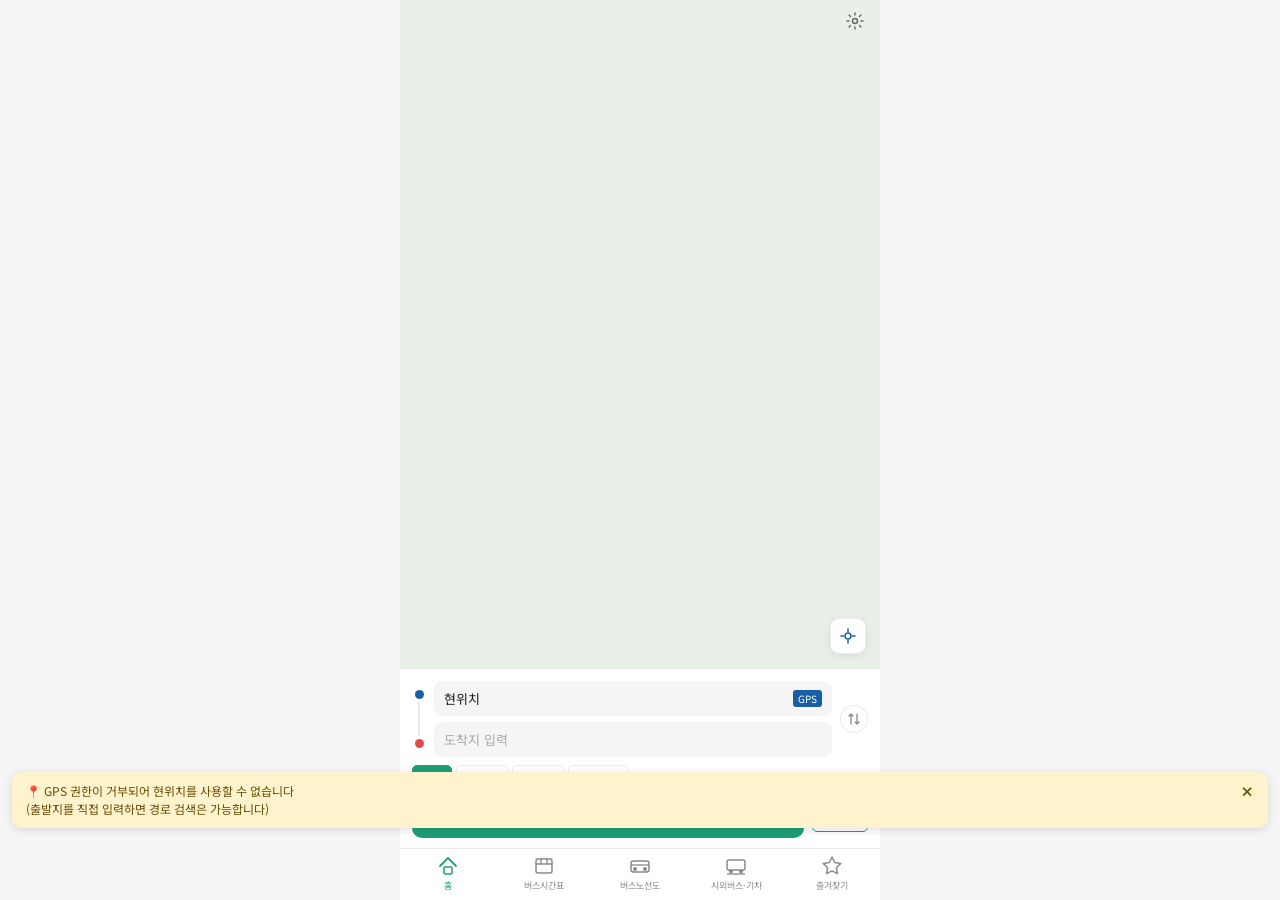
<file: index.html>
<!DOCTYPE html>
<html lang="ko">
<head>
<meta charset="UTF-8">
<meta name="viewport" content="width=device-width, initial-scale=1.0, maximum-scale=1.0, user-scalable=no">
<meta name="mobile-web-app-capable" content="yes">
<meta name="apple-mobile-web-app-capable" content="yes">
<meta name="apple-mobile-web-app-status-bar-style" content="default">
<meta name="apple-mobile-web-app-title" content="서천버스">
<meta name="theme-color" content="#1D9E75">
<title>슬기로운 대중교통 생활</title>
<link rel="manifest" href="manifest.json">
<link rel="preconnect" href="https://fonts.googleapis.com">
<link href="https://fonts.googleapis.com/css2?family=Noto+Sans+KR:wght@400;500;600&display=swap" rel="stylesheet">
<link rel="stylesheet" href="css/style.css">
</head>
<body>

<div id="app">

  <!-- ==================== 홈 화면 ==================== -->
  <div id="screen-home" class="screen active">
    <div style="position:relative;flex:1;min-height:0">
      <div id="map-home" class="map-container" style="height:100%"></div>
      <button class="my-loc-btn" onclick="goToMyLocation()">
        <svg width="16" height="16" viewBox="0 0 16 16" fill="none"><circle cx="8" cy="8" r="3" stroke="#185FA5" stroke-width="1.5"/><path d="M8 1v2.5M8 12.5V15M1 8h2.5M12.5 8H15" stroke="#185FA5" stroke-width="1.5" stroke-linecap="round"/></svg>
      </button>
    </div>
    <div class="home-sheet">
      <!-- 설정 버튼 -->
      <button onclick="openSettingsModal()" style="position:absolute;top:8px;right:12px;background:none;border:none;padding:4px;cursor:pointer;z-index:5;color:var(--text-2)" title="앱 설정">
        <svg width="18" height="18" viewBox="0 0 18 18" fill="none"><circle cx="9" cy="9" r="2.5" stroke="currentColor" stroke-width="1.4"/><path d="M9 1v2M9 15v2M1 9h2M15 9h2M3.1 3.1l1.4 1.4M13.5 13.5l1.4 1.4M3.1 14.9l1.4-1.4M13.5 4.5l1.4-1.4" stroke="currentColor" stroke-width="1.4" stroke-linecap="round"/></svg>
      </button>
      <!-- 입력 트랙 -->
      <div class="loc-track-wrap">
        <div class="loc-track">
          <div class="loc-dot start"></div>
          <div class="loc-vline"></div>
          <!-- 경유지 행 (숨김) -->
          <div id="via-dot-wrap" style="display:none;flex-direction:column;align-items:center">
            <div class="loc-dot via"></div>
            <div class="loc-vline"></div>
          </div>
          <div class="loc-dot end"></div>
        </div>
        <div class="loc-inputs">
          <div class="loc-input" onclick="openPlaceSearch('from')">
            <span class="loc-input-text" id="text-from">현위치</span>
            <span class="gps-tag" id="tag-gps">GPS</span>
          </div>
          <div class="loc-input" id="via-row" style="display:none" onclick="openPlaceSearch('via')">
            <span class="loc-input-text placeholder" id="text-via">경유지 입력</span>
          </div>
          <div class="loc-input" onclick="openPlaceSearch('to')">
            <span class="loc-input-text placeholder" id="text-to">도착지 입력</span>
          </div>
        </div>
        <div style="display:flex;align-items:center">
          <div class="swap-btn" onclick="swapFromTo()">
            <svg width="14" height="14" viewBox="0 0 14 14" fill="none">
              <path d="M4 2v10M4 2L2 4M4 2L6 4" stroke="#888" stroke-width="1.3" stroke-linecap="round" stroke-linejoin="round"/>
              <path d="M10 12V2M10 12L8 10M10 12L12 10" stroke="#888" stroke-width="1.3" stroke-linecap="round" stroke-linejoin="round"/>
            </svg>
          </div>
        </div>
      </div>
      <!-- 시간 칩 -->
      <div class="time-chips">
        <span class="time-chip active" id="chip-now"    onclick="setTimeChip('now')">지금</span>
        <span class="time-chip"        id="chip-1h"     onclick="setTimeChip('1h')">+1시간</span>
        <span class="time-chip"        id="chip-2h"     onclick="setTimeChip('2h')">+2시간</span>
        <span class="time-chip"        id="chip-custom" onclick="setTimeChip('custom')">직접입력</span>
      </div>
      <input type="time" id="custom-time" class="custom-time" onchange="STATE.search.customTime=this.value">
      <!-- 검색 버튼 + 경유지 -->
      <div class="search-row">
        <button class="search-btn" onclick="doSearch()">경로 검색</button>
        <button class="via-btn" id="via-btn" onclick="toggleVia()">+ 경유지</button>
      </div>
    </div>
    <!-- 홈 탭바 -->
    <nav class="tabbar" id="tabbar-home"></nav>
  </div>

  <!-- ==================== 검색결과 화면 ==================== -->
  <div id="screen-result" class="screen">
    <div class="result-header">
      <button class="back-btn" onclick="showScreen('home')">‹</button>
      <div>
        <div class="result-title" id="result-title">경로 검색결과</div>
        <div class="result-sub"   id="result-sub"></div>
      </div>
    </div>
    <div class="result-body" id="result-body"></div>
    <!-- 탭바 -->
    <nav class="tabbar" id="tabbar-result"></nav>
  </div>

  <!-- ==================== 경로상세 화면 ==================== -->
  <div id="screen-detail" class="screen">
    <div id="map-detail" class="map-container" style="height:50vh">
      <!-- 뒤로가기 -->
      <button class="back-btn" style="position:absolute;top:12px;left:12px;z-index:10;box-shadow:0 2px 8px rgba(0,0,0,.12)" onclick="showScreen('result')">‹</button>
      <!-- 경로 카드 오버레이 -->
      <div id="detail-card" style="position:absolute;top:12px;left:52px;right:12px;background:#fff;border-radius:12px;padding:10px 12px;box-shadow:0 2px 12px rgba(0,0,0,.15);z-index:10"></div>
      <!-- 현위치 버튼 -->
      <button class="my-loc-btn" style="bottom:12px" onclick="goToMyLocationDetail()">
        <svg width="16" height="16" viewBox="0 0 16 16" fill="none"><circle cx="8" cy="8" r="3" stroke="#185FA5" stroke-width="1.5"/><path d="M8 1v2.5M8 12.5V15M1 8h2.5M12.5 8H15" stroke="#185FA5" stroke-width="1.5" stroke-linecap="round"/></svg>
      </button>
    </div>
    <div class="detail-sheet">
      <div class="stop-list" id="stop-list"></div>
    </div>
    <nav class="tabbar" id="tabbar-detail"></nav>
  </div>

  <!-- ==================== 버스시간표 화면 ==================== -->
  <div id="screen-timetable" class="screen">
    <div class="tt-header-wrap">
      <div class="tt-header">
        <div class="tt-title">버스시간표</div>
        <div class="search-bar" style="border-color:var(--border)">
          <svg width="14" height="14" viewBox="0 0 14 14" fill="none"><circle cx="6" cy="6" r="4.5" stroke="#888" stroke-width="1.3"/><path d="M10 10l2.5 2.5" stroke="#888" stroke-width="1.3" stroke-linecap="round"/></svg>
          <input type="text" id="stop-search-input" placeholder="정류장명 입력 (예: 서천터미널, 한산)" oninput="onStopSearchInput(this.value)" autocomplete="off">
          <button onclick="clearStopSearch()" style="background:none;border:none;color:#bbb;font-size:14px;padding:0">✕</button>
        </div>
      </div>
      <div id="stop-search-results" class="tt-search-results" style="display:none"></div>
    </div>
    <div class="tt-body" id="timetable-body">
      <div style="text-align:center;padding:40px;color:var(--text-3);font-size:13px">정류장명을 검색하세요</div>
    </div>
    <nav class="tabbar" id="tabbar-timetable"></nav>
  </div>

  <!-- ==================== 버스노선도 화면 ==================== -->
  <div id="screen-routes" class="screen">
    <div class="zone-legend">
      <div style="display:flex;align-items:center;gap:8px;margin-bottom:8px">
        <button id="routes-back-btn" onclick="goBackFromRoutes()"
          style="display:none;align-items:center;gap:3px;background:none;border:none;padding:2px 6px 2px 2px;cursor:pointer;font-size:12px;color:var(--text-2);flex-shrink:0;border-radius:6px;transition:background .15s"
          onmouseenter="this.style.background='var(--border-light)'" onmouseleave="this.style.background='none'">
          <svg width="16" height="16" viewBox="0 0 16 16" fill="none"><path d="M10 3L5 8L10 13" stroke="currentColor" stroke-width="1.6" stroke-linecap="round" stroke-linejoin="round"/></svg>
          버스시간표
        </button>
        <div class="zone-legend-title" style="margin-bottom:0">버스노선도</div>
      </div>
      <div class="zone-pills" id="zone-pills"></div>
    </div>
    <div id="map-routes" class="map-container" style="height:220px;flex-shrink:0"></div>
    <div class="routes-list" id="route-list"></div>
    <nav class="tabbar" id="tabbar-routes"></nav>
  </div>

  <!-- ==================== 시외버스·기차 화면 ==================== -->
  <div id="screen-transport" class="screen">
    <div style="padding:14px 12px 10px;border-bottom:0.5px solid var(--border);flex-shrink:0">
      <div style="font-size:13px;font-weight:600;margin-bottom:10px">시외버스·기차</div>
      <div class="transport-tabs">
        <button class="tr-tab" id="tr-tab-pangyoStation"    onclick="showTransportTab('pangyoStation')">판교역</button>
        <button class="tr-tab" id="tr-tab-seocheonStation"  onclick="showTransportTab('seocheonStation')">서천역</button>
        <button class="tr-tab" id="tr-tab-janghangStation"  onclick="showTransportTab('janghangStation')">장항역</button>
        <button class="tr-tab" id="tr-tab-seocheonTerminal" onclick="showTransportTab('seocheonTerminal')">서천터미널</button>
        <button class="tr-tab" id="tr-tab-janghangTerminal" onclick="showTransportTab('janghangTerminal')">장항터미널</button>
      </div>
    </div>
    <div class="transport-body" id="transport-body"></div>
    <nav class="tabbar" id="tabbar-transport"></nav>
  </div>

  <!-- ==================== 즐겨찾기 화면 ==================== -->
  <div id="screen-favorites" class="screen">
    <div style="padding:14px 14px 10px;border-bottom:0.5px solid var(--border);flex-shrink:0">
      <div style="font-size:13px;font-weight:600">즐겨찾기</div>
      <div style="font-size:11px;color:var(--text-2);margin-top:2px">탭하면 홈에서 바로 검색</div>
    </div>
    <div class="fav-body" id="favorites-body"></div>
    <nav class="tabbar" id="tabbar-favorites"></nav>
  </div>

  <!-- ==================== 장소 검색 모달 ==================== -->
  <div id="place-modal" class="modal-overlay" style="display:none" onclick="if(event.target===this)closePlaceModal()">
    <div class="modal-box">
      <div class="modal-header">
        <span class="modal-title" id="modal-title">장소 검색</span>
        <button class="modal-close" onclick="closePlaceModal()">✕</button>
      </div>
      <input type="text" class="modal-input" id="place-input" placeholder="정류장명 또는 장소 입력" oninput="onPlaceInput(this.value)" autocomplete="off">
      <div class="modal-scroll">
        <div id="modal-results"></div>
        <div id="modal-saved"></div>
      </div>
    </div>
  </div>

  <!-- ==================== 키 설정 모달 ==================== -->
  <div id="settings-modal" class="modal-overlay" style="display:none" onclick="if(event.target===this)closeSettingsModal()">
    <div class="modal-box">
      <div class="modal-header">
        <span class="modal-title">⚙ 앱 설정</span>
        <button class="modal-close" onclick="closeSettingsModal()">✕</button>
      </div>
      <div class="modal-scroll" style="padding:12px 14px">
        <p style="font-size:12px;color:var(--text-2);line-height:1.6;margin:0 0 14px">
          카카오 개발자 콘솔에서 발급받은 REST API 키를 입력하세요.<br>
          키는 이 기기에만 저장되며 서버로 전송되지 않습니다.
        </p>
        <div style="margin-bottom:16px">
          <label style="font-size:11px;font-weight:600;color:var(--text-2)">REST API 키 (경로 탐색용)</label>
          <input type="text" id="settings-rest-key" class="modal-input" placeholder="예: a0aa52b4b6223f8d..." style="margin-top:5px">
        </div>
        <button onclick="saveSettings()" style="width:100%;padding:12px;background:#1D9E75;color:#fff;border:none;border-radius:10px;font-size:14px;font-weight:600;cursor:pointer">저장</button>
        <div id="settings-msg" style="font-size:12px;color:#0F6E56;text-align:center;margin-top:8px;display:none"></div>
      </div>
    </div>
  </div>

</div><!-- /#app -->

<!-- JS 모듈 -->
<script src="js/data.js"></script>
<script src="js/routeCoords.js"></script>
<script src="js/search.js"></script>
<script src="js/maps.js"></script>
<script src="js/ui.js"></script>
<script src="js/screens.js"></script>
<script src="js/bis.js"></script>

<!-- 앱 초기화 -->
<script>
document.addEventListener('DOMContentLoaded', async () => {
  await loadData();
  renderAllTabbars();  // 탭바 최초 렌더링
  initLocation();
  initRoutesScreen();
  loadKakaoMap();
  // BIS 초기화 (홈 지도 연결은 maps.js의 _initHomeMap 완료 후 자동)
  initBIS();

  history.replaceState({ screen:'home' }, '', '');
  window.addEventListener('popstate', e => {
    const sc = e.state?.screen || 'home';
    showScreen(sc, false);
  });
});

function swapFromTo() {
  const tmp = STATE.search.from;
  STATE.search.from = STATE.search.to;
  STATE.search.to = tmp;
  renderHomeSheet();
  updateHomeMarkers();
}

function goToMyLocation() {
  if (!navigator.geolocation) return;
  navigator.geolocation.getCurrentPosition(pos => {
    STATE.myLocation = { lat: pos.coords.latitude, lng: pos.coords.longitude };
    STATE.gpsReady = true;
    if (STATE.mapHome) {
      const ll = new kakao.maps.LatLng(STATE.myLocation.lat, STATE.myLocation.lng);
      STATE.mapHome.panTo(ll);
      updateMyMarker(STATE.mapHome, ll);
    }
    if (!isInSeocheon(STATE.myLocation.lat, STATE.myLocation.lng)) showOutOfArea();
    else {
      const ex = document.getElementById('out-of-area');
      if (ex) ex.remove();
    }
  }, () => {
    // GPS 실패 시 기존 위치로 이동
    if (STATE.mapHome && STATE.myLocation) {
      STATE.mapHome.panTo(new kakao.maps.LatLng(STATE.myLocation.lat, STATE.myLocation.lng));
    }
  });
}
</script>

<!-- 카카오맵 SDK -->
<script src="https://dapi.kakao.com/v2/maps/sdk.js?appkey=ea4bdbbdf5c627aba4db0a4b163c9b0d&autoload=false&libraries=services,clusterer"></script>

<!-- 저장된 카카오 키 불러오기 -->
<script>
window.addEventListener('DOMContentLoaded', () => {
  const savedRest = localStorage.getItem('sc_kakao_rest_key');
  if (savedRest) window._kakaoRestKey = savedRest;
});
</script>

<!-- Service Worker 등록 -->
<script>
if ('serviceWorker' in navigator) {
  window.addEventListener('load', () => {
    navigator.serviceWorker.register('/sw.js')
      .then(reg => {
        // 새 버전 감지 시 사용자에게 업데이트 안내
        reg.addEventListener('updatefound', () => {
          const newWorker = reg.installing;
          newWorker.addEventListener('statechange', () => {
            if (newWorker.state === 'installed' && navigator.serviceWorker.controller) {
              showUpdateBanner();
            }
          });
        });
      });

    // 업데이트 후 새로고침 (새 SW가 claim하면 자동 reload)
    let refreshing = false;
    navigator.serviceWorker.addEventListener('controllerchange', () => {
      if (!refreshing) { refreshing = true; location.reload(); }
    });
  });
}

function showUpdateBanner() {
  const ex = document.getElementById('update-banner');
  if (ex) return;
  const el = document.createElement('div');
  el.id = 'update-banner';
  el.style.cssText = [
    'position:fixed', 'bottom:72px', 'left:12px', 'right:12px', 'z-index:9100',
    'background:#185FA5', 'color:#fff',
    'font-size:13px', 'line-height:1.5',
    'padding:12px 14px', 'border-radius:12px',
    'box-shadow:0 2px 12px rgba(0,0,0,.2)',
    'display:flex', 'align-items:center', 'gap:10px',
  ].join(';');
  el.innerHTML = `
    <span style="flex:1">🔄 새 버전이 있습니다</span>
    <button onclick="location.reload()" style="background:#fff;color:#185FA5;border:none;border-radius:8px;padding:5px 12px;font-size:12px;font-weight:600;cursor:pointer;flex-shrink:0">업데이트</button>
    <button onclick="this.parentElement.remove()" style="background:none;border:none;color:#fff;font-size:14px;cursor:pointer;padding:0;flex-shrink:0">✕</button>
  `;
  document.body.appendChild(el);
  setTimeout(() => el.remove(), 15000);
}
</script>

</body>
</html>
</file>
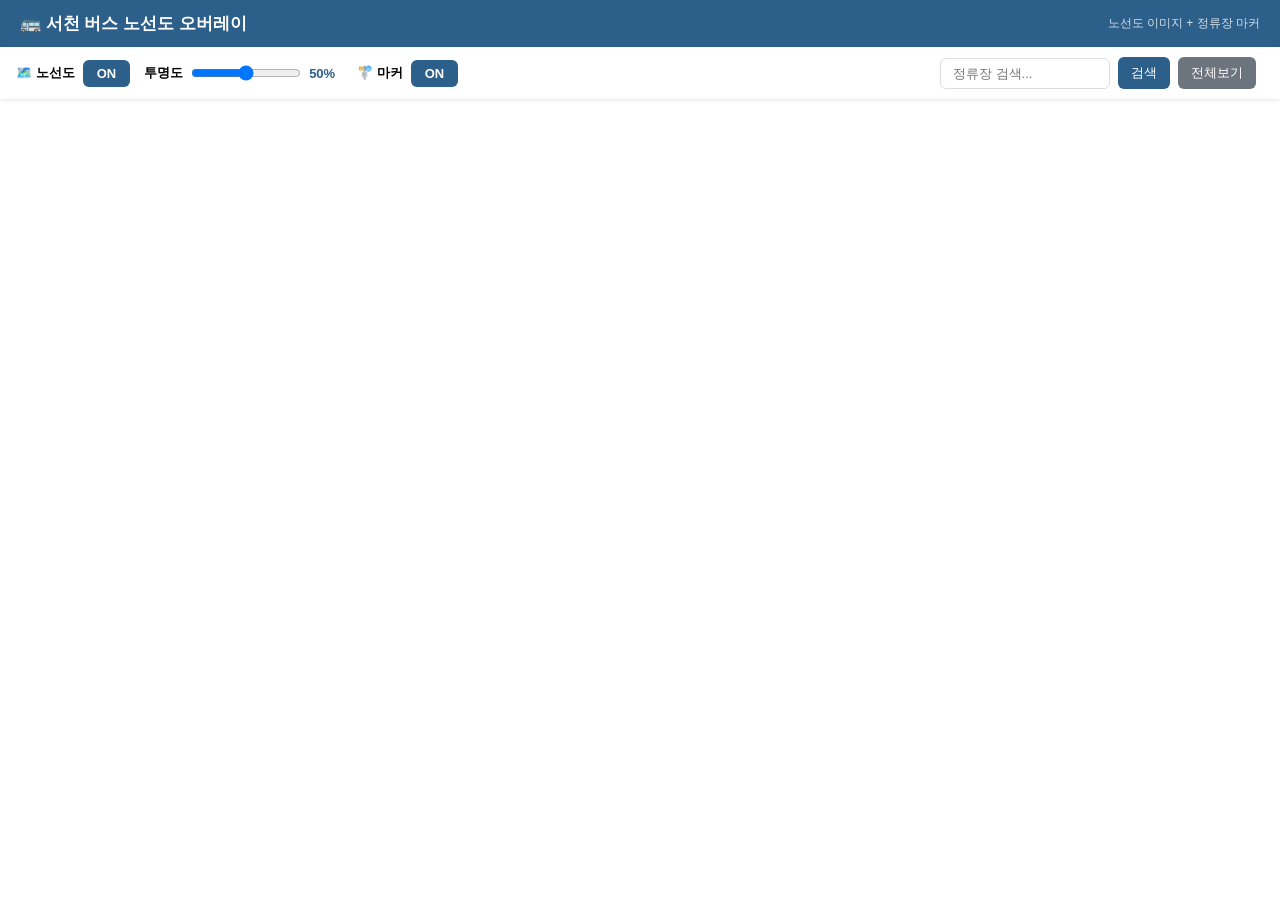
<file: data 검증/seocheon_overlay_map.html>
<!DOCTYPE html>
<html lang="ko">
<head>
  <meta charset="UTF-8">
  <meta name="viewport" content="width=device-width, initial-scale=1.0">
  <title>서천 버스 노선도 오버레이</title>
  <script type="text/javascript" src="//dapi.kakao.com/v2/maps/sdk.js?appkey=ea4bdbbdf5c627aba4db0a4b163c9b0d&libraries=clusterer"></script>
  <style>
    * { margin:0; padding:0; box-sizing:border-box; }
    body { font-family:'Malgun Gothic',sans-serif; }
    #header {
      background:#2c5f8a; color:white;
      padding:12px 20px;
      display:flex; align-items:center; justify-content:space-between;
    }
    #header h1 { font-size:17px; font-weight:bold; }
    #controls {
      background:white; padding:10px 16px;
      display:flex; align-items:center; gap:14px; flex-wrap:wrap;
      box-shadow:0 1px 4px rgba(0,0,0,0.1);
    }
    .ctrl-group { display:flex; align-items:center; gap:8px; font-size:13px; }
    .ctrl-group label { font-weight:bold; white-space:nowrap; }
    input[type=range] { width:110px; cursor:pointer; }
    .toggle-btn { padding:6px 14px; border:none; border-radius:6px; cursor:pointer; font-size:13px; font-weight:bold; }
    .toggle-btn.on  { background:#2c5f8a; color:white; }
    .toggle-btn.off { background:#ccc; color:#555; }
    #search-input {
      padding:7px 12px; border:1px solid #ddd; border-radius:6px;
      font-size:13px; width:170px; outline:none;
    }
    #search-input:focus { border-color:#2c5f8a; }
    .act-btn { padding:7px 13px; border:none; border-radius:6px; cursor:pointer; font-size:13px; color:white; }
    #search-btn { background:#2c5f8a; }
    #reset-btn  { background:#6c757d; }
    #opacity-val { font-size:13px; color:#2c5f8a; font-weight:bold; width:34px; }
    #result-info { font-size:12px; color:#666; }
    #map { width:100%; height:calc(100vh - 108px); }
  </style>
</head>
<body>

<div id="header">
  <h1>🚌 서천 버스 노선도 오버레이</h1>
  <span style="font-size:12px;opacity:0.8;">노선도 이미지 + 정류장 마커</span>
</div>

<div id="controls">
  <div class="ctrl-group">
    <label>🗺️ 노선도</label>
    <button class="toggle-btn on" id="overlay-toggle" onclick="toggleOverlay()">ON</button>
  </div>
  <div class="ctrl-group">
    <label>투명도</label>
    <input type="range" id="opacity-slider" min="10" max="90" value="50"
      oninput="changeOpacity(this.value)">
    <span id="opacity-val">50%</span>
  </div>
  <div class="ctrl-group">
    <label>🚏 마커</label>
    <button class="toggle-btn on" id="marker-toggle" onclick="toggleMarkers()">ON</button>
  </div>
  <div class="ctrl-group" style="margin-left:auto;">
    <input type="text" id="search-input" placeholder="정류장 검색..." />
    <button id="search-btn" class="act-btn" onclick="searchStops()">검색</button>
    <button id="reset-btn" class="act-btn" onclick="resetMap()">전체보기</button>
    <span id="result-info"></span>
  </div>
</div>

<div id="map"></div>

<script>
const STOPS = [{"id": "GGB277101229", "name": "춘장대IC(미정차)", "lat": 36.1680167, "lng": 126.6012333}, {"id": "GGB277101230", "name": "춘장대IC(미정차)", "lat": 36.1680833, "lng": 126.6015667}, {"id": "GGB277101231", "name": "서천휴게소(미정차)", "lat": 36.1309667, "lng": 126.6268333}, {"id": "GGB277101232", "name": "서천휴게소(미정차)", "lat": 36.1306333, "lng": 126.62685}, {"id": "GGB277101233", "name": "서천IC(미정차)", "lat": 36.0985667, "lng": 126.68945}, {"id": "GGB277101234", "name": "서천IC(미정차)", "lat": 36.0989333, "lng": 126.6893167}, {"id": "GGB277101235", "name": "동서천JC(미정차)", "lat": 36.0581667, "lng": 126.7725667}, {"id": "GGB277101236", "name": "동서천JC(미정차)", "lat": 36.0585167, "lng": 126.7724667}, {"id": "CNB295001022", "name": "장항초등학교", "lat": 36.0207, "lng": 126.69958}, {"id": "CNB295001019", "name": "성주4리", "lat": 36.02318, "lng": 126.69998}, {"id": "CNB295000859", "name": "삼연리", "lat": 36.0338, "lng": 126.709}, {"id": "CNB295000918", "name": "마서면행정복지센터", "lat": 36.0621, "lng": 126.70717}, {"id": "CNB295000917", "name": "계동", "lat": 36.0647, "lng": 126.7075}, {"id": "CNB295000916", "name": "계동", "lat": 36.06478, "lng": 126.70777}, {"id": "CNB295000910", "name": "어리", "lat": 36.05556, "lng": 126.70617}, {"id": "CNB295000944", "name": "홍덕리", "lat": 36.04693, "lng": 126.70602}, {"id": "CNB295000942", "name": "덕암리", "lat": 36.04326, "lng": 126.7068}, {"id": "CNB295000864", "name": "대치", "lat": 36.039, "lng": 126.70532}, {"id": "CNB295001005", "name": "장항이테크더리브.볼링장", "lat": 36.01647, "lng": 126.69882}, {"id": "CNB295001023", "name": "장항초등학교", "lat": 36.02068, "lng": 126.69922}, {"id": "CNB295000871", "name": "송내삼거리.구절리", "lat": 36.02918, "lng": 126.71}, {"id": "CNB295000862", "name": "장항역", "lat": 36.03933, "lng": 126.7146}, {"id": "CNB295000863", "name": "대치", "lat": 36.03902, "lng": 126.70505}, {"id": "CNB295000943", "name": "덕암리", "lat": 36.04347, "lng": 126.70658}, {"id": "CNB295000945", "name": "홍덕리", "lat": 36.04733, "lng": 126.70577}, {"id": "CNB295000911", "name": "어리", "lat": 36.05525, "lng": 126.70585}, {"id": "CNB295000676", "name": "가공리입구", "lat": 36.09747, "lng": 126.76365}, {"id": "CNB295000682", "name": "막동리.북천매", "lat": 36.09522, "lng": 126.76033}, {"id": "CNB295000579", "name": "막동리.막굴", "lat": 36.09448, "lng": 126.75758}, {"id": "CNB295000584", "name": "내산정리마을회관", "lat": 36.09292, "lng": 126.74797}, {"id": "CNB295000736", "name": "외산정리", "lat": 36.08305, "lng": 126.74647}, {"id": "CNB295000670", "name": "남리", "lat": 36.11, "lng": 126.77297}, {"id": "CNB295000666", "name": "진다리", "lat": 36.10754, "lng": 126.76834}, {"id": "CNB295000663", "name": "삼기리.용곡리입구", "lat": 36.10428, "lng": 126.76555}, {"id": "CNB295000577", "name": "월기리.월기보건소", "lat": 36.09932, "lng": 126.76473}, {"id": "CNB295000581", "name": "내산정리", "lat": 36.09388, "lng": 126.7504}, {"id": "CNB295000738", "name": "외산정리회관", "lat": 36.0848, "lng": 126.74632}, {"id": "CNB295000734", "name": "원동리", "lat": 36.07827, "lng": 126.74538}, {"id": "CNB295000150", "name": "신농소", "lat": 36.13245, "lng": 126.7533}, {"id": "CNB295000287", "name": "화리", "lat": 36.11818, "lng": 126.73767}, {"id": "CNB295000286", "name": "배양굴", "lat": 36.11582, "lng": 126.73382}, {"id": "CNB295000285", "name": "서내바지", "lat": 36.11309, "lng": 126.72919}, {"id": "CNB295000265", "name": "둔덕1리", "lat": 36.10798, "lng": 126.72398}, {"id": "CNB295000171", "name": "천방굴", "lat": 36.12585, "lng": 126.7511}, {"id": "CNB295000165", "name": "초현삼거리.시초", "lat": 36.12078, "lng": 126.74853}, {"id": "CNB295000267", "name": "선동리입구.용학", "lat": 36.10408, "lng": 126.72345}, {"id": "CNB295000273", "name": "둔덕2리", "lat": 36.1017, "lng": 126.71962}, {"id": "CNB295000317", "name": "반석샘물교회", "lat": 36.12483, "lng": 126.71687}, {"id": "CNB295000316", "name": "산너울", "lat": 36.13137, "lng": 126.7101}, {"id": "CNB295000315", "name": "등고리회관", "lat": 36.1323, "lng": 126.70676}, {"id": "CNB295000347", "name": "종천양수장", "lat": 36.11793, "lng": 126.69578}, {"id": "CNB295000308", "name": "종천농공단지사무실", "lat": 36.117, "lng": 126.6976}, {"id": "CNB295000272", "name": "싸름매.태월교회", "lat": 36.10228, "lng": 126.70958}, {"id": "CNB295000291", "name": "서내바지", "lat": 36.11322, "lng": 126.7291}, {"id": "CNB295000320", "name": "바시랑굴", "lat": 36.117798, "lng": 126.72641}, {"id": "CNB295000314", "name": "시렁굴", "lat": 36.12008, "lng": 126.72417}, {"id": "CNB295000313", "name": "시렁굴입구", "lat": 36.1206, "lng": 126.7226}, {"id": "CNB295000322", "name": "북산1리.가루골", "lat": 36.12193, "lng": 126.71733}, {"id": "CNB295000318", "name": "천용사입구", "lat": 36.12852, "lng": 126.71715}, {"id": "CNB295000312", "name": "종천농공단지기숙사", "lat": 36.11445, "lng": 126.70233}, {"id": "CNB295000275", "name": "화성1리.담화골", "lat": 36.10893, "lng": 126.70063}, {"id": "CNB295000282", "name": "화성2리.어은골", "lat": 36.1058, "lng": 126.7053}, {"id": "CNB295000480", "name": "신검리", "lat": 36.12327, "lng": 126.63937}, {"id": "CNB295000465", "name": "신검리입구", "lat": 36.12682, "lng": 126.64078}, {"id": "CNB295000556", "name": "수성리", "lat": 36.15418, "lng": 126.66575}, {"id": "CNB295000554", "name": "지성굴", "lat": 36.15412, "lng": 126.67212}, {"id": "CNB295000352", "name": "오성초등학교", "lat": 36.15468, "lng": 126.68207}, {"id": "CNB295000552", "name": "판교교회앞", "lat": 36.15422, "lng": 126.68827}, {"id": "CNB295000353", "name": "오성초등학교", "lat": 36.15452, "lng": 126.68212}, {"id": "CNB295000355", "name": "판교역", "lat": 36.15447, "lng": 126.67908}, {"id": "CNB295000553", "name": "지성굴", "lat": 36.15392, "lng": 126.67215}, {"id": "CNB295000541", "name": "월봉", "lat": 36.15758, "lng": 126.65003}, {"id": "CNB295000539", "name": "심동", "lat": 36.16828, "lng": 126.65645}, {"id": "CNB295000557", "name": "온동리", "lat": 36.15344, "lng": 126.65839}, {"id": "CNB295000542", "name": "먹재", "lat": 36.14888, "lng": 126.6534}, {"id": "CNB295000544", "name": "상좌보건소", "lat": 36.14363, "lng": 126.65253}, {"id": "CNB295000546", "name": "한치", "lat": 36.13843, "lng": 126.65573}, {"id": "CNB295000478", "name": "신검리", "lat": 36.12328, "lng": 126.63972}, {"id": "CNB295000469", "name": "랑평리", "lat": 36.11695, "lng": 126.64105}, {"id": "CNB295000468", "name": "솟동매", "lat": 36.12037, "lng": 126.64105}, {"id": "CNB295000547", "name": "한치", "lat": 36.13848, "lng": 126.65554}, {"id": "CNB295000545", "name": "상좌보건소", "lat": 36.14375, "lng": 126.65232}, {"id": "CNB295000543", "name": "먹재", "lat": 36.14905, "lng": 126.65323}, {"id": "CNB295000356", "name": "판교역", "lat": 36.15466, "lng": 126.67981}, {"id": "CNB295000490", "name": "판교교회앞", "lat": 36.15427, "lng": 126.68838}, {"id": "CNB295000324", "name": "판교정류소.판교삼거리", "lat": 36.15397, "lng": 126.69153}, {"id": "CNB295000558", "name": "수성리", "lat": 36.15397, "lng": 126.66578}, {"id": "CNB295000561", "name": "온동리", "lat": 36.15315, "lng": 126.6586}, {"id": "CNB295000540", "name": "월봉", "lat": 36.15719, "lng": 126.65033}, {"id": "CNB295000464", "name": "신검리입구", "lat": 36.12673, "lng": 126.64097}, {"id": "CNB295000146", "name": "문산정류소", "lat": 36.1404, "lng": 126.75363}, {"id": "CNB295000628", "name": "풍정리", "lat": 36.13458, "lng": 126.76337}, {"id": "CNB295000631", "name": "선돌리.숫골고개", "lat": 36.13107, "lng": 126.76787}, {"id": "CNB295000636", "name": "봉선리마을회관", "lat": 36.12488, "lng": 126.7677}, {"id": "CNB295000244", "name": "동산리", "lat": 36.08977, "lng": 126.72557}, {"id": "CNB295000637", "name": "지장리", "lat": 36.12505, "lng": 126.76399}, {"id": "CNB295000154", "name": "신곡2리.바우재", "lat": 36.1188, "lng": 126.75478}, {"id": "CNB295000152", "name": "지곡리", "lat": 36.11288, "lng": 126.75457}, {"id": "CNB295000589", "name": "용곡리회관입구", "lat": 36.10388, "lng": 126.75371}, {"id": "CNB295000592", "name": "신흥2리", "lat": 36.10359, "lng": 126.74967}, {"id": "CNB295000599", "name": "와룡리", "lat": 36.10108, "lng": 126.73612}, {"id": "CNB295000601", "name": "갈머리", "lat": 36.09549, "lng": 126.73561}, {"id": "CNB295000247", "name": "선암2리마을회관", "lat": 36.0915, "lng": 126.73408}, {"id": "CNB295000254", "name": "생바위", "lat": 36.08837, "lng": 126.73435}, {"id": "CNB295000248", "name": "동산2리마을회관", "lat": 36.09284, "lng": 126.72442}, {"id": "CNB295000281", "name": "태월리", "lat": 36.09942, "lng": 126.71542}, {"id": "CNB295000284", "name": "태월리회관.박절매", "lat": 36.09722, "lng": 126.71088}, {"id": "CNB295000250", "name": "두왕리.사고개", "lat": 36.0912, "lng": 126.71093}, {"id": "CNB295000617", "name": "봉선리마을회관", "lat": 36.12493, "lng": 126.76804}, {"id": "CNB295000610", "name": "봉암", "lat": 36.121716, "lng": 126.76812}, {"id": "CNB295000662", "name": "태성1리.수왕굴", "lat": 36.1166, "lng": 126.7664}, {"id": "CNB295000619", "name": "봉암", "lat": 36.12162, "lng": 126.76787}, {"id": "CNB295000160", "name": "동아시", "lat": 36.12205, "lng": 126.75522}, {"id": "CNB295000161", "name": "시초면행정복지센터.시초초등학교", "lat": 36.12133, "lng": 126.75277}, {"id": "CNB295000153", "name": "신곡1리.신기", "lat": 36.11648, "lng": 126.75683}, {"id": "CNB295000151", "name": "용곡제실", "lat": 36.1103, "lng": 126.75381}, {"id": "CNB295000587", "name": "당곡리", "lat": 36.10573, "lng": 126.75341}, {"id": "CNB295000588", "name": "신흥1리.선동보건소", "lat": 36.10452, "lng": 126.74365}, {"id": "CNB295000598", "name": "선동1리마을회관", "lat": 36.10532, "lng": 126.73827}, {"id": "CNB295000251", "name": "솔뫼.선왕절입구", "lat": 36.08712, "lng": 126.72677}, {"id": "CNB295000271", "name": "동산1리", "lat": 36.09845, "lng": 126.72378}, {"id": "CNB295000276", "name": "동산리입구.동산주유소", "lat": 36.09958, "lng": 126.7171}, {"id": "CNB295000278", "name": "공동체비전고등학교", "lat": 36.09908, "lng": 126.71285}, {"id": "CNB295000262", "name": "화금리", "lat": 36.08567, "lng": 126.70466}, {"id": "CNB295000264", "name": "그린주택", "lat": 36.08099, "lng": 126.70215}, {"id": "CNB295000930", "name": "동강중학교.외신산리회관", "lat": 36.07213, "lng": 126.74983}, {"id": "CNB295000925", "name": "외신산리", "lat": 36.07242, "lng": 126.75532}, {"id": "CNB295000752", "name": "기산치안센터.화산입구", "lat": 36.07413, "lng": 126.764}, {"id": "CNB295000751", "name": "기산초등학교", "lat": 36.07282, "lng": 126.76888}, {"id": "CNB295000809", "name": "황사리", "lat": 36.07262, "lng": 126.77583}, {"id": "CNB295000808", "name": "영모입구.문헌서원입구", "lat": 36.07388, "lng": 126.78177}, {"id": "CNB295000604", "name": "기산면행정복지센터", "lat": 36.07448, "lng": 126.76134}, {"id": "CNB295000803", "name": "광암삼거리", "lat": 36.07362, "lng": 126.78503}, {"id": "CNB295000133", "name": "명곡", "lat": 36.1472, "lng": 126.7592}, {"id": "CNB295000131", "name": "후암2리", "lat": 36.1502, "lng": 126.76218}, {"id": "CNB295000143", "name": "좌수뫼.서팔지입구", "lat": 36.15853, "lng": 126.75878}, {"id": "CNB295000144", "name": "황굴입구", "lat": 36.16075, "lng": 126.75878}, {"id": "CNB295000104", "name": "은곡리회관", "lat": 36.17468, "lng": 126.75838}, {"id": "CNB295000797", "name": "활동입구", "lat": 36.06992, "lng": 126.78633}, {"id": "CNB295000044", "name": "상촌2리", "lat": 36.08049, "lng": 126.85079}, {"id": "CNB295000043", "name": "상촌1리", "lat": 36.082493, "lng": 126.848976}, {"id": "CNB295000713", "name": "토산리", "lat": 36.08652, "lng": 126.83682}, {"id": "CNB295000716", "name": "단하리", "lat": 36.08698, "lng": 126.83113}, {"id": "CNB295000715", "name": "단상리", "lat": 36.08736, "lng": 126.82855}, {"id": "CNB295000703", "name": "단상리입구.가그말", "lat": 36.09162, "lng": 126.82047}, {"id": "CNB295000747", "name": "연봉입구.갈숲마을", "lat": 36.07523, "lng": 126.83882}, {"id": "CNB295000687", "name": "강산굴", "lat": 36.07465, "lng": 126.84143}, {"id": "CNB295000693", "name": "시음리입구", "lat": 36.0713, "lng": 126.85229}, {"id": "CNB295000050", "name": "시음1리마을회관", "lat": 36.07671, "lng": 126.85359}, {"id": "CNB295000048", "name": "토산리입구", "lat": 36.09012, "lng": 126.84468}, {"id": "CNB295000922", "name": "장선리마을회관", "lat": 36.0471, "lng": 126.71635}, {"id": "CNB295000921", "name": "중림.시조굴", "lat": 36.0481, "lng": 126.71962}, {"id": "CNB295000829", "name": "산내1리.산내삼거리", "lat": 36.0501, "lng": 126.72315}, {"id": "CNB295000832", "name": "산내공용주차장.팔각정", "lat": 36.05077, "lng": 126.73057}, {"id": "CNB295000843", "name": "장상리", "lat": 36.0449, "lng": 126.74148}, {"id": "CNB295000844", "name": "공덕산.서낭당고개", "lat": 36.0441, "lng": 126.73595}, {"id": "CNB295000849", "name": "아포", "lat": 36.04245, "lng": 126.72648}, {"id": "CNB295000891", "name": "대안회관.도삼보건소", "lat": 36.03718, "lng": 126.7261}, {"id": "CNB295000878", "name": "마동초등학교", "lat": 36.02604, "lng": 126.71525}, {"id": "CNB295001003", "name": "신부락", "lat": 36.01275, "lng": 126.69848}, {"id": "CNB295001008", "name": "장항전통시장", "lat": 36.01632, "lng": 126.694}, {"id": "CNB295000960", "name": "신흥아파트", "lat": 36.01651, "lng": 126.68766}, {"id": "CNB295000913", "name": "삼산1리", "lat": 36.06153, "lng": 126.71348}, {"id": "CNB295000915", "name": "원내", "lat": 36.05422, "lng": 126.71977}, {"id": "CNB295000920", "name": "중림.시조굴", "lat": 36.04797, "lng": 126.7198}, {"id": "CNB295000847", "name": "공덕회관.신포교회", "lat": 36.04203, "lng": 126.73265}, {"id": "CNB295000889", "name": "개머리", "lat": 36.0392, "lng": 126.72685}, {"id": "CNB295000857", "name": "원도삼입구", "lat": 36.03478, "lng": 126.72317}, {"id": "CNB295000882", "name": "수역", "lat": 36.03065, "lng": 126.71565}, {"id": "CNB295000873", "name": "송내", "lat": 36.02824, "lng": 126.71369}, {"id": "CNB295000870", "name": "당선1리입구.야구장", "lat": 36.02136, "lng": 126.71825}, {"id": "CNB295000877", "name": "원수3리.구룡마을", "lat": 36.0168, "lng": 126.71633}, {"id": "CNB295000875", "name": "해솔어린이집", "lat": 36.0111, "lng": 126.71049}, {"id": "CNB295001009", "name": "장항터미널", "lat": 36.01472, "lng": 126.69866}, {"id": "CNB295000059", "name": "전화국.서천화원", "lat": 36.08047, "lng": 126.68678}, {"id": "CNB295000068", "name": "서천특화시장", "lat": 36.07558, "lng": 126.68686}, {"id": "CNB295000065", "name": "군농협", "lat": 36.07708, "lng": 126.69157}, {"id": "CNB295000232", "name": "동백정종점", "lat": 36.13518, "lng": 126.50127}, {"id": "CNB295000928", "name": "두북리입구", "lat": 36.0696, "lng": 126.7425}, {"id": "CNB295000934", "name": "외남리", "lat": 36.06395, "lng": 126.74197}, {"id": "CNB295000939", "name": "내동입구", "lat": 36.06065, "lng": 126.74767}, {"id": "CNB295000940", "name": "금당리", "lat": 36.05708, "lng": 126.75308}, {"id": "CNB295000836", "name": "창외.고마", "lat": 36.05176, "lng": 126.7612}, {"id": "CNB295000834", "name": "신기리", "lat": 36.047573, "lng": 126.76769}, {"id": "CNB295000800", "name": "활동리", "lat": 36.0711, "lng": 126.78916}, {"id": "CNB295000791", "name": "등출리", "lat": 36.06685, "lng": 126.80493}, {"id": "CNB295000779", "name": "월산리", "lat": 36.06553, "lng": 126.81893}, {"id": "CNB295000780", "name": "달고개", "lat": 36.066563, "lng": 126.82091}, {"id": "CNB295000741", "name": "구동리", "lat": 36.07642, "lng": 126.8248}, {"id": "CNB295000719", "name": "동산정미소", "lat": 36.08163, "lng": 126.82069}, {"id": "CNB295000723", "name": "동자북", "lat": 36.08479, "lng": 126.81472}, {"id": "CNB295000932", "name": "두북리", "lat": 36.0677, "lng": 126.7412}, {"id": "CNB295000936", "name": "내남리", "lat": 36.06263, "lng": 126.74437}, {"id": "CNB295000795", "name": "한저울", "lat": 36.06946, "lng": 126.79589}, {"id": "CNB295000787", "name": "대등리회관", "lat": 36.06785, "lng": 126.79972}, {"id": "CNB295000793", "name": "남성리.동서천요양원", "lat": 36.06523, "lng": 126.80878}, {"id": "CNB295000788", "name": "광생리", "lat": 36.06546, "lng": 126.81177}, {"id": "CNB295000783", "name": "남성리입구", "lat": 36.06473, "lng": 126.8165}, {"id": "CNB295000711", "name": "구동리입구", "lat": 36.07888, "lng": 126.82412}, {"id": "CNB295000294", "name": "금복3리회관.안태.중말", "lat": 36.16103, "lng": 126.72899}, {"id": "CNB295000293", "name": "노로지", "lat": 36.15598, "lng": 126.73725}, {"id": "CNB295000177", "name": "쌍봉리", "lat": 36.15348, "lng": 126.74035}, {"id": "CNB295000180", "name": "건암리", "lat": 36.14878, "lng": 126.7421}, {"id": "CNB295000168", "name": "시문중학교", "lat": 36.13798, "lng": 126.74838}, {"id": "CNB295000169", "name": "시문중학교", "lat": 36.13785, "lng": 126.74872}, {"id": "CNB295000166", "name": "왜말", "lat": 36.1392, "lng": 126.74637}, {"id": "CNB295000182", "name": "정수리.작은재성지", "lat": 36.1443, "lng": 126.74107}, {"id": "CNB295000175", "name": "쌍봉리", "lat": 36.15328, "lng": 126.74018}, {"id": "CNB295000292", "name": "노로지", "lat": 36.15587, "lng": 126.73707}, {"id": "CNB295000298", "name": "원댕리입구", "lat": 36.15929, "lng": 126.73285}, {"id": "CNB295000300", "name": "금복1리회관.평전리", "lat": 36.16688, "lng": 126.72183}, {"id": "CNB295000327", "name": "판교1리회관", "lat": 36.1681, "lng": 126.69843}, {"id": "CNB295000328", "name": "판교1리회관", "lat": 36.16842, "lng": 126.69848}, {"id": "CNB295000304", "name": "유점", "lat": 36.16918, "lng": 126.70947}, {"id": "CNB295000303", "name": "우라실.놋점", "lat": 36.16845, "lng": 126.71428}, {"id": "CNB295000241", "name": "내도둔", "lat": 36.14679, "lng": 126.5054}, {"id": "CNB295000222", "name": "공정", "lat": 36.15358, "lng": 126.51923}, {"id": "CNB295000219", "name": "부사방조제입구", "lat": 36.17202, "lng": 126.52752}, {"id": "CNB295000221", "name": "춘장대", "lat": 36.16327, "lng": 126.52709}, {"id": "CNB295000223", "name": "건양대수련원입구.요치회관", "lat": 36.15905, "lng": 126.5242}, {"id": "CNB295000227", "name": "요치", "lat": 36.1562, "lng": 126.52308}, {"id": "CNB295000229", "name": "서도초등학교", "lat": 36.15328, "lng": 126.52183}, {"id": "CNB295000218", "name": "남촌리입구", "lat": 36.15175, "lng": 126.5278}, {"id": "CNB295000216", "name": "장벌", "lat": 36.15095, "lng": 126.54373}, {"id": "CNB295000211", "name": "서면초등학교", "lat": 36.15291, "lng": 126.5534}, {"id": "CNB295000203", "name": "배다리", "lat": 36.15505, "lng": 126.57167}, {"id": "CNB295000559", "name": "장동", "lat": 36.152992, "lng": 126.57615}, {"id": "CNB295000532", "name": "칠지고개.숫골입구", "lat": 36.15097, "lng": 126.57923}, {"id": "CNB295000536", "name": "비인면행정복지센터", "lat": 36.14204, "lng": 126.60088}, {"id": "CNB295000488", "name": "예비군훈련장", "lat": 36.12028, "lng": 126.62208}, {"id": "CNB295000487", "name": "관동", "lat": 36.11853, "lng": 126.62423}, {"id": "CNB295000485", "name": "신동.소각장", "lat": 36.11715, "lng": 126.6265}, {"id": "CNB295000481", "name": "종천1리.종천슈퍼", "lat": 36.1099, "lng": 126.63905}, {"id": "CNB295000396", "name": "양지뜸.종천3리", "lat": 36.10653, "lng": 126.64443}, {"id": "CNB295000380", "name": "당정3리", "lat": 36.10163, "lng": 126.65222}, {"id": "CNB295000372", "name": "서천장례식장", "lat": 36.09635, "lng": 126.66493}, {"id": "CNB295000366", "name": "종천면행정복지센터", "lat": 36.09497, "lng": 126.6683}, {"id": "CNB295000437", "name": "화산.산천리입구", "lat": 36.09415, "lng": 126.67228}, {"id": "CNB295000233", "name": "동백정입구.발전소", "lat": 36.1441, "lng": 126.50087}, {"id": "CNB295000236", "name": "항원항입구", "lat": 36.15058, "lng": 126.50678}, {"id": "CNB295000238", "name": "요포", "lat": 36.15193, "lng": 126.5116}, {"id": "CNB295000228", "name": "요치", "lat": 36.1564, "lng": 126.52285}, {"id": "CNB295000224", "name": "건양대수련원입구.요치회관", "lat": 36.1589, "lng": 126.52393}, {"id": "CNB295000226", "name": "남촌리.서부수협", "lat": 36.1529, "lng": 126.52323}, {"id": "CNB295000215", "name": "서면행정복지센터", "lat": 36.15265, "lng": 126.54925}, {"id": "CNB295000188", "name": "월리입구", "lat": 36.15652, "lng": 126.56033}, {"id": "CNB295000528", "name": "칠지리", "lat": 36.15023, "lng": 126.58498}, {"id": "CNB295000526", "name": "사동", "lat": 36.14767, "lng": 126.58735}, {"id": "CNB295000511", "name": "성북2리.하북", "lat": 36.14537, "lng": 126.5927}, {"id": "CNB295000564", "name": "제일의원", "lat": 36.1407, "lng": 126.60303}, {"id": "CNB295000565", "name": "비인중학교", "lat": 36.13902, "lng": 126.60505}, {"id": "CNB295000456", "name": "장포리입구.완리", "lat": 36.12771, "lng": 126.60932}, {"id": "CNB295000462", "name": "관리", "lat": 36.12192, "lng": 126.61625}, {"id": "CNB295000389", "name": "부내초등학교입구", "lat": 36.10392, "lng": 126.64822}, {"id": "CNB295000376", "name": "장구3리.장구지", "lat": 36.0982, "lng": 126.65742}, {"id": "CNB295000432", "name": "구암리입구", "lat": 36.09262, "lng": 126.67715}, {"id": "CNB295000261", "name": "보훈회관.코아루천년가", "lat": 36.08608, "lng": 126.68575}, {"id": "CNB295000072", "name": "서해병원.사곡휴먼시아", "lat": 36.0845, "lng": 126.687}, {"id": "CNB295000054", "name": "축협.세안약국", "lat": 36.0822, "lng": 126.68728}, {"id": "CNB295000066", "name": "서천농협.봄의마을", "lat": 36.07668, "lng": 126.69063}, {"id": "CNB295000070", "name": "서천터미널", "lat": 36.0753, "lng": 126.6962}, {"id": "CNB295000067", "name": "서천농협.봄의마을", "lat": 36.07615, "lng": 126.69065}, {"id": "CNB295000071", "name": "서천특화시장", "lat": 36.07522, "lng": 126.68778}, {"id": "CNB295000086", "name": "전화국.서천화원", "lat": 36.08025, "lng": 126.68652}, {"id": "CNB295000062", "name": "서천여자정보고등학교", "lat": 36.08077, "lng": 126.70122}, {"id": "CNB295000249", "name": "두왕리.사고개", "lat": 36.09132, "lng": 126.71066}, {"id": "CNB295000279", "name": "공동체비전고등학교", "lat": 36.09943, "lng": 126.71348}, {"id": "CNB295000280", "name": "태월리", "lat": 36.09962, "lng": 126.71545}, {"id": "CNB295000277", "name": "동산리입구.동산주유소", "lat": 36.09975, "lng": 126.71693}, {"id": "CNB295000268", "name": "선동리입구.용학", "lat": 36.1041, "lng": 126.72312}, {"id": "CNB295000290", "name": "서내바지", "lat": 36.11329, "lng": 126.72929}, {"id": "CNB295000289", "name": "배양굴", "lat": 36.116, "lng": 126.73367}, {"id": "CNB295000149", "name": "문산정류소", "lat": 36.14032, "lng": 126.75348}, {"id": "CNB295000053", "name": "축협.세안약국", "lat": 36.08288, "lng": 126.68726}, {"id": "CNB295000056", "name": "정원아파트", "lat": 36.08375, "lng": 126.68991}, {"id": "CNB295000055", "name": "서천역", "lat": 36.08163, "lng": 126.70804}, {"id": "CNB295000058", "name": "그린주택", "lat": 36.0811, "lng": 126.70196}, {"id": "CNB295000263", "name": "화금리", "lat": 36.08581, "lng": 126.70438}, {"id": "CNB295000283", "name": "태월리회관.박절매", "lat": 36.09723, "lng": 126.71062}, {"id": "CNB295000274", "name": "둔덕2리", "lat": 36.10193, "lng": 126.7196}, {"id": "CNB295000269", "name": "둔덕1리", "lat": 36.10805, "lng": 126.72375}, {"id": "CNB295000288", "name": "화리", "lat": 36.11845, "lng": 126.7376}, {"id": "CNB295000164", "name": "초현삼거리.시초", "lat": 36.12097, "lng": 126.74855}, {"id": "CNB295000172", "name": "천방굴", "lat": 36.12612, "lng": 126.75102}, {"id": "CNB295000170", "name": "신농소", "lat": 36.13245, "lng": 126.7531}, {"id": "CNB295000301", "name": "금복1리회관.평전리", "lat": 36.16707, "lng": 126.72188}, {"id": "CNB295000299", "name": "원댕리입구", "lat": 36.15938, "lng": 126.73293}, {"id": "CNB295000181", "name": "정수리.작은재성지", "lat": 36.14413, "lng": 126.74122}, {"id": "CNB295000167", "name": "왜말", "lat": 36.13915, "lng": 126.74673}, {"id": "CNB295000179", "name": "건암리", "lat": 36.14845, "lng": 126.74207}, {"id": "CNB295000295", "name": "금복3리회관.안태.중말", "lat": 36.16074, "lng": 126.72926}, {"id": "CNB295000302", "name": "우라실.놋점", "lat": 36.16817, "lng": 126.71422}, {"id": "CNB295000305", "name": "유점", "lat": 36.16897, "lng": 126.7098}, {"id": "CNB295000010", "name": "홍산면행정복지센터", "lat": 36.21592, "lng": 126.76018}, {"id": "CNB295000012", "name": "남촌3리", "lat": 36.2125, "lng": 126.75973}, {"id": "CNB295000017", "name": "진동", "lat": 36.19578, "lng": 126.76462}, {"id": "CNB295000098", "name": "은전리", "lat": 36.176006, "lng": 126.77552}, {"id": "CNB295000121", "name": "농산물간이집하장", "lat": 36.15673, "lng": 126.77527}, {"id": "CNB295000124", "name": "갈물", "lat": 36.15082, "lng": 126.77372}, {"id": "CNB295000127", "name": "서봉리.절뜸", "lat": 36.14783, "lng": 126.77532}, {"id": "CNB295000135", "name": "후암리입구", "lat": 36.14428, "lng": 126.7769}, {"id": "CNB295000128", "name": "신봉리마을회관", "lat": 36.1423, "lng": 126.7796}, {"id": "CNB295000633", "name": "소야리", "lat": 36.12885, "lng": 126.78307}, {"id": "CNB295000620", "name": "단식원", "lat": 36.12411, "lng": 126.78838}, {"id": "CNB295000646", "name": "신장사거리", "lat": 36.11732, "lng": 126.79258}, {"id": "CNB295000021", "name": "가덕", "lat": 36.19305, "lng": 126.76513}, {"id": "CNB295000014", "name": "가덕삼거리.오양골", "lat": 36.18802, "lng": 126.77354}, {"id": "CNB295000101", "name": "고라리", "lat": 36.17349, "lng": 126.77681}, {"id": "CNB295000052", "name": "나궁리", "lat": 36.16772, "lng": 126.7774}, {"id": "CNB295000117", "name": "지산경로당", "lat": 36.16403, "lng": 126.77648}, {"id": "CNB295000118", "name": "팔지보건소", "lat": 36.16225, "lng": 126.77618}, {"id": "CNB295000120", "name": "팔지리입구.하관입구", "lat": 36.1597, "lng": 126.77572}, {"id": "CNB295000122", "name": "갈물리회관", "lat": 36.15372, "lng": 126.7744}, {"id": "CNB295000109", "name": "벽오리", "lat": 36.1368, "lng": 126.78368}, {"id": "CNB295000060", "name": "서천군청신청사", "lat": 36.07713, "lng": 126.70198}, {"id": "CNB295000506", "name": "관적사입구", "lat": 36.14747, "lng": 126.60775}, {"id": "CNB295000551", "name": "성북1리", "lat": 36.1527, "lng": 126.61558}, {"id": "CNB295000496", "name": "율리회관", "lat": 36.151073, "lng": 126.62523}, {"id": "CNB295000538", "name": "성산리.율리보건소", "lat": 36.14363, "lng": 126.62722}, {"id": "CNB295000452", "name": "작은적굴", "lat": 36.12911, "lng": 126.63415}, {"id": "CNB295000467", "name": "솟동매", "lat": 36.12048, "lng": 126.64128}, {"id": "CNB295000466", "name": "랑평리", "lat": 36.1169, "lng": 126.64133}, {"id": "CNB295000442", "name": "종천면행정복지센터.화산리회관", "lat": 36.09667, "lng": 126.66932}, {"id": "CNB295000440", "name": "산천리", "lat": 36.10333, "lng": 126.66915}, {"id": "CNB295000368", "name": "국립희리산자연휴양림", "lat": 36.10767, "lng": 126.66325}, {"id": "CNB295000443", "name": "종천면행정복지센터.화산리회관", "lat": 36.0966, "lng": 126.66952}, {"id": "CNB295000491", "name": "까치고개", "lat": 36.15192, "lng": 126.61073}, {"id": "CNB295000555", "name": "원닥골", "lat": 36.15327, "lng": 126.6192}, {"id": "CNB295000494", "name": "석천.율리공용주차장", "lat": 36.14918, "lng": 126.62655}, {"id": "CNB295000453", "name": "평전.신기", "lat": 36.13326, "lng": 126.63258}, {"id": "CNB295000477", "name": "신검리", "lat": 36.1249, "lng": 126.63692}, {"id": "CNB295000365", "name": "복지관.복지마을입구", "lat": 36.10856, "lng": 126.65528}, {"id": "CNB295000441", "name": "산천리", "lat": 36.10341, "lng": 126.66931}, {"id": "CNB295000083", "name": "서해병원.사곡휴먼시아", "lat": 36.08437, "lng": 126.68682}, {"id": "CNB295000428", "name": "보훈회관.코아루천년가", "lat": 36.08625, "lng": 126.68522}, {"id": "CNB295000369", "name": "화산.산천리입구", "lat": 36.09357, "lng": 126.67372}, {"id": "CNB295000367", "name": "서천장례식장", "lat": 36.09623, "lng": 126.66472}, {"id": "CNB295000381", "name": "당정3리", "lat": 36.10163, "lng": 126.65187}, {"id": "CNB295000394", "name": "양지뜸.종천3리", "lat": 36.10638, "lng": 126.6442}, {"id": "CNB295000489", "name": "예비군훈련장", "lat": 36.12018, "lng": 126.62182}, {"id": "CNB295000463", "name": "관리", "lat": 36.12172, "lng": 126.61612}, {"id": "CNB295000457", "name": "장포리입구.완리", "lat": 36.12778, "lng": 126.60916}, {"id": "CNB295000562", "name": "제일의원", "lat": 36.14075, "lng": 126.60271}, {"id": "CNB295000535", "name": "비인면행정복지센터", "lat": 36.14197, "lng": 126.60077}, {"id": "CNB295000531", "name": "칠지고개.숫골입구", "lat": 36.15055, "lng": 126.57992}, {"id": "CNB295000524", "name": "장동", "lat": 36.15262, "lng": 126.57625}, {"id": "CNB295000187", "name": "월리입구", "lat": 36.15628, "lng": 126.56037}, {"id": "CNB295000207", "name": "서면행정복지센터", "lat": 36.15247, "lng": 126.54942}, {"id": "CNB295000230", "name": "서도초등학교", "lat": 36.15315, "lng": 126.5217}, {"id": "CNB295000235", "name": "요포", "lat": 36.151733, "lng": 126.51173}, {"id": "CNB295000240", "name": "홍원항입구", "lat": 36.15042, "lng": 126.50638}, {"id": "CNB295000242", "name": "동백정", "lat": 36.13468, "lng": 126.50112}, {"id": "CNB295000431", "name": "구암리입구", "lat": 36.09248, "lng": 126.67687}, {"id": "CNB295000371", "name": "종천면행정복지센터", "lat": 36.0948, "lng": 126.66832}, {"id": "CNB295000377", "name": "장구3리.장구지", "lat": 36.09852, "lng": 126.65653}, {"id": "CNB295000386", "name": "부내초등학교입구", "lat": 36.10392, "lng": 126.64773}, {"id": "CNB295000479", "name": "종천1리.종천슈퍼", "lat": 36.10957, "lng": 126.6392}, {"id": "CNB295000484", "name": "신동.소각장", "lat": 36.11451, "lng": 126.62996}, {"id": "CNB295000486", "name": "관동", "lat": 36.11802, "lng": 126.62467}, {"id": "CNB295000566", "name": "비인중학교", "lat": 36.13887, "lng": 126.60488}, {"id": "CNB295000516", "name": "성북2리.하북", "lat": 36.14523, "lng": 126.59225}, {"id": "CNB295000527", "name": "사동", "lat": 36.14759, "lng": 126.58704}, {"id": "CNB295000521", "name": "칠지리", "lat": 36.15012, "lng": 126.58472}, {"id": "CNB295000206", "name": "배다리", "lat": 36.15492, "lng": 126.5715}, {"id": "CNB295000210", "name": "서면초등학교", "lat": 36.15279, "lng": 126.5536}, {"id": "CNB295000217", "name": "장벌", "lat": 36.15075, "lng": 126.54355}, {"id": "CNB295000220", "name": "남촌리입구", "lat": 36.15155, "lng": 126.5278}, {"id": "CNB295000225", "name": "남촌리.서부수협", "lat": 36.15272, "lng": 126.52343}, {"id": "CNB295000231", "name": "공정", "lat": 36.15338, "lng": 126.51912}, {"id": "CNB295000237", "name": "홍원항", "lat": 36.1534, "lng": 126.50293}, {"id": "CNB295000239", "name": "홍원항입구", "lat": 36.15015, "lng": 126.50658}, {"id": "CNB295000234", "name": "내도둔", "lat": 36.14674, "lng": 126.50558}, {"id": "CNB295000243", "name": "동백정입구.발전소", "lat": 36.1429, "lng": 126.5003}, {"id": "CNB295000704", "name": "단상리입구.가그말", "lat": 36.09194, "lng": 126.82042}, {"id": "CNB295000702", "name": "땅고개.송곡리입구", "lat": 36.09848, "lng": 126.8231}, {"id": "CNB295000700", "name": "동지리", "lat": 36.10188, "lng": 126.8297}, {"id": "CNB295000623", "name": "요곡리", "lat": 36.12608, "lng": 126.81997}, {"id": "CNB295000624", "name": "허문리", "lat": 36.12652, "lng": 126.81712}, {"id": "CNB295000616", "name": "마산리", "lat": 36.12513, "lng": 126.8017}, {"id": "CNB295000653", "name": "쇠굴", "lat": 36.11113, "lng": 126.80738}, {"id": "CNB295000707", "name": "축동리", "lat": 36.106, "lng": 126.81377}, {"id": "CNB295000708", "name": "송산리", "lat": 36.10298, "lng": 126.81691}, {"id": "CNB295000705", "name": "솔매뚝", "lat": 36.10133, "lng": 126.82022}, {"id": "CNB295000701", "name": "땅고개.송곡리입구", "lat": 36.0985, "lng": 126.8233}, {"id": "CNB295000698", "name": "단상리입구.가그말", "lat": 36.09194, "lng": 126.82076}, {"id": "CNB295000724", "name": "한산공용터미널", "lat": 36.08431, "lng": 126.80338}, {"id": "CNB295000731", "name": "동서천장례식장", "lat": 36.07753, "lng": 126.79417}, {"id": "CNB295000804", "name": "광암삼거리", "lat": 36.07338, "lng": 126.78495}, {"id": "CNB295000807", "name": "영모입구.문헌서원입구", "lat": 36.07365, "lng": 126.78175}, {"id": "CNB295000924", "name": "외신산리", "lat": 36.07225, "lng": 126.75547}, {"id": "CNB295000935", "name": "계촌", "lat": 36.07243, "lng": 126.74431}, {"id": "CNB295000609", "name": "길산교", "lat": 36.0758, "lng": 126.72802}, {"id": "CNB295000260", "name": "두왕3리", "lat": 36.07677, "lng": 126.71696}, {"id": "CNB295000697", "name": "나교리", "lat": 36.10622, "lng": 126.83303}, {"id": "CNB295000639", "name": "여사리", "lat": 36.11295, "lng": 126.83333}, {"id": "CNB295000642", "name": "원산리.군계", "lat": 36.11851, "lng": 126.83497}, {"id": "CNB295000638", "name": "야인리", "lat": 36.12158, "lng": 126.828}, {"id": "CNB295000627", "name": "가양리", "lat": 36.12865, "lng": 126.81053}, {"id": "CNB295000614", "name": "마명리회관", "lat": 36.12168, "lng": 126.80287}, {"id": "CNB295000660", "name": "송림리입구", "lat": 36.11416, "lng": 126.80112}, {"id": "CNB295000652", "name": "송림리회관", "lat": 36.11367, "lng": 126.80575}, {"id": "CNB295000721", "name": "한산모시관", "lat": 36.07965, "lng": 126.8005}, {"id": "CNB295000805", "name": "황사리", "lat": 36.07242, "lng": 126.77597}, {"id": "CNB295000749", "name": "기산초등학교", "lat": 36.07265, "lng": 126.76888}, {"id": "CNB295000750", "name": "기산치안센터.화산입구", "lat": 36.07387, "lng": 126.76403}, {"id": "CNB295000923", "name": "기산면행정복지센터", "lat": 36.0742, "lng": 126.76213}, {"id": "CNB295000931", "name": "동강중학교.외신산리회관", "lat": 36.07185, "lng": 126.75008}, {"id": "CNB295000603", "name": "원길리", "lat": 36.07427, "lng": 126.734314}, {"id": "CNB295000266", "name": "동산2리마을회관", "lat": 36.09281, "lng": 126.72459}, {"id": "CNB295000245", "name": "동산리", "lat": 36.09003, "lng": 126.72558}, {"id": "CNB295000252", "name": "솔뫼.선왕절입구", "lat": 36.0872, "lng": 126.72695}, {"id": "CNB295000253", "name": "생바위", "lat": 36.08847, "lng": 126.73418}, {"id": "CNB295000602", "name": "갈머리", "lat": 36.09565, "lng": 126.7355}, {"id": "CNB295000597", "name": "선동1리마을회관", "lat": 36.10535, "lng": 126.73793}, {"id": "CNB295000596", "name": "고한리", "lat": 36.10546, "lng": 126.73217}, {"id": "CNB295000594", "name": "선동1리마을회관", "lat": 36.10557, "lng": 126.73756}, {"id": "CNB295000590", "name": "신흥2리", "lat": 36.10379, "lng": 126.74956}, {"id": "CNB295000591", "name": "용곡리회관입구", "lat": 36.10373, "lng": 126.75347}, {"id": "CNB295000158", "name": "용곡제실", "lat": 36.11035, "lng": 126.75358}, {"id": "CNB295000157", "name": "지곡리", "lat": 36.11307, "lng": 126.75448}, {"id": "CNB295000155", "name": "신곡2리.바우재", "lat": 36.11868, "lng": 126.75455}, {"id": "CNB295000163", "name": "시초면행정복지센터.시초초등학교", "lat": 36.1213, "lng": 126.75255}, {"id": "CNB295000630", "name": "지장리", "lat": 36.12533, "lng": 126.76413}, {"id": "CNB295000629", "name": "봉선리마을회관", "lat": 36.1251, "lng": 126.76777}, {"id": "CNB295000632", "name": "선돌리.숫골고개", "lat": 36.13125, "lng": 126.7676}, {"id": "CNB295000635", "name": "풍정리", "lat": 36.13443, "lng": 126.76315}, {"id": "CNB295000270", "name": "동산1리", "lat": 36.09857, "lng": 126.72395}, {"id": "CNB295000246", "name": "선암2리마을회관", "lat": 36.09148, "lng": 126.73378}, {"id": "CNB295000600", "name": "와룡리", "lat": 36.10122, "lng": 126.73597}, {"id": "CNB295000585", "name": "신흥1리.선동보건소", "lat": 36.10472, "lng": 126.74367}, {"id": "CNB295000586", "name": "당곡리", "lat": 36.10577, "lng": 126.75322}, {"id": "CNB295000156", "name": "신곡1리.신기", "lat": 36.11648, "lng": 126.75642}, {"id": "CNB295000159", "name": "동아시", "lat": 36.12228, "lng": 126.75507}, {"id": "CNB295000255", "name": "두왕1리.길산입구", "lat": 36.07777, "lng": 126.7235}, {"id": "CNB295000063", "name": "서천여자정보고등학교", "lat": 36.08064, "lng": 126.7011}, {"id": "CNB295000057", "name": "정원아파트", "lat": 36.0836, "lng": 126.68989}, {"id": "CNB295000259", "name": "두왕3리", "lat": 36.07702, "lng": 126.71652}, {"id": "CNB295000256", "name": "두왕1리.길산입구", "lat": 36.07792, "lng": 126.72328}, {"id": "CNB295000608", "name": "길산교", "lat": 36.07602, "lng": 126.728}, {"id": "CNB295000926", "name": "계촌", "lat": 36.07261, "lng": 126.74441}, {"id": "CNB295000733", "name": "원동리", "lat": 36.07828, "lng": 126.74502}, {"id": "CNB295000681", "name": "막동리.북천매", "lat": 36.09538, "lng": 126.76028}, {"id": "CNB295000575", "name": "가공리회관", "lat": 36.09137, "lng": 126.77547}, {"id": "CNB295000568", "name": "가공교회", "lat": 36.08978, "lng": 126.77789}, {"id": "CNB295000567", "name": "문헌서원", "lat": 36.08867, "lng": 126.77982}, {"id": "CNB295000573", "name": "문헌서원", "lat": 36.0885, "lng": 126.77965}, {"id": "CNB295000574", "name": "가공교회", "lat": 36.08956, "lng": 126.77778}, {"id": "CNB295000576", "name": "가공리", "lat": 36.09332, "lng": 126.76975}, {"id": "CNB295000678", "name": "가공리입구", "lat": 36.0976, "lng": 126.76345}, {"id": "CNB295000671", "name": "남리", "lat": 36.11012, "lng": 126.77267}, {"id": "CNB295000645", "name": "신장사거리.명신우체국", "lat": 36.11667, "lng": 126.79247}, {"id": "CNB295000680", "name": "안민리입구.죽촌리", "lat": 36.1016, "lng": 126.79623}, {"id": "CNB295000685", "name": "죽동리.종지리", "lat": 36.09788, "lng": 126.79895}, {"id": "CNB295000726", "name": "호암리.한산중학교", "lat": 36.09148, "lng": 126.80196}, {"id": "CNB295000605", "name": "원길리", "lat": 36.074448, "lng": 126.734344}, {"id": "CNB295000737", "name": "외산정리", "lat": 36.08312, "lng": 126.74613}, {"id": "CNB295000739", "name": "외산정리회관", "lat": 36.08492, "lng": 126.74595}, {"id": "CNB295000583", "name": "내산정리마을회관", "lat": 36.09297, "lng": 126.74778}, {"id": "CNB295000582", "name": "내산정리", "lat": 36.09407, "lng": 126.75058}, {"id": "CNB295000580", "name": "막동리.막굴", "lat": 36.09468, "lng": 126.75761}, {"id": "CNB295000570", "name": "가공리", "lat": 36.0935, "lng": 126.76988}, {"id": "CNB295000571", "name": "영모리회관", "lat": 36.08663, "lng": 126.78002}, {"id": "CNB295000569", "name": "가공리회관", "lat": 36.09118, "lng": 126.77548}, {"id": "CNB295000578", "name": "월기리.월기보건소", "lat": 36.09934, "lng": 126.76452}, {"id": "CNB295000664", "name": "삼기리.용곡리입구", "lat": 36.10447, "lng": 126.76532}, {"id": "CNB295000667", "name": "진다리", "lat": 36.10774, "lng": 126.76835}, {"id": "CNB295000673", "name": "북리.주절", "lat": 36.11238, "lng": 126.77608}, {"id": "CNB295000650", "name": "삼월리", "lat": 36.11695, "lng": 126.78902}, {"id": "CNB295000659", "name": "장아리", "lat": 36.1147, "lng": 126.79403}, {"id": "CNB295000657", "name": "필당리", "lat": 36.1065, "lng": 126.79468}, {"id": "CNB295000683", "name": "고촌리", "lat": 36.09518, "lng": 126.80113}, {"id": "CNB295000729", "name": "한산우체국", "lat": 36.08673, "lng": 126.80323}, {"id": "CNB295000419", "name": "상다입구", "lat": 36.10555, "lng": 126.616}, {"id": "CNB295000482", "name": "상다회관", "lat": 36.1092, "lng": 126.6163}, {"id": "CNB295000483", "name": "상다회관", "lat": 36.10923, "lng": 126.61644}, {"id": "CNB295001015", "name": "해솔어린이집", "lat": 36.0112, "lng": 126.71036}, {"id": "CNB295000881", "name": "송내", "lat": 36.02814, "lng": 126.71338}, {"id": "CNB295000892", "name": "대안회관.도삼보건소", "lat": 36.03732, "lng": 126.72585}, {"id": "CNB295000890", "name": "개머리", "lat": 36.03925, "lng": 126.72657}, {"id": "CNB295000848", "name": "아포", "lat": 36.04247, "lng": 126.72615}, {"id": "CNB295000846", "name": "공덕회관.신포교회", "lat": 36.04225, "lng": 126.73277}, {"id": "CNB295000886", "name": "모군리", "lat": 36.03128, "lng": 126.7383}, {"id": "CNB295000887", "name": "원도삼", "lat": 36.03173, "lng": 126.73248}, {"id": "CNB295000876", "name": "원수3리.구룡마을", "lat": 36.01692, "lng": 126.71619}, {"id": "CNB295000869", "name": "당선1리입구.야구장", "lat": 36.02138, "lng": 126.71799}, {"id": "CNB295000879", "name": "마동초등학교", "lat": 36.02588, "lng": 126.71509}, {"id": "CNB295000883", "name": "수역", "lat": 36.03087, "lng": 126.71543}, {"id": "CNB295000856", "name": "원도삼입구", "lat": 36.03497, "lng": 126.72299}, {"id": "CNB295000897", "name": "신기", "lat": 36.02492, "lng": 126.7335}, {"id": "CNB295000845", "name": "공덕산.서낭당고개", "lat": 36.0443, "lng": 126.73585}, {"id": "CNB295000831", "name": "산내공용주차장.팔각정", "lat": 36.05057, "lng": 126.73052}, {"id": "CNB295000830", "name": "산내1리.산내삼거리", "lat": 36.04998, "lng": 126.72335}, {"id": "CNB295000914", "name": "원내", "lat": 36.05416, "lng": 126.71958}, {"id": "CNB295000912", "name": "삼산1리", "lat": 36.06167, "lng": 126.71313}, {"id": "CNB295000447", "name": "오석리", "lat": 36.09747, "lng": 126.68551}, {"id": "CNB295000446", "name": "광대말.여우고개", "lat": 36.09995, "lng": 126.6861}, {"id": "CNB295000439", "name": "도만리입구.시루굴.기동", "lat": 36.10387, "lng": 126.6889}, {"id": "CNB295000349", "name": "지석리입구", "lat": 36.11158, "lng": 126.69085}, {"id": "CNB295000341", "name": "금덕리.자라실입구", "lat": 36.13998, "lng": 126.69643}, {"id": "CNB295000336", "name": "흥림2리입구", "lat": 36.14473, "lng": 126.6938}, {"id": "CNB295000335", "name": "후동리.만덕리", "lat": 36.14702, "lng": 126.69428}, {"id": "CNB295000333", "name": "등대리", "lat": 36.15133, "lng": 126.69358}, {"id": "CNB295000334", "name": "판교정류소.판교삼거리", "lat": 36.15372, "lng": 126.69172}, {"id": "CNB295000338", "name": "판교면행정복지센터", "lat": 36.15728, "lng": 126.69117}, {"id": "CNB295000337", "name": "저산리입구", "lat": 36.16075, "lng": 126.69098}, {"id": "CNB295000330", "name": "판교2리.고락리", "lat": 36.16502, "lng": 126.6912}, {"id": "CNB295000331", "name": "구판교.판교교차로", "lat": 36.16643, "lng": 126.69163}, {"id": "CNB295000332", "name": "구판교.판교교차로", "lat": 36.16668, "lng": 126.69192}, {"id": "CNB295000549", "name": "후동리.만덕리", "lat": 36.14652, "lng": 126.69435}, {"id": "CNB295000550", "name": "흥림2리입구", "lat": 36.14458, "lng": 126.69427}, {"id": "CNB295000342", "name": "금덕리.자라실입구", "lat": 36.14015, "lng": 126.69658}, {"id": "CNB295000345", "name": "등고리입구", "lat": 36.13383, "lng": 126.69873}, {"id": "CNB295000344", "name": "지석리입구", "lat": 36.11142, "lng": 126.69107}, {"id": "CNB295000445", "name": "오석리", "lat": 36.09756, "lng": 126.68582}, {"id": "CNB295000348", "name": "석촌리입구", "lat": 36.11765, "lng": 126.6922}, {"id": "CNB295000306", "name": "흥림1리", "lat": 36.1267, "lng": 126.6978}, {"id": "CNB295000346", "name": "등고리입구", "lat": 36.13393, "lng": 126.69847}, {"id": "CNB295000329", "name": "판교2리.고락리", "lat": 36.16458, "lng": 126.69142}, {"id": "CNB295000340", "name": "저산리입구", "lat": 36.16178, "lng": 126.69117}, {"id": "CNB295000339", "name": "판교면행정복지센터", "lat": 36.15838, "lng": 126.69137}, {"id": "CNB295000323", "name": "판교정류소.판교삼거리", "lat": 36.1538, "lng": 126.69188}, {"id": "CNB295000548", "name": "등대리", "lat": 36.15157, "lng": 126.69372}, {"id": "CNB295000307", "name": "흥림1리", "lat": 36.12668, "lng": 126.69802}, {"id": "CNB295000343", "name": "석촌리입구", "lat": 36.11757, "lng": 126.69245}, {"id": "CNB295000438", "name": "도만리입구.시루굴.기동", "lat": 36.10385, "lng": 126.68925}, {"id": "CNB295000444", "name": "광대말.여우고개", "lat": 36.09992, "lng": 126.68638}, {"id": "CNB295000801", "name": "광암삼거리", "lat": 36.07335, "lng": 126.78575}, {"id": "CNB295000798", "name": "활동입구", "lat": 36.06941, "lng": 126.78645}, {"id": "CNB295000770", "name": "두루재", "lat": 36.06202, "lng": 126.78735}, {"id": "CNB295000727", "name": "한산우체국", "lat": 36.08672, "lng": 126.80308}, {"id": "CNB295000725", "name": "호암리.한산중학교", "lat": 36.0914, "lng": 126.8017}, {"id": "CNB295000665", "name": "안민리입구.죽촌리", "lat": 36.10153, "lng": 126.79593}, {"id": "CNB295000656", "name": "필당리", "lat": 36.10638, "lng": 126.79443}, {"id": "CNB295000643", "name": "신장사거리", "lat": 36.11697, "lng": 126.79243}, {"id": "CNB295000621", "name": "단식원", "lat": 36.12394, "lng": 126.78826}, {"id": "CNB295000137", "name": "후암리입구", "lat": 36.14382, "lng": 126.77725}, {"id": "CNB295000125", "name": "갈물", "lat": 36.15093, "lng": 126.77338}, {"id": "CNB295000123", "name": "갈물리회관", "lat": 36.15435, "lng": 126.77435}, {"id": "CNB295000099", "name": "팔지보건소", "lat": 36.16233, "lng": 126.7759}, {"id": "CNB295000116", "name": "지산경로당", "lat": 36.1641, "lng": 126.77618}, {"id": "CNB295000684", "name": "고촌리", "lat": 36.0951, "lng": 126.8009}, {"id": "CNB295000677", "name": "죽동리.종지리", "lat": 36.09783, "lng": 126.79862}, {"id": "CNB295000658", "name": "장아리", "lat": 36.1146, "lng": 126.79382}, {"id": "CNB295000634", "name": "소야리", "lat": 36.12849, "lng": 126.78287}, {"id": "CNB295000115", "name": "벽오리", "lat": 36.1368, "lng": 126.78342}, {"id": "CNB295000141", "name": "신봉리마을회관", "lat": 36.1422, "lng": 126.77942}, {"id": "CNB295000126", "name": "서봉리.절뜸", "lat": 36.14775, "lng": 126.77513}, {"id": "CNB295000102", "name": "농산물간이집하장", "lat": 36.15673, "lng": 126.7749}, {"id": "CNB295000119", "name": "팔지리입구.하관입구", "lat": 36.15958, "lng": 126.77548}, {"id": "CNB295000965", "name": "송림초등학교.닭뫼", "lat": 36.02755, "lng": 126.68293}, {"id": "CNB295000963", "name": "송림리", "lat": 36.02972, "lng": 126.67798}, {"id": "CNB295000985", "name": "합전리", "lat": 36.04892, "lng": 126.66552}, {"id": "CNB295000992", "name": "칠전", "lat": 36.05325, "lng": 126.66391}, {"id": "CNB295000991", "name": "서천종합운동장", "lat": 36.05832, "lng": 126.6605}, {"id": "CNB295000081", "name": "마동", "lat": 36.07282, "lng": 126.65261}, {"id": "CNB295000384", "name": "장구2리.원장구", "lat": 36.09131, "lng": 126.64923}, {"id": "CNB295000379", "name": "장구사거리", "lat": 36.09348, "lng": 126.6503}, {"id": "CNB295000968", "name": "송림1리마을회관", "lat": 36.02423, "lng": 126.68418}, {"id": "CNB295000986", "name": "솔리.옥남사거리", "lat": 36.03382, "lng": 126.67177}, {"id": "CNB295000996", "name": "옥남리", "lat": 36.03633, "lng": 126.66983}, {"id": "CNB295000994", "name": "합전.백사마을", "lat": 36.04238, "lng": 126.6651}, {"id": "CNB295000989", "name": "칠전입구", "lat": 36.051, "lng": 126.66582}, {"id": "CNB295000078", "name": "옥산1리회관", "lat": 36.06657, "lng": 126.65577}, {"id": "CNB295000080", "name": "옥산", "lat": 36.06957, "lng": 126.65343}, {"id": "CNB295000088", "name": "한성리.벌촌", "lat": 36.08023, "lng": 126.64783}, {"id": "CNB295000388", "name": "장구2리", "lat": 36.08623, "lng": 126.64532}, {"id": "CNB295000382", "name": "장구리.개명", "lat": 36.09782, "lng": 126.65243}, {"id": "CNB295000835", "name": "창외.고마", "lat": 36.05155, "lng": 126.76098}, {"id": "CNB295000938", "name": "내동입구", "lat": 36.06042, "lng": 126.7475}, {"id": "CNB295000937", "name": "내남리", "lat": 36.06248, "lng": 126.7441}, {"id": "CNB295000933", "name": "외남리", "lat": 36.06378, "lng": 126.74187}, {"id": "CNB295000823", "name": "춘부입구.신기", "lat": 36.046, "lng": 126.76988}, {"id": "CNB295000833", "name": "신기리", "lat": 36.047466, "lng": 126.767586}, {"id": "CNB295000941", "name": "금당리", "lat": 36.05692, "lng": 126.75293}, {"id": "CNB295000927", "name": "두북리", "lat": 36.06775, "lng": 126.74103}, {"id": "CNB295000929", "name": "두북리입구", "lat": 36.06977, "lng": 126.74233}, {"id": "CNB295000748", "name": "서천터미널", "lat": 36.07483, "lng": 126.6962}, {"id": "CNB295000768", "name": "추북리", "lat": 36.05807, "lng": 126.78308}, {"id": "CNB295000818", "name": "안보리.문촌리", "lat": 36.04757, "lng": 126.78737}, {"id": "CNB295000853", "name": "육원리", "lat": 36.04017, "lng": 126.77827}, {"id": "CNB295000838", "name": "화양초등학교", "lat": 36.04203, "lng": 126.77593}, {"id": "CNB295000854", "name": "춘부", "lat": 36.0396, "lng": 126.76424}, {"id": "CNB295000885", "name": "신아리", "lat": 36.03038, "lng": 126.75332}, {"id": "CNB295000909", "name": "고순개.수라원", "lat": 36.00198, "lng": 126.72782}, {"id": "CNB295000907", "name": "원모리", "lat": 36.00217, "lng": 126.72075}, {"id": "CNB295001013", "name": "장항읍행정복지센터", "lat": 36.01077, "lng": 126.7001}, {"id": "CNB295000969", "name": "신흥아파트", "lat": 36.01653, "lng": 126.68738}, {"id": "CNB295001006", "name": "장항전통시장", "lat": 36.01651, "lng": 126.69383}, {"id": "CNB295001007", "name": "장항터미널", "lat": 36.01499, "lng": 126.69893}, {"id": "CNB295001001", "name": "신부락", "lat": 36.0122, "lng": 126.69863}, {"id": "CNB295000416", "name": "갈목", "lat": 36.08081, "lng": 126.62516}, {"id": "CNB295000401", "name": "송석리.송내입구", "lat": 36.08035, "lng": 126.62845}, {"id": "CNB295000399", "name": "송석보건소.원한성입구", "lat": 36.07457, "lng": 126.6415}, {"id": "CNB295000403", "name": "송석초등학교", "lat": 36.07288, "lng": 126.64337}, {"id": "CNB295000408", "name": "상소", "lat": 36.06807, "lng": 126.64213}, {"id": "CNB295000407", "name": "하소", "lat": 36.0632, "lng": 126.64211}, {"id": "CNB295000404", "name": "우산.개매", "lat": 36.05885, "lng": 126.64188}, {"id": "CNB295000976", "name": "서촌.팔각정", "lat": 36.05502, "lng": 126.64737}, {"id": "CNB295000974", "name": "동촌.정자나무", "lat": 36.05615, "lng": 126.65295}, {"id": "CNB295000970", "name": "서천종합운동장", "lat": 36.05833, "lng": 126.66073}, {"id": "CNB295000975", "name": "월포사거리", "lat": 36.05683, "lng": 126.6627}, {"id": "CNB295000971", "name": "한적리", "lat": 36.05816, "lng": 126.67605}, {"id": "CNB295000947", "name": "봉남리.신산", "lat": 36.05795, "lng": 126.68388}, {"id": "CNB295000950", "name": "중리", "lat": 36.05905, "lng": 126.68787}, {"id": "CNB295000775", "name": "까치다리", "lat": 36.06057, "lng": 126.69882}, {"id": "CNB295000776", "name": "서아시", "lat": 36.06305, "lng": 126.70275}, {"id": "CNB295000414", "name": "삼육수산", "lat": 36.078617, "lng": 126.63199}, {"id": "CNB295000411", "name": "동지산", "lat": 36.07605, "lng": 126.63594}, {"id": "CNB295000973", "name": "월포2리회관", "lat": 36.05588, "lng": 126.64998}, {"id": "CNB295000958", "name": "서남초등학교", "lat": 36.05702, "lng": 126.68033}, {"id": "CNB295000773", "name": "계룡리", "lat": 36.06018, "lng": 126.69378}, {"id": "CNB295001016", "name": "장항중학교.법원.등기소", "lat": 36.00837, "lng": 126.70337}, {"id": "CNB295000906", "name": "원모리", "lat": 36.00253, "lng": 126.72035}, {"id": "CNB295000905", "name": "쌍연리", "lat": 36.01433, "lng": 126.7373}, {"id": "CNB295000884", "name": "신아리", "lat": 36.0306, "lng": 126.75325}, {"id": "CNB295000855", "name": "춘부", "lat": 36.03988, "lng": 126.76414}, {"id": "CNB295000841", "name": "춘부입구.신기", "lat": 36.04595, "lng": 126.77032}, {"id": "CNB295000852", "name": "육원리", "lat": 36.04026, "lng": 126.77852}, {"id": "CNB295000824", "name": "안보리.문촌리", "lat": 36.0481, "lng": 126.78708}, {"id": "CNB295000778", "name": "추북리", "lat": 36.05812, "lng": 126.78288}, {"id": "CNB295000771", "name": "두루재", "lat": 36.06196, "lng": 126.78708}, {"id": "CNB295000769", "name": "기복리", "lat": 36.05723, "lng": 126.79505}, {"id": "CNB295000765", "name": "대하리", "lat": 36.0614, "lng": 126.79285}, {"id": "CNB295000802", "name": "광암삼거리", "lat": 36.07335, "lng": 126.78557}, {"id": "CNB295000732", "name": "동서천장례식장", "lat": 36.0777, "lng": 126.79405}, {"id": "CNB295000730", "name": "한산모시관", "lat": 36.0794, "lng": 126.79958}, {"id": "CNB295000828", "name": "추남리", "lat": 36.05378, "lng": 126.78502}, {"id": "CNB295000826", "name": "다고리", "lat": 36.04372, "lng": 126.78612}, {"id": "CNB295000851", "name": "화양면행정복지센터", "lat": 36.03822, "lng": 126.78182}, {"id": "CNB295000840", "name": "망천리", "lat": 36.04367, "lng": 126.77355}, {"id": "CNB295000842", "name": "춘부입구.신기", "lat": 36.04578, "lng": 126.7701}, {"id": "CNB295000894", "name": "선소리", "lat": 36.02843, "lng": 126.74832}, {"id": "CNB295000893", "name": "하구둑관광단지.김인전공원", "lat": 36.01895, "lng": 126.73782}, {"id": "CNB295000904", "name": "쌍연리", "lat": 36.01408, "lng": 126.7375}, {"id": "CNB295000874", "name": "원수농공단지", "lat": 36.00395, "lng": 126.716}, {"id": "CNB295001011", "name": "원수휴먼시아", "lat": 36.00752, "lng": 126.70675}, {"id": "CNB295001017", "name": "장항중학교.법원.등기소", "lat": 36.00855, "lng": 126.70282}, {"id": "CNB295001026", "name": "세창당", "lat": 36.01106, "lng": 126.69591}, {"id": "CNB295001027", "name": "중앙초교.서천경찰서", "lat": 36.01133, "lng": 126.69192}, {"id": "CNB295001025", "name": "장항농약사", "lat": 36.01149, "lng": 126.68935}, {"id": "CNB295001000", "name": "영흥아파트", "lat": 36.01336, "lng": 126.686905}, {"id": "CNB295001030", "name": "장항공업고등학교", "lat": 36.01565, "lng": 126.68725}, {"id": "CNB295001012", "name": "장항읍행정복지센터", "lat": 36.01093, "lng": 126.70013}, {"id": "CNB295001010", "name": "원수휴먼시아", "lat": 36.00767, "lng": 126.7069}, {"id": "CNB295000880", "name": "원수농공단지", "lat": 36.00457, "lng": 126.7151}, {"id": "CNB295000908", "name": "고순개.수라원", "lat": 36.00217, "lng": 126.72747}, {"id": "CNB295000903", "name": "하구둑관광단지.김인전공원", "lat": 36.0183, "lng": 126.73747}, {"id": "CNB295000895", "name": "선소리", "lat": 36.02865, "lng": 126.74833}, {"id": "CNB295000839", "name": "망천리", "lat": 36.04382, "lng": 126.77373}, {"id": "CNB295000837", "name": "화양초등학교", "lat": 36.04212, "lng": 126.77615}, {"id": "CNB295000850", "name": "화양면행정복지센터", "lat": 36.03842, "lng": 126.782}, {"id": "CNB295000825", "name": "다고리", "lat": 36.04385, "lng": 126.78595}, {"id": "CNB295000827", "name": "추남리", "lat": 36.05378, "lng": 126.78467}, {"id": "CNB295000760", "name": "대하리", "lat": 36.06149, "lng": 126.79292}, {"id": "CNB295000796", "name": "활동입구", "lat": 36.069332, "lng": 126.786125}, {"id": "CNB295000051", "name": "나궁리", "lat": 36.1678, "lng": 126.7771}, {"id": "CNB295000100", "name": "고라리", "lat": 36.173462, "lng": 126.77665}, {"id": "CNB295000097", "name": "은전리", "lat": 36.175903, "lng": 126.77539}, {"id": "CNB295000016", "name": "진동", "lat": 36.19577, "lng": 126.76445}, {"id": "CNB295000018", "name": "농수산물유통센터", "lat": 36.20657, "lng": 126.7629}, {"id": "CNB295000013", "name": "가덕삼거리.오양골", "lat": 36.18772, "lng": 126.7736}, {"id": "CNB295000020", "name": "가덕", "lat": 36.19282, "lng": 126.76483}, {"id": "CNB295000015", "name": "남촌3리", "lat": 36.2125, "lng": 126.75945}, {"id": "CNB295000011", "name": "홍산면행정복지센터", "lat": 36.21573, "lng": 126.75995}, {"id": "CNB295000350", "name": "갈로골.군계", "lat": 36.17428, "lng": 126.68122}, {"id": "CNB295000004", "name": "남심", "lat": 36.190678, "lng": 126.67059}, {"id": "CNB295000009", "name": "대농리", "lat": 36.19731, "lng": 126.67269}, {"id": "CNB295000001", "name": "미산면행정복지센터.내평리", "lat": 36.20952, "lng": 126.6758}, {"id": "CNB295000007", "name": "못골", "lat": 36.19518, "lng": 126.67158}, {"id": "CNB295000351", "name": "갈로골.군계", "lat": 36.17437, "lng": 126.68143}, {"id": "CNB295000358", "name": "마대리.난곡입구", "lat": 36.16917, "lng": 126.68765}, {"id": "CNB295000357", "name": "마대리.난곡입구", "lat": 36.16908, "lng": 126.6874}, {"id": "CNB295000006", "name": "못골", "lat": 36.1952, "lng": 126.67145}, {"id": "CNB295000002", "name": "삼계리", "lat": 36.20449, "lng": 126.67422}, {"id": "CNB295000003", "name": "삼계리", "lat": 36.20435, "lng": 126.67452}, {"id": "CNB295000008", "name": "대농리", "lat": 36.19756, "lng": 126.6729}, {"id": "CNB295000005", "name": "남심", "lat": 36.191, "lng": 126.67075}, {"id": "CNB295001035", "name": "근대역사박물관", "lat": 35.98998, "lng": 126.71255}, {"id": "CNB295001037", "name": "진포해양테마공원", "lat": 35.98858, "lng": 126.71618}, {"id": "CNB295001048", "name": "경암사거리", "lat": 35.98325, "lng": 126.72432}, {"id": "CNB295001065", "name": "군산시외버스터미널", "lat": 35.97622, "lng": 126.72435}, {"id": "CNB295001068", "name": "아흔아홉다리", "lat": 35.9743, "lng": 126.72577}, {"id": "CNB295001071", "name": "연안사거리", "lat": 35.9803, "lng": 126.73742}, {"id": "CNB295001047", "name": "이마트.철길마을", "lat": 35.98137, "lng": 126.73463}, {"id": "CNB295001045", "name": "경암사거리", "lat": 35.98275, "lng": 126.72392}, {"id": "CNB295001046", "name": "구시장입구", "lat": 35.987, "lng": 126.7212}, {"id": "CNB295001034", "name": "근대역사박물관", "lat": 35.9897, "lng": 126.71232}, {"id": "CNB295001049", "name": "째보선창", "lat": 35.98707, "lng": 126.72167}, {"id": "CNB295001066", "name": "경장사거리", "lat": 35.9739, "lng": 126.72879}, {"id": "CNB295001064", "name": "경암동성가병원", "lat": 35.97565, "lng": 126.73165}, {"id": "CNB295001070", "name": "경포초등학교", "lat": 35.97573, "lng": 126.73516}, {"id": "CNB295001072", "name": "동군산병원", "lat": 35.97682, "lng": 126.73745}, {"id": "CNB295001067", "name": "군산경찰서", "lat": 35.98129, "lng": 126.73031}, {"id": "CNB295001044", "name": "경암사거리.경암동주민센터", "lat": 35.9813, "lng": 126.72563}, {"id": "CNB295001036", "name": "진포해양테마공원", "lat": 35.98847, "lng": 126.71573}, {"id": "CNB295001033", "name": "도선장사거리", "lat": 35.99147, "lng": 126.70895}, {"id": "CNB295000061", "name": "서천군청신청사", "lat": 36.07737, "lng": 126.702}, {"id": "CNB295000720", "name": "동산정미소", "lat": 36.08176, "lng": 126.82086}, {"id": "CNB295000712", "name": "구동리입구", "lat": 36.07907, "lng": 126.82423}, {"id": "CNB295000430", "name": "송동", "lat": 36.08628, "lng": 126.67455}, {"id": "CNB295000084", "name": "서천노인복지센터", "lat": 36.08345, "lng": 126.67279}, {"id": "CNB295000089", "name": "하송회관", "lat": 36.08047, "lng": 126.67167}, {"id": "CNB295000373", "name": "점촌", "lat": 36.09123, "lng": 126.65745}, {"id": "CNB295000393", "name": "육굴", "lat": 36.09595, "lng": 126.64373}, {"id": "CNB295000397", "name": "뚜두렁", "lat": 36.09437, "lng": 126.6394}, {"id": "CNB295000426", "name": "상다입구", "lat": 36.1055, "lng": 126.61572}, {"id": "CNB295000470", "name": "장진리.기로리", "lat": 36.113, "lng": 126.60582}, {"id": "CNB295000473", "name": "신동리", "lat": 36.11825, "lng": 126.60063}, {"id": "CNB295000475", "name": "포성리", "lat": 36.12258, "lng": 126.59687}, {"id": "CNB295000449", "name": "선도2리", "lat": 36.13103, "lng": 126.58875}, {"id": "CNB295000204", "name": "도내굴.호동리입구", "lat": 36.13963, "lng": 126.56763}, {"id": "CNB295000209", "name": "합전.분말", "lat": 36.14186, "lng": 126.55817}, {"id": "CNB295000193", "name": "월하성도예카페", "lat": 36.13793, "lng": 126.56363}, {"id": "CNB295000534", "name": "칠지2리.사단", "lat": 36.13898, "lng": 126.5756}, {"id": "CNB295000450", "name": "선도1리마을회관", "lat": 36.1346, "lng": 126.58338}, {"id": "CNB295000448", "name": "선도2리", "lat": 36.13115, "lng": 126.5889}, {"id": "CNB295000461", "name": "선도리", "lat": 36.13234, "lng": 126.59227}, {"id": "CNB295000460", "name": "선도리", "lat": 36.13243, "lng": 126.5924}, {"id": "CNB295000458", "name": "선도3리.용지", "lat": 36.12767, "lng": 126.59568}, {"id": "CNB295000474", "name": "포성리", "lat": 36.12273, "lng": 126.59702}, {"id": "CNB295000472", "name": "신동리", "lat": 36.11822, "lng": 126.60092}, {"id": "CNB295000471", "name": "장진리.기로리", "lat": 36.11327, "lng": 126.60552}, {"id": "CNB295000427", "name": "상다입구", "lat": 36.10577, "lng": 126.61577}, {"id": "CNB295000395", "name": "뚜두렁", "lat": 36.09451, "lng": 126.63942}, {"id": "CNB295000091", "name": "장마루", "lat": 36.08008, "lng": 126.66535}, {"id": "CNB295000096", "name": "하송", "lat": 36.07893, "lng": 126.66908}, {"id": "CNB295000090", "name": "하송회관", "lat": 36.08043, "lng": 126.6714}, {"id": "CNB295000085", "name": "서천노인복지센터", "lat": 36.08352, "lng": 126.67268}, {"id": "CNB295000429", "name": "송동", "lat": 36.08633, "lng": 126.67425}, {"id": "CNB295000435", "name": "구암리회관.본머루", "lat": 36.08842, "lng": 126.67618}, {"id": "CNB295000434", "name": "구암리입구", "lat": 36.09052, "lng": 126.6786}, {"id": "CNB295000436", "name": "구암리회관.본머루", "lat": 36.08832, "lng": 126.67645}, {"id": "CNB295000093", "name": "하송", "lat": 36.0788, "lng": 126.66928}, {"id": "CNB295000806", "name": "연봉리마을회관", "lat": 36.07125, "lng": 126.83733}, {"id": "CNB295000762", "name": "죽산리", "lat": 36.06082, "lng": 126.83208}, {"id": "CNB295000761", "name": "한산케미칼", "lat": 36.06108, "lng": 126.81543}, {"id": "CNB295000767", "name": "화촌리", "lat": 36.05898, "lng": 126.81493}, {"id": "CNB295000812", "name": "와초리", "lat": 36.0435, "lng": 126.80347}, {"id": "CNB295000810", "name": "문촌리", "lat": 36.042442, "lng": 126.79772}, {"id": "CNB295000722", "name": "동자북", "lat": 36.08523, "lng": 126.81435}, {"id": "CNB295000743", "name": "온동리.마양리", "lat": 36.07642, "lng": 126.83427}, {"id": "CNB295000757", "name": "연봉삼거리", "lat": 36.06796, "lng": 126.83795}, {"id": "CNB295000755", "name": "용산리", "lat": 36.06211, "lng": 126.84121}, {"id": "CNB295000756", "name": "연봉삼거리", "lat": 36.06786, "lng": 126.83771}, {"id": "CNB295000753", "name": "화양연화", "lat": 36.06232, "lng": 126.82737}, {"id": "CNB295000764", "name": "나율리", "lat": 36.06365, "lng": 126.82165}, {"id": "CNB295000782", "name": "월산리", "lat": 36.06528, "lng": 126.81892}, {"id": "CNB295000785", "name": "남성리입구", "lat": 36.06428, "lng": 126.81645}, {"id": "CNB295000815", "name": "완포리", "lat": 36.0537, "lng": 126.8101}, {"id": "CNB295000817", "name": "완포리회관", "lat": 36.04995, "lng": 126.80738}, {"id": "CNB295000819", "name": "지새울", "lat": 36.04293, "lng": 126.80093}, {"id": "CNB295000821", "name": "안보리", "lat": 36.04214, "lng": 126.79514}, {"id": "CNB295000861", "name": "다고리", "lat": 36.03973, "lng": 126.78827}, {"id": "CNB295000364", "name": "복지관.복지마을입구", "lat": 36.10857, "lng": 126.65505}, {"id": "CNB295000476", "name": "신검리", "lat": 36.12481, "lng": 126.6368}, {"id": "CNB295000493", "name": "석천.율리공용주차장", "lat": 36.14922, "lng": 126.62625}, {"id": "CNB295000455", "name": "작은적굴", "lat": 36.12929, "lng": 126.6338}, {"id": "CNB295000454", "name": "평전.신기", "lat": 36.13322, "lng": 126.63245}, {"id": "CNB295000537", "name": "성산리.율리보건소", "lat": 36.1437, "lng": 126.62702}, {"id": "CNB295000774", "name": "까치다리", "lat": 36.06027, "lng": 126.69882}, {"id": "CNB295000949", "name": "중리", "lat": 36.0588, "lng": 126.68787}, {"id": "CNB295000946", "name": "봉남리.신산", "lat": 36.05777, "lng": 126.68393}, {"id": "CNB295000972", "name": "한적리", "lat": 36.05806, "lng": 126.67569}, {"id": "CNB295000980", "name": "월포사거리", "lat": 36.05663, "lng": 126.66282}, {"id": "CNB295000076", "name": "마동.동신목재", "lat": 36.07065, "lng": 126.64995}, {"id": "CNB295000074", "name": "마동회관.한성교회", "lat": 36.07087, "lng": 126.64727}, {"id": "CNB295000410", "name": "동지산", "lat": 36.07602, "lng": 126.63566}, {"id": "CNB295000413", "name": "삼육수산", "lat": 36.07841, "lng": 126.6318}, {"id": "CNB295000777", "name": "서아시", "lat": 36.06288, "lng": 126.70282}, {"id": "CNB295000772", "name": "계룡리", "lat": 36.0599, "lng": 126.69375}, {"id": "CNB295000959", "name": "서남초등학교", "lat": 36.05683, "lng": 126.67992}, {"id": "CNB295000402", "name": "송석초등학교", "lat": 36.07282, "lng": 126.64313}, {"id": "CNB295000398", "name": "송석보건소.원한성입구", "lat": 36.07435, "lng": 126.64148}, {"id": "CNB295000412", "name": "동지산", "lat": 36.0757, "lng": 126.63603}, {"id": "CNB295000415", "name": "와석", "lat": 36.07407, "lng": 126.63287}, {"id": "CNB295000400", "name": "송석리.송내입구", "lat": 36.0803, "lng": 126.6281}, {"id": "CNB295000092", "name": "장마루", "lat": 36.07995, "lng": 126.66532}, {"id": "CNB295000383", "name": "장구사거리", "lat": 36.092937, "lng": 126.65043}, {"id": "CNB295000390", "name": "산막굴", "lat": 36.09384, "lng": 126.64755}, {"id": "CNB295000422", "name": "산막굴입구", "lat": 36.09779, "lng": 126.63572}, {"id": "CNB295000417", "name": "강구태.종천방조제", "lat": 36.09977, "lng": 126.63172}, {"id": "CNB295000421", "name": "하다", "lat": 36.10222, "lng": 126.62095}, {"id": "CNB295000425", "name": "하다.해양경찰서", "lat": 36.10213, "lng": 126.61703}, {"id": "CNB295000459", "name": "선도3리.용지", "lat": 36.12775, "lng": 126.59542}, {"id": "CNB295000451", "name": "선도1리마을회관", "lat": 36.1345, "lng": 126.58322}, {"id": "CNB295000533", "name": "칠지2리.사단", "lat": 36.13882, "lng": 126.57543}, {"id": "CNB295000208", "name": "합전.분말", "lat": 36.14172, "lng": 126.55806}, {"id": "CNB295000194", "name": "월하성입구.알챙이", "lat": 36.14018, "lng": 126.56194}, {"id": "CNB295000196", "name": "월하성", "lat": 36.13525, "lng": 126.56335}, {"id": "CNB295000195", "name": "월하성도예카페", "lat": 36.13797, "lng": 126.56335}, {"id": "CNB295000199", "name": "월하성입구.알챙이", "lat": 36.14016, "lng": 126.56179}, {"id": "CNB295000205", "name": "도내굴.호동리입구", "lat": 36.1399, "lng": 126.56775}, {"id": "CNB295000563", "name": "제일의원", "lat": 36.14053, "lng": 126.60285}, {"id": "CNB295000420", "name": "하다.해양경찰서", "lat": 36.10232, "lng": 126.6171}, {"id": "CNB295000424", "name": "하다", "lat": 36.1024, "lng": 126.6208}, {"id": "CNB295000423", "name": "강구태.종천방조제", "lat": 36.09997, "lng": 126.6317}, {"id": "CNB295000418", "name": "산막굴입구", "lat": 36.09793, "lng": 126.63599}, {"id": "CNB295000392", "name": "육굴", "lat": 36.09612, "lng": 126.64367}, {"id": "CNB295000391", "name": "산막굴", "lat": 36.094097, "lng": 126.64755}, {"id": "CNB295000378", "name": "장구사거리", "lat": 36.09312, "lng": 126.65065}, {"id": "CNB295000374", "name": "점촌", "lat": 36.09128, "lng": 126.65767}, {"id": "CNB295000433", "name": "구암리입구", "lat": 36.09053, "lng": 126.67845}, {"id": "CNB295000064", "name": "구역전", "lat": 36.07848, "lng": 126.7008}, {"id": "CNB295000069", "name": "서천터미널", "lat": 36.07552, "lng": 126.6971}, {"id": "CNB295000919", "name": "마서면행정복지센터", "lat": 36.06207, "lng": 126.7075}, {"id": "CNB295000858", "name": "삼연리", "lat": 36.03393, "lng": 126.70927}, {"id": "CNB295000872", "name": "송내삼거리.구절리", "lat": 36.02917, "lng": 126.71028}, {"id": "CNB295001018", "name": "성주4리", "lat": 36.02332, "lng": 126.70032}, {"id": "CNB295000647", "name": "마산초등학교", "lat": 36.120415, "lng": 126.79559}, {"id": "CNB295000618", "name": "마산리", "lat": 36.12518, "lng": 126.80128}, {"id": "CNB295000626", "name": "가양리", "lat": 36.12881, "lng": 126.81033}, {"id": "CNB295000651", "name": "신장사거리", "lat": 36.11707, "lng": 126.79283}, {"id": "CNB295000611", "name": "마지리", "lat": 36.1223, "lng": 126.79798}, {"id": "CNB295000625", "name": "허문리", "lat": 36.12675, "lng": 126.8173}, {"id": "CNB295000622", "name": "요곡리", "lat": 36.12639, "lng": 126.81983}, {"id": "CNB295000688", "name": "신성리갈대밭", "lat": 36.06852, "lng": 126.86042}, {"id": "CNB295000107", "name": "은적리", "lat": 36.17912, "lng": 126.76283}, {"id": "CNB295000105", "name": "한실", "lat": 36.17755, "lng": 126.76038}, {"id": "CNB295000690", "name": "신성리", "lat": 36.070316, "lng": 126.85572}, {"id": "CNB295000689", "name": "신성리", "lat": 36.070103, "lng": 126.855606}, {"id": "CNB295000162", "name": "시초면행정복지센터.시초초등학교", "lat": 36.12152, "lng": 126.7524}, {"id": "CNB295000296", "name": "원댕리", "lat": 36.16314, "lng": 126.73438}, {"id": "CNB295000176", "name": "소라실", "lat": 36.16445, "lng": 126.74558}, {"id": "CNB295000173", "name": "구동1리회관", "lat": 36.16224, "lng": 126.74999}, {"id": "CNB295000148", "name": "구변골", "lat": 36.15907, "lng": 126.75512}, {"id": "CNB295000505", "name": "관적사입구", "lat": 36.14738, "lng": 126.60788}, {"id": "CNB295000504", "name": "원구복.종배리입구", "lat": 36.1679, "lng": 126.60962}, {"id": "CNB295000502", "name": "남당리입구.군계", "lat": 36.17017, "lng": 126.60998}, {"id": "CNB295000507", "name": "오산리", "lat": 36.17073, "lng": 126.60593}, {"id": "CNB295000514", "name": "동포리회관", "lat": 36.16733, "lng": 126.59453}, {"id": "CNB295000530", "name": "칠성바위", "lat": 36.16235, "lng": 126.58313}, {"id": "CNB295000202", "name": "윗월입구.금바위", "lat": 36.17068, "lng": 126.5709}, {"id": "CNB295000184", "name": "장작굴", "lat": 36.16977, "lng": 126.5586}, {"id": "CNB295000214", "name": "서면중학교", "lat": 36.15389, "lng": 126.55053}, {"id": "CNB295000495", "name": "율리회관", "lat": 36.15095, "lng": 126.625}, {"id": "CNB295000560", "name": "원닥골", "lat": 36.15307, "lng": 126.61925}, {"id": "CNB295000497", "name": "성북1리", "lat": 36.15257, "lng": 126.61563}, {"id": "CNB295000492", "name": "까치고개", "lat": 36.1518, "lng": 126.61098}, {"id": "CNB295000510", "name": "성북1리.상북", "lat": 36.14728, "lng": 126.59942}, {"id": "CNB295000500", "name": "기럭재", "lat": 36.16072, "lng": 126.6099}, {"id": "CNB295000498", "name": "남당회관", "lat": 36.16943, "lng": 126.61688}, {"id": "CNB295000515", "name": "재뜸.매재", "lat": 36.16963, "lng": 126.59665}, {"id": "CNB295000518", "name": "수박골.원두교회", "lat": 36.1647, "lng": 126.59002}, {"id": "CNB295000519", "name": "칠성농원", "lat": 36.16498, "lng": 126.57839}, {"id": "CNB295000525", "name": "개야리회관", "lat": 36.16821, "lng": 126.57393}, {"id": "CNB295000201", "name": "개목.새터", "lat": 36.17183, "lng": 126.57027}, {"id": "CNB295000198", "name": "서낭댕이", "lat": 36.1723, "lng": 126.56288}, {"id": "CNB295000191", "name": "소부사리", "lat": 36.16682, "lng": 126.55536}, {"id": "CNB295000189", "name": "대부사리", "lat": 36.16542, "lng": 126.5526}, {"id": "CNB295000185", "name": "부사리입구", "lat": 36.16032, "lng": 126.54915}, {"id": "CNB295000740", "name": "구동리", "lat": 36.07642, "lng": 126.82505}, {"id": "CNB295000781", "name": "달고개", "lat": 36.06658, "lng": 126.82129}, {"id": "CNB295000792", "name": "남성리.동서천요양원", "lat": 36.06512, "lng": 126.80873}, {"id": "CNB295000790", "name": "등출리", "lat": 36.06678, "lng": 126.80489}, {"id": "CNB295000786", "name": "대등리회관", "lat": 36.06772, "lng": 126.79953}, {"id": "CNB295000784", "name": "남성리입구", "lat": 36.0644, "lng": 126.81617}, {"id": "CNB295000789", "name": "광생리", "lat": 36.06521, "lng": 126.81182}, {"id": "CNB295000794", "name": "한저울", "lat": 36.06944, "lng": 126.79579}, {"id": "CNB295000799", "name": "활동리", "lat": 36.07083, "lng": 126.78915}, {"id": "CNB295000735", "name": "내신산", "lat": 36.08003, "lng": 126.76108}, {"id": "CNB295000679", "name": "삼기리", "lat": 36.10155, "lng": 126.76798}, {"id": "CNB295000675", "name": "석동", "lat": 36.101, "lng": 126.78302}, {"id": "CNB295000674", "name": "안당리", "lat": 36.10145, "lng": 126.78942}, {"id": "CNB295000147", "name": "구변골", "lat": 36.15899, "lng": 126.75495}, {"id": "CNB295000178", "name": "소라실", "lat": 36.16437, "lng": 126.74551}, {"id": "CNB295000297", "name": "원댕리", "lat": 36.163, "lng": 126.73434}, {"id": "CNB295000174", "name": "구동1리회관", "lat": 36.16213, "lng": 126.74994}, {"id": "CNB295001029", "name": "중앙초교.서천경찰서", "lat": 36.01155, "lng": 126.69132}, {"id": "CNB295000888", "name": "원도삼", "lat": 36.03173, "lng": 126.73262}, {"id": "CNB295001032", "name": "장항공업고등학교", "lat": 36.01553, "lng": 126.68747}, {"id": "CNB295001002", "name": "영흥아파트", "lat": 36.013325, "lng": 126.68714}, {"id": "CNB295001028", "name": "장항농약사", "lat": 36.01165, "lng": 126.68948}, {"id": "CNB295001014", "name": "세창당", "lat": 36.0113, "lng": 126.69592}, {"id": "CNB295000649", "name": "삼월리", "lat": 36.11682, "lng": 126.78902}, {"id": "CNB295000668", "name": "남리", "lat": 36.10782, "lng": 126.76936}, {"id": "CNB295000728", "name": "봉서사", "lat": 36.08793, "lng": 126.79193}, {"id": "CNB295000572", "name": "영모리회관", "lat": 36.08665, "lng": 126.77978}, {"id": "CNB295000672", "name": "북리.주절", "lat": 36.11217, "lng": 126.77613}, {"id": "CNB295000082", "name": "마동", "lat": 36.07293, "lng": 126.65286}, {"id": "CNB295000073", "name": "옥산", "lat": 36.06988, "lng": 126.65355}, {"id": "CNB295000079", "name": "옥산1리회관", "lat": 36.0665, "lng": 126.65608}, {"id": "CNB295000993", "name": "칠전", "lat": 36.053413, "lng": 126.66422}, {"id": "CNB295000984", "name": "합전리", "lat": 36.048813, "lng": 126.66586}, {"id": "CNB295000966", "name": "송림초등학교.닭뫼", "lat": 36.02775, "lng": 126.68322}, {"id": "CNB295000370", "name": "장구사거리", "lat": 36.09342, "lng": 126.65055}, {"id": "CNB295000375", "name": "장구리.개명", "lat": 36.09772, "lng": 126.65267}, {"id": "CNB295000385", "name": "장구2리.원장구", "lat": 36.09103, "lng": 126.6494}, {"id": "CNB295000387", "name": "장구2리", "lat": 36.08597, "lng": 126.64557}, {"id": "CNB295000087", "name": "한성리.벌촌", "lat": 36.08023, "lng": 126.64812}, {"id": "CNB295000990", "name": "칠전입구", "lat": 36.05125, "lng": 126.66587}, {"id": "CNB295000995", "name": "합전.백사마을", "lat": 36.04257, "lng": 126.6652}, {"id": "CNB295000997", "name": "옥남리", "lat": 36.03634, "lng": 126.67007}, {"id": "CNB295000987", "name": "솔리.옥남사거리", "lat": 36.03382, "lng": 126.67198}, {"id": "CNB295000951", "name": "송림리", "lat": 36.02974, "lng": 126.67836}, {"id": "CNB295000967", "name": "송림1리마을회관", "lat": 36.02412, "lng": 126.68445}, {"id": "CNB295000311", "name": "안굴", "lat": 36.11793, "lng": 126.70435}, {"id": "CNB295000309", "name": "석촌1리마을회관", "lat": 36.11902, "lng": 126.69793}, {"id": "CNB295000321", "name": "북산1리마을회관", "lat": 36.11958, "lng": 126.71555}, {"id": "CNB295000319", "name": "북산2리마을회관.북향굴", "lat": 36.11743, "lng": 126.71272}, {"id": "CNB295000310", "name": "석촌2리회관", "lat": 36.11869, "lng": 126.70237}, {"id": "CNB295000867", "name": "국립생태원", "lat": 36.0268, "lng": 126.72053}, {"id": "CNB295000866", "name": "효실", "lat": 36.02627, "lng": 126.72239}, {"id": "CNB295000901", "name": "하구둑관광단지", "lat": 36.02062, "lng": 126.73778}, {"id": "CNB295000964", "name": "솔만들", "lat": 36.0187, "lng": 126.67818}, {"id": "CNB295001031", "name": "국립해양생물자원관", "lat": 36.01808, "lng": 126.67178}, {"id": "CNB295001024", "name": "스카이워크", "lat": 36.01987, "lng": 126.6657}, {"id": "CNB295001020", "name": "송림2리", "lat": 36.02267, "lng": 126.66907}, {"id": "CNB295000865", "name": "효실", "lat": 36.02599, "lng": 126.72268}, {"id": "CNB295000868", "name": "국립생태원", "lat": 36.02683, "lng": 126.71948}, {"id": "CNB295000898", "name": "농협파머스마켓", "lat": 36.02495, "lng": 126.7265}, {"id": "CNB295000899", "name": "신기입구", "lat": 36.02253, "lng": 126.7328}, {"id": "CNB295001021", "name": "송림2리", "lat": 36.02253, "lng": 126.66908}, {"id": "CNB295000962", "name": "솔만들", "lat": 36.01902, "lng": 126.67823}, {"id": "CNB295000902", "name": "하구둑관광단지", "lat": 36.02108, "lng": 126.73605}, {"id": "CNB295000900", "name": "신기입구", "lat": 36.02232, "lng": 126.73287}, {"id": "CNB295000896", "name": "농협파머스마켓", "lat": 36.02457, "lng": 126.72695}, {"id": "CNB295000717", "name": "단하리", "lat": 36.08713, "lng": 126.83115}, {"id": "CNB295000047", "name": "상촌1리", "lat": 36.08257, "lng": 126.84908}, {"id": "CNB295000046", "name": "상촌2구", "lat": 36.08059, "lng": 126.851}, {"id": "CNB295000694", "name": "시음리입구", "lat": 36.07123, "lng": 126.85283}, {"id": "CNB295000692", "name": "시음리입구", "lat": 36.07092, "lng": 126.85292}, {"id": "CNB295000686", "name": "강산굴", "lat": 36.07442, "lng": 126.84138}, {"id": "CNB295000744", "name": "연봉입구.갈숲마을", "lat": 36.07533, "lng": 126.83748}, {"id": "CNB295000718", "name": "단상리", "lat": 36.08749, "lng": 126.82853}, {"id": "CNB295000714", "name": "토산리", "lat": 36.08665, "lng": 126.83675}, {"id": "CNB295000049", "name": "토산부락", "lat": 36.09015, "lng": 126.84478}, {"id": "CNB295000045", "name": "시음1리마을회관", "lat": 36.07679, "lng": 126.85375}, {"id": "CNB295000095", "name": "서천농협하나로마트서부점", "lat": 36.07885, "lng": 126.68475}, {"id": "CNB295000360", "name": "복대1리.금대", "lat": 36.17688, "lng": 126.69373}, {"id": "CNB295000362", "name": "부시티.군계", "lat": 36.18428, "lng": 126.69537}, {"id": "CNB295000028", "name": "대덕1리.군계", "lat": 36.18572, "lng": 126.69858}, {"id": "CNB295000025", "name": "대덕1리", "lat": 36.186382, "lng": 126.70701}, {"id": "CNB295000026", "name": "신안2리", "lat": 36.18986, "lng": 126.72847}, {"id": "CNB295000029", "name": "옥산면행정복지센터", "lat": 36.1922, "lng": 126.73268}, {"id": "CNB295000114", "name": "군간리", "lat": 36.17213, "lng": 126.78315}, {"id": "CNB295000111", "name": "무시점입구", "lat": 36.14985, "lng": 126.78797}, {"id": "CNB295000110", "name": "서풍굴", "lat": 36.14742, "lng": 126.78433}, {"id": "CNB295000130", "name": "고라리회관", "lat": 36.17332, "lng": 126.78018}, {"id": "CNB295000113", "name": "상관회관", "lat": 36.1617, "lng": 126.78962}, {"id": "CNB295000112", "name": "시선리", "lat": 36.15552, "lng": 126.78846}, {"id": "CNB295000129", "name": "신봉리마을회관", "lat": 36.14182, "lng": 126.78}, {"id": "CNB295000024", "name": "대덕1리", "lat": 36.18633, "lng": 126.70725}, {"id": "CNB295000027", "name": "대덕1리.군계", "lat": 36.18557, "lng": 126.69865}, {"id": "CNB295000326", "name": "복대2리.가곡", "lat": 36.17045, "lng": 126.69338}, {"id": "CNB295000325", "name": "서천사랑병원", "lat": 36.16808, "lng": 126.69223}, {"id": "CNB295000354", "name": "서천사랑병원", "lat": 36.16817, "lng": 126.69195}, {"id": "CNB295000359", "name": "복대2리.가곡", "lat": 36.17057, "lng": 126.69323}, {"id": "CNB295000023", "name": "신안1리", "lat": 36.1908, "lng": 126.71823}, {"id": "CNB295000022", "name": "신안1리", "lat": 36.19062, "lng": 126.71837}, {"id": "CNB295000363", "name": "부시티.군계", "lat": 36.1843, "lng": 126.69565}, {"id": "CNB295000361", "name": "복대1리.금대", "lat": 36.17698, "lng": 126.69457}, {"id": "CNB295000213", "name": "서면중학교", "lat": 36.153385, "lng": 126.55077}, {"id": "CNB295000094", "name": "서천농협하나로마트서부점", "lat": 36.07872, "lng": 126.68472}, {"id": "CNB295000710", "name": "송산리", "lat": 36.10295, "lng": 126.81679}, {"id": "CNB295000655", "name": "쇠굴", "lat": 36.111, "lng": 126.8071}, {"id": "CNB295000613", "name": "마명리회관", "lat": 36.12163, "lng": 126.80255}, {"id": "CNB295000612", "name": "마지리", "lat": 36.12211, "lng": 126.79804}, {"id": "CNB295000644", "name": "신장사거리.명신우체국", "lat": 36.11657, "lng": 126.79247}, {"id": "CNB295000706", "name": "솔매뚝", "lat": 36.10128, "lng": 126.82012}, {"id": "CNB295000709", "name": "축동리", "lat": 36.10584, "lng": 126.81381}, {"id": "CNB295000654", "name": "송림리회관", "lat": 36.11347, "lng": 126.80568}, {"id": "CNB295000661", "name": "송림리입구", "lat": 36.1142, "lng": 126.80085}, {"id": "CNB295000615", "name": "마산리", "lat": 36.12492, "lng": 126.80155}, {"id": "CNB295000648", "name": "마산초등학교", "lat": 36.120293, "lng": 126.79584}, {"id": "CNB295000075", "name": "마동회관.한성교회", "lat": 36.07107, "lng": 126.6474}, {"id": "CNB295000077", "name": "마동.동신목재", "lat": 36.0709, "lng": 126.64998}, {"id": "CNB295000999", "name": "산단2정류소", "lat": 36.03727, "lng": 126.67618}, {"id": "CNB295000957", "name": "산단3정류소", "lat": 36.04024, "lng": 126.68203}, {"id": "CNB295000952", "name": "산단6정류소", "lat": 36.0347, "lng": 126.6784}, {"id": "CNB295000983", "name": "산단7정류소", "lat": 36.03167, "lng": 126.67547}, {"id": "CNB295001004", "name": "시온미용실", "lat": 36.01216, "lng": 126.68893}, {"id": "CNB295000982", "name": "산단7정류소", "lat": 36.03183, "lng": 126.67525}, {"id": "CNB295000953", "name": "산단6정류소", "lat": 36.03491, "lng": 126.67806}, {"id": "CNB295000955", "name": "산단5정류소", "lat": 36.03743, "lng": 126.68231}, {"id": "CNB295000988", "name": "산단1정류소", "lat": 36.0341, "lng": 126.67303}, {"id": "CNB295000948", "name": "산단4정류소", "lat": 36.03954, "lng": 126.68768}, {"id": "CNB295000954", "name": "산단5정류소", "lat": 36.03718, "lng": 126.68235}, {"id": "CNB295000961", "name": "산단4정류소", "lat": 36.03932, "lng": 126.68759}, {"id": "CNB295000956", "name": "산단3정류소", "lat": 36.0399, "lng": 126.68209}, {"id": "CNB295000998", "name": "산단2정류소", "lat": 36.03715, "lng": 126.67641}, {"id": "CNB295000981", "name": "산단1정류소", "lat": 36.03396, "lng": 126.67333}, {"id": "CNB295000019", "name": "농수산물유통센터", "lat": 36.2063, "lng": 126.76325}, {"id": "CNB295000811", "name": "문촌리", "lat": 36.042656, "lng": 126.797646}, {"id": "CNB295000820", "name": "지새울", "lat": 36.04312, "lng": 126.8009}, {"id": "CNB295000814", "name": "완포리", "lat": 36.05383, "lng": 126.80992}, {"id": "CNB295000754", "name": "화양연화", "lat": 36.06252, "lng": 126.82737}, {"id": "CNB295000695", "name": "연봉리마을회관", "lat": 36.07143, "lng": 126.83708}, {"id": "CNB295000742", "name": "온동리.마양리", "lat": 36.0762, "lng": 126.83423}, {"id": "CNB295000860", "name": "다고리", "lat": 36.03983, "lng": 126.78817}, {"id": "CNB295000822", "name": "안보리", "lat": 36.04236, "lng": 126.79513}, {"id": "CNB295000813", "name": "와초리", "lat": 36.04393, "lng": 126.80401}, {"id": "CNB295000816", "name": "완포리회관", "lat": 36.05013, "lng": 126.8072}, {"id": "CNB295000766", "name": "화촌리", "lat": 36.05909, "lng": 126.8146}, {"id": "CNB295000758", "name": "한산케미칼", "lat": 36.0611, "lng": 126.81517}, {"id": "CNB295000763", "name": "나율리", "lat": 36.06394, "lng": 126.82159}, {"id": "CNB295000759", "name": "죽산리", "lat": 36.06116, "lng": 126.83211}, {"id": "CNB295000691", "name": "연봉삼거리", "lat": 36.06802, "lng": 126.83754}, {"id": "CNB295000745", "name": "연봉입구.갈숲마을", "lat": 36.0749, "lng": 126.83813}, {"id": "CNB295000042", "name": "양화초등학교.원당리입구", "lat": 36.1278, "lng": 126.8573}, {"id": "CNB295000038", "name": "마박.양화중학교", "lat": 36.13048, "lng": 126.86153}, {"id": "CNB295000033", "name": "오량리", "lat": 36.13751, "lng": 126.87179}, {"id": "CNB295000035", "name": "암수리", "lat": 36.13258, "lng": 126.86623}, {"id": "CNB295000037", "name": "마박.양화중학교", "lat": 36.1303, "lng": 126.86158}, {"id": "CNB295000041", "name": "양화초등학교.원당리입구", "lat": 36.12755, "lng": 126.85733}, {"id": "CNB295000040", "name": "벽용1리", "lat": 36.12047, "lng": 126.84406}, {"id": "CNB295000699", "name": "동지리", "lat": 36.10163, "lng": 126.83003}, {"id": "CNB295000039", "name": "벽용1리", "lat": 36.12067, "lng": 126.84397}, {"id": "CNB295000036", "name": "암수리", "lat": 36.13259, "lng": 126.86593}, {"id": "CNB295000032", "name": "입포삼거리", "lat": 36.13883, "lng": 126.87707}, {"id": "CNB295000030", "name": "양화.입포하나로마트", "lat": 36.13603, "lng": 126.8797}, {"id": "CNB295000031", "name": "입포삼거리", "lat": 36.13882, "lng": 126.87693}, {"id": "CNB295000034", "name": "오량리", "lat": 36.13723, "lng": 126.8718}, {"id": "CNB295000641", "name": "원산리.군계", "lat": 36.11845, "lng": 126.83532}, {"id": "CNB295000640", "name": "여사리", "lat": 36.11297, "lng": 126.83354}, {"id": "CNB295000696", "name": "나교리", "lat": 36.1059, "lng": 126.83336}, {"id": "CNB295000139", "name": "유둑배", "lat": 36.14233, "lng": 126.7741}, {"id": "CNB295000136", "name": "후암리회관", "lat": 36.1436, "lng": 126.77013}, {"id": "CNB295000138", "name": "후암리입구", "lat": 36.14387, "lng": 126.77683}, {"id": "CNB295000258", "name": "두왕1리.길산입구", "lat": 36.07735, "lng": 126.72372}, {"id": "CNB295000607", "name": "길산", "lat": 36.07505, "lng": 126.72668}, {"id": "CNB295000140", "name": "유둑배", "lat": 36.14255, "lng": 126.77413}, {"id": "CNB295000979", "name": "동촌.정자나무", "lat": 36.05597, "lng": 126.65315}, {"id": "CNB295000977", "name": "서촌.팔각정", "lat": 36.05497, "lng": 126.64747}, {"id": "CNB295000406", "name": "하소", "lat": 36.06319, "lng": 126.64185}, {"id": "CNB295000409", "name": "상소", "lat": 36.0681, "lng": 126.64192}, {"id": "CNB295000978", "name": "월포2리회관", "lat": 36.0558, "lng": 126.64998}, {"id": "CNB295000405", "name": "우산.개매", "lat": 36.05885, "lng": 126.64167}, {"id": "CNB295000145", "name": "황굴입구", "lat": 36.16083, "lng": 126.759}, {"id": "CNB295000132", "name": "후암2리", "lat": 36.15028, "lng": 126.7625}, {"id": "CNB295000134", "name": "명곡", "lat": 36.14717, "lng": 126.75953}, {"id": "CNB295000103", "name": "은곡리회관", "lat": 36.17458, "lng": 126.75865}, {"id": "CNB295000142", "name": "좌수뫼.서팔지입구", "lat": 36.15853, "lng": 126.75912}, {"id": "CNB295000606", "name": "길산", "lat": 36.07485, "lng": 126.7267}, {"id": "CNB295000257", "name": "두왕1리.길산입구", "lat": 36.07717, "lng": 126.72357}, {"id": "CNB295001074", "name": "거척", "lat": 36.00379, "lng": 126.76136}, {"id": "CNB295001054", "name": "안정마을.군산역입구", "lat": 35.99795, "lng": 126.76293}, {"id": "CNB295001063", "name": "구암삼거리", "lat": 35.98438, "lng": 126.76043}, {"id": "CNB295001062", "name": "잠두마을", "lat": 35.9822, "lng": 126.75403}, {"id": "CNB295001061", "name": "구암현대아파트", "lat": 35.97993, "lng": 126.75127}, {"id": "CNB295001043", "name": "조촌삼성아파트.제일고", "lat": 35.97553, "lng": 126.74487}, {"id": "CNB295001041", "name": "삼정주택", "lat": 35.97553, "lng": 126.74248}, {"id": "CNB295001038", "name": "롯데몰", "lat": 35.97552, "lng": 126.7383}, {"id": "CNB295001069", "name": "경포초등학교", "lat": 35.97545, "lng": 126.73406}, {"id": "CNB295001073", "name": "군산구암초등학교", "lat": 35.98037, "lng": 126.73277}, {"id": "CNB295001040", "name": "삼정주택건너편", "lat": 35.97577, "lng": 126.74217}, {"id": "CNB295001042", "name": "조촌삼성아파트.제일고", "lat": 35.97578, "lng": 126.74468}, {"id": "CNB295001056", "name": "군장주유소", "lat": 35.97862, "lng": 126.74918}, {"id": "CNB295001057", "name": "구암현대아파트", "lat": 35.98002, "lng": 126.75087}, {"id": "CNB295001058", "name": "잠두", "lat": 35.98278, "lng": 126.75428}, {"id": "CNB295001053", "name": "혜령", "lat": 35.99397, "lng": 126.76422}, {"id": "CNB295001055", "name": "안정마을.군산역입구", "lat": 35.99807, "lng": 126.76263}, {"id": "CNB295001075", "name": "거척", "lat": 36.00399, "lng": 126.76116}, {"id": "CNB295001078", "name": "하구둑", "lat": 36.0131, "lng": 126.75713}, {"id": "CNB295001077", "name": "요동", "lat": 36.01059, "lng": 126.76003}, {"id": "CNB295001052", "name": "혜령", "lat": 35.99312, "lng": 126.76492}, {"id": "CNB295001050", "name": "호덕교차로", "lat": 35.9856, "lng": 126.76566}, {"id": "CNB295001060", "name": "새터마을", "lat": 35.97793, "lng": 126.74873}, {"id": "CNB295001039", "name": "롯데몰", "lat": 35.97578, "lng": 126.73945}, {"id": "CNB295001059", "name": "구암사거리", "lat": 35.98412, "lng": 126.7575}, {"id": "CNB295001051", "name": "호덕교차로", "lat": 35.98606, "lng": 126.76629}, {"id": "CNB295001076", "name": "요동", "lat": 36.01041, "lng": 126.75991}, {"id": "CNB295000669", "name": "남리", "lat": 36.10799, "lng": 126.76925}, {"id": "CNB295000106", "name": "한실", "lat": 36.1778, "lng": 126.76035}, {"id": "CNB295000108", "name": "은적리", "lat": 36.17907, "lng": 126.76255}, {"id": "CNB295000746", "name": "연봉입구.갈숲마을", "lat": 36.07481, "lng": 126.83827}, {"id": "CNB295000212", "name": "서면중학교", "lat": 36.15379, "lng": 126.55037}, {"id": "CNB295000186", "name": "부사리입구", "lat": 36.16033, "lng": 126.54895}, {"id": "CNB295000192", "name": "소부사리", "lat": 36.16699, "lng": 126.55527}, {"id": "CNB295000520", "name": "칠성농원", "lat": 36.165134, "lng": 126.57867}, {"id": "CNB295000517", "name": "수박골.원두교회", "lat": 36.16487, "lng": 126.58988}, {"id": "CNB295000508", "name": "오산리", "lat": 36.17092, "lng": 126.6063}, {"id": "CNB295000499", "name": "기럭재", "lat": 36.1604, "lng": 126.60957}, {"id": "CNB295000509", "name": "성북1리.상북", "lat": 36.14662, "lng": 126.59932}, {"id": "CNB295000190", "name": "대부사리", "lat": 36.16555, "lng": 126.55246}, {"id": "CNB295000183", "name": "장작굴", "lat": 36.16991, "lng": 126.55845}, {"id": "CNB295000197", "name": "서낭댕이", "lat": 36.17247, "lng": 126.56284}, {"id": "CNB295000200", "name": "개목.새터", "lat": 36.1721, "lng": 126.57047}, {"id": "CNB295000523", "name": "윗월입구.금바위", "lat": 36.17038, "lng": 126.57162}, {"id": "CNB295000522", "name": "개야리회관", "lat": 36.168163, "lng": 126.57449}, {"id": "CNB295000529", "name": "칠성바위", "lat": 36.16267, "lng": 126.58358}, {"id": "CNB295000512", "name": "동포리회관", "lat": 36.16777, "lng": 126.5943}, {"id": "CNB295000513", "name": "재뜸.매재", "lat": 36.16975, "lng": 126.59628}, {"id": "CNB295000501", "name": "남당리입구.군계", "lat": 36.17047, "lng": 126.60983}, {"id": "CNB295000503", "name": "원구복.종배리입구", "lat": 36.16885, "lng": 126.61037}];

// ── 지도 초기화 ──────────────────────────────────────────
const map = new kakao.maps.Map(document.getElementById('map'), {
  center: new kakao.maps.LatLng(36.0965, 126.7126),
  level: 10
});

// ── 노선도 오버레이 (카카오맵 CustomOverlay 사용) ─────────
// 노선도의 SW/NE 좌표 범위
const SW_LAT = 35.968, SW_LNG = 126.488;
const NE_LAT = 36.232, NE_LNG = 126.902;

const IMG_URL = 'https://raw.githubusercontent.com/baekhyunyeob-rgb/seocheon-bus/main/%EB%85%B8%EC%84%A0%EB%8F%84_%EC%9A%94%EB%8F%84.png';

// 카카오맵 tileLayer 아래 floatPane에 직접 캔버스 삽입
let overlayImg = null;
let overlayVisible = true;
let currentOpacity = 0.5;

function insertOverlayImg() {
  // 카카오맵 내부 floatPane (타일 바로 위, 마커 아래 레이어)
  const floatPane = document.querySelector('#map > div > div:first-child');
  if (!floatPane) return;

  overlayImg = document.createElement('img');
  overlayImg.src = IMG_URL;
  overlayImg.style.cssText = `
    position:absolute;
    pointer-events:none;
    opacity:${currentOpacity};
    z-index:0;
    display:block;
  `;
  overlayImg.onload = updateOverlayPos;
  floatPane.style.position = 'relative';
  floatPane.insertBefore(overlayImg, floatPane.firstChild);
}

function updateOverlayPos() {
  if (!overlayImg) return;
  const proj = map.getProjection();
  const sw = proj.pointFromCoords(new kakao.maps.LatLng(SW_LAT, SW_LNG));
  const ne = proj.pointFromCoords(new kakao.maps.LatLng(NE_LAT, NE_LNG));
  overlayImg.style.left   = Math.min(sw.x, ne.x) + 'px';
  overlayImg.style.top    = Math.min(sw.y, ne.y) + 'px';
  overlayImg.style.width  = Math.abs(ne.x - sw.x) + 'px';
  overlayImg.style.height = Math.abs(sw.y - ne.y) + 'px';
}

kakao.maps.event.addListener(map, 'zoom_changed',   updateOverlayPos);
kakao.maps.event.addListener(map, 'center_changed', updateOverlayPos);

// 지도 DOM이 완전히 준비된 후 삽입
kakao.maps.event.addListener(map, 'tilesloaded', function() {
  if (!overlayImg) insertOverlayImg();
});

// ── 클러스터러 & 마커 ────────────────────────────────────
const clusterer = new kakao.maps.MarkerClusterer({
  map: map,
  averageCenter: true,
  minLevel: 6,
  styles: [
    { width:'40px', height:'40px', background:'rgba(44,95,138,0.9)',
       borderRadius:'50%', color:'#fff', textAlign:'center',
       lineHeight:'40px', fontSize:'13px', fontWeight:'bold',
       border:'2px solid white', boxShadow:'0 2px 6px rgba(0,0,0,0.4)' },
    { width:'50px', height:'50px', background:'rgba(30,75,120,0.9)',
       borderRadius:'50%', color:'#fff', textAlign:'center',
       lineHeight:'50px', fontSize:'14px', fontWeight:'bold',
       border:'2px solid white', boxShadow:'0 2px 6px rgba(0,0,0,0.4)' },
    { width:'60px', height:'60px', background:'rgba(20,55,100,0.9)',
       borderRadius:'50%', color:'#fff', textAlign:'center',
       lineHeight:'60px', fontSize:'15px', fontWeight:'bold',
       border:'2px solid white', boxShadow:'0 2px 6px rgba(0,0,0,0.4)' }
  ]
});

let allMarkers = [];
let markersVisible = true;
const infowindow = new kakao.maps.InfoWindow({ zIndex: 1 });

function createMarkers(stops) {
  return stops.map(stop => {
    const marker = new kakao.maps.Marker({
      position: new kakao.maps.LatLng(stop.lat, stop.lng),
      title: stop.name
    });
    kakao.maps.event.addListener(marker, 'click', function() {
      infowindow.setContent(
        '<div style="padding:8px 12px;font-size:13px;line-height:1.7;min-width:160px;">' +
        '<div style="font-weight:bold;font-size:14px;margin-bottom:3px;">🚏 ' + stop.name + '</div>' +
        '<div style="color:#888;font-size:11px;">ID: ' + stop.id + '</div>' +
        '<div style="color:#555;font-size:11px;">📍 ' + stop.lat.toFixed(5) + ', ' + stop.lng.toFixed(5) + '</div>' +
        '</div>'
      );
      infowindow.open(map, marker);
    });
    return marker;
  });
}

allMarkers = createMarkers(STOPS);
clusterer.addMarkers(allMarkers);
kakao.maps.event.addListener(map, 'click', () => infowindow.close());

// ── 컨트롤 ───────────────────────────────────────────────
function toggleOverlay() {
  const btn = document.getElementById('overlay-toggle');
  overlayVisible = !overlayVisible;
  if (overlayImg) overlayImg.style.display = overlayVisible ? 'block' : 'none';
  btn.textContent = overlayVisible ? 'ON' : 'OFF';
  btn.className = 'toggle-btn ' + (overlayVisible ? 'on' : 'off');
}

function changeOpacity(val) {
  currentOpacity = val / 100;
  document.getElementById('opacity-val').textContent = val + '%';
  if (overlayImg) overlayImg.style.opacity = currentOpacity;
}

function toggleMarkers() {
  const btn = document.getElementById('marker-toggle');
  markersVisible = !markersVisible;
  clusterer.setMap(markersVisible ? map : null);
  btn.textContent = markersVisible ? 'ON' : 'OFF';
  btn.className = 'toggle-btn ' + (markersVisible ? 'on' : 'off');
}

function searchStops() {
  const q = document.getElementById('search-input').value.trim();
  if (!q) { resetMap(); return; }
  const filtered = STOPS.filter(s => s.name.includes(q));
  document.getElementById('result-info').textContent =
    filtered.length ? '"' + q + '" ' + filtered.length + '개' : '결과 없음';
  clusterer.clear();
  allMarkers = createMarkers(filtered);
  clusterer.addMarkers(allMarkers);
  if (filtered.length > 0) {
    const bounds = new kakao.maps.LatLngBounds();
    filtered.forEach(s => bounds.extend(new kakao.maps.LatLng(s.lat, s.lng)));
    map.setBounds(bounds);
  }
}

function resetMap() {
  document.getElementById('search-input').value = '';
  document.getElementById('result-info').textContent = '';
  clusterer.clear();
  allMarkers = createMarkers(STOPS);
  clusterer.addMarkers(allMarkers);
  map.setCenter(new kakao.maps.LatLng(36.0965, 126.7126));
  map.setLevel(10);
  infowindow.close();
}

document.getElementById('search-input').addEventListener('keydown', e => {
  if (e.key === 'Enter') searchStops();
});
</script>
</body>
</html>
</file>
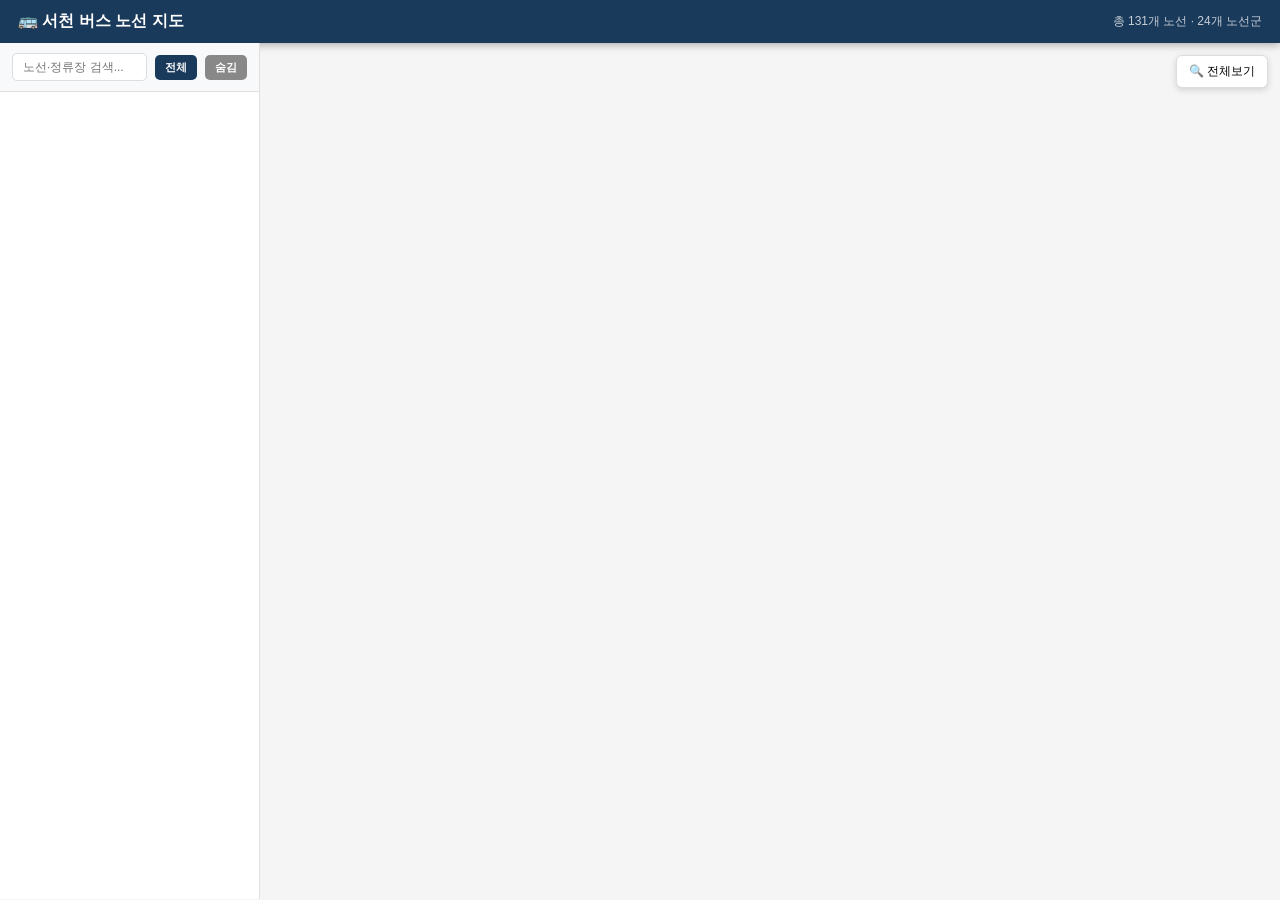
<file: data 검증/seocheon_route_map.html>
<!DOCTYPE html>
<html lang="ko">
<head>
  <meta charset="UTF-8">
  <meta name="viewport" content="width=device-width, initial-scale=1.0">
  <title>서천 버스 노선 지도</title>
  <script src="//dapi.kakao.com/v2/maps/sdk.js?appkey=ea4bdbbdf5c627aba4db0a4b163c9b0d&libraries=clusterer"></script>
  <style>
    *{margin:0;padding:0;box-sizing:border-box;}
    body{font-family:'Malgun Gothic',sans-serif;background:#f5f5f5;}

    #header{
      background:#1a3a5c;color:white;
      padding:11px 18px;
      display:flex;align-items:center;justify-content:space-between;
      box-shadow:0 2px 8px rgba(0,0,0,0.3);
    }
    #header h1{font-size:16px;font-weight:bold;}
    #header .sub{font-size:12px;opacity:0.75;}

    #layout{display:flex;height:calc(100vh - 44px);}

    /* 사이드바 */
    #sidebar{
      width:260px;min-width:260px;background:white;
      overflow-y:auto;border-right:1px solid #e0e0e0;
      display:flex;flex-direction:column;
    }
    #sidebar-header{
      padding:10px 12px;background:#f8f9fa;
      border-bottom:1px solid #e0e0e0;
      display:flex;align-items:center;gap:8px;flex-wrap:wrap;
    }
    #search-input{
      flex:1;min-width:0;padding:6px 10px;
      border:1px solid #ddd;border-radius:5px;font-size:12px;outline:none;
    }
    #search-input:focus{border-color:#1a3a5c;}
    .ctrl-btn{
      padding:5px 10px;border:none;border-radius:5px;
      cursor:pointer;font-size:11px;font-weight:bold;color:white;
    }
    #all-btn{background:#1a3a5c;}
    #none-btn{background:#888;}

    #route-list{flex:1;overflow-y:auto;padding:6px 0;}
    .group-header{
      padding:6px 12px;font-size:11px;font-weight:bold;
      background:#f0f0f0;color:#444;
      border-top:1px solid #ddd;border-bottom:1px solid #ddd;
      cursor:pointer;display:flex;align-items:center;gap:6px;
    }
    .group-dot{width:10px;height:10px;border-radius:50%;flex-shrink:0;}
    .route-item{
      padding:5px 12px 5px 24px;font-size:11px;
      cursor:pointer;border-bottom:1px solid #f5f5f5;
      display:flex;align-items:center;gap:6px;
      transition:background 0.15s;
    }
    .route-item:hover{background:#e8f0fe;}
    .route-item.active{background:#d0e4ff;font-weight:bold;}
    .route-num{
      padding:2px 6px;border-radius:4px;
      color:white;font-size:10px;font-weight:bold;
      flex-shrink:0;
    }
    .route-dir{color:#555;font-size:10px;overflow:hidden;text-overflow:ellipsis;white-space:nowrap;}

    /* 지도 */
    #map-area{flex:1;position:relative;}
    #map{width:100%;height:100%;}

    /* 노선 정보 패널 */
    #info-panel{
      position:absolute;bottom:16px;left:16px;
      background:white;border-radius:10px;
      box-shadow:0 4px 16px rgba(0,0,0,0.2);
      padding:14px 16px;min-width:240px;max-width:320px;
      display:none;z-index:50;font-size:12px;
    }
    #info-panel .info-title{
      font-size:14px;font-weight:bold;margin-bottom:8px;
      display:flex;align-items:center;gap:8px;
    }
    #info-panel .info-badge{
      padding:2px 8px;border-radius:12px;color:white;font-size:11px;
    }
    #info-panel .info-row{
      display:flex;gap:6px;margin-bottom:4px;color:#555;
    }
    #info-panel .info-label{color:#999;width:52px;flex-shrink:0;}
    #info-stops{
      max-height:160px;overflow-y:auto;margin-top:8px;
      border-top:1px solid #eee;padding-top:8px;
    }
    .stop-tag{
      display:inline-block;padding:2px 7px;margin:2px;
      border-radius:10px;background:#f0f4ff;
      color:#333;font-size:10px;border:1px solid #dde;
    }
    #close-info{
      position:absolute;top:8px;right:10px;
      cursor:pointer;font-size:16px;color:#aaa;
    }
    #close-info:hover{color:#333;}

    /* 전체보기 버튼 */
    #reset-btn{
      position:absolute;top:12px;right:12px;
      background:white;border:1px solid #ddd;border-radius:6px;
      padding:7px 12px;font-size:12px;cursor:pointer;
      box-shadow:0 2px 6px rgba(0,0,0,0.15);z-index:50;
    }
    #reset-btn:hover{background:#f0f0f0;}
  </style>
</head>
<body>
<div id="header">
  <h1>🚌 서천 버스 노선 지도</h1>
  <span class="sub">총 131개 노선 · 24개 노선군</span>
</div>
<div id="layout">
  <!-- 사이드바 -->
  <div id="sidebar">
    <div id="sidebar-header">
      <input type="text" id="search-input" placeholder="노선·정류장 검색...">
      <button class="ctrl-btn" id="all-btn" onclick="showAll()">전체</button>
      <button class="ctrl-btn" id="none-btn" onclick="hideAll()">숨김</button>
    </div>
    <div id="route-list"></div>
  </div>
  <!-- 지도 -->
  <div id="map-area">
    <div id="map"></div>
    <button id="reset-btn" onclick="resetView()">🔍 전체보기</button>
    <div id="info-panel">
      <span id="close-info" onclick="closeInfo()">✕</span>
      <div class="info-title">
        <span id="info-num"></span>
        <span id="info-badge" class="info-badge"></span>
      </div>
      <div class="info-row"><span class="info-label">기점→종점</span><span id="info-route"></span></div>
      <div class="info-row"><span class="info-label">유형</span><span id="info-type"></span></div>
      <div class="info-row"><span class="info-label">평일 횟수</span><span id="info-weekday"></span></div>
      <div class="info-row"><span class="info-label">정류장 수</span><span id="info-stopcount"></span></div>
      <div id="info-stops"></div>
    </div>
  </div>
</div>

<script>
const ROUTES = [{"group": "1~4번 동백선", "number": "1", "from": "서천터미널", "to": "마량리(동백)", "type": "농어촌", "weekday": "6", "color": "#E53935", "path": [[36.0753, 126.6962], [36.0845, 126.687], [36.0982, 126.65742], [36.11793, 126.69578], [36.11715, 126.6265], [36.14204, 126.60088], [36.14537, 126.5927], [36.15097, 126.57923], [36.15505, 126.57167], [36.09942, 126.71542], [36.0621, 126.70717], [36.1441, 126.50087]], "stops": [{"name": "서천터미널", "id": "CNB295000070", "lat": 36.0753, "lng": 126.6962}, {"name": "서해병원", "id": "CNB295000072", "lat": 36.0845, "lng": 126.687}, {"name": "장구지", "id": "CNB295000376", "lat": 36.0982, "lng": 126.65742}, {"name": "종천", "id": "CNB295000347", "lat": 36.11793, "lng": 126.69578}, {"name": "소각장", "id": "CNB295000485", "lat": 36.11715, "lng": 126.6265}, {"name": "비인", "id": "CNB295000536", "lat": 36.14204, "lng": 126.60088}, {"name": "성북", "id": "CNB295000511", "lat": 36.14537, "lng": 126.5927}, {"name": "칠지", "id": "CNB295000532", "lat": 36.15097, "lng": 126.57923}, {"name": "배다리", "id": "CNB295000203", "lat": 36.15505, "lng": 126.57167}, {"name": "월리", "id": "CNB295000281", "lat": 36.09942, "lng": 126.71542}, {"name": "서면", "id": "CNB295000918", "lat": 36.0621, "lng": 126.70717}, {"name": "동백정입구.발전소", "id": "CNB295000233", "lat": 36.1441, "lng": 126.50087}]}, {"group": "1~4번 동백선", "number": "1(하)", "from": "마량리(동백)", "to": "서천터미널", "type": "농어촌", "weekday": "7", "color": "#E53935", "path": [[36.1441, 126.50087], [36.16327, 126.52709], [36.0621, 126.70717], [36.09942, 126.71542], [36.15505, 126.57167], [36.15097, 126.57923], [36.14537, 126.5927], [36.14204, 126.60088], [36.11715, 126.6265], [36.11793, 126.69578], [36.0982, 126.65742], [36.0845, 126.687], [36.0753, 126.6962]], "stops": [{"name": "동백정입구.발전소", "id": "CNB295000233", "lat": 36.1441, "lng": 126.50087}, {"name": "춘장대", "id": "CNB295000221", "lat": 36.16327, "lng": 126.52709}, {"name": "서면", "id": "CNB295000918", "lat": 36.0621, "lng": 126.70717}, {"name": "월리", "id": "CNB295000281", "lat": 36.09942, "lng": 126.71542}, {"name": "배다리", "id": "CNB295000203", "lat": 36.15505, "lng": 126.57167}, {"name": "칠지", "id": "CNB295000532", "lat": 36.15097, "lng": 126.57923}, {"name": "성북", "id": "CNB295000511", "lat": 36.14537, "lng": 126.5927}, {"name": "비인", "id": "CNB295000536", "lat": 36.14204, "lng": 126.60088}, {"name": "소각장", "id": "CNB295000485", "lat": 36.11715, "lng": 126.6265}, {"name": "종천", "id": "CNB295000347", "lat": 36.11793, "lng": 126.69578}, {"name": "장구지", "id": "CNB295000376", "lat": 36.0982, "lng": 126.65742}, {"name": "서해병원", "id": "CNB295000072", "lat": 36.0845, "lng": 126.687}, {"name": "서천터미널", "id": "CNB295000070", "lat": 36.0753, "lng": 126.6962}]}, {"group": "1~4번 동백선", "number": "2", "from": "서천터미널", "to": "마량리(동백)", "type": "농어촌", "weekday": "12", "color": "#E53935", "path": [[36.0753, 126.6962], [36.0845, 126.687], [36.0982, 126.65742], [36.11793, 126.69578], [36.11715, 126.6265], [36.14204, 126.60088], [36.14537, 126.5927], [36.15097, 126.57923], [36.15505, 126.57167], [36.09942, 126.71542], [36.0621, 126.70717], [36.16327, 126.52709], [36.1441, 126.50087]], "stops": [{"name": "서천터미널", "id": "CNB295000070", "lat": 36.0753, "lng": 126.6962}, {"name": "서해병원", "id": "CNB295000072", "lat": 36.0845, "lng": 126.687}, {"name": "장구지", "id": "CNB295000376", "lat": 36.0982, "lng": 126.65742}, {"name": "종천", "id": "CNB295000347", "lat": 36.11793, "lng": 126.69578}, {"name": "소각장", "id": "CNB295000485", "lat": 36.11715, "lng": 126.6265}, {"name": "비인", "id": "CNB295000536", "lat": 36.14204, "lng": 126.60088}, {"name": "성북", "id": "CNB295000511", "lat": 36.14537, "lng": 126.5927}, {"name": "칠지", "id": "CNB295000532", "lat": 36.15097, "lng": 126.57923}, {"name": "배다리", "id": "CNB295000203", "lat": 36.15505, "lng": 126.57167}, {"name": "월리", "id": "CNB295000281", "lat": 36.09942, "lng": 126.71542}, {"name": "서면", "id": "CNB295000918", "lat": 36.0621, "lng": 126.70717}, {"name": "춘장대", "id": "CNB295000221", "lat": 36.16327, "lng": 126.52709}, {"name": "동백정입구.발전소", "id": "CNB295000233", "lat": 36.1441, "lng": 126.50087}]}, {"group": "1~4번 동백선", "number": "2(하)", "from": "마량리(동백)", "to": "서천터미널", "type": "농어촌", "weekday": "12", "color": "#E53935", "path": [[36.1441, 126.50087], [36.0621, 126.70717], [36.09942, 126.71542], [36.15505, 126.57167], [36.15097, 126.57923], [36.14537, 126.5927], [36.14204, 126.60088], [36.11715, 126.6265], [36.11793, 126.69578], [36.0982, 126.65742], [36.0845, 126.687], [36.0753, 126.6962]], "stops": [{"name": "동백정입구.발전소", "id": "CNB295000233", "lat": 36.1441, "lng": 126.50087}, {"name": "서면", "id": "CNB295000918", "lat": 36.0621, "lng": 126.70717}, {"name": "월리", "id": "CNB295000281", "lat": 36.09942, "lng": 126.71542}, {"name": "배다리", "id": "CNB295000203", "lat": 36.15505, "lng": 126.57167}, {"name": "칠지", "id": "CNB295000532", "lat": 36.15097, "lng": 126.57923}, {"name": "성북", "id": "CNB295000511", "lat": 36.14537, "lng": 126.5927}, {"name": "비인", "id": "CNB295000536", "lat": 36.14204, "lng": 126.60088}, {"name": "소각장", "id": "CNB295000485", "lat": 36.11715, "lng": 126.6265}, {"name": "종천", "id": "CNB295000347", "lat": 36.11793, "lng": 126.69578}, {"name": "장구지", "id": "CNB295000376", "lat": 36.0982, "lng": 126.65742}, {"name": "서해병원", "id": "CNB295000072", "lat": 36.0845, "lng": 126.687}, {"name": "서천터미널", "id": "CNB295000070", "lat": 36.0753, "lng": 126.6962}]}, {"group": "1~4번 동백선", "number": "3", "from": "서천터미널", "to": "마량리(동백)", "type": "농어촌", "weekday": "2", "color": "#E53935", "path": [[36.0753, 126.6962], [36.0845, 126.687], [36.0982, 126.65742], [36.11793, 126.69578], [36.11715, 126.6265], [36.14204, 126.60088], [36.14537, 126.5927], [36.15097, 126.57923], [36.15505, 126.57167], [36.09942, 126.71542], [36.0621, 126.70717], [36.16327, 126.52709], [36.17202, 126.52752], [36.1441, 126.50087]], "stops": [{"name": "서천터미널", "id": "CNB295000070", "lat": 36.0753, "lng": 126.6962}, {"name": "서해병원", "id": "CNB295000072", "lat": 36.0845, "lng": 126.687}, {"name": "장구지", "id": "CNB295000376", "lat": 36.0982, "lng": 126.65742}, {"name": "종천", "id": "CNB295000347", "lat": 36.11793, "lng": 126.69578}, {"name": "소각장", "id": "CNB295000485", "lat": 36.11715, "lng": 126.6265}, {"name": "비인", "id": "CNB295000536", "lat": 36.14204, "lng": 126.60088}, {"name": "성북", "id": "CNB295000511", "lat": 36.14537, "lng": 126.5927}, {"name": "칠지", "id": "CNB295000532", "lat": 36.15097, "lng": 126.57923}, {"name": "배다리", "id": "CNB295000203", "lat": 36.15505, "lng": 126.57167}, {"name": "월리", "id": "CNB295000281", "lat": 36.09942, "lng": 126.71542}, {"name": "서면", "id": "CNB295000918", "lat": 36.0621, "lng": 126.70717}, {"name": "춘장대", "id": "CNB295000221", "lat": 36.16327, "lng": 126.52709}, {"name": "부사", "id": "CNB295000219", "lat": 36.17202, "lng": 126.52752}, {"name": "동백정입구.발전소", "id": "CNB295000233", "lat": 36.1441, "lng": 126.50087}]}, {"group": "1~4번 동백선", "number": "3(하)", "from": "마량리(동백)", "to": "서천터미널", "type": "농어촌", "weekday": "1", "color": "#E53935", "path": [[36.1441, 126.50087], [36.1534, 126.50293], [36.0621, 126.70717], [36.09942, 126.71542], [36.15505, 126.57167], [36.15097, 126.57923], [36.14537, 126.5927], [36.14204, 126.60088], [36.11715, 126.6265], [36.11793, 126.69578], [36.0982, 126.65742], [36.0845, 126.687], [36.0753, 126.6962]], "stops": [{"name": "동백정입구.발전소", "id": "CNB295000233", "lat": 36.1441, "lng": 126.50087}, {"name": "홍원항", "id": "CNB295000237", "lat": 36.1534, "lng": 126.50293}, {"name": "서면", "id": "CNB295000918", "lat": 36.0621, "lng": 126.70717}, {"name": "월리", "id": "CNB295000281", "lat": 36.09942, "lng": 126.71542}, {"name": "배다리", "id": "CNB295000203", "lat": 36.15505, "lng": 126.57167}, {"name": "칠지", "id": "CNB295000532", "lat": 36.15097, "lng": 126.57923}, {"name": "성북", "id": "CNB295000511", "lat": 36.14537, "lng": 126.5927}, {"name": "비인", "id": "CNB295000536", "lat": 36.14204, "lng": 126.60088}, {"name": "소각장", "id": "CNB295000485", "lat": 36.11715, "lng": 126.6265}, {"name": "종천", "id": "CNB295000347", "lat": 36.11793, "lng": 126.69578}, {"name": "장구지", "id": "CNB295000376", "lat": 36.0982, "lng": 126.65742}, {"name": "서해병원", "id": "CNB295000072", "lat": 36.0845, "lng": 126.687}, {"name": "서천터미널", "id": "CNB295000070", "lat": 36.0753, "lng": 126.6962}]}, {"group": "1~4번 동백선", "number": "4", "from": "서천터미널", "to": "마량리(동백)", "type": "농어촌", "weekday": "2", "color": "#E53935", "path": [[36.0753, 126.6962], [36.0845, 126.687], [36.0982, 126.65742], [36.11793, 126.69578], [36.11715, 126.6265], [36.14204, 126.60088], [36.14537, 126.5927], [36.15097, 126.57923], [36.15505, 126.57167], [36.09942, 126.71542], [36.0621, 126.70717], [36.1534, 126.50293], [36.1441, 126.50087]], "stops": [{"name": "서천터미널", "id": "CNB295000070", "lat": 36.0753, "lng": 126.6962}, {"name": "서해병원", "id": "CNB295000072", "lat": 36.0845, "lng": 126.687}, {"name": "장구지", "id": "CNB295000376", "lat": 36.0982, "lng": 126.65742}, {"name": "종천", "id": "CNB295000347", "lat": 36.11793, "lng": 126.69578}, {"name": "소각장", "id": "CNB295000485", "lat": 36.11715, "lng": 126.6265}, {"name": "비인", "id": "CNB295000536", "lat": 36.14204, "lng": 126.60088}, {"name": "성북", "id": "CNB295000511", "lat": 36.14537, "lng": 126.5927}, {"name": "칠지", "id": "CNB295000532", "lat": 36.15097, "lng": 126.57923}, {"name": "배다리", "id": "CNB295000203", "lat": 36.15505, "lng": 126.57167}, {"name": "월리", "id": "CNB295000281", "lat": 36.09942, "lng": 126.71542}, {"name": "서면", "id": "CNB295000918", "lat": 36.0621, "lng": 126.70717}, {"name": "홍원항", "id": "CNB295000237", "lat": 36.1534, "lng": 126.50293}, {"name": "동백정입구.발전소", "id": "CNB295000233", "lat": 36.1441, "lng": 126.50087}]}, {"group": "10번 하구둑.군산선", "number": "10", "from": "축협세안약국(오창동)", "to": "군산시외버스터미널", "type": "농어촌", "weekday": "1", "color": "#1565C0", "path": [[36.0647, 126.7075], [35.97622, 126.72435]], "stops": [{"name": "읍내↔서천터미널↔계동↔송내↔국립생태원↔하구둑↔군산역↔계일고↔롯데몰↔경포초교↔경장사거리", "id": "CNB295000917", "lat": 36.0647, "lng": 126.7075}, {"name": "군산시외버스터미널", "id": "CNB295001065", "lat": 35.97622, "lng": 126.72435}]}, {"group": "11~14번 북산선", "number": "11", "from": "서천터미널", "to": "서천터미널", "type": "농어촌", "weekday": "2", "color": "#43A047", "path": [[36.0753, 126.6962], [36.08567, 126.70466], [36.10228, 126.70958], [36.10893, 126.70063], [36.117, 126.6976], [36.11765, 126.6922], [36.12193, 126.71733], [36.11309, 126.72919], [36.10798, 126.72398], [36.1680167, 126.6012333]], "stops": [{"name": "서천터미널", "id": "CNB295000070", "lat": 36.0753, "lng": 126.6962}, {"name": "읍내↔경원A↔화금리↔박결매↔공동체비전고↔(", "id": "CNB295000262", "lat": 36.08567, "lng": 126.70466}, {"name": "태월교회", "id": "CNB295000272", "lat": 36.10228, "lng": 126.70958}, {"name": "화성", "id": "CNB295000275", "lat": 36.10893, "lng": 126.70063}, {"name": "종천농공단지", "id": "CNB295000308", "lat": 36.117, "lng": 126.6976}, {"name": "석촌", "id": "CNB295000348", "lat": 36.11765, "lng": 126.6922}, {"name": "북산", "id": "CNB295000322", "lat": 36.12193, "lng": 126.71733}, {"name": "서내바지", "id": "CNB295000285", "lat": 36.11309, "lng": 126.72919}, {"name": "둔덕", "id": "CNB295000265", "lat": 36.10798, "lng": 126.72398}, {"name": ")", "id": "GGB277101229", "lat": 36.1680167, "lng": 126.6012333}]}, {"group": "11~14번 북산선", "number": "12", "from": "서천터미널", "to": "서천터미널", "type": "농어촌", "weekday": "1", "color": "#43A047", "path": [[36.0753, 126.6962], [36.08163, 126.70804], [36.08567, 126.70466], [36.10228, 126.70958], [36.10893, 126.70063], [36.117, 126.6976], [36.11765, 126.6922], [36.12193, 126.71733], [36.11309, 126.72919], [36.10798, 126.72398], [36.1680167, 126.6012333]], "stops": [{"name": "서천터미널", "id": "CNB295000070", "lat": 36.0753, "lng": 126.6962}, {"name": "서천역", "id": "CNB295000055", "lat": 36.08163, "lng": 126.70804}, {"name": ")↔화금리↔박결매↔공동체비전고↔(", "id": "CNB295000262", "lat": 36.08567, "lng": 126.70466}, {"name": "태월교회", "id": "CNB295000272", "lat": 36.10228, "lng": 126.70958}, {"name": "화성", "id": "CNB295000275", "lat": 36.10893, "lng": 126.70063}, {"name": "종천농공단지", "id": "CNB295000308", "lat": 36.117, "lng": 126.6976}, {"name": "석촌", "id": "CNB295000348", "lat": 36.11765, "lng": 126.6922}, {"name": "북산", "id": "CNB295000322", "lat": 36.12193, "lng": 126.71733}, {"name": "서내바지", "id": "CNB295000285", "lat": 36.11309, "lng": 126.72919}, {"name": "둔덕", "id": "CNB295000265", "lat": 36.10798, "lng": 126.72398}, {"name": ")", "id": "GGB277101229", "lat": 36.1680167, "lng": 126.6012333}]}, {"group": "11~14번 북산선", "number": "13", "from": "서천터미널", "to": "서천터미널", "type": "농어촌", "weekday": "1", "color": "#43A047", "path": [[36.0753, 126.6962], [36.08567, 126.70466], [36.10228, 126.70958], [36.10893, 126.70063], [36.117, 126.6976], [36.11765, 126.6922], [36.12193, 126.71733], [36.11309, 126.72919], [36.10798, 126.72398], [36.1680167, 126.6012333]], "stops": [{"name": "서천터미널", "id": "CNB295000070", "lat": 36.0753, "lng": 126.6962}, {"name": "읍내↔경원A↔(↔서천역↔)↔화금리↔박결매↔공동체비전고↔(", "id": "CNB295000262", "lat": 36.08567, "lng": 126.70466}, {"name": "태월교회", "id": "CNB295000272", "lat": 36.10228, "lng": 126.70958}, {"name": "화성", "id": "CNB295000275", "lat": 36.10893, "lng": 126.70063}, {"name": "종천농공단지", "id": "CNB295000308", "lat": 36.117, "lng": 126.6976}, {"name": "석촌", "id": "CNB295000348", "lat": 36.11765, "lng": 126.6922}, {"name": "북산", "id": "CNB295000322", "lat": 36.12193, "lng": 126.71733}, {"name": "서내바지", "id": "CNB295000285", "lat": 36.11309, "lng": 126.72919}, {"name": "둔덕", "id": "CNB295000265", "lat": 36.10798, "lng": 126.72398}, {"name": ")", "id": "GGB277101229", "lat": 36.1680167, "lng": 126.6012333}]}, {"group": "11~14번 북산선", "number": "14", "from": "서천터미널", "to": "서천터미널", "type": "농어촌", "weekday": "1", "color": "#43A047", "path": [[36.0753, 126.6962], [36.08567, 126.70466], [36.10228, 126.70958], [36.10893, 126.70063], [36.117, 126.6976], [36.12193, 126.71733], [36.11309, 126.72919], [36.10798, 126.72398], [36.1680167, 126.6012333]], "stops": [{"name": "서천터미널", "id": "CNB295000070", "lat": 36.0753, "lng": 126.6962}, {"name": "읍내↔경원A↔(↔서천역↔)↔화금리↔박결매↔공동체비전고↔(", "id": "CNB295000262", "lat": 36.08567, "lng": 126.70466}, {"name": "태월교회", "id": "CNB295000272", "lat": 36.10228, "lng": 126.70958}, {"name": "화성", "id": "CNB295000275", "lat": 36.10893, "lng": 126.70063}, {"name": "종천농공단지", "id": "CNB295000308", "lat": 36.117, "lng": 126.6976}, {"name": "북산", "id": "CNB295000322", "lat": 36.12193, "lng": 126.71733}, {"name": "서내바지", "id": "CNB295000285", "lat": 36.11309, "lng": 126.72919}, {"name": "둔덕", "id": "CNB295000265", "lat": 36.10798, "lng": 126.72398}, {"name": ")", "id": "GGB277101229", "lat": 36.1680167, "lng": 126.6012333}]}, {"group": "20번대 장항선", "number": "20", "from": "축협세안약국(오창동)", "to": "신흥아파트", "type": "농어촌", "weekday": "1", "color": "#FB8C00", "path": [[36.0647, 126.7075], [36.01651, 126.68766]], "stops": [{"name": "읍내↔서천터미널↔계동↔송내↔장항초", "id": "CNB295000917", "lat": 36.0647, "lng": 126.7075}, {"name": "신흥아파트", "id": "CNB295000960", "lat": 36.01651, "lng": 126.68766}]}, {"group": "20번대 장항선", "number": "21", "from": "축협세안약국(오창동)", "to": "신흥아파트", "type": "농어촌", "weekday": "7", "color": "#FB8C00", "path": [[36.0647, 126.7075], [36.03933, 126.7146], [36.02824, 126.71369], [36.01651, 126.68766], [36.01106, 126.69591], [36.01275, 126.69848], [36.01472, 126.69866], [36.1680167, 126.6012333]], "stops": [{"name": "읍내↔서천터미널↔계동↔(", "id": "CNB295000917", "lat": 36.0647, "lng": 126.7075}, {"name": "장항역", "id": "CNB295000862", "lat": 36.03933, "lng": 126.7146}, {"name": ")↔송내↔장항초↔(", "id": "CNB295000873", "lat": 36.02824, "lng": 126.71369}, {"name": "신흥아파트", "id": "CNB295000960", "lat": 36.01651, "lng": 126.68766}, {"name": "세창당", "id": "CNB295001026", "lat": 36.01106, "lng": 126.69591}, {"name": "신부락", "id": "CNB295001003", "lat": 36.01275, "lng": 126.69848}, {"name": "장항터미널", "id": "CNB295001009", "lat": 36.01472, "lng": 126.69866}, {"name": ")", "id": "GGB277101229", "lat": 36.1680167, "lng": 126.6012333}]}, {"group": "20번대 장항선", "number": "22", "from": "축협세안약국(오창동)", "to": "신흥아파트", "type": "농어촌", "weekday": "7", "color": "#FB8C00", "path": [[36.0647, 126.7075], [36.01106, 126.69591], [36.01275, 126.69848], [36.01472, 126.69866], [36.1680167, 126.6012333], [36.01651, 126.68766]], "stops": [{"name": "읍내↔서천터미널↔계동↔(↔장항역↔)↔송내↔장항초↔(↔신흥아파트", "id": "CNB295000917", "lat": 36.0647, "lng": 126.7075}, {"name": "세창당", "id": "CNB295001026", "lat": 36.01106, "lng": 126.69591}, {"name": "신부락", "id": "CNB295001003", "lat": 36.01275, "lng": 126.69848}, {"name": "장항터미널", "id": "CNB295001009", "lat": 36.01472, "lng": 126.69866}, {"name": ")", "id": "GGB277101229", "lat": 36.1680167, "lng": 126.6012333}, {"name": "신흥아파트", "id": "CNB295000960", "lat": 36.01651, "lng": 126.68766}]}, {"group": "20번대 장항선", "number": "23", "from": "축협세안약국(오창동)", "to": "군산시외버스터미널", "type": "농어촌", "weekday": "5", "color": "#FB8C00", "path": [[36.0647, 126.7075], [36.01106, 126.69591], [36.01275, 126.69848], [36.01275, 126.69848], [36.01077, 126.7001], [35.98137, 126.73463], [35.97682, 126.73745], [35.9739, 126.72879], [36.1680167, 126.6012333], [35.97622, 126.72435]], "stops": [{"name": "읍내↔서천터미널↔계동↔송내↔장항초↔신흥아파트", "id": "CNB295000917", "lat": 36.0647, "lng": 126.7075}, {"name": "세창당", "id": "CNB295001026", "lat": 36.01106, "lng": 126.69591}, {"name": "신부락", "id": "CNB295001003", "lat": 36.01275, "lng": 126.69848}, {"name": "장항터미널↔세창당↔장항공고↔신흥아파트↔신부락", "id": "CNB295001003", "lat": 36.01275, "lng": 126.69848}, {"name": "장항읍행정복지센터↔원수휴먼시아↔구시장입구↔경암사거리↔(", "id": "CNB295001013", "lat": 36.01077, "lng": 126.7001}, {"name": "이마트", "id": "CNB295001047", "lat": 35.98137, "lng": 126.73463}, {"name": "동군산병원", "id": "CNB295001072", "lat": 35.97682, "lng": 126.73745}, {"name": "경장사거리", "id": "CNB295001066", "lat": 35.9739, "lng": 126.72879}, {"name": ")", "id": "GGB277101229", "lat": 36.1680167, "lng": 126.6012333}, {"name": "군산시외버스터미널", "id": "CNB295001065", "lat": 35.97622, "lng": 126.72435}]}, {"group": "20번대 장항선(옥산)", "number": "24", "from": "축협세안약국(오창동)", "to": "서천터미널", "type": "농어촌", "weekday": "1.5", "color": "#FF7043", "path": [[36.0753, 126.6962], [36.0647, 126.7075], [36.02824, 126.71369], [36.0207, 126.69958], [36.02755, 126.68293], [36.03382, 126.67177], [36.05325, 126.66391], [36.05832, 126.6605], [36.06957, 126.65343], [36.07282, 126.65261], [36.08023, 126.64783], [36.09348, 126.6503], [36.0982, 126.65742], [36.0845, 126.687]], "stops": [{"name": "서천터미널", "id": "CNB295000070", "lat": 36.0753, "lng": 126.6962}, {"name": "계동", "id": "CNB295000917", "lat": 36.0647, "lng": 126.7075}, {"name": "송내", "id": "CNB295000873", "lat": 36.02824, "lng": 126.71369}, {"name": "장항초", "id": "CNB295001022", "lat": 36.0207, "lng": 126.69958}, {"name": "닭뫼", "id": "CNB295000965", "lat": 36.02755, "lng": 126.68293}, {"name": "솔리", "id": "CNB295000986", "lat": 36.03382, "lng": 126.67177}, {"name": "칠전", "id": "CNB295000992", "lat": 36.05325, "lng": 126.66391}, {"name": "운동장", "id": "CNB295000991", "lat": 36.05832, "lng": 126.6605}, {"name": "옥산", "id": "CNB295000080", "lat": 36.06957, "lng": 126.65343}, {"name": "마동", "id": "CNB295000081", "lat": 36.07282, "lng": 126.65261}, {"name": "벌촌", "id": "CNB295000088", "lat": 36.08023, "lng": 126.64783}, {"name": "장구사거리", "id": "CNB295000379", "lat": 36.09348, "lng": 126.6503}, {"name": "장구지", "id": "CNB295000376", "lat": 36.0982, "lng": 126.65742}, {"name": "서해병원", "id": "CNB295000072", "lat": 36.0845, "lng": 126.687}]}, {"group": "20번대 장항선(옥산)", "number": "25", "from": "축협세안약국(오창동)", "to": "서천터미널", "type": "농어촌", "weekday": "7", "color": "#FF7043", "path": [[36.0753, 126.6962], [36.0647, 126.7075], [36.03933, 126.7146], [36.02824, 126.71369], [36.0207, 126.69958], [36.02755, 126.68293], [36.03382, 126.67177], [36.05325, 126.66391], [36.05832, 126.6605], [36.06957, 126.65343], [36.07282, 126.65261], [36.08023, 126.64783], [36.09348, 126.6503], [36.0982, 126.65742], [36.0845, 126.687]], "stops": [{"name": "서천터미널", "id": "CNB295000070", "lat": 36.0753, "lng": 126.6962}, {"name": "계동", "id": "CNB295000917", "lat": 36.0647, "lng": 126.7075}, {"name": "장항역", "id": "CNB295000862", "lat": 36.03933, "lng": 126.7146}, {"name": "송내", "id": "CNB295000873", "lat": 36.02824, "lng": 126.71369}, {"name": "장항초", "id": "CNB295001022", "lat": 36.0207, "lng": 126.69958}, {"name": "닭뫼", "id": "CNB295000965", "lat": 36.02755, "lng": 126.68293}, {"name": "솔리", "id": "CNB295000986", "lat": 36.03382, "lng": 126.67177}, {"name": "칠전", "id": "CNB295000992", "lat": 36.05325, "lng": 126.66391}, {"name": "운동장", "id": "CNB295000991", "lat": 36.05832, "lng": 126.6605}, {"name": "옥산", "id": "CNB295000080", "lat": 36.06957, "lng": 126.65343}, {"name": "마동", "id": "CNB295000081", "lat": 36.07282, "lng": 126.65261}, {"name": "벌촌", "id": "CNB295000088", "lat": 36.08023, "lng": 126.64783}, {"name": "장구사거리", "id": "CNB295000379", "lat": 36.09348, "lng": 126.6503}, {"name": "장구지", "id": "CNB295000376", "lat": 36.0982, "lng": 126.65742}, {"name": "서해병원", "id": "CNB295000072", "lat": 36.0845, "lng": 126.687}]}, {"group": "20번대 장항선(옥산)", "number": "26", "from": "서천터미널", "to": "서천터미널", "type": "농어촌", "weekday": "12", "color": "#FF7043", "path": [[36.0753, 126.6962], [36.0845, 126.687], [36.0982, 126.65742], [36.08023, 126.64783], [36.07282, 126.65261], [36.06957, 126.65343], [36.05832, 126.6605], [36.05325, 126.66391], [36.03382, 126.67177], [36.0207, 126.69958], [36.02824, 126.71369], [36.0647, 126.7075]], "stops": [{"name": "서천터미널", "id": "CNB295000070", "lat": 36.0753, "lng": 126.6962}, {"name": "서해병원", "id": "CNB295000072", "lat": 36.0845, "lng": 126.687}, {"name": "장구지", "id": "CNB295000376", "lat": 36.0982, "lng": 126.65742}, {"name": "벌촌", "id": "CNB295000088", "lat": 36.08023, "lng": 126.64783}, {"name": "마동", "id": "CNB295000081", "lat": 36.07282, "lng": 126.65261}, {"name": "옥산", "id": "CNB295000080", "lat": 36.06957, "lng": 126.65343}, {"name": "운동장", "id": "CNB295000991", "lat": 36.05832, "lng": 126.6605}, {"name": "칠전", "id": "CNB295000992", "lat": 36.05325, "lng": 126.66391}, {"name": "솔리", "id": "CNB295000986", "lat": 36.03382, "lng": 126.67177}, {"name": "장항초", "id": "CNB295001022", "lat": 36.0207, "lng": 126.69958}, {"name": "송내", "id": "CNB295000873", "lat": 36.02824, "lng": 126.71369}, {"name": "계동", "id": "CNB295000917", "lat": 36.0647, "lng": 126.7075}]}, {"group": "20번대 장항선(옥산)", "number": "27", "from": "서천터미널", "to": "서천터미널", "type": "농어촌", "weekday": "12", "color": "#FF7043", "path": [[36.0753, 126.6962], [36.0845, 126.687], [36.0982, 126.65742], [36.09348, 126.6503], [36.08023, 126.64783], [36.07282, 126.65261], [36.06957, 126.65343], [36.05832, 126.6605], [36.05325, 126.66391], [36.03382, 126.67177], [36.0207, 126.69958], [36.02824, 126.71369], [36.03933, 126.7146], [36.0647, 126.7075]], "stops": [{"name": "서천터미널", "id": "CNB295000070", "lat": 36.0753, "lng": 126.6962}, {"name": "서해병원", "id": "CNB295000072", "lat": 36.0845, "lng": 126.687}, {"name": "장구지", "id": "CNB295000376", "lat": 36.0982, "lng": 126.65742}, {"name": "장구사거리", "id": "CNB295000379", "lat": 36.09348, "lng": 126.6503}, {"name": "벌촌", "id": "CNB295000088", "lat": 36.08023, "lng": 126.64783}, {"name": "마동", "id": "CNB295000081", "lat": 36.07282, "lng": 126.65261}, {"name": "옥산", "id": "CNB295000080", "lat": 36.06957, "lng": 126.65343}, {"name": "운동장", "id": "CNB295000991", "lat": 36.05832, "lng": 126.6605}, {"name": "칠전", "id": "CNB295000992", "lat": 36.05325, "lng": 126.66391}, {"name": "솔리", "id": "CNB295000986", "lat": 36.03382, "lng": 126.67177}, {"name": "장항초", "id": "CNB295001022", "lat": 36.0207, "lng": 126.69958}, {"name": "송내", "id": "CNB295000873", "lat": 36.02824, "lng": 126.71369}, {"name": "장항역", "id": "CNB295000862", "lat": 36.03933, "lng": 126.7146}, {"name": "계동", "id": "CNB295000917", "lat": 36.0647, "lng": 126.7075}]}, {"group": "20번대 장항선(옥산)", "number": "28", "from": "서천터미널", "to": "신흥아파트", "type": "농어촌", "weekday": "1", "color": "#FF7043", "path": [[36.0753, 126.6962], [36.05325, 126.66391], [36.01651, 126.68766]], "stops": [{"name": "서천터미널", "id": "CNB295000070", "lat": 36.0753, "lng": 126.6962}, {"name": "읍내↔서해병원↔장구지↔장구사거리↔해충↔벌촌↔마동↔옥산↔성북리↔운동장↔칠전↔합전박사리입구↔솔리↔날머리↔닭뫼", "id": "CNB295000992", "lat": 36.05325, "lng": 126.66391}, {"name": "신흥아파트", "id": "CNB295000960", "lat": 36.01651, "lng": 126.68766}]}, {"group": "20번대 장항선(옥산)", "number": "29", "from": "서천터미널", "to": "신흥아파트", "type": "농어촌", "weekday": "5", "color": "#FF7043", "path": [[36.0753, 126.6962], [36.05325, 126.66391], [36.01651, 126.68766]], "stops": [{"name": "서천터미널", "id": "CNB295000070", "lat": 36.0753, "lng": 126.6962}, {"name": "읍내↔서해병원↔장구지↔장구사거리↔해충↔벌촌↔마동↔옥산↔성북리↔운동장↔칠전↔합전박사리입구↔솔리↔날머리↔닭뫼", "id": "CNB295000992", "lat": 36.05325, "lng": 126.66391}, {"name": "신흥아파트", "id": "CNB295000960", "lat": 36.01651, "lng": 126.68766}]}, {"group": "30번대 한산선", "number": "30", "from": "서천터미널", "to": "한산공용터미널", "type": "농어촌", "weekday": "3", "color": "#8E24AA", "path": [[36.0753, 126.6962], [36.08163, 126.70804], [36.07213, 126.74983], [36.07413, 126.764], [36.07362, 126.78503], [36.07965, 126.8005], [36.08431, 126.80338]], "stops": [{"name": "서천터미널", "id": "CNB295000070", "lat": 36.0753, "lng": 126.6962}, {"name": "서천역", "id": "CNB295000055", "lat": 36.08163, "lng": 126.70804}, {"name": "동강중", "id": "CNB295000930", "lat": 36.07213, "lng": 126.74983}, {"name": "기산", "id": "CNB295000752", "lat": 36.07413, "lng": 126.764}, {"name": "광암", "id": "CNB295000803", "lat": 36.07362, "lng": 126.78503}, {"name": "한산모시관", "id": "CNB295000721", "lat": 36.07965, "lng": 126.8005}, {"name": "한산공용터미널", "id": "CNB295000724", "lat": 36.08431, "lng": 126.80338}]}, {"group": "30번대 한산선", "number": "30(하)", "from": "한산공용터미널", "to": "서천터미널", "type": "농어촌", "weekday": "8", "color": "#8E24AA", "path": [[36.08431, 126.80338], [36.07965, 126.8005], [36.07362, 126.78503], [36.07413, 126.764], [36.07213, 126.74983], [36.08163, 126.70804], [36.0753, 126.6962]], "stops": [{"name": "한산공용터미널", "id": "CNB295000724", "lat": 36.08431, "lng": 126.80338}, {"name": "한산모시관", "id": "CNB295000721", "lat": 36.07965, "lng": 126.8005}, {"name": "광암", "id": "CNB295000803", "lat": 36.07362, "lng": 126.78503}, {"name": "기산", "id": "CNB295000752", "lat": 36.07413, "lng": 126.764}, {"name": "동강중", "id": "CNB295000930", "lat": 36.07213, "lng": 126.74983}, {"name": "서천역", "id": "CNB295000055", "lat": 36.08163, "lng": 126.70804}, {"name": "서천터미널", "id": "CNB295000070", "lat": 36.0753, "lng": 126.6962}]}, {"group": "30번대 한산선", "number": "31", "from": "서천터미널", "to": "한산공용터미널", "type": "농어촌", "weekday": "2", "color": "#8E24AA", "path": [[36.0753, 126.6962], [36.08163, 126.70804], [36.08431, 126.80338]], "stops": [{"name": "서천터미널", "id": "CNB295000070", "lat": 36.0753, "lng": 126.6962}, {"name": "읍내↔경원A↔서천역↔동강중↔기산↔광암↔한산모시관", "id": "CNB295000055", "lat": 36.08163, "lng": 126.70804}, {"name": "한산공용터미널", "id": "CNB295000724", "lat": 36.08431, "lng": 126.80338}]}, {"group": "30번대 한산선", "number": "32", "from": "서천터미널", "to": "홍산면행정복지센터(홍산경류소)", "type": "농어촌", "weekday": "4", "color": "#8E24AA", "path": [[36.0753, 126.6962], [36.08163, 126.70804], [36.07213, 126.74983], [36.07413, 126.764], [36.07362, 126.78503], [36.07965, 126.8005], [36.08431, 126.80338], [36.12513, 126.8017], [36.16772, 126.7774], [36.19305, 126.76513], [36.21592, 126.76018]], "stops": [{"name": "서천터미널", "id": "CNB295000070", "lat": 36.0753, "lng": 126.6962}, {"name": "서천역", "id": "CNB295000055", "lat": 36.08163, "lng": 126.70804}, {"name": "동강중", "id": "CNB295000930", "lat": 36.07213, "lng": 126.74983}, {"name": "기산", "id": "CNB295000752", "lat": 36.07413, "lng": 126.764}, {"name": "광암", "id": "CNB295000803", "lat": 36.07362, "lng": 126.78503}, {"name": "한산모시관", "id": "CNB295000721", "lat": 36.07965, "lng": 126.8005}, {"name": "한산공용터미널", "id": "CNB295000724", "lat": 36.08431, "lng": 126.80338}, {"name": "마산", "id": "CNB295000616", "lat": 36.12513, "lng": 126.8017}, {"name": "나궁", "id": "CNB295000052", "lat": 36.16772, "lng": 126.7774}, {"name": "가덕", "id": "CNB295000021", "lat": 36.19305, "lng": 126.76513}, {"name": "홍산면행정복지센터(홍산경류소)", "id": "CNB295000010", "lat": 36.21592, "lng": 126.76018}]}, {"group": "30번대 한산선", "number": "32(하)", "from": "홍산면행정복지센터(홍산경류소)", "to": "서천터미널", "type": "농어촌", "weekday": "3", "color": "#8E24AA", "path": [[36.21592, 126.76018], [36.19305, 126.76513], [36.16772, 126.7774], [36.12513, 126.8017], [36.08431, 126.80338], [36.07965, 126.8005], [36.07362, 126.78503], [36.07413, 126.764], [36.07213, 126.74983], [36.08163, 126.70804], [36.0753, 126.6962]], "stops": [{"name": "홍산면행정복지센터(홍산경류소)", "id": "CNB295000010", "lat": 36.21592, "lng": 126.76018}, {"name": "가덕", "id": "CNB295000021", "lat": 36.19305, "lng": 126.76513}, {"name": "나궁", "id": "CNB295000052", "lat": 36.16772, "lng": 126.7774}, {"name": "마산", "id": "CNB295000616", "lat": 36.12513, "lng": 126.8017}, {"name": "한산공용터미널", "id": "CNB295000724", "lat": 36.08431, "lng": 126.80338}, {"name": "한산모시관", "id": "CNB295000721", "lat": 36.07965, "lng": 126.8005}, {"name": "광암", "id": "CNB295000803", "lat": 36.07362, "lng": 126.78503}, {"name": "기산", "id": "CNB295000752", "lat": 36.07413, "lng": 126.764}, {"name": "동강중", "id": "CNB295000930", "lat": 36.07213, "lng": 126.74983}, {"name": "서천역", "id": "CNB295000055", "lat": 36.08163, "lng": 126.70804}, {"name": "서천터미널", "id": "CNB295000070", "lat": 36.0753, "lng": 126.6962}]}, {"group": "30번대 한산선", "number": "33", "from": "서천터미널", "to": "홍산면행정복지센터(홍산경류소)", "type": "농어촌", "weekday": "1", "color": "#8E24AA", "path": [[36.0753, 126.6962], [36.08163, 126.70804], [36.07213, 126.74983], [36.07413, 126.764], [36.07362, 126.78503], [36.07965, 126.8005], [36.08431, 126.80338], [36.12513, 126.8017], [36.16772, 126.7774], [36.19305, 126.76513], [36.21592, 126.76018]], "stops": [{"name": "서천터미널", "id": "CNB295000070", "lat": 36.0753, "lng": 126.6962}, {"name": "서천역", "id": "CNB295000055", "lat": 36.08163, "lng": 126.70804}, {"name": "동강중", "id": "CNB295000930", "lat": 36.07213, "lng": 126.74983}, {"name": "기산", "id": "CNB295000752", "lat": 36.07413, "lng": 126.764}, {"name": "광암", "id": "CNB295000803", "lat": 36.07362, "lng": 126.78503}, {"name": "한산모시관", "id": "CNB295000721", "lat": 36.07965, "lng": 126.8005}, {"name": "한산공용터미널", "id": "CNB295000724", "lat": 36.08431, "lng": 126.80338}, {"name": "마산", "id": "CNB295000616", "lat": 36.12513, "lng": 126.8017}, {"name": "나궁", "id": "CNB295000052", "lat": 36.16772, "lng": 126.7774}, {"name": "가덕", "id": "CNB295000021", "lat": 36.19305, "lng": 126.76513}, {"name": "홍산면행정복지센터(홍산경류소)", "id": "CNB295000010", "lat": 36.21592, "lng": 126.76018}]}, {"group": "30번대 한산선", "number": "33(하)", "from": "홍산면행정복지센터(홍산경류소)", "to": "서천터미널", "type": "농어촌", "weekday": "1", "color": "#8E24AA", "path": [[36.21592, 126.76018], [36.19305, 126.76513], [36.16772, 126.7774], [36.12513, 126.8017], [36.08431, 126.80338], [36.07965, 126.8005], [36.07362, 126.78503], [36.07413, 126.764], [36.07213, 126.74983], [36.08163, 126.70804], [36.0753, 126.6962]], "stops": [{"name": "홍산면행정복지센터(홍산경류소)", "id": "CNB295000010", "lat": 36.21592, "lng": 126.76018}, {"name": "가덕", "id": "CNB295000021", "lat": 36.19305, "lng": 126.76513}, {"name": "나궁", "id": "CNB295000052", "lat": 36.16772, "lng": 126.7774}, {"name": "마산", "id": "CNB295000616", "lat": 36.12513, "lng": 126.8017}, {"name": "한산공용터미널", "id": "CNB295000724", "lat": 36.08431, "lng": 126.80338}, {"name": "한산모시관", "id": "CNB295000721", "lat": 36.07965, "lng": 126.8005}, {"name": "광암", "id": "CNB295000803", "lat": 36.07362, "lng": 126.78503}, {"name": "기산", "id": "CNB295000752", "lat": 36.07413, "lng": 126.764}, {"name": "동강중", "id": "CNB295000930", "lat": 36.07213, "lng": 126.74983}, {"name": "서천역", "id": "CNB295000055", "lat": 36.08163, "lng": 126.70804}, {"name": "서천터미널", "id": "CNB295000070", "lat": 36.0753, "lng": 126.6962}]}, {"group": "30번대 한산선", "number": "34(하)", "from": "홍산면행정복지센터(홍산경류소)", "to": "서천터미널", "type": "농어촌", "weekday": "1", "color": "#8E24AA", "path": [[36.21592, 126.76018], [36.19305, 126.76513], [36.16772, 126.7774], [36.1502, 126.76218], [36.12513, 126.8017], [36.08431, 126.80338], [36.07965, 126.8005], [36.07362, 126.78503], [36.07413, 126.764], [36.07213, 126.74983], [36.07505, 126.72668], [36.08163, 126.70804], [36.0753, 126.6962]], "stops": [{"name": "홍산면행정복지센터(홍산경류소)", "id": "CNB295000010", "lat": 36.21592, "lng": 126.76018}, {"name": "가덕", "id": "CNB295000021", "lat": 36.19305, "lng": 126.76513}, {"name": "나궁", "id": "CNB295000052", "lat": 36.16772, "lng": 126.7774}, {"name": "후암", "id": "CNB295000131", "lat": 36.1502, "lng": 126.76218}, {"name": "마산", "id": "CNB295000616", "lat": 36.12513, "lng": 126.8017}, {"name": "한산공용터미널", "id": "CNB295000724", "lat": 36.08431, "lng": 126.80338}, {"name": "한산모시관", "id": "CNB295000721", "lat": 36.07965, "lng": 126.8005}, {"name": "광암", "id": "CNB295000803", "lat": 36.07362, "lng": 126.78503}, {"name": "기산", "id": "CNB295000752", "lat": 36.07413, "lng": 126.764}, {"name": "동강중", "id": "CNB295000930", "lat": 36.07213, "lng": 126.74983}, {"name": "길산", "id": "CNB295000607", "lat": 36.07505, "lng": 126.72668}, {"name": "서천역", "id": "CNB295000055", "lat": 36.08163, "lng": 126.70804}, {"name": "서천터미널", "id": "CNB295000070", "lat": 36.0753, "lng": 126.6962}]}, {"group": "30번대 한산선", "number": "35", "from": "한산공용터미널", "to": "입포(하나로마트)", "type": "농어촌", "weekday": "5", "color": "#8E24AA", "path": [[36.08431, 126.80338], [36.08163, 126.70804], [36.07505, 126.72668], [36.07213, 126.74983], [36.07413, 126.764], [36.07362, 126.78503], [36.07965, 126.8005], [36.09848, 126.8231], [36.13048, 126.86153]], "stops": [{"name": "한산공용터미널", "id": "CNB295000724", "lat": 36.08431, "lng": 126.80338}, {"name": "서천역", "id": "CNB295000055", "lat": 36.08163, "lng": 126.70804}, {"name": "길산", "id": "CNB295000607", "lat": 36.07505, "lng": 126.72668}, {"name": "동강중", "id": "CNB295000930", "lat": 36.07213, "lng": 126.74983}, {"name": "기산", "id": "CNB295000752", "lat": 36.07413, "lng": 126.764}, {"name": "광암", "id": "CNB295000803", "lat": 36.07362, "lng": 126.78503}, {"name": "한산모시관", "id": "CNB295000721", "lat": 36.07965, "lng": 126.8005}, {"name": "땅고개", "id": "CNB295000702", "lat": 36.09848, "lng": 126.8231}, {"name": "마박", "id": "CNB295000038", "lat": 36.13048, "lng": 126.86153}]}, {"group": "30번대 한산선", "number": "35(하)", "from": "입포(하나로마트)", "to": "서천터미널", "type": "농어촌", "weekday": "6", "color": "#8E24AA", "path": [[36.13048, 126.86153], [36.09848, 126.8231], [36.08431, 126.80338], [36.07965, 126.8005], [36.07362, 126.78503], [36.07413, 126.764], [36.07213, 126.74983], [36.08163, 126.70804], [36.0753, 126.6962]], "stops": [{"name": "마박", "id": "CNB295000038", "lat": 36.13048, "lng": 126.86153}, {"name": "땅고개", "id": "CNB295000702", "lat": 36.09848, "lng": 126.8231}, {"name": "한산공용터미널", "id": "CNB295000724", "lat": 36.08431, "lng": 126.80338}, {"name": "한산모시관", "id": "CNB295000721", "lat": 36.07965, "lng": 126.8005}, {"name": "광암", "id": "CNB295000803", "lat": 36.07362, "lng": 126.78503}, {"name": "기산", "id": "CNB295000752", "lat": 36.07413, "lng": 126.764}, {"name": "동강중", "id": "CNB295000930", "lat": 36.07213, "lng": 126.74983}, {"name": "서천역", "id": "CNB295000055", "lat": 36.08163, "lng": 126.70804}, {"name": "서천터미널", "id": "CNB295000070", "lat": 36.0753, "lng": 126.6962}]}, {"group": "30번대 한산선", "number": "36", "from": "서천터미널", "to": "벽룡", "type": "농어촌", "weekday": "1", "color": "#8E24AA", "path": [[36.0753, 126.6962], [36.08163, 126.70804], [36.07505, 126.72668], [36.07213, 126.74983], [36.07413, 126.764], [36.07362, 126.78503], [36.07965, 126.8005], [36.08431, 126.80338], [36.09848, 126.8231]], "stops": [{"name": "서천터미널", "id": "CNB295000070", "lat": 36.0753, "lng": 126.6962}, {"name": "서천역", "id": "CNB295000055", "lat": 36.08163, "lng": 126.70804}, {"name": "길산", "id": "CNB295000607", "lat": 36.07505, "lng": 126.72668}, {"name": "동강중", "id": "CNB295000930", "lat": 36.07213, "lng": 126.74983}, {"name": "기산", "id": "CNB295000752", "lat": 36.07413, "lng": 126.764}, {"name": "광암", "id": "CNB295000803", "lat": 36.07362, "lng": 126.78503}, {"name": "한산모시관", "id": "CNB295000721", "lat": 36.07965, "lng": 126.8005}, {"name": "한산공용터미널", "id": "CNB295000724", "lat": 36.08431, "lng": 126.80338}, {"name": "땅고개", "id": "CNB295000702", "lat": 36.09848, "lng": 126.8231}]}, {"group": "30번대 한산선", "number": "37", "from": "서천터미널", "to": "홍산면행정복지센터(홍산경류소)", "type": "농어촌", "weekday": "2", "color": "#8E24AA", "path": [[36.0753, 126.6962], [36.08163, 126.70804], [36.21592, 126.76018]], "stops": [{"name": "서천터미널", "id": "CNB295000070", "lat": 36.0753, "lng": 126.6962}, {"name": "읍내↔경원A↔군청.군의회↔서천역↔기산↔광암↔한산모시관↔한산공용터미널↔마산↔나궁↔가덕", "id": "CNB295000055", "lat": 36.08163, "lng": 126.70804}, {"name": "홍산면행정복지센터(홍산경류소)", "id": "CNB295000010", "lat": 36.21592, "lng": 126.76018}]}, {"group": "30번대 한산선", "number": "38", "from": "서천터미널", "to": "입포(하나로마트)", "type": "농어촌", "weekday": "1", "color": "#8E24AA", "path": [[36.0753, 126.6962], [36.08163, 126.70804]], "stops": [{"name": "서천터미널", "id": "CNB295000070", "lat": 36.0753, "lng": 126.6962}, {"name": "읍내↔경원A↔군청.군의회↔서천역↔동강중↔기산↔광암↔한산모시관↔한산공용터미널↔땅고개↔벽룡↔마박", "id": "CNB295000055", "lat": 36.08163, "lng": 126.70804}]}, {"group": "30번대 한산선", "number": "39(하)", "from": "한산공용터미널", "to": "서천터미널", "type": "농어촌", "weekday": "1", "color": "#8E24AA", "path": [[36.08431, 126.80338], [36.07965, 126.8005], [36.07362, 126.78503], [36.07413, 126.764], [36.07213, 126.74983], [36.08163, 126.70804], [36.0753, 126.6962]], "stops": [{"name": "한산공용터미널", "id": "CNB295000724", "lat": 36.08431, "lng": 126.80338}, {"name": "한산모시관", "id": "CNB295000721", "lat": 36.07965, "lng": 126.8005}, {"name": "광암", "id": "CNB295000803", "lat": 36.07362, "lng": 126.78503}, {"name": "기산", "id": "CNB295000752", "lat": 36.07413, "lng": 126.764}, {"name": "동강중", "id": "CNB295000930", "lat": 36.07213, "lng": 126.74983}, {"name": "서천역", "id": "CNB295000055", "lat": 36.08163, "lng": 126.70804}, {"name": "서천터미널", "id": "CNB295000070", "lat": 36.0753, "lng": 126.6962}]}, {"group": "40번대 판교선", "number": "40", "from": "서천터미널", "to": "구판교", "type": "농어촌", "weekday": "1", "color": "#00ACC1", "path": [[36.0753, 126.6962], [36.16643, 126.69163]], "stops": [{"name": "서천터미널", "id": "CNB295000070", "lat": 36.0753, "lng": 126.6962}, {"name": "구판교", "id": "CNB295000331", "lat": 36.16643, "lng": 126.69163}]}, {"group": "40번대 판교선", "number": "42", "from": "서천터미널", "to": "미산면행정복지센터(내평리)", "type": "농어촌", "weekday": "1", "color": "#00ACC1", "path": [[36.0753, 126.6962], [36.190678, 126.67059]], "stops": [{"name": "서천터미널", "id": "CNB295000070", "lat": 36.0753, "lng": 126.6962}, {"name": "읍내↔서해병원↔종천농공단지입구↔둥고입구↔홍림.후동.만덕↔등대↔판교↔구판교↔마대↔군계↔남심↔못골↔대농", "id": "CNB295000004", "lat": 36.190678, "lng": 126.67059}]}, {"group": "40번대 판교선", "number": "43", "from": "서천터미널", "to": "옥산면행정복지센터", "type": "농어촌", "weekday": "7", "color": "#00ACC1", "path": [[36.0753, 126.6962], [36.1922, 126.73268]], "stops": [{"name": "서천터미널", "id": "CNB295000070", "lat": 36.0753, "lng": 126.6962}, {"name": "옥산면행정복지센터", "id": "CNB295000029", "lat": 36.1922, "lng": 126.73268}]}, {"group": "40번대 판교선", "number": "44", "from": "서천터미널", "to": "문산경류소", "type": "농어촌", "weekday": "2", "color": "#00ACC1", "path": [[36.0753, 126.6962], [36.1392, 126.74637]], "stops": [{"name": "서천터미널", "id": "CNB295000070", "lat": 36.0753, "lng": 126.6962}, {"name": "읍내↔서해병원↔종천농공단지입구↔둥고입구↔홍림.후동.만덕↔등대↔판교↔구판교↔유점↔놋겸↔금복리↔왜말", "id": "CNB295000166", "lat": 36.1392, "lng": 126.74637}]}, {"group": "40번대 판교선", "number": "45", "from": "서천터미널", "to": "심동", "type": "농어촌", "weekday": "2", "color": "#00ACC1", "path": [[36.0753, 126.6962], [36.15412, 126.67212], [36.16828, 126.65645]], "stops": [{"name": "서천터미널", "id": "CNB295000070", "lat": 36.0753, "lng": 126.6962}, {"name": "읍내↔서해병원↔종천농공단지입구↔둥고입구↔홍림.후동.만덕↔등대↔판교↔오성초↔판교역↔지성굴↔수성↔온동↔월봉", "id": "CNB295000554", "lat": 36.15412, "lng": 126.67212}, {"name": "심동", "id": "CNB295000539", "lat": 36.16828, "lng": 126.65645}]}, {"group": "40번대 판교선", "number": "46", "from": "서천터미널", "to": "금복리", "type": "농어촌", "weekday": "1", "color": "#00ACC1", "path": [[36.0753, 126.6962], [36.0845, 126.687], [36.15133, 126.69358], [36.15422, 126.68827], [36.16643, 126.69163], [36.16918, 126.70947]], "stops": [{"name": "서천터미널", "id": "CNB295000070", "lat": 36.0753, "lng": 126.6962}, {"name": "서해병원", "id": "CNB295000072", "lat": 36.0845, "lng": 126.687}, {"name": "등대", "id": "CNB295000333", "lat": 36.15133, "lng": 126.69358}, {"name": "판교", "id": "CNB295000552", "lat": 36.15422, "lng": 126.68827}, {"name": "구판교", "id": "CNB295000331", "lat": 36.16643, "lng": 126.69163}, {"name": "유점", "id": "CNB295000304", "lat": 36.16918, "lng": 126.70947}]}, {"group": "40번대 판교선", "number": "58", "from": "서천터미널", "to": "서천터미널", "type": "농어촌", "weekday": "1", "color": "#00ACC1", "path": [[36.0753, 126.6962], [36.08567, 126.70466], [36.09908, 126.71285], [36.11309, 126.72919], [36.12078, 126.74853], [36.1404, 126.75363], [36.1392, 126.74637], [36.16103, 126.72899], [36.16918, 126.70947], [36.16643, 126.69163]], "stops": [{"name": "서천터미널", "id": "CNB295000070", "lat": 36.0753, "lng": 126.6962}, {"name": "읍내↔경원A↔화금리", "id": "CNB295000262", "lat": 36.08567, "lng": 126.70466}, {"name": "공동체비전고", "id": "CNB295000278", "lat": 36.09908, "lng": 126.71285}, {"name": "서내바지", "id": "CNB295000285", "lat": 36.11309, "lng": 126.72919}, {"name": "시초", "id": "CNB295000165", "lat": 36.12078, "lng": 126.74853}, {"name": "문산", "id": "CNB295000146", "lat": 36.1404, "lng": 126.75363}, {"name": "왜말", "id": "CNB295000166", "lat": 36.1392, "lng": 126.74637}, {"name": "금복", "id": "CNB295000294", "lat": 36.16103, "lng": 126.72899}, {"name": "유점", "id": "CNB295000304", "lat": 36.16918, "lng": 126.70947}, {"name": "구판교", "id": "CNB295000331", "lat": 36.16643, "lng": 126.69163}]}, {"group": "50번대 문산선", "number": "51", "from": "서천터미널", "to": "문산경류소", "type": "농어촌", "weekday": "하행4 상행8", "color": "#F4511E", "path": [[36.0753, 126.6962], [36.11309, 126.72919]], "stops": [{"name": "서천터미널", "id": "CNB295000070", "lat": 36.0753, "lng": 126.6962}, {"name": "읍내↔경원A↔서천역↔화금리↔박결매↔공동체비전고↔둔덕↔서내바지↔시초", "id": "CNB295000285", "lat": 36.11309, "lng": 126.72919}]}, {"group": "50번대 문산선", "number": "52", "from": "서천터미널", "to": "홍산면행정복지센터(홍산경류소)", "type": "농어촌", "weekday": "4", "color": "#F4511E", "path": [[36.0753, 126.6962], [36.11309, 126.72919], [36.21592, 126.76018]], "stops": [{"name": "서천터미널", "id": "CNB295000070", "lat": 36.0753, "lng": 126.6962}, {"name": "읍내↔경원A↔서천역↔화금리↔박결매↔공동체비전고↔둔덕↔서내바지↔시초↔문산↔명곡↔지원↔은곡↔가덕", "id": "CNB295000285", "lat": 36.11309, "lng": 126.72919}, {"name": "홍산면행정복지센터(홍산경류소)", "id": "CNB295000010", "lat": 36.21592, "lng": 126.76018}]}, {"group": "50번대 문산선", "number": "53", "from": "문산경류소", "to": "서천터미널", "type": "농어촌", "weekday": "1", "color": "#F4511E", "path": [[36.17468, 126.75838], [36.1472, 126.7592], [36.1404, 126.75363], [36.12078, 126.74853], [36.11309, 126.72919], [36.10798, 126.72398], [36.09908, 126.71285], [36.08567, 126.70466], [36.08163, 126.70804], [36.0753, 126.6962]], "stops": [{"name": "은곡", "id": "CNB295000104", "lat": 36.17468, "lng": 126.75838}, {"name": "명곡", "id": "CNB295000133", "lat": 36.1472, "lng": 126.7592}, {"name": "문산", "id": "CNB295000146", "lat": 36.1404, "lng": 126.75363}, {"name": "시초", "id": "CNB295000165", "lat": 36.12078, "lng": 126.74853}, {"name": "서내바지", "id": "CNB295000285", "lat": 36.11309, "lng": 126.72919}, {"name": "둔덕", "id": "CNB295000265", "lat": 36.10798, "lng": 126.72398}, {"name": "공동체비전고", "id": "CNB295000278", "lat": 36.09908, "lng": 126.71285}, {"name": "화금리", "id": "CNB295000262", "lat": 36.08567, "lng": 126.70466}, {"name": "서천역", "id": "CNB295000055", "lat": 36.08163, "lng": 126.70804}, {"name": "서천터미널", "id": "CNB295000070", "lat": 36.0753, "lng": 126.6962}]}, {"group": "50번대 문산선", "number": "54", "from": "서천터미널", "to": "은곡", "type": "농어촌", "weekday": "2", "color": "#F4511E", "path": [[36.0753, 126.6962], [36.11309, 126.72919], [36.17468, 126.75838]], "stops": [{"name": "서천터미널", "id": "CNB295000070", "lat": 36.0753, "lng": 126.6962}, {"name": "읍내↔경원A↔서천역↔화금리↔박결매↔공동체비전고↔둔덕↔서내바지↔시초↔문산↔명곡↔지원", "id": "CNB295000285", "lat": 36.11309, "lng": 126.72919}, {"name": "은곡", "id": "CNB295000104", "lat": 36.17468, "lng": 126.75838}]}, {"group": "50번대 문산선", "number": "55", "from": "서천터미널", "to": "문산경류소", "type": "농어촌", "weekday": "2", "color": "#F4511E", "path": [[36.0753, 126.6962], [36.08567, 126.70466], [36.09908, 126.71285], [36.10798, 126.72398], [36.11309, 126.72919], [36.12078, 126.74853], [36.1472, 126.7592]], "stops": [{"name": "서천터미널", "id": "CNB295000070", "lat": 36.0753, "lng": 126.6962}, {"name": "화금리", "id": "CNB295000262", "lat": 36.08567, "lng": 126.70466}, {"name": "공동체비전고", "id": "CNB295000278", "lat": 36.09908, "lng": 126.71285}, {"name": "둔덕", "id": "CNB295000265", "lat": 36.10798, "lng": 126.72398}, {"name": "서내바지", "id": "CNB295000285", "lat": 36.11309, "lng": 126.72919}, {"name": "시초", "id": "CNB295000165", "lat": 36.12078, "lng": 126.74853}, {"name": "문산↔명곡↔구변골↔원댕리↔금복리↔왜말", "id": "CNB295000133", "lat": 36.1472, "lng": 126.7592}]}, {"group": "50번대 문산선", "number": "56", "from": "서천터미널", "to": "문산경류소", "type": "농어촌", "weekday": "1", "color": "#F4511E", "path": [[36.0753, 126.6962], [36.08567, 126.70466], [36.09908, 126.71285], [36.11309, 126.72919], [36.12078, 126.74853], [36.1392, 126.74637], [36.1472, 126.7592]], "stops": [{"name": "서천터미널", "id": "CNB295000070", "lat": 36.0753, "lng": 126.6962}, {"name": "화금리", "id": "CNB295000262", "lat": 36.08567, "lng": 126.70466}, {"name": "공동체비전고", "id": "CNB295000278", "lat": 36.09908, "lng": 126.71285}, {"name": "서내바지", "id": "CNB295000285", "lat": 36.11309, "lng": 126.72919}, {"name": "시초", "id": "CNB295000165", "lat": 36.12078, "lng": 126.74853}, {"name": "문산↔왜말↔금복리", "id": "CNB295000166", "lat": 36.1392, "lng": 126.74637}, {"name": "원댕리↔구변골↔명곡", "id": "CNB295000133", "lat": 36.1472, "lng": 126.7592}]}, {"group": "50번대 문산선", "number": "57", "from": "서천터미널", "to": "판교", "type": "농어촌", "weekday": "1", "color": "#F4511E", "path": [[36.0753, 126.6962], [36.11309, 126.72919], [36.15422, 126.68827]], "stops": [{"name": "서천터미널", "id": "CNB295000070", "lat": 36.0753, "lng": 126.6962}, {"name": "읍내↔경원A↔화금리↔박결매↔공동체비전고↔둔덕↔서내바지↔시초↔문산↔왜말↔금복↔놋겸↔유점↔구판교", "id": "CNB295000285", "lat": 36.11309, "lng": 126.72919}, {"name": "판교", "id": "CNB295000552", "lat": 36.15422, "lng": 126.68827}]}, {"group": "60번대 화양선", "number": "61", "from": "서천터미널", "to": "화양면행정복지센터", "type": "농어촌", "weekday": "1", "color": "#3949AB", "path": [[36.0753, 126.6962], [36.08163, 126.70804], [36.0696, 126.7425], [36.05708, 126.75308], [36.03822, 126.78182]], "stops": [{"name": "서천터미널", "id": "CNB295000070", "lat": 36.0753, "lng": 126.6962}, {"name": "서천역", "id": "CNB295000055", "lat": 36.08163, "lng": 126.70804}, {"name": "두북", "id": "CNB295000928", "lat": 36.0696, "lng": 126.7425}, {"name": "금당", "id": "CNB295000940", "lat": 36.05708, "lng": 126.75308}, {"name": "화양면행정복지센터", "id": "CNB295000851", "lat": 36.03822, "lng": 126.78182}]}, {"group": "60번대 화양선", "number": "62", "from": "문산경류소", "to": "한산공용터미널", "type": "농어촌", "weekday": "3", "color": "#3949AB", "path": [[36.08163, 126.70804], [36.0696, 126.7425], [36.05708, 126.75308], [36.04203, 126.77593], [36.0435, 126.80347], [36.06553, 126.81893], [36.06082, 126.83208], [36.06211, 126.84121], [36.07523, 126.83882], [36.08479, 126.81472], [36.08431, 126.80338]], "stops": [{"name": "서천역", "id": "CNB295000055", "lat": 36.08163, "lng": 126.70804}, {"name": "두북", "id": "CNB295000928", "lat": 36.0696, "lng": 126.7425}, {"name": "금당", "id": "CNB295000940", "lat": 36.05708, "lng": 126.75308}, {"name": "화양", "id": "CNB295000838", "lat": 36.04203, "lng": 126.77593}, {"name": "와초", "id": "CNB295000812", "lat": 36.0435, "lng": 126.80347}, {"name": "월산", "id": "CNB295000779", "lat": 36.06553, "lng": 126.81893}, {"name": "죽산", "id": "CNB295000762", "lat": 36.06082, "lng": 126.83208}, {"name": "용산", "id": "CNB295000755", "lat": 36.06211, "lng": 126.84121}, {"name": "연봉", "id": "CNB295000747", "lat": 36.07523, "lng": 126.83882}, {"name": "동자북", "id": "CNB295000723", "lat": 36.08479, "lng": 126.81472}, {"name": "한산공용터미널", "id": "CNB295000724", "lat": 36.08431, "lng": 126.80338}]}, {"group": "60번대 화양선", "number": "62(하)", "from": "한산공용터미널", "to": "서천터미널", "type": "농어촌", "weekday": "4", "color": "#3949AB", "path": [[36.08431, 126.80338], [36.08479, 126.81472], [36.07523, 126.83882], [36.06211, 126.84121], [36.06082, 126.83208], [36.06553, 126.81893], [36.0435, 126.80347], [36.04203, 126.77593], [36.05708, 126.75308], [36.0696, 126.7425], [36.08163, 126.70804], [36.0753, 126.6962]], "stops": [{"name": "한산공용터미널", "id": "CNB295000724", "lat": 36.08431, "lng": 126.80338}, {"name": "동자북", "id": "CNB295000723", "lat": 36.08479, "lng": 126.81472}, {"name": "연봉", "id": "CNB295000747", "lat": 36.07523, "lng": 126.83882}, {"name": "용산", "id": "CNB295000755", "lat": 36.06211, "lng": 126.84121}, {"name": "죽산", "id": "CNB295000762", "lat": 36.06082, "lng": 126.83208}, {"name": "월산", "id": "CNB295000779", "lat": 36.06553, "lng": 126.81893}, {"name": "와초", "id": "CNB295000812", "lat": 36.0435, "lng": 126.80347}, {"name": "화양", "id": "CNB295000838", "lat": 36.04203, "lng": 126.77593}, {"name": "금당", "id": "CNB295000940", "lat": 36.05708, "lng": 126.75308}, {"name": "두북", "id": "CNB295000928", "lat": 36.0696, "lng": 126.7425}, {"name": "서천역", "id": "CNB295000055", "lat": 36.08163, "lng": 126.70804}, {"name": "서천터미널", "id": "CNB295000070", "lat": 36.0753, "lng": 126.6962}]}, {"group": "60번대 화양선", "number": "63", "from": "서천터미널", "to": "월산", "type": "농어촌", "weekday": "1", "color": "#3949AB", "path": [[36.0753, 126.6962], [36.08163, 126.70804], [36.0696, 126.7425], [36.05708, 126.75308], [36.04203, 126.77593], [36.0435, 126.80347], [36.06553, 126.81893]], "stops": [{"name": "서천터미널", "id": "CNB295000070", "lat": 36.0753, "lng": 126.6962}, {"name": "서천역", "id": "CNB295000055", "lat": 36.08163, "lng": 126.70804}, {"name": "두북", "id": "CNB295000928", "lat": 36.0696, "lng": 126.7425}, {"name": "금당", "id": "CNB295000940", "lat": 36.05708, "lng": 126.75308}, {"name": "화양", "id": "CNB295000838", "lat": 36.04203, "lng": 126.77593}, {"name": "와초", "id": "CNB295000812", "lat": 36.0435, "lng": 126.80347}, {"name": "월산", "id": "CNB295000779", "lat": 36.06553, "lng": 126.81893}]}, {"group": "60번대 화양선", "number": "63(하)", "from": "한산공용터미널", "to": "서천터미널", "type": "농어촌", "weekday": "1", "color": "#3949AB", "path": [[36.08431, 126.80338], [36.08479, 126.81472], [36.07523, 126.83882], [36.06211, 126.84121], [36.06082, 126.83208], [36.06553, 126.81893], [36.0435, 126.80347], [36.04203, 126.77593], [36.05723, 126.79505], [36.06202, 126.78735], [36.0696, 126.7425], [36.0696, 126.7425], [36.08163, 126.70804], [36.0753, 126.6962]], "stops": [{"name": "한산공용터미널", "id": "CNB295000724", "lat": 36.08431, "lng": 126.80338}, {"name": "동자북", "id": "CNB295000723", "lat": 36.08479, "lng": 126.81472}, {"name": "연봉", "id": "CNB295000747", "lat": 36.07523, "lng": 126.83882}, {"name": "용산", "id": "CNB295000755", "lat": 36.06211, "lng": 126.84121}, {"name": "죽산", "id": "CNB295000762", "lat": 36.06082, "lng": 126.83208}, {"name": "월산", "id": "CNB295000779", "lat": 36.06553, "lng": 126.81893}, {"name": "와초", "id": "CNB295000812", "lat": 36.0435, "lng": 126.80347}, {"name": "화양", "id": "CNB295000838", "lat": 36.04203, "lng": 126.77593}, {"name": "기복", "id": "CNB295000769", "lat": 36.05723, "lng": 126.79505}, {"name": "두루재", "id": "CNB295000770", "lat": 36.06202, "lng": 126.78735}, {"name": "두북", "id": "CNB295000928", "lat": 36.0696, "lng": 126.7425}, {"name": "두북리입구", "id": "CNB295000928", "lat": 36.0696, "lng": 126.7425}, {"name": "서천역", "id": "CNB295000055", "lat": 36.08163, "lng": 126.70804}, {"name": "서천터미널", "id": "CNB295000070", "lat": 36.0753, "lng": 126.6962}]}, {"group": "60번대 화양선", "number": "64", "from": "서천터미널", "to": "한산공용터미널", "type": "농어촌", "weekday": "5", "color": "#3949AB", "path": [[36.0753, 126.6962], [36.08163, 126.70804], [36.0696, 126.7425], [36.05708, 126.75308], [36.04203, 126.77593], [36.0435, 126.80347], [36.06553, 126.81893], [36.06082, 126.83208], [36.06211, 126.84121], [36.07523, 126.83882], [36.08479, 126.81472], [36.08431, 126.80338]], "stops": [{"name": "서천터미널", "id": "CNB295000070", "lat": 36.0753, "lng": 126.6962}, {"name": "서천역", "id": "CNB295000055", "lat": 36.08163, "lng": 126.70804}, {"name": "두북", "id": "CNB295000928", "lat": 36.0696, "lng": 126.7425}, {"name": "금당", "id": "CNB295000940", "lat": 36.05708, "lng": 126.75308}, {"name": "화양", "id": "CNB295000838", "lat": 36.04203, "lng": 126.77593}, {"name": "와초", "id": "CNB295000812", "lat": 36.0435, "lng": 126.80347}, {"name": "월산", "id": "CNB295000779", "lat": 36.06553, "lng": 126.81893}, {"name": "죽산", "id": "CNB295000762", "lat": 36.06082, "lng": 126.83208}, {"name": "용산", "id": "CNB295000755", "lat": 36.06211, "lng": 126.84121}, {"name": "연봉", "id": "CNB295000747", "lat": 36.07523, "lng": 126.83882}, {"name": "동자북", "id": "CNB295000723", "lat": 36.08479, "lng": 126.81472}, {"name": "한산공용터미널", "id": "CNB295000724", "lat": 36.08431, "lng": 126.80338}]}, {"group": "60번대 화양선", "number": "64(하)", "from": "한산공용터미널", "to": "서천터미널", "type": "농어촌", "weekday": "5", "color": "#3949AB", "path": [[36.08431, 126.80338], [36.08479, 126.81472], [36.07523, 126.83882], [36.06211, 126.84121], [36.06082, 126.83208], [36.06553, 126.81893], [36.0435, 126.80347], [36.04203, 126.77593], [36.05708, 126.75308], [36.0696, 126.7425], [36.08163, 126.70804], [36.0753, 126.6962]], "stops": [{"name": "한산공용터미널", "id": "CNB295000724", "lat": 36.08431, "lng": 126.80338}, {"name": "동자북", "id": "CNB295000723", "lat": 36.08479, "lng": 126.81472}, {"name": "연봉", "id": "CNB295000747", "lat": 36.07523, "lng": 126.83882}, {"name": "용산", "id": "CNB295000755", "lat": 36.06211, "lng": 126.84121}, {"name": "죽산", "id": "CNB295000762", "lat": 36.06082, "lng": 126.83208}, {"name": "월산", "id": "CNB295000779", "lat": 36.06553, "lng": 126.81893}, {"name": "와초", "id": "CNB295000812", "lat": 36.0435, "lng": 126.80347}, {"name": "화양", "id": "CNB295000838", "lat": 36.04203, "lng": 126.77593}, {"name": "금당", "id": "CNB295000940", "lat": 36.05708, "lng": 126.75308}, {"name": "두북", "id": "CNB295000928", "lat": 36.0696, "lng": 126.7425}, {"name": "서천역", "id": "CNB295000055", "lat": 36.08163, "lng": 126.70804}, {"name": "서천터미널", "id": "CNB295000070", "lat": 36.0753, "lng": 126.6962}]}, {"group": "70번대 봉선리선", "number": "70", "from": "연봉리마을회관", "to": "태성1리(수왕굴)", "type": "농어촌", "weekday": "1", "color": "#00897B", "path": [[36.07125, 126.83733], [36.08163, 126.70804], [36.08567, 126.70466], [36.09908, 126.71285], [36.08977, 126.72557], [36.0915, 126.73408], [36.10359, 126.74967], [36.10428, 126.76555], [36.1188, 126.75478], [36.12078, 126.74853], [36.12488, 126.7677]], "stops": [{"name": "연봉리마을회관", "id": "CNB295000806", "lat": 36.07125, "lng": 126.83733}, {"name": "서천역", "id": "CNB295000055", "lat": 36.08163, "lng": 126.70804}, {"name": "화금리", "id": "CNB295000262", "lat": 36.08567, "lng": 126.70466}, {"name": "공동체비전고", "id": "CNB295000278", "lat": 36.09908, "lng": 126.71285}, {"name": "동산", "id": "CNB295000244", "lat": 36.08977, "lng": 126.72557}, {"name": "선암", "id": "CNB295000247", "lat": 36.0915, "lng": 126.73408}, {"name": "신흥", "id": "CNB295000592", "lat": 36.10359, "lng": 126.74967}, {"name": "용곡", "id": "CNB295000663", "lat": 36.10428, "lng": 126.76555}, {"name": "신곡", "id": "CNB295000154", "lat": 36.1188, "lng": 126.75478}, {"name": "시초", "id": "CNB295000165", "lat": 36.12078, "lng": 126.74853}, {"name": "봉선", "id": "CNB295000636", "lat": 36.12488, "lng": 126.7677}]}, {"group": "70번대 봉선리선", "number": "73", "from": "서천터미널", "to": "문산경류소", "type": "농어촌", "weekday": "2", "color": "#00897B", "path": [[36.0753, 126.6962], [36.08567, 126.70466], [36.09908, 126.71285], [36.08977, 126.72557], [36.0915, 126.73408], [36.10359, 126.74967], [36.10428, 126.76555], [36.1188, 126.75478], [36.12078, 126.74853], [36.12488, 126.7677], [36.1166, 126.7664]], "stops": [{"name": "서천터미널", "id": "CNB295000070", "lat": 36.0753, "lng": 126.6962}, {"name": "화금리", "id": "CNB295000262", "lat": 36.08567, "lng": 126.70466}, {"name": "공동체비전고", "id": "CNB295000278", "lat": 36.09908, "lng": 126.71285}, {"name": "동산", "id": "CNB295000244", "lat": 36.08977, "lng": 126.72557}, {"name": "선암", "id": "CNB295000247", "lat": 36.0915, "lng": 126.73408}, {"name": "신흥", "id": "CNB295000592", "lat": 36.10359, "lng": 126.74967}, {"name": "용곡", "id": "CNB295000663", "lat": 36.10428, "lng": 126.76555}, {"name": "신곡", "id": "CNB295000154", "lat": 36.1188, "lng": 126.75478}, {"name": "시초", "id": "CNB295000165", "lat": 36.12078, "lng": 126.74853}, {"name": "봉선", "id": "CNB295000636", "lat": 36.12488, "lng": 126.7677}, {"name": "태성", "id": "CNB295000662", "lat": 36.1166, "lng": 126.7664}]}, {"group": "70번대 봉선리선", "number": "73(하)", "from": "문산경류소", "to": "서천터미널", "type": "농어촌", "weekday": "1", "color": "#00897B", "path": [[36.12488, 126.7677], [36.12078, 126.74853], [36.1188, 126.75478], [36.10428, 126.76555], [36.10359, 126.74967], [36.0915, 126.73408], [36.08977, 126.72557], [36.09908, 126.71285], [36.08567, 126.70466], [36.08163, 126.70804], [36.0753, 126.6962]], "stops": [{"name": "봉선", "id": "CNB295000636", "lat": 36.12488, "lng": 126.7677}, {"name": "시초", "id": "CNB295000165", "lat": 36.12078, "lng": 126.74853}, {"name": "신곡", "id": "CNB295000154", "lat": 36.1188, "lng": 126.75478}, {"name": "용곡", "id": "CNB295000663", "lat": 36.10428, "lng": 126.76555}, {"name": "신흥", "id": "CNB295000592", "lat": 36.10359, "lng": 126.74967}, {"name": "선암", "id": "CNB295000247", "lat": 36.0915, "lng": 126.73408}, {"name": "동산", "id": "CNB295000244", "lat": 36.08977, "lng": 126.72557}, {"name": "공동체비전고", "id": "CNB295000278", "lat": 36.09908, "lng": 126.71285}, {"name": "화금리", "id": "CNB295000262", "lat": 36.08567, "lng": 126.70466}, {"name": "서천역", "id": "CNB295000055", "lat": 36.08163, "lng": 126.70804}, {"name": "서천터미널", "id": "CNB295000070", "lat": 36.0753, "lng": 126.6962}]}, {"group": "70번대 봉선리선", "number": "74(하)", "from": "문산경류소", "to": "서천터미널", "type": "농어촌", "weekday": "1", "color": "#00897B", "path": [[36.12488, 126.7677], [36.12078, 126.74853], [36.1188, 126.75478], [36.10428, 126.76555], [36.10359, 126.74967], [36.0915, 126.73408], [36.08977, 126.72557], [36.09908, 126.71285], [36.08567, 126.70466], [36.0753, 126.6962]], "stops": [{"name": "봉선", "id": "CNB295000636", "lat": 36.12488, "lng": 126.7677}, {"name": "시초", "id": "CNB295000165", "lat": 36.12078, "lng": 126.74853}, {"name": "신곡", "id": "CNB295000154", "lat": 36.1188, "lng": 126.75478}, {"name": "용곡", "id": "CNB295000663", "lat": 36.10428, "lng": 126.76555}, {"name": "신흥", "id": "CNB295000592", "lat": 36.10359, "lng": 126.74967}, {"name": "선암", "id": "CNB295000247", "lat": 36.0915, "lng": 126.73408}, {"name": "동산", "id": "CNB295000244", "lat": 36.08977, "lng": 126.72557}, {"name": "공동체비전고", "id": "CNB295000278", "lat": 36.09908, "lng": 126.71285}, {"name": "화금리", "id": "CNB295000262", "lat": 36.08567, "lng": 126.70466}, {"name": "서천터미널", "id": "CNB295000070", "lat": 36.0753, "lng": 126.6962}]}, {"group": "70번대 봉선리선", "number": "75(하)", "from": "문산경류소", "to": "서천터미널", "type": "농어촌", "weekday": "1", "color": "#00897B", "path": [[36.08567, 126.70466], [36.09908, 126.71285], [36.0915, 126.73408], [36.10408, 126.72345], [36.10359, 126.74967], [36.10428, 126.76555], [36.1188, 126.75478], [36.12078, 126.74853], [36.0753, 126.6962]], "stops": [{"name": "화금리", "id": "CNB295000262", "lat": 36.08567, "lng": 126.70466}, {"name": "공동체비전고", "id": "CNB295000278", "lat": 36.09908, "lng": 126.71285}, {"name": "선암", "id": "CNB295000247", "lat": 36.0915, "lng": 126.73408}, {"name": "선동", "id": "CNB295000267", "lat": 36.10408, "lng": 126.72345}, {"name": "신흥", "id": "CNB295000592", "lat": 36.10359, "lng": 126.74967}, {"name": "용곡", "id": "CNB295000663", "lat": 36.10428, "lng": 126.76555}, {"name": "신곡", "id": "CNB295000154", "lat": 36.1188, "lng": 126.75478}, {"name": "시초", "id": "CNB295000165", "lat": 36.12078, "lng": 126.74853}, {"name": "서천터미널", "id": "CNB295000070", "lat": 36.0753, "lng": 126.6962}]}, {"group": "70번대 봉선리선", "number": "76", "from": "서천터미널", "to": "문산경류소", "type": "농어촌", "weekday": "1", "color": "#00897B", "path": [[36.0753, 126.6962], [36.08567, 126.70466]], "stops": [{"name": "서천터미널", "id": "CNB295000070", "lat": 36.0753, "lng": 126.6962}, {"name": "읍내↔경원A↔(↔서천역↔)↔화금리↔박결매↔공동체비전고↔동산↔선암↔선동↔신흥↔용곡↔신곡↔시초↔봉선↔(↔태성↔)↔봉선↔풍경", "id": "CNB295000262", "lat": 36.08567, "lng": 126.70466}]}, {"group": "70번대 봉선리선", "number": "77", "from": "서천터미널", "to": "문산경류소", "type": "농어촌", "weekday": "1", "color": "#00897B", "path": [[36.0753, 126.6962], [36.08163, 126.70804], [36.08567, 126.70466], [36.1166, 126.7664], [36.12488, 126.7677]], "stops": [{"name": "서천터미널", "id": "CNB295000070", "lat": 36.0753, "lng": 126.6962}, {"name": "서천역", "id": "CNB295000055", "lat": 36.08163, "lng": 126.70804}, {"name": ")↔화금리↔박결매↔공동체비전고↔동산↔선암↔선동↔신흥↔용곡↔신곡↔시초↔봉선↔(", "id": "CNB295000262", "lat": 36.08567, "lng": 126.70466}, {"name": "태성", "id": "CNB295000662", "lat": 36.1166, "lng": 126.7664}, {"name": "봉선", "id": "CNB295000636", "lat": 36.12488, "lng": 126.7677}]}, {"group": "80번대 당정.다사리선", "number": "80", "from": "서천터미널", "to": "월하성", "type": "농어촌", "weekday": "1", "color": "#C0CA33", "path": [[36.0753, 126.6962], [36.0845, 126.687], [36.09262, 126.67715], [36.09348, 126.6503], [36.13525, 126.56335]], "stops": [{"name": "서천터미널", "id": "CNB295000070", "lat": 36.0753, "lng": 126.6962}, {"name": "서해병원", "id": "CNB295000072", "lat": 36.0845, "lng": 126.687}, {"name": "구암", "id": "CNB295000432", "lat": 36.09262, "lng": 126.67715}, {"name": ")/←물문↔↔하송↔장마루↔검춘↔장구사거리↔뚜두렁↔다사↔장포↔용지↔비인↔솔머리↔사단↔알챙이", "id": "CNB295000379", "lat": 36.09348, "lng": 126.6503}, {"name": "월하성", "id": "CNB295000196", "lat": 36.13525, "lng": 126.56335}]}, {"group": "80번대 당정.다사리선", "number": "81", "from": "서천터미널", "to": "서면행정복지센터", "type": "농어촌", "weekday": "3", "color": "#C0CA33", "path": [[36.0753, 126.6962], [36.09348, 126.6503], [36.13525, 126.56335], [36.1680167, 126.6012333], [36.15265, 126.54925]], "stops": [{"name": "서천터미널", "id": "CNB295000070", "lat": 36.0753, "lng": 126.6962}, {"name": "읍내↔서해병원↔구암↔하송↔검춘↔장구사거리↔뚜두렁↔다사↔장포↔용지↔비인↔솔머리↔사단↔알챙이↔(", "id": "CNB295000379", "lat": 36.09348, "lng": 126.6503}, {"name": "월하성", "id": "CNB295000196", "lat": 36.13525, "lng": 126.56335}, {"name": ")", "id": "GGB277101229", "lat": 36.1680167, "lng": 126.6012333}, {"name": "서면행정복지센터", "id": "CNB295000215", "lat": 36.15265, "lng": 126.54925}]}, {"group": "80번대 당정.다사리선", "number": "84", "from": "서천터미널", "to": "솔머리(선도1리)", "type": "농어촌", "weekday": "1", "color": "#C0CA33", "path": [[36.0753, 126.6962], [36.0845, 126.687], [36.09262, 126.67715], [36.09348, 126.6503]], "stops": [{"name": "서천터미널", "id": "CNB295000070", "lat": 36.0753, "lng": 126.6962}, {"name": "서해병원", "id": "CNB295000072", "lat": 36.0845, "lng": 126.687}, {"name": "구암", "id": "CNB295000432", "lat": 36.09262, "lng": 126.67715}, {"name": ")/←물문↔↔하송↔장마루↔검춘↔장구사거리↔뚜두렁↔다사↔장포↔용지", "id": "CNB295000379", "lat": 36.09348, "lng": 126.6503}]}, {"group": "80번대 당정.다사리선", "number": "85", "from": "서천터미널", "to": "비인면행정복지센터", "type": "농어촌", "weekday": "1", "color": "#C0CA33", "path": [[36.0753, 126.6962], [36.12192, 126.61625], [36.14204, 126.60088]], "stops": [{"name": "서천터미널", "id": "CNB295000070", "lat": 36.0753, "lng": 126.6962}, {"name": "물문↔)/←서해병원↔구암↔↔하송↔장마루↔검춘↔장구사거리↔뚜두렁↔다사↔관리↔장포↔용지", "id": "CNB295000462", "lat": 36.12192, "lng": 126.61625}, {"name": "비인면행정복지센터", "id": "CNB295000536", "lat": 36.14204, "lng": 126.60088}]}, {"group": "80번대 당정.다사리선", "number": "86", "from": "서천터미널", "to": "비인면행정복지센터", "type": "농어촌", "weekday": "1", "color": "#C0CA33", "path": [[36.0753, 126.6962], [36.12192, 126.61625], [36.14204, 126.60088]], "stops": [{"name": "서천터미널", "id": "CNB295000070", "lat": 36.0753, "lng": 126.6962}, {"name": "읍내↔서해병원↔구암↔하송↔장마루↔검춘↔장구사거리↔뚜두렁↔다사↔관리↔장포↔용지", "id": "CNB295000462", "lat": 36.12192, "lng": 126.61625}, {"name": "비인면행정복지센터", "id": "CNB295000536", "lat": 36.14204, "lng": 126.60088}]}, {"group": "90번대 울리.비인선", "number": "90", "from": "서천터미널", "to": "월하성", "type": "농어촌", "weekday": "1", "color": "#795548", "path": [[36.0753, 126.6962], [36.12037, 126.64105], [36.1679, 126.60962], [36.17017, 126.60998], [36.16733, 126.59453], [36.16235, 126.58313], [36.16821, 126.57393], [36.15389, 126.55053], [36.0621, 126.70717], [36.14018, 126.56194], [36.13525, 126.56335], [36.09942, 126.71542], [36.15505, 126.57167], [36.1680167, 126.6012333]], "stops": [{"name": "서천터미널", "id": "CNB295000070", "lat": 36.0753, "lng": 126.6962}, {"name": "읍내↔서해병원↔장구지↔종천↔솟동매↔신검↔성산↔울리↔원닥골↔관적사입구↔비인↔(", "id": "CNB295000468", "lat": 36.12037, "lng": 126.64105}, {"name": "구복", "id": "CNB295000504", "lat": 36.1679, "lng": 126.60962}, {"name": "남당", "id": "CNB295000502", "lat": 36.17017, "lng": 126.60998}, {"name": "동포", "id": "CNB295000514", "lat": 36.16733, "lng": 126.59453}, {"name": "칠성바위", "id": "CNB295000530", "lat": 36.16235, "lng": 126.58313}, {"name": "개야", "id": "CNB295000525", "lat": 36.16821, "lng": 126.57393}, {"name": "서면중학교", "id": "CNB295000214", "lat": 36.15389, "lng": 126.55053}, {"name": "서면", "id": "CNB295000918", "lat": 36.0621, "lng": 126.70717}, {"name": "알챙이", "id": "CNB295000194", "lat": 36.14018, "lng": 126.56194}, {"name": "월하성", "id": "CNB295000196", "lat": 36.13525, "lng": 126.56335}, {"name": "월리", "id": "CNB295000281", "lat": 36.09942, "lng": 126.71542}, {"name": "배다리", "id": "CNB295000203", "lat": 36.15505, "lng": 126.57167}, {"name": ")", "id": "GGB277101229", "lat": 36.1680167, "lng": 126.6012333}]}, {"group": "90번대 울리.비인선", "number": "91", "from": "서천터미널", "to": "서면행정복지센터", "type": "농어촌", "weekday": "1", "color": "#795548", "path": [[36.0753, 126.6962], [36.12037, 126.64105], [36.1679, 126.60962], [36.17017, 126.60998], [36.16733, 126.59453], [36.16235, 126.58313], [36.16821, 126.57393], [36.15389, 126.55053], [36.09942, 126.71542], [36.15505, 126.57167], [36.1680167, 126.6012333], [36.15265, 126.54925]], "stops": [{"name": "서천터미널", "id": "CNB295000070", "lat": 36.0753, "lng": 126.6962}, {"name": "읍내↔서해병원↔장구지↔종천↔솟동매↔신검↔성산↔울리↔원닥골↔관적사입구↔비인↔(", "id": "CNB295000468", "lat": 36.12037, "lng": 126.64105}, {"name": "구복", "id": "CNB295000504", "lat": 36.1679, "lng": 126.60962}, {"name": "남당", "id": "CNB295000502", "lat": 36.17017, "lng": 126.60998}, {"name": "동포", "id": "CNB295000514", "lat": 36.16733, "lng": 126.59453}, {"name": "칠성바위", "id": "CNB295000530", "lat": 36.16235, "lng": 126.58313}, {"name": "개야", "id": "CNB295000525", "lat": 36.16821, "lng": 126.57393}, {"name": "서면중학교", "id": "CNB295000214", "lat": 36.15389, "lng": 126.55053}, {"name": "월리", "id": "CNB295000281", "lat": 36.09942, "lng": 126.71542}, {"name": "배다리", "id": "CNB295000203", "lat": 36.15505, "lng": 126.57167}, {"name": ")", "id": "GGB277101229", "lat": 36.1680167, "lng": 126.6012333}, {"name": "서면행정복지센터", "id": "CNB295000215", "lat": 36.15265, "lng": 126.54925}]}, {"group": "90번대 울리.비인선", "number": "92", "from": "서천터미널", "to": "서면행정복지센터", "type": "농어촌", "weekday": "2", "color": "#795548", "path": [[36.0753, 126.6962], [36.12037, 126.64105], [36.15505, 126.57167], [36.09942, 126.71542], [36.15389, 126.55053], [36.16821, 126.57393], [36.16235, 126.58313], [36.16733, 126.59453], [36.17017, 126.60998], [36.1679, 126.60962], [36.1680167, 126.6012333], [36.15265, 126.54925]], "stops": [{"name": "서천터미널", "id": "CNB295000070", "lat": 36.0753, "lng": 126.6962}, {"name": "읍내↔서해병원↔장구지↔종천↔솟동매↔신검↔성산↔울리↔원닥골↔관적사입구↔비인↔(", "id": "CNB295000468", "lat": 36.12037, "lng": 126.64105}, {"name": "배다리", "id": "CNB295000203", "lat": 36.15505, "lng": 126.57167}, {"name": "월리", "id": "CNB295000281", "lat": 36.09942, "lng": 126.71542}, {"name": "서면중학교", "id": "CNB295000214", "lat": 36.15389, "lng": 126.55053}, {"name": "개야", "id": "CNB295000525", "lat": 36.16821, "lng": 126.57393}, {"name": "칠성바위", "id": "CNB295000530", "lat": 36.16235, "lng": 126.58313}, {"name": "동포", "id": "CNB295000514", "lat": 36.16733, "lng": 126.59453}, {"name": "남당", "id": "CNB295000502", "lat": 36.17017, "lng": 126.60998}, {"name": "구복", "id": "CNB295000504", "lat": 36.1679, "lng": 126.60962}, {"name": ")", "id": "GGB277101229", "lat": 36.1680167, "lng": 126.6012333}, {"name": "서면행정복지센터", "id": "CNB295000215", "lat": 36.15265, "lng": 126.54925}]}, {"group": "100번대 장항.동백선", "number": "101", "from": "축협세안약국(오창동)", "to": "마량리(동백)", "type": "농어촌", "weekday": "1", "color": "#D81B60", "path": [[36.0753, 126.6962], [36.0647, 126.7075], [36.02824, 126.71369], [36.0207, 126.69958], [36.0845, 126.687], [36.0982, 126.65742], [36.11793, 126.69578], [36.11715, 126.6265], [36.14204, 126.60088], [36.14537, 126.5927], [36.15097, 126.57923], [36.15505, 126.57167], [36.09942, 126.71542], [36.0621, 126.70717], [36.1441, 126.50087]], "stops": [{"name": "서천터미널", "id": "CNB295000070", "lat": 36.0753, "lng": 126.6962}, {"name": "계동", "id": "CNB295000917", "lat": 36.0647, "lng": 126.7075}, {"name": "송내", "id": "CNB295000873", "lat": 36.02824, "lng": 126.71369}, {"name": "장항초", "id": "CNB295001022", "lat": 36.0207, "lng": 126.69958}, {"name": "서해병원", "id": "CNB295000072", "lat": 36.0845, "lng": 126.687}, {"name": "장구지", "id": "CNB295000376", "lat": 36.0982, "lng": 126.65742}, {"name": "종천", "id": "CNB295000347", "lat": 36.11793, "lng": 126.69578}, {"name": "소각장", "id": "CNB295000485", "lat": 36.11715, "lng": 126.6265}, {"name": "비인", "id": "CNB295000536", "lat": 36.14204, "lng": 126.60088}, {"name": "성북", "id": "CNB295000511", "lat": 36.14537, "lng": 126.5927}, {"name": "칠지", "id": "CNB295000532", "lat": 36.15097, "lng": 126.57923}, {"name": "배다리", "id": "CNB295000203", "lat": 36.15505, "lng": 126.57167}, {"name": "월리", "id": "CNB295000281", "lat": 36.09942, "lng": 126.71542}, {"name": "서면", "id": "CNB295000918", "lat": 36.0621, "lng": 126.70717}, {"name": "동백정입구.발전소", "id": "CNB295000233", "lat": 36.1441, "lng": 126.50087}]}, {"group": "100번대 장항.동백선", "number": "102", "from": "축협세안약국(오창동)", "to": "마량리(동백)", "type": "농어촌", "weekday": "1", "color": "#D81B60", "path": [[36.0753, 126.6962], [36.0647, 126.7075], [36.02824, 126.71369], [36.0207, 126.69958], [36.0845, 126.687], [36.0982, 126.65742], [36.11793, 126.69578], [36.11715, 126.6265], [36.14204, 126.60088], [36.14537, 126.5927], [36.15097, 126.57923], [36.15505, 126.57167], [36.09942, 126.71542], [36.0621, 126.70717], [36.16327, 126.52709], [36.17202, 126.52752], [36.1441, 126.50087]], "stops": [{"name": "서천터미널", "id": "CNB295000070", "lat": 36.0753, "lng": 126.6962}, {"name": "계동", "id": "CNB295000917", "lat": 36.0647, "lng": 126.7075}, {"name": "송내", "id": "CNB295000873", "lat": 36.02824, "lng": 126.71369}, {"name": "장항초", "id": "CNB295001022", "lat": 36.0207, "lng": 126.69958}, {"name": "서해병원", "id": "CNB295000072", "lat": 36.0845, "lng": 126.687}, {"name": "장구지", "id": "CNB295000376", "lat": 36.0982, "lng": 126.65742}, {"name": "종천", "id": "CNB295000347", "lat": 36.11793, "lng": 126.69578}, {"name": "소각장", "id": "CNB295000485", "lat": 36.11715, "lng": 126.6265}, {"name": "비인", "id": "CNB295000536", "lat": 36.14204, "lng": 126.60088}, {"name": "성북", "id": "CNB295000511", "lat": 36.14537, "lng": 126.5927}, {"name": "칠지", "id": "CNB295000532", "lat": 36.15097, "lng": 126.57923}, {"name": "배다리", "id": "CNB295000203", "lat": 36.15505, "lng": 126.57167}, {"name": "월리", "id": "CNB295000281", "lat": 36.09942, "lng": 126.71542}, {"name": "서면", "id": "CNB295000918", "lat": 36.0621, "lng": 126.70717}, {"name": "춘장대", "id": "CNB295000221", "lat": 36.16327, "lng": 126.52709}, {"name": "부사", "id": "CNB295000219", "lat": 36.17202, "lng": 126.52752}, {"name": "동백정입구.발전소", "id": "CNB295000233", "lat": 36.1441, "lng": 126.50087}]}, {"group": "100번대 장항.동백선", "number": "103", "from": "마량리(동백)", "to": "서천터미널", "type": "농어촌", "weekday": "1", "color": "#D81B60", "path": [[36.1441, 126.50087], [36.16327, 126.52709], [36.0621, 126.70717], [36.09942, 126.71542], [36.15505, 126.57167], [36.15097, 126.57923], [36.14537, 126.5927], [36.14204, 126.60088], [36.11715, 126.6265], [36.11793, 126.69578], [36.0982, 126.65742], [36.0845, 126.687], [36.0753, 126.6962], [36.0647, 126.7075], [36.02824, 126.71369], [36.0207, 126.69958]], "stops": [{"name": "동백정입구.발전소", "id": "CNB295000233", "lat": 36.1441, "lng": 126.50087}, {"name": "춘장대", "id": "CNB295000221", "lat": 36.16327, "lng": 126.52709}, {"name": "서면", "id": "CNB295000918", "lat": 36.0621, "lng": 126.70717}, {"name": "월리", "id": "CNB295000281", "lat": 36.09942, "lng": 126.71542}, {"name": "배다리", "id": "CNB295000203", "lat": 36.15505, "lng": 126.57167}, {"name": "칠지", "id": "CNB295000532", "lat": 36.15097, "lng": 126.57923}, {"name": "성북", "id": "CNB295000511", "lat": 36.14537, "lng": 126.5927}, {"name": "비인", "id": "CNB295000536", "lat": 36.14204, "lng": 126.60088}, {"name": "소각장", "id": "CNB295000485", "lat": 36.11715, "lng": 126.6265}, {"name": "종천", "id": "CNB295000347", "lat": 36.11793, "lng": 126.69578}, {"name": "장구지", "id": "CNB295000376", "lat": 36.0982, "lng": 126.65742}, {"name": "서해병원", "id": "CNB295000072", "lat": 36.0845, "lng": 126.687}, {"name": "서천터미널", "id": "CNB295000070", "lat": 36.0753, "lng": 126.6962}, {"name": "계동", "id": "CNB295000917", "lat": 36.0647, "lng": 126.7075}, {"name": "송내", "id": "CNB295000873", "lat": 36.02824, "lng": 126.71369}, {"name": "장항초", "id": "CNB295001022", "lat": 36.0207, "lng": 126.69958}]}, {"group": "100번대 장항.동백선", "number": "104", "from": "마량리(동백)", "to": "서천터미널", "type": "농어촌", "weekday": "1", "color": "#D81B60", "path": [[36.1441, 126.50087], [36.16327, 126.52709], [36.0621, 126.70717], [36.09942, 126.71542], [36.15505, 126.57167], [36.15097, 126.57923], [36.14537, 126.5927], [36.14204, 126.60088], [36.11715, 126.6265], [36.11793, 126.69578], [36.0982, 126.65742], [36.0845, 126.687], [36.0753, 126.6962], [36.0647, 126.7075], [36.02824, 126.71369], [36.0207, 126.69958]], "stops": [{"name": "동백정입구.발전소", "id": "CNB295000233", "lat": 36.1441, "lng": 126.50087}, {"name": "춘장대", "id": "CNB295000221", "lat": 36.16327, "lng": 126.52709}, {"name": "서면", "id": "CNB295000918", "lat": 36.0621, "lng": 126.70717}, {"name": "월리", "id": "CNB295000281", "lat": 36.09942, "lng": 126.71542}, {"name": "배다리", "id": "CNB295000203", "lat": 36.15505, "lng": 126.57167}, {"name": "칠지", "id": "CNB295000532", "lat": 36.15097, "lng": 126.57923}, {"name": "성북", "id": "CNB295000511", "lat": 36.14537, "lng": 126.5927}, {"name": "비인", "id": "CNB295000536", "lat": 36.14204, "lng": 126.60088}, {"name": "소각장", "id": "CNB295000485", "lat": 36.11715, "lng": 126.6265}, {"name": "종천", "id": "CNB295000347", "lat": 36.11793, "lng": 126.69578}, {"name": "장구지", "id": "CNB295000376", "lat": 36.0982, "lng": 126.65742}, {"name": "서해병원", "id": "CNB295000072", "lat": 36.0845, "lng": 126.687}, {"name": "서천터미널", "id": "CNB295000070", "lat": 36.0753, "lng": 126.6962}, {"name": "계동", "id": "CNB295000917", "lat": 36.0647, "lng": 126.7075}, {"name": "송내", "id": "CNB295000873", "lat": 36.02824, "lng": 126.71369}, {"name": "장항초", "id": "CNB295001022", "lat": 36.0207, "lng": 126.69958}]}, {"group": "100번대 장항.동백선", "number": "105", "from": "마량리(동백)", "to": "서천터미널", "type": "농어촌", "weekday": "1", "color": "#D81B60", "path": [[36.1441, 126.50087], [36.0621, 126.70717], [36.09942, 126.71542], [36.15505, 126.57167], [36.15097, 126.57923], [36.14537, 126.5927], [36.14204, 126.60088], [36.11715, 126.6265], [36.11793, 126.69578], [36.0982, 126.65742], [36.0845, 126.687], [36.0753, 126.6962], [36.0647, 126.7075], [36.02824, 126.71369], [36.0207, 126.69958], [36.03933, 126.7146]], "stops": [{"name": "동백정입구.발전소", "id": "CNB295000233", "lat": 36.1441, "lng": 126.50087}, {"name": "서면", "id": "CNB295000918", "lat": 36.0621, "lng": 126.70717}, {"name": "월리", "id": "CNB295000281", "lat": 36.09942, "lng": 126.71542}, {"name": "배다리", "id": "CNB295000203", "lat": 36.15505, "lng": 126.57167}, {"name": "칠지", "id": "CNB295000532", "lat": 36.15097, "lng": 126.57923}, {"name": "성북", "id": "CNB295000511", "lat": 36.14537, "lng": 126.5927}, {"name": "비인", "id": "CNB295000536", "lat": 36.14204, "lng": 126.60088}, {"name": "소각장", "id": "CNB295000485", "lat": 36.11715, "lng": 126.6265}, {"name": "종천", "id": "CNB295000347", "lat": 36.11793, "lng": 126.69578}, {"name": "장구지", "id": "CNB295000376", "lat": 36.0982, "lng": 126.65742}, {"name": "서해병원", "id": "CNB295000072", "lat": 36.0845, "lng": 126.687}, {"name": "서천터미널", "id": "CNB295000070", "lat": 36.0753, "lng": 126.6962}, {"name": "계동", "id": "CNB295000917", "lat": 36.0647, "lng": 126.7075}, {"name": "송내", "id": "CNB295000873", "lat": 36.02824, "lng": 126.71369}, {"name": "장항초", "id": "CNB295001022", "lat": 36.0207, "lng": 126.69958}, {"name": "장항역", "id": "CNB295000862", "lat": 36.03933, "lng": 126.7146}]}, {"group": "100번대 장항.동백선", "number": "106", "from": "마량리(동백)", "to": "서천터미널", "type": "농어촌", "weekday": "1", "color": "#D81B60", "path": [[36.1441, 126.50087], [36.0621, 126.70717], [36.09942, 126.71542], [36.15505, 126.57167], [36.15097, 126.57923], [36.14537, 126.5927], [36.14204, 126.60088], [36.11715, 126.6265], [36.11793, 126.69578], [36.0982, 126.65742], [36.0845, 126.687], [36.0753, 126.6962], [36.0647, 126.7075], [36.03933, 126.7146], [36.02824, 126.71369], [36.0207, 126.69958]], "stops": [{"name": "동백정입구.발전소", "id": "CNB295000233", "lat": 36.1441, "lng": 126.50087}, {"name": "서면", "id": "CNB295000918", "lat": 36.0621, "lng": 126.70717}, {"name": "월리", "id": "CNB295000281", "lat": 36.09942, "lng": 126.71542}, {"name": "배다리", "id": "CNB295000203", "lat": 36.15505, "lng": 126.57167}, {"name": "칠지", "id": "CNB295000532", "lat": 36.15097, "lng": 126.57923}, {"name": "성북", "id": "CNB295000511", "lat": 36.14537, "lng": 126.5927}, {"name": "비인", "id": "CNB295000536", "lat": 36.14204, "lng": 126.60088}, {"name": "소각장", "id": "CNB295000485", "lat": 36.11715, "lng": 126.6265}, {"name": "종천", "id": "CNB295000347", "lat": 36.11793, "lng": 126.69578}, {"name": "장구지", "id": "CNB295000376", "lat": 36.0982, "lng": 126.65742}, {"name": "서해병원", "id": "CNB295000072", "lat": 36.0845, "lng": 126.687}, {"name": "서천터미널", "id": "CNB295000070", "lat": 36.0753, "lng": 126.6962}, {"name": "계동", "id": "CNB295000917", "lat": 36.0647, "lng": 126.7075}, {"name": "장항역", "id": "CNB295000862", "lat": 36.03933, "lng": 126.7146}, {"name": "송내", "id": "CNB295000873", "lat": 36.02824, "lng": 126.71369}, {"name": "장항초", "id": "CNB295001022", "lat": 36.0207, "lng": 126.69958}]}, {"group": "200번대 산내.장상선", "number": "201", "from": "축협세안약국(오창동)", "to": "신흥아파트", "type": "농어촌", "weekday": "3", "color": "#039BE5", "path": [[36.0753, 126.6962], [36.0471, 126.71635], [36.0501, 126.72315], [36.0449, 126.74148], [36.03173, 126.73248], [36.03128, 126.7383], [36.03718, 126.7261], [36.02604, 126.71525], [36.00752, 126.70675], [36.01106, 126.69591], [36.01651, 126.68766]], "stops": [{"name": "서천터미널", "id": "CNB295000070", "lat": 36.0753, "lng": 126.6962}, {"name": "장선", "id": "CNB295000922", "lat": 36.0471, "lng": 126.71635}, {"name": "산내", "id": "CNB295000829", "lat": 36.0501, "lng": 126.72315}, {"name": "장상", "id": "CNB295000843", "lat": 36.0449, "lng": 126.74148}, {"name": "원도삼", "id": "CNB295000887", "lat": 36.03173, "lng": 126.73248}, {"name": "모군리", "id": "CNB295000886", "lat": 36.03128, "lng": 126.7383}, {"name": "대안", "id": "CNB295000891", "lat": 36.03718, "lng": 126.7261}, {"name": "마동초", "id": "CNB295000878", "lat": 36.02604, "lng": 126.71525}, {"name": "원수휴먼시아", "id": "CNB295001011", "lat": 36.00752, "lng": 126.70675}, {"name": "세창당", "id": "CNB295001026", "lat": 36.01106, "lng": 126.69591}, {"name": "신흥아파트", "id": "CNB295000960", "lat": 36.01651, "lng": 126.68766}]}, {"group": "200번대 산내.장상선", "number": "201(하)", "from": "신흥아파트", "to": "서천터미널", "type": "농어촌", "weekday": "1", "color": "#039BE5", "path": [[36.01651, 126.68766], [36.03718, 126.7261], [36.0449, 126.74148], [36.0501, 126.72315], [36.0471, 126.71635], [36.0753, 126.6962]], "stops": [{"name": "신흥아파트", "id": "CNB295000960", "lat": 36.01651, "lng": 126.68766}, {"name": "대안", "id": "CNB295000891", "lat": 36.03718, "lng": 126.7261}, {"name": "장상", "id": "CNB295000843", "lat": 36.0449, "lng": 126.74148}, {"name": "산내", "id": "CNB295000829", "lat": 36.0501, "lng": 126.72315}, {"name": "장선", "id": "CNB295000922", "lat": 36.0471, "lng": 126.71635}, {"name": "서천터미널", "id": "CNB295000070", "lat": 36.0753, "lng": 126.6962}]}, {"group": "200번대 산내.장상선", "number": "202(하)", "from": "신흥아파트", "to": "서천터미널", "type": "농어촌", "weekday": "1", "color": "#039BE5", "path": [[36.01651, 126.68766], [36.00752, 126.70675], [36.02604, 126.71525], [36.03718, 126.7261], [36.03173, 126.73248], [36.03128, 126.7383], [36.0449, 126.74148], [36.0501, 126.72315], [36.0471, 126.71635], [36.0753, 126.6962]], "stops": [{"name": "신흥아파트", "id": "CNB295000960", "lat": 36.01651, "lng": 126.68766}, {"name": "원수휴먼시아", "id": "CNB295001011", "lat": 36.00752, "lng": 126.70675}, {"name": "마동초", "id": "CNB295000878", "lat": 36.02604, "lng": 126.71525}, {"name": "대안", "id": "CNB295000891", "lat": 36.03718, "lng": 126.7261}, {"name": "원도삼", "id": "CNB295000887", "lat": 36.03173, "lng": 126.73248}, {"name": "모군리", "id": "CNB295000886", "lat": 36.03128, "lng": 126.7383}, {"name": "장상", "id": "CNB295000843", "lat": 36.0449, "lng": 126.74148}, {"name": "산내", "id": "CNB295000829", "lat": 36.0501, "lng": 126.72315}, {"name": "장선", "id": "CNB295000922", "lat": 36.0471, "lng": 126.71635}, {"name": "서천터미널", "id": "CNB295000070", "lat": 36.0753, "lng": 126.6962}]}, {"group": "200번대 산내.장상선", "number": "203(하)", "from": "신흥아파트", "to": "서천터미널", "type": "농어촌", "weekday": "1", "color": "#039BE5", "path": [[36.01651, 126.68766], [36.00752, 126.70675], [36.02604, 126.71525], [36.03718, 126.7261], [36.0449, 126.74148], [36.0501, 126.72315], [36.0471, 126.71635], [36.0753, 126.6962]], "stops": [{"name": "신흥아파트", "id": "CNB295000960", "lat": 36.01651, "lng": 126.68766}, {"name": "원수휴먼시아", "id": "CNB295001011", "lat": 36.00752, "lng": 126.70675}, {"name": "마동초", "id": "CNB295000878", "lat": 36.02604, "lng": 126.71525}, {"name": "대안", "id": "CNB295000891", "lat": 36.03718, "lng": 126.7261}, {"name": "장상", "id": "CNB295000843", "lat": 36.0449, "lng": 126.74148}, {"name": "산내", "id": "CNB295000829", "lat": 36.0501, "lng": 126.72315}, {"name": "장선", "id": "CNB295000922", "lat": 36.0471, "lng": 126.71635}, {"name": "서천터미널", "id": "CNB295000070", "lat": 36.0753, "lng": 126.6962}]}, {"group": "200번대 산내.장상선", "number": "204", "from": "축협세안약국(오창동)", "to": "화양면행정복지센터", "type": "농어촌", "weekday": "2", "color": "#039BE5", "path": [[36.0753, 126.6962], [36.03822, 126.78182]], "stops": [{"name": "읍내↔서천터미널↔가룟매↔장선↔산내↔장상↔원도삼↔모군리↔신기↔대안↔마동초↔구통말↔원수휴먼시아↔장항읍내↔원수휴먼시아↔하구둑↔망월리↔춘부리", "id": "CNB295000070", "lat": 36.0753, "lng": 126.6962}, {"name": "화양면행정복지센터", "id": "CNB295000851", "lat": 36.03822, "lng": 126.78182}]}, {"group": "200번대 산내.장상선", "number": "205", "from": "축협세안약국(오창동)", "to": "화양면행정복지센터", "type": "농어촌", "weekday": "1", "color": "#039BE5", "path": [[36.0753, 126.6962], [36.03822, 126.78182]], "stops": [{"name": "읍내↔서천터미널↔가룟매↔장선↔산내↔장상↔원도삼↔모군리↔대안↔마동초↔구통말↔원수휴먼시아↔장항읍내↔원수휴먼시아↔하구둑↔망월리↔춘부리", "id": "CNB295000070", "lat": 36.0753, "lng": 126.6962}, {"name": "화양면행정복지센터", "id": "CNB295000851", "lat": 36.03822, "lng": 126.78182}]}, {"group": "300번대 한산지선", "number": "301", "from": "한산공용터미널", "to": "신흥아파트", "type": "농어촌", "weekday": "1", "color": "#7CB342", "path": [[36.08431, 126.80338], [36.1680167, 126.6012333], [36.07965, 126.8005], [36.07362, 126.78503], [36.02824, 126.71369], [36.00752, 126.70675], [36.01651, 126.68766]], "stops": [{"name": "한산공용터미널", "id": "CNB295000724", "lat": 36.08431, "lng": 126.80338}, {"name": "(", "id": "GGB277101229", "lat": 36.1680167, "lng": 126.6012333}, {"name": "한산모시관", "id": "CNB295000721", "lat": 36.07965, "lng": 126.8005}, {"name": "광암", "id": "CNB295000803", "lat": 36.07362, "lng": 126.78503}, {"name": ")/←동자북↔구동입구↔구동↔월산↔남성↔대등↔↔활동리입구↔(↔기복↔)↔두루재↔추동↔화양↔춘부리↔망월리↔하구둑↔(↔생태원↔송내", "id": "CNB295000873", "lat": 36.02824, "lng": 126.71369}, {"name": ")↔원수휴먼시아↔장항읍내", "id": "CNB295001011", "lat": 36.00752, "lng": 126.70675}, {"name": "신흥아파트", "id": "CNB295000960", "lat": 36.01651, "lng": 126.68766}]}, {"group": "300번대 한산지선", "number": "302", "from": "한산공용터미널", "to": "신흥아파트", "type": "농어촌", "weekday": "1", "color": "#7CB342", "path": [[36.08431, 126.80338], [36.0711, 126.78916], [36.05723, 126.79505], [36.06202, 126.78735], [36.01651, 126.68766]], "stops": [{"name": "한산공용터미널", "id": "CNB295000724", "lat": 36.08431, "lng": 126.80338}, {"name": "한산모시관↔광암↔활동리입구↔(", "id": "CNB295000800", "lat": 36.0711, "lng": 126.78916}, {"name": "기복", "id": "CNB295000769", "lat": 36.05723, "lng": 126.79505}, {"name": ")↔두루재↔추동↔화양↔춘부리↔망월리↔하구둑↔원수휴먼시아↔장항읍내", "id": "CNB295000770", "lat": 36.06202, "lng": 126.78735}, {"name": "신흥아파트", "id": "CNB295000960", "lat": 36.01651, "lng": 126.68766}]}, {"group": "300번대 한산지선", "number": "303", "from": "화양면행정복지센터(출발)/한산공용터미널(도착)", "to": "신흥아파트", "type": "농어촌", "weekday": "1", "color": "#7CB342", "path": [[36.08431, 126.80338], [36.0711, 126.78916], [36.01651, 126.68766]], "stops": [{"name": "화양면행정복지센터(출발)/한산공용터미널(도착)", "id": "CNB295000724", "lat": 36.08431, "lng": 126.80338}, {"name": "(←한산모시관↔광암↔활동리입구↔두루재↔추동(↔)↔화양↔춘부리↔망월리↔하구둑↔원수휴먼시아↔장항읍내", "id": "CNB295000800", "lat": 36.0711, "lng": 126.78916}, {"name": "신흥아파트", "id": "CNB295000960", "lat": 36.01651, "lng": 126.68766}]}, {"group": "300번대 한산지선", "number": "310", "from": "서천터미널", "to": "나궁", "type": "농어촌", "weekday": "1.5", "color": "#7CB342", "path": [[36.0753, 126.6962], [36.08163, 126.70804], [36.16772, 126.7774]], "stops": [{"name": "서천터미널", "id": "CNB295000070", "lat": 36.0753, "lng": 126.6962}, {"name": "읍내↔경원A↔서천역↔동강중↔기산↔광암↔한산모시관↔한산공용터미널↔마산", "id": "CNB295000055", "lat": 36.08163, "lng": 126.70804}, {"name": "나궁", "id": "CNB295000052", "lat": 36.16772, "lng": 126.7774}]}, {"group": "300번대 한산지선", "number": "314", "from": "한산공용터미널", "to": "한산공용터미널", "type": "농어촌", "weekday": "1", "color": "#7CB342", "path": [[36.08431, 126.80338], [36.08736, 126.82855], [36.08698, 126.83113], [36.08652, 126.83682], [36.08049, 126.85079], [36.0713, 126.85229], [36.07465, 126.84143], [36.08479, 126.81472]], "stops": [{"name": "한산공용터미널", "id": "CNB295000724", "lat": 36.08431, "lng": 126.80338}, {"name": "단상", "id": "CNB295000715", "lat": 36.08736, "lng": 126.82855}, {"name": "단하", "id": "CNB295000716", "lat": 36.08698, "lng": 126.83113}, {"name": "토산", "id": "CNB295000713", "lat": 36.08652, "lng": 126.83682}, {"name": "상촌", "id": "CNB295000044", "lat": 36.08049, "lng": 126.85079}, {"name": "시음", "id": "CNB295000693", "lat": 36.0713, "lng": 126.85229}, {"name": "강산굴", "id": "CNB295000687", "lat": 36.07465, "lng": 126.84143}, {"name": "동자북", "id": "CNB295000723", "lat": 36.08479, "lng": 126.81472}]}, {"group": "300번대 한산지선", "number": "320", "from": "서천터미널", "to": "한산공용터미널", "type": "농어촌", "weekday": "1", "color": "#7CB342", "path": [[36.0753, 126.6962], [36.08163, 126.70804], [36.07213, 126.74983], [36.07413, 126.764], [36.07362, 126.78503], [36.07965, 126.8005], [36.08431, 126.80338], [36.08479, 126.81472], [36.07465, 126.84143], [36.070316, 126.85572], [36.06852, 126.86042], [36.0713, 126.85229], [36.08049, 126.85079], [36.08652, 126.83682], [36.08698, 126.83113], [36.08736, 126.82855]], "stops": [{"name": "서천터미널", "id": "CNB295000070", "lat": 36.0753, "lng": 126.6962}, {"name": "서천역", "id": "CNB295000055", "lat": 36.08163, "lng": 126.70804}, {"name": "동강중", "id": "CNB295000930", "lat": 36.07213, "lng": 126.74983}, {"name": "기산", "id": "CNB295000752", "lat": 36.07413, "lng": 126.764}, {"name": "광암", "id": "CNB295000803", "lat": 36.07362, "lng": 126.78503}, {"name": "한산모시관", "id": "CNB295000721", "lat": 36.07965, "lng": 126.8005}, {"name": "한산공용터미널", "id": "CNB295000724", "lat": 36.08431, "lng": 126.80338}, {"name": "동자북", "id": "CNB295000723", "lat": 36.08479, "lng": 126.81472}, {"name": "강산굴", "id": "CNB295000687", "lat": 36.07465, "lng": 126.84143}, {"name": "신성리", "id": "CNB295000690", "lat": 36.070316, "lng": 126.85572}, {"name": "갈대밭", "id": "CNB295000688", "lat": 36.06852, "lng": 126.86042}, {"name": "시음", "id": "CNB295000693", "lat": 36.0713, "lng": 126.85229}, {"name": "상촌", "id": "CNB295000044", "lat": 36.08049, "lng": 126.85079}, {"name": "토산", "id": "CNB295000713", "lat": 36.08652, "lng": 126.83682}, {"name": "단하", "id": "CNB295000716", "lat": 36.08698, "lng": 126.83113}, {"name": "단상", "id": "CNB295000715", "lat": 36.08736, "lng": 126.82855}]}, {"group": "300번대 한산지선", "number": "321", "from": "서천터미널", "to": "한산공용터미널", "type": "농어촌", "weekday": "1", "color": "#7CB342", "path": [[36.0753, 126.6962], [36.08163, 126.70804], [36.07213, 126.74983], [36.07413, 126.764], [36.07362, 126.78503], [36.07965, 126.8005], [36.08431, 126.80338], [36.08736, 126.82855], [36.08698, 126.83113], [36.08652, 126.83682], [36.08049, 126.85079], [36.0713, 126.85229], [36.07465, 126.84143], [36.07642, 126.8248], [36.06553, 126.81893], [36.06523, 126.80878], [36.06785, 126.79972], [36.0711, 126.78916]], "stops": [{"name": "서천터미널", "id": "CNB295000070", "lat": 36.0753, "lng": 126.6962}, {"name": "서천역", "id": "CNB295000055", "lat": 36.08163, "lng": 126.70804}, {"name": "동강중", "id": "CNB295000930", "lat": 36.07213, "lng": 126.74983}, {"name": "기산", "id": "CNB295000752", "lat": 36.07413, "lng": 126.764}, {"name": "광암", "id": "CNB295000803", "lat": 36.07362, "lng": 126.78503}, {"name": "한산모시관", "id": "CNB295000721", "lat": 36.07965, "lng": 126.8005}, {"name": "한산공용터미널", "id": "CNB295000724", "lat": 36.08431, "lng": 126.80338}, {"name": "단상", "id": "CNB295000715", "lat": 36.08736, "lng": 126.82855}, {"name": "단하", "id": "CNB295000716", "lat": 36.08698, "lng": 126.83113}, {"name": "토산", "id": "CNB295000713", "lat": 36.08652, "lng": 126.83682}, {"name": "상촌", "id": "CNB295000044", "lat": 36.08049, "lng": 126.85079}, {"name": "시음", "id": "CNB295000693", "lat": 36.0713, "lng": 126.85229}, {"name": "강산굴", "id": "CNB295000687", "lat": 36.07465, "lng": 126.84143}, {"name": "구동", "id": "CNB295000741", "lat": 36.07642, "lng": 126.8248}, {"name": "월산", "id": "CNB295000779", "lat": 36.06553, "lng": 126.81893}, {"name": "남성", "id": "CNB295000793", "lat": 36.06523, "lng": 126.80878}, {"name": "대등", "id": "CNB295000787", "lat": 36.06785, "lng": 126.79972}, {"name": "활동리입구", "id": "CNB295000800", "lat": 36.0711, "lng": 126.78916}]}, {"group": "300번대 한산지선", "number": "324", "from": "한산공용터미널", "to": "한산공용터미널", "type": "농어촌", "weekday": "2", "color": "#7CB342", "path": [[36.08431, 126.80338], [36.08479, 126.81472], [36.07465, 126.84143], [36.070316, 126.85572], [36.06852, 126.86042], [36.0713, 126.85229], [36.08049, 126.85079], [36.08652, 126.83682], [36.08698, 126.83113], [36.08736, 126.82855]], "stops": [{"name": "한산공용터미널", "id": "CNB295000724", "lat": 36.08431, "lng": 126.80338}, {"name": "동자북", "id": "CNB295000723", "lat": 36.08479, "lng": 126.81472}, {"name": "강산굴", "id": "CNB295000687", "lat": 36.07465, "lng": 126.84143}, {"name": "신성리", "id": "CNB295000690", "lat": 36.070316, "lng": 126.85572}, {"name": "갈대밭", "id": "CNB295000688", "lat": 36.06852, "lng": 126.86042}, {"name": "시음", "id": "CNB295000693", "lat": 36.0713, "lng": 126.85229}, {"name": "상촌", "id": "CNB295000044", "lat": 36.08049, "lng": 126.85079}, {"name": "토산", "id": "CNB295000713", "lat": 36.08652, "lng": 126.83682}, {"name": "단하", "id": "CNB295000716", "lat": 36.08698, "lng": 126.83113}, {"name": "단상", "id": "CNB295000715", "lat": 36.08736, "lng": 126.82855}]}, {"group": "300번대 한산지선", "number": "330", "from": "서천터미널", "to": "한산공용터미널", "type": "농어촌", "weekday": "1", "color": "#7CB342", "path": [[36.0753, 126.6962], [36.08163, 126.70804], [36.07213, 126.74983], [36.07413, 126.764], [36.07362, 126.78503], [36.07965, 126.8005], [36.08431, 126.80338], [36.09848, 126.8231], [36.10298, 126.81691], [36.106, 126.81377], [36.11416, 126.80112], [36.12168, 126.80287], [36.12865, 126.81053], [36.12652, 126.81712], [36.12608, 126.81997], [36.12158, 126.828], [36.1223, 126.79798], [36.120415, 126.79559], [36.12513, 126.8017]], "stops": [{"name": "서천터미널", "id": "CNB295000070", "lat": 36.0753, "lng": 126.6962}, {"name": "서천역", "id": "CNB295000055", "lat": 36.08163, "lng": 126.70804}, {"name": "동강중", "id": "CNB295000930", "lat": 36.07213, "lng": 126.74983}, {"name": "기산", "id": "CNB295000752", "lat": 36.07413, "lng": 126.764}, {"name": "광암", "id": "CNB295000803", "lat": 36.07362, "lng": 126.78503}, {"name": "한산모시관", "id": "CNB295000721", "lat": 36.07965, "lng": 126.8005}, {"name": "한산공용터미널", "id": "CNB295000724", "lat": 36.08431, "lng": 126.80338}, {"name": "땅고개", "id": "CNB295000702", "lat": 36.09848, "lng": 126.8231}, {"name": "송산", "id": "CNB295000708", "lat": 36.10298, "lng": 126.81691}, {"name": "축동", "id": "CNB295000707", "lat": 36.106, "lng": 126.81377}, {"name": "송림", "id": "CNB295000660", "lat": 36.11416, "lng": 126.80112}, {"name": "마명", "id": "CNB295000614", "lat": 36.12168, "lng": 126.80287}, {"name": "가양", "id": "CNB295000627", "lat": 36.12865, "lng": 126.81053}, {"name": "허문", "id": "CNB295000624", "lat": 36.12652, "lng": 126.81712}, {"name": "요곡", "id": "CNB295000623", "lat": 36.12608, "lng": 126.81997}, {"name": "야인", "id": "CNB295000638", "lat": 36.12158, "lng": 126.828}, {"name": "마지", "id": "CNB295000611", "lat": 36.1223, "lng": 126.79798}, {"name": "마산초", "id": "CNB295000647", "lat": 36.120415, "lng": 126.79559}, {"name": "마산", "id": "CNB295000616", "lat": 36.12513, "lng": 126.8017}]}, {"group": "300번대 한산지선", "number": "340", "from": "서천터미널", "to": "한산공용터미널", "type": "농어촌", "weekday": "1", "color": "#7CB342", "path": [[36.0753, 126.6962], [36.08163, 126.70804], [36.07213, 126.74983], [36.07413, 126.764], [36.07362, 126.78503], [36.07965, 126.8005], [36.08431, 126.80338], [36.0711, 126.78916], [36.0711, 126.78916]], "stops": [{"name": "서천터미널", "id": "CNB295000070", "lat": 36.0753, "lng": 126.6962}, {"name": "서천역", "id": "CNB295000055", "lat": 36.08163, "lng": 126.70804}, {"name": "동강중", "id": "CNB295000930", "lat": 36.07213, "lng": 126.74983}, {"name": "기산", "id": "CNB295000752", "lat": 36.07413, "lng": 126.764}, {"name": "광암", "id": "CNB295000803", "lat": 36.07362, "lng": 126.78503}, {"name": "한산모시관", "id": "CNB295000721", "lat": 36.07965, "lng": 126.8005}, {"name": "한산공용터미널", "id": "CNB295000724", "lat": 36.08431, "lng": 126.80338}, {"name": "활동리입구", "id": "CNB295000800", "lat": 36.0711, "lng": 126.78916}, {"name": "두루재↔추동↔화양↔추동↔두루재↔기복↔활동리입구↔대등↔남성↔월산↔구동↔구동입구↔동자북", "id": "CNB295000800", "lat": 36.0711, "lng": 126.78916}]}, {"group": "300번대 한산지선", "number": "341", "from": "서천터미널", "to": "한산공용터미널", "type": "농어촌", "weekday": "1", "color": "#7CB342", "path": [[36.0753, 126.6962], [36.08163, 126.70804], [36.07213, 126.74983], [36.07413, 126.764], [36.07362, 126.78503], [36.07965, 126.8005], [36.08431, 126.80338], [36.0711, 126.78916], [36.06202, 126.78735], [36.0711, 126.78916]], "stops": [{"name": "서천터미널", "id": "CNB295000070", "lat": 36.0753, "lng": 126.6962}, {"name": "서천역", "id": "CNB295000055", "lat": 36.08163, "lng": 126.70804}, {"name": "동강중", "id": "CNB295000930", "lat": 36.07213, "lng": 126.74983}, {"name": "기산", "id": "CNB295000752", "lat": 36.07413, "lng": 126.764}, {"name": "광암", "id": "CNB295000803", "lat": 36.07362, "lng": 126.78503}, {"name": "한산모시관", "id": "CNB295000721", "lat": 36.07965, "lng": 126.8005}, {"name": "한산공용터미널", "id": "CNB295000724", "lat": 36.08431, "lng": 126.80338}, {"name": "활동리입구", "id": "CNB295000800", "lat": 36.0711, "lng": 126.78916}, {"name": "두루재", "id": "CNB295000770", "lat": 36.06202, "lng": 126.78735}, {"name": "추동↔화양↔추동↔두루재↔기복↔활동리입구↔대등↔남성↔월산↔구동↔구동입구↔동자북", "id": "CNB295000800", "lat": 36.0711, "lng": 126.78916}]}, {"group": "300번대 한산지선", "number": "343", "from": "한산공용터미널", "to": "한산공용터미널", "type": "농어촌", "weekday": "2", "color": "#7CB342", "path": [[36.08431, 126.80338], [36.09848, 126.8231], [36.10298, 126.81691], [36.106, 126.81377], [36.11416, 126.80112], [36.12168, 126.80287], [36.12865, 126.81053], [36.12652, 126.81712], [36.12608, 126.81997], [36.12158, 126.828], [36.1223, 126.79798], [36.120415, 126.79559], [36.12513, 126.8017]], "stops": [{"name": "한산공용터미널", "id": "CNB295000724", "lat": 36.08431, "lng": 126.80338}, {"name": "땅고개", "id": "CNB295000702", "lat": 36.09848, "lng": 126.8231}, {"name": "송산", "id": "CNB295000708", "lat": 36.10298, "lng": 126.81691}, {"name": "축동", "id": "CNB295000707", "lat": 36.106, "lng": 126.81377}, {"name": "송림", "id": "CNB295000660", "lat": 36.11416, "lng": 126.80112}, {"name": "마명", "id": "CNB295000614", "lat": 36.12168, "lng": 126.80287}, {"name": "가양", "id": "CNB295000627", "lat": 36.12865, "lng": 126.81053}, {"name": "허문", "id": "CNB295000624", "lat": 36.12652, "lng": 126.81712}, {"name": "요곡", "id": "CNB295000623", "lat": 36.12608, "lng": 126.81997}, {"name": "야인", "id": "CNB295000638", "lat": 36.12158, "lng": 126.828}, {"name": "마지", "id": "CNB295000611", "lat": 36.1223, "lng": 126.79798}, {"name": "마산초", "id": "CNB295000647", "lat": 36.120415, "lng": 126.79559}, {"name": "마산", "id": "CNB295000616", "lat": 36.12513, "lng": 126.8017}]}, {"group": "300번대 한산지선", "number": "353", "from": "한산공용터미널", "to": "상관입구", "type": "농어촌", "weekday": "3", "color": "#7CB342", "path": [[36.08431, 126.80338], [36.1423, 126.7796], [36.14742, 126.78433], [36.14985, 126.78797], [36.15552, 126.78846], [36.15082, 126.77372]], "stops": [{"name": "한산공용터미널", "id": "CNB295000724", "lat": 36.08431, "lng": 126.80338}, {"name": "마산↔신봉리마을회관↔(", "id": "CNB295000128", "lat": 36.1423, "lng": 126.7796}, {"name": "서풍굴", "id": "CNB295000110", "lat": 36.14742, "lng": 126.78433}, {"name": "무시점입구", "id": "CNB295000111", "lat": 36.14985, "lng": 126.78797}, {"name": "시선리", "id": "CNB295000112", "lat": 36.15552, "lng": 126.78846}, {"name": "상관입구↔하관↔갈물리↔절뜸↔후암리입구)", "id": "CNB295000124", "lat": 36.15082, "lng": 126.77372}]}, {"group": "300번대 한산지선(마서)", "number": "310 마서", "from": "서천터미널", "to": "나궁", "type": "농어촌", "weekday": "1.5", "color": "#26A69A", "path": [[36.0753, 126.6962], [36.08163, 126.70804], [36.16772, 126.7774]], "stops": [{"name": "서천터미널", "id": "CNB295000070", "lat": 36.0753, "lng": 126.6962}, {"name": "읍내↔경원A↔서천역↔동강중↔기산↔광암↔한산모시관↔한산공용터미널↔마산", "id": "CNB295000055", "lat": 36.08163, "lng": 126.70804}, {"name": "나궁", "id": "CNB295000052", "lat": 36.16772, "lng": 126.7774}]}, {"group": "400번대 기산.마산.한산권역 지선", "number": "401", "from": "서천터미널", "to": "한산공용터미널", "type": "농어촌", "weekday": "1", "color": "#FDD835", "path": [[36.0753, 126.6962], [36.08163, 126.70804], [36.09292, 126.74797], [36.09522, 126.76033], [36.09932, 126.76473], [36.10428, 126.76555], [36.11, 126.77297], [36.11238, 126.77608], [36.11695, 126.78902], [36.120415, 126.79559], [36.12608, 126.81997], [36.12158, 126.828], [36.12652, 126.81712], [36.12865, 126.81053], [36.09848, 126.8231], [36.13048, 126.86153], [36.08431, 126.80338]], "stops": [{"name": "서천터미널", "id": "CNB295000070", "lat": 36.0753, "lng": 126.6962}, {"name": "서천역", "id": "CNB295000055", "lat": 36.08163, "lng": 126.70804}, {"name": "산정", "id": "CNB295000584", "lat": 36.09292, "lng": 126.74797}, {"name": "막동", "id": "CNB295000682", "lat": 36.09522, "lng": 126.76033}, {"name": "월기", "id": "CNB295000577", "lat": 36.09932, "lng": 126.76473}, {"name": "삼기", "id": "CNB295000663", "lat": 36.10428, "lng": 126.76555}, {"name": "남리", "id": "CNB295000670", "lat": 36.11, "lng": 126.77297}, {"name": "북리.주절", "id": "CNB295000673", "lat": 36.11238, "lng": 126.77608}, {"name": "삼월", "id": "CNB295000650", "lat": 36.11695, "lng": 126.78902}, {"name": "마산초", "id": "CNB295000647", "lat": 36.120415, "lng": 126.79559}, {"name": "요곡", "id": "CNB295000623", "lat": 36.12608, "lng": 126.81997}, {"name": "야인", "id": "CNB295000638", "lat": 36.12158, "lng": 126.828}, {"name": "허문", "id": "CNB295000624", "lat": 36.12652, "lng": 126.81712}, {"name": "가양", "id": "CNB295000627", "lat": 36.12865, "lng": 126.81053}, {"name": "땅고개", "id": "CNB295000702", "lat": 36.09848, "lng": 126.8231}, {"name": "마박", "id": "CNB295000038", "lat": 36.13048, "lng": 126.86153}, {"name": "한산공용터미널", "id": "CNB295000724", "lat": 36.08431, "lng": 126.80338}]}, {"group": "400번대 기산.마산.한산권역 지선", "number": "402", "from": "서천터미널", "to": "한산공용터미널", "type": "농어촌", "weekday": "2", "color": "#FDD835", "path": [[36.0753, 126.6962], [36.08163, 126.70804], [36.09292, 126.74797], [36.09522, 126.76033], [36.09747, 126.76365], [36.08663, 126.78002], [36.09932, 126.76473], [36.10428, 126.76555], [36.11, 126.77297], [36.11238, 126.77608], [36.11695, 126.78902], [36.12513, 126.8017], [36.08431, 126.80338]], "stops": [{"name": "서천터미널", "id": "CNB295000070", "lat": 36.0753, "lng": 126.6962}, {"name": "서천역", "id": "CNB295000055", "lat": 36.08163, "lng": 126.70804}, {"name": "산정", "id": "CNB295000584", "lat": 36.09292, "lng": 126.74797}, {"name": "막동", "id": "CNB295000682", "lat": 36.09522, "lng": 126.76033}, {"name": "가공", "id": "CNB295000676", "lat": 36.09747, "lng": 126.76365}, {"name": "영모리회관", "id": "CNB295000571", "lat": 36.08663, "lng": 126.78002}, {"name": "월기", "id": "CNB295000577", "lat": 36.09932, "lng": 126.76473}, {"name": "삼기", "id": "CNB295000663", "lat": 36.10428, "lng": 126.76555}, {"name": "남리", "id": "CNB295000670", "lat": 36.11, "lng": 126.77297}, {"name": "북리.주절", "id": "CNB295000673", "lat": 36.11238, "lng": 126.77608}, {"name": "삼월", "id": "CNB295000650", "lat": 36.11695, "lng": 126.78902}, {"name": "마산", "id": "CNB295000616", "lat": 36.12513, "lng": 126.8017}, {"name": "한산공용터미널", "id": "CNB295000724", "lat": 36.08431, "lng": 126.80338}]}, {"group": "400번대 기산.마산.한산권역 지선", "number": "L402", "from": "한산공용터미널", "to": "서천터미널", "type": "농어촌", "weekday": "3", "color": "#FDD835", "path": [[36.08431, 126.80338], [36.12513, 126.8017], [36.11695, 126.78902], [36.11238, 126.77608], [36.11, 126.77297], [36.10428, 126.76555], [36.09932, 126.76473], [36.09747, 126.76365], [36.08663, 126.78002], [36.09522, 126.76033], [36.09292, 126.74797], [36.08163, 126.70804], [36.0753, 126.6962]], "stops": [{"name": "한산공용터미널", "id": "CNB295000724", "lat": 36.08431, "lng": 126.80338}, {"name": "마산", "id": "CNB295000616", "lat": 36.12513, "lng": 126.8017}, {"name": "삼월", "id": "CNB295000650", "lat": 36.11695, "lng": 126.78902}, {"name": "북리.주절", "id": "CNB295000673", "lat": 36.11238, "lng": 126.77608}, {"name": "남리", "id": "CNB295000670", "lat": 36.11, "lng": 126.77297}, {"name": "삼기", "id": "CNB295000663", "lat": 36.10428, "lng": 126.76555}, {"name": "월기", "id": "CNB295000577", "lat": 36.09932, "lng": 126.76473}, {"name": "가공", "id": "CNB295000676", "lat": 36.09747, "lng": 126.76365}, {"name": "영모리회관", "id": "CNB295000571", "lat": 36.08663, "lng": 126.78002}, {"name": "막동", "id": "CNB295000682", "lat": 36.09522, "lng": 126.76033}, {"name": "산정", "id": "CNB295000584", "lat": 36.09292, "lng": 126.74797}, {"name": "서천역", "id": "CNB295000055", "lat": 36.08163, "lng": 126.70804}, {"name": "서천터미널", "id": "CNB295000070", "lat": 36.0753, "lng": 126.6962}]}, {"group": "400번대 기산.마산.한산권역 지선", "number": "L403", "from": "한산공용터미널", "to": "서천터미널", "type": "농어촌", "weekday": "1", "color": "#FDD835", "path": [[36.08431, 126.80338], [36.12513, 126.8017], [36.11695, 126.78902], [36.11238, 126.77608], [36.11, 126.77297], [36.10428, 126.76555], [36.09932, 126.76473], [36.09522, 126.76033], [36.09292, 126.74797], [36.08163, 126.70804], [36.0753, 126.6962]], "stops": [{"name": "한산공용터미널", "id": "CNB295000724", "lat": 36.08431, "lng": 126.80338}, {"name": "마산", "id": "CNB295000616", "lat": 36.12513, "lng": 126.8017}, {"name": "삼월", "id": "CNB295000650", "lat": 36.11695, "lng": 126.78902}, {"name": "북리.주절", "id": "CNB295000673", "lat": 36.11238, "lng": 126.77608}, {"name": "남리", "id": "CNB295000670", "lat": 36.11, "lng": 126.77297}, {"name": "삼기", "id": "CNB295000663", "lat": 36.10428, "lng": 126.76555}, {"name": "월기", "id": "CNB295000577", "lat": 36.09932, "lng": 126.76473}, {"name": "막동", "id": "CNB295000682", "lat": 36.09522, "lng": 126.76033}, {"name": "산정", "id": "CNB295000584", "lat": 36.09292, "lng": 126.74797}, {"name": "서천역", "id": "CNB295000055", "lat": 36.08163, "lng": 126.70804}, {"name": "서천터미널", "id": "CNB295000070", "lat": 36.0753, "lng": 126.6962}]}, {"group": "400번대 기산.마산.한산권역 지선", "number": "405", "from": "서천터미널", "to": "북리.주절리", "type": "농어촌", "weekday": "1", "color": "#FDD835", "path": [[36.0753, 126.6962], [36.08163, 126.70804], [36.09292, 126.74797], [36.09522, 126.76033], [36.09932, 126.76473], [36.10428, 126.76555], [36.11, 126.77297], [36.11238, 126.77608]], "stops": [{"name": "서천터미널", "id": "CNB295000070", "lat": 36.0753, "lng": 126.6962}, {"name": "서천역", "id": "CNB295000055", "lat": 36.08163, "lng": 126.70804}, {"name": "산정", "id": "CNB295000584", "lat": 36.09292, "lng": 126.74797}, {"name": "막동", "id": "CNB295000682", "lat": 36.09522, "lng": 126.76033}, {"name": "월기", "id": "CNB295000577", "lat": 36.09932, "lng": 126.76473}, {"name": "삼기", "id": "CNB295000663", "lat": 36.10428, "lng": 126.76555}, {"name": "남리", "id": "CNB295000670", "lat": 36.11, "lng": 126.77297}, {"name": "북리.주절리", "id": "CNB295000673", "lat": 36.11238, "lng": 126.77608}]}, {"group": "400번대 기산.마산.한산권역 지선", "number": "406", "from": "서천터미널", "to": "한산공용터미널", "type": "농어촌", "weekday": "2", "color": "#FDD835", "path": [[36.0753, 126.6962], [36.08163, 126.70804], [36.09292, 126.74797], [36.09522, 126.76033], [36.09747, 126.76365], [36.08663, 126.78002], [36.08793, 126.79193], [36.09932, 126.76473], [36.10428, 126.76555], [36.11, 126.77297], [36.11238, 126.77608], [36.11695, 126.78902], [36.12513, 126.8017], [36.08431, 126.80338]], "stops": [{"name": "서천터미널", "id": "CNB295000070", "lat": 36.0753, "lng": 126.6962}, {"name": "서천역", "id": "CNB295000055", "lat": 36.08163, "lng": 126.70804}, {"name": "산정", "id": "CNB295000584", "lat": 36.09292, "lng": 126.74797}, {"name": "막동", "id": "CNB295000682", "lat": 36.09522, "lng": 126.76033}, {"name": "가공", "id": "CNB295000676", "lat": 36.09747, "lng": 126.76365}, {"name": "영모리회관", "id": "CNB295000571", "lat": 36.08663, "lng": 126.78002}, {"name": "봉서사", "id": "CNB295000728", "lat": 36.08793, "lng": 126.79193}, {"name": "월기", "id": "CNB295000577", "lat": 36.09932, "lng": 126.76473}, {"name": "삼기", "id": "CNB295000663", "lat": 36.10428, "lng": 126.76555}, {"name": "남리", "id": "CNB295000670", "lat": 36.11, "lng": 126.77297}, {"name": "북리.주절", "id": "CNB295000673", "lat": 36.11238, "lng": 126.77608}, {"name": "삼월", "id": "CNB295000650", "lat": 36.11695, "lng": 126.78902}, {"name": "마산", "id": "CNB295000616", "lat": 36.12513, "lng": 126.8017}, {"name": "한산공용터미널", "id": "CNB295000724", "lat": 36.08431, "lng": 126.80338}]}, {"group": "400번대 기산.마산.한산권역 지선", "number": "L406", "from": "한산공용터미널", "to": "서천터미널", "type": "농어촌", "weekday": "1", "color": "#FDD835", "path": [[36.08431, 126.80338], [36.12513, 126.8017], [36.11695, 126.78902], [36.11238, 126.77608], [36.11, 126.77297], [36.10428, 126.76555], [36.09932, 126.76473], [36.09747, 126.76365], [36.08663, 126.78002], [36.08793, 126.79193], [36.09522, 126.76033], [36.09292, 126.74797], [36.08163, 126.70804], [36.0753, 126.6962]], "stops": [{"name": "한산공용터미널", "id": "CNB295000724", "lat": 36.08431, "lng": 126.80338}, {"name": "마산", "id": "CNB295000616", "lat": 36.12513, "lng": 126.8017}, {"name": "삼월", "id": "CNB295000650", "lat": 36.11695, "lng": 126.78902}, {"name": "북리.주절", "id": "CNB295000673", "lat": 36.11238, "lng": 126.77608}, {"name": "남리", "id": "CNB295000670", "lat": 36.11, "lng": 126.77297}, {"name": "삼기", "id": "CNB295000663", "lat": 36.10428, "lng": 126.76555}, {"name": "월기", "id": "CNB295000577", "lat": 36.09932, "lng": 126.76473}, {"name": "가공", "id": "CNB295000676", "lat": 36.09747, "lng": 126.76365}, {"name": "영모리회관", "id": "CNB295000571", "lat": 36.08663, "lng": 126.78002}, {"name": "봉서사", "id": "CNB295000728", "lat": 36.08793, "lng": 126.79193}, {"name": "막동", "id": "CNB295000682", "lat": 36.09522, "lng": 126.76033}, {"name": "산정", "id": "CNB295000584", "lat": 36.09292, "lng": 126.74797}, {"name": "서천역", "id": "CNB295000055", "lat": 36.08163, "lng": 126.70804}, {"name": "서천터미널", "id": "CNB295000070", "lat": 36.0753, "lng": 126.6962}]}, {"group": "400번대 기산.마산.한산권역 지선", "number": "407", "from": "한산공용터미널", "to": "한산공용터미널", "type": "농어촌", "weekday": "1", "color": "#FDD835", "path": [[36.08431, 126.80338], [36.1016, 126.79623], [36.101, 126.78302], [36.10428, 126.76555], [36.09932, 126.76473], [36.09747, 126.76365], [36.08663, 126.78002], [36.09522, 126.76033], [36.08003, 126.76108], [36.07413, 126.764], [36.07362, 126.78503], [36.07965, 126.8005]], "stops": [{"name": "한산공용터미널", "id": "CNB295000724", "lat": 36.08431, "lng": 126.80338}, {"name": "안민", "id": "CNB295000680", "lat": 36.1016, "lng": 126.79623}, {"name": "석동", "id": "CNB295000675", "lat": 36.101, "lng": 126.78302}, {"name": "삼기", "id": "CNB295000663", "lat": 36.10428, "lng": 126.76555}, {"name": "월기", "id": "CNB295000577", "lat": 36.09932, "lng": 126.76473}, {"name": "가공", "id": "CNB295000676", "lat": 36.09747, "lng": 126.76365}, {"name": "영모리회관", "id": "CNB295000571", "lat": 36.08663, "lng": 126.78002}, {"name": "막동", "id": "CNB295000682", "lat": 36.09522, "lng": 126.76033}, {"name": "내신산", "id": "CNB295000735", "lat": 36.08003, "lng": 126.76108}, {"name": "기산", "id": "CNB295000752", "lat": 36.07413, "lng": 126.764}, {"name": "광암", "id": "CNB295000803", "lat": 36.07362, "lng": 126.78503}, {"name": "한산모시관", "id": "CNB295000721", "lat": 36.07965, "lng": 126.8005}]}, {"group": "500번대 종천.판교권역 지선", "number": "501", "from": "서천터미널", "to": "판교", "type": "농어촌", "weekday": "2", "color": "#EF5350", "path": [[36.0753, 126.6962], [36.15412, 126.67212], [36.15422, 126.68827]], "stops": [{"name": "서천터미널", "id": "CNB295000070", "lat": 36.0753, "lng": 126.6962}, {"name": "읍내↔서해병원↔장구지↔종천↔솟동매↔신검↔한치↔상좌보건진료소↔먹재↔지성굴↔판교역↔오성초", "id": "CNB295000554", "lat": 36.15412, "lng": 126.67212}, {"name": "판교", "id": "CNB295000552", "lat": 36.15422, "lng": 126.68827}]}, {"group": "500번대 종천.판교권역 지선", "number": "502", "from": "서천터미널", "to": "판교", "type": "농어촌", "weekday": "2", "color": "#EF5350", "path": [[36.0753, 126.6962], [36.14888, 126.6534], [36.15758, 126.65003], [36.16828, 126.65645], [36.15412, 126.67212], [36.15422, 126.68827]], "stops": [{"name": "서천터미널", "id": "CNB295000070", "lat": 36.0753, "lng": 126.6962}, {"name": "읍내↔서해병원↔장구지↔종천↔솟동매↔신검↔한치↔상좌보건진료소↔먹재↔(", "id": "CNB295000542", "lat": 36.14888, "lng": 126.6534}, {"name": "월봉", "id": "CNB295000541", "lat": 36.15758, "lng": 126.65003}, {"name": "심동", "id": "CNB295000539", "lat": 36.16828, "lng": 126.65645}, {"name": ")↔지성굴↔판교역↔오성초", "id": "CNB295000554", "lat": 36.15412, "lng": 126.67212}, {"name": "판교", "id": "CNB295000552", "lat": 36.15422, "lng": 126.68827}]}, {"group": "500번대 종천.판교권역 지선", "number": "503", "from": "서천터미널", "to": "판교", "type": "농어촌", "weekday": "1", "color": "#EF5350", "path": [[36.0753, 126.6962], [36.14888, 126.6534], [36.15758, 126.65003], [36.16828, 126.65645], [36.15412, 126.67212], [36.15422, 126.68827]], "stops": [{"name": "서천터미널", "id": "CNB295000070", "lat": 36.0753, "lng": 126.6962}, {"name": "읍내↔서해병원↔장구지↔종천↔솟동매↔신검↔한치↔상좌보건진료소↔먹재↔(", "id": "CNB295000542", "lat": 36.14888, "lng": 126.6534}, {"name": "월봉", "id": "CNB295000541", "lat": 36.15758, "lng": 126.65003}, {"name": "심동", "id": "CNB295000539", "lat": 36.16828, "lng": 126.65645}, {"name": ")↔지성굴↔판교역↔오성초", "id": "CNB295000554", "lat": 36.15412, "lng": 126.67212}, {"name": "판교", "id": "CNB295000552", "lat": 36.15422, "lng": 126.68827}]}, {"group": "600번대 마서.장항권역 지선(관광선)", "number": "600", "from": "축협세안약국(오창동)", "to": "송림2리", "type": "농어촌", "weekday": "6", "color": "#AB47BC", "path": [[36.0647, 126.7075], [36.02267, 126.66907]], "stops": [{"name": "읍내↔서천터미널↔계동↔장항역↔생태원↔하구둑↔원수휴먼시아↔장항읍내↔신흥아파트↔솔만들↔(↔자원관↔)", "id": "CNB295000917", "lat": 36.0647, "lng": 126.7075}, {"name": "송림2리", "id": "CNB295001020", "lat": 36.02267, "lng": 126.66907}]}, {"group": "700번대 마서권역 지선(갈목선)", "number": "701 안길", "from": "축협세안약국(오창동)", "to": "갈목", "type": "농어촌", "weekday": "1", "color": "#5C6BC0", "path": [[36.0647, 126.7075], [36.07282, 126.65261], [36.06957, 126.65343], [36.08081, 126.62516]], "stops": [{"name": "읍내↔서천터미널↔계동↔까치다리↔한적굴↔운동장↔(", "id": "CNB295000917", "lat": 36.0647, "lng": 126.7075}, {"name": "동촌↔서촌↔하소↔상소↔)/←↔마동", "id": "CNB295000081", "lat": 36.07282, "lng": 126.65261}, {"name": "벌촌↔옥산↔(↔와석↔)↔동지산", "id": "CNB295000080", "lat": 36.06957, "lng": 126.65343}, {"name": "갈목", "id": "CNB295000416", "lat": 36.08081, "lng": 126.62516}]}, {"group": "700번대 마서권역 지선(갈목선)", "number": "701 외곽", "from": "축협세안약국(오창동)", "to": "갈목", "type": "농어촌", "weekday": "5", "color": "#5C6BC0", "path": [[36.0647, 126.7075], [36.07282, 126.65261], [36.08081, 126.62516]], "stops": [{"name": "읍내↔서천터미널↔계동↔까치다리↔한적굴↔운동장↔(", "id": "CNB295000917", "lat": 36.0647, "lng": 126.7075}, {"name": "월포외곽↔하소↔상소↔)/←↔성북리↔옥산↔마동↔(↔)↔송석초↔(↔와석↔)↔동지산", "id": "CNB295000081", "lat": 36.07282, "lng": 126.65261}, {"name": "갈목", "id": "CNB295000416", "lat": 36.08081, "lng": 126.62516}]}, {"group": "700번대 마서권역 지선(갈목선)", "number": "702", "from": "축협세안약국(오창동)", "to": "갈목", "type": "농어촌", "weekday": "1", "color": "#5C6BC0", "path": [[36.0647, 126.7075], [36.07282, 126.65261], [36.07282, 126.65261], [36.06807, 126.64213], [36.08081, 126.62516]], "stops": [{"name": "읍내↔서천터미널↔계동↔까치다리↔한적굴↔운동장↔(", "id": "CNB295000917", "lat": 36.0647, "lng": 126.7075}, {"name": "마동", "id": "CNB295000081", "lat": 36.07282, "lng": 126.65261}, {"name": ")/←↔성북리↔옥산↔마동↔", "id": "CNB295000081", "lat": 36.07282, "lng": 126.65261}, {"name": "/←↔동촌↔서촌↔하소↔상소↔(↔와석↔)↔동지산", "id": "CNB295000408", "lat": 36.06807, "lng": 126.64213}, {"name": "갈목", "id": "CNB295000416", "lat": 36.08081, "lng": 126.62516}]}, {"group": "700번대 마서권역 지선(갈목선)", "number": "703", "from": "서천터미널", "to": "갈목", "type": "농어촌", "weekday": "1", "color": "#5C6BC0", "path": [[36.0753, 126.6962], [36.0647, 126.7075], [36.08081, 126.62516]], "stops": [{"name": "서천터미널", "id": "CNB295000070", "lat": 36.0753, "lng": 126.6962}, {"name": "물문↔하송↔섭다리↔마동↔송석초↔서촌↔하소↔상소↔)/←↔서천터미널↔계동↔까치다리↔한적굴↔운동장↔서촌↔하소↔상소↔(↔와석↔)↔동지산", "id": "CNB295000917", "lat": 36.0647, "lng": 126.7075}, {"name": "갈목", "id": "CNB295000416", "lat": 36.08081, "lng": 126.62516}]}, {"group": "700번대 마서권역 지선(갈목선)", "number": "704", "from": "축협세안약국(오창동)", "to": "갈목", "type": "농어촌", "weekday": "1", "color": "#5C6BC0", "path": [[36.0753, 126.6962], [36.0647, 126.7075], [36.07282, 126.65261], [36.08081, 126.62516]], "stops": [{"name": "서천터미널", "id": "CNB295000070", "lat": 36.0753, "lng": 126.6962}, {"name": "계동↔까치다리", "id": "CNB295000917", "lat": 36.0647, "lng": 126.7075}, {"name": "운동장↔성북리↔옥산↔/←↔섭다리↔하송↔물문↔(↔마동↔송석초↔)←)", "id": "CNB295000081", "lat": 36.07282, "lng": 126.65261}, {"name": "갈목", "id": "CNB295000416", "lat": 36.08081, "lng": 126.62516}]}, {"group": "800번대 종천.비인.서면권역 지선", "number": "802", "from": "서천터미널", "to": "비인면행정복지센터", "type": "농어촌", "weekday": "1", "color": "#26C6DA", "path": [[36.0753, 126.6962], [36.0845, 126.687], [36.10333, 126.66915], [36.10767, 126.66325], [36.0982, 126.65742], [36.10856, 126.65528], [36.11793, 126.69578], [36.12037, 126.64105], [36.12327, 126.63937], [36.14363, 126.62722], [36.15327, 126.6192], [36.14747, 126.60775], [36.14204, 126.60088]], "stops": [{"name": "서천터미널", "id": "CNB295000070", "lat": 36.0753, "lng": 126.6962}, {"name": "서해병원", "id": "CNB295000072", "lat": 36.0845, "lng": 126.687}, {"name": "산천리", "id": "CNB295000440", "lat": 36.10333, "lng": 126.66915}, {"name": "휴양림", "id": "CNB295000368", "lat": 36.10767, "lng": 126.66325}, {"name": "장구지", "id": "CNB295000376", "lat": 36.0982, "lng": 126.65742}, {"name": "복지관.복지마을", "id": "CNB295000365", "lat": 36.10856, "lng": 126.65528}, {"name": "종천", "id": "CNB295000347", "lat": 36.11793, "lng": 126.69578}, {"name": "솟동매", "id": "CNB295000468", "lat": 36.12037, "lng": 126.64105}, {"name": "신검", "id": "CNB295000480", "lat": 36.12327, "lng": 126.63937}, {"name": "성산", "id": "CNB295000538", "lat": 36.14363, "lng": 126.62722}, {"name": "원닥골", "id": "CNB295000555", "lat": 36.15327, "lng": 126.6192}, {"name": "관적사입구", "id": "CNB295000506", "lat": 36.14747, "lng": 126.60775}, {"name": "비인면행정복지센터", "id": "CNB295000536", "lat": 36.14204, "lng": 126.60088}]}, {"group": "800번대 종천.비인.서면권역 지선", "number": "L802", "from": "비인면행정복지센터", "to": "서천터미널", "type": "농어촌", "weekday": "1", "color": "#26C6DA", "path": [[36.14204, 126.60088], [36.14747, 126.60775], [36.15327, 126.6192], [36.14363, 126.62722], [36.12327, 126.63937], [36.12037, 126.64105], [36.11793, 126.69578], [36.10856, 126.65528], [36.0982, 126.65742], [36.10333, 126.66915], [36.10767, 126.66325], [36.0845, 126.687], [36.0753, 126.6962]], "stops": [{"name": "비인면행정복지센터", "id": "CNB295000536", "lat": 36.14204, "lng": 126.60088}, {"name": "관적사입구", "id": "CNB295000506", "lat": 36.14747, "lng": 126.60775}, {"name": "원닥골", "id": "CNB295000555", "lat": 36.15327, "lng": 126.6192}, {"name": "성산", "id": "CNB295000538", "lat": 36.14363, "lng": 126.62722}, {"name": "신검", "id": "CNB295000480", "lat": 36.12327, "lng": 126.63937}, {"name": "솟동매", "id": "CNB295000468", "lat": 36.12037, "lng": 126.64105}, {"name": "종천", "id": "CNB295000347", "lat": 36.11793, "lng": 126.69578}, {"name": "복지관.복지마을", "id": "CNB295000365", "lat": 36.10856, "lng": 126.65528}, {"name": "장구지", "id": "CNB295000376", "lat": 36.0982, "lng": 126.65742}, {"name": "산천리", "id": "CNB295000440", "lat": 36.10333, "lng": 126.66915}, {"name": "휴양림", "id": "CNB295000368", "lat": 36.10767, "lng": 126.66325}, {"name": "서해병원", "id": "CNB295000072", "lat": 36.0845, "lng": 126.687}, {"name": "서천터미널", "id": "CNB295000070", "lat": 36.0753, "lng": 126.6962}]}, {"group": "800번대 종천.비인.서면권역 지선", "number": "803", "from": "서천터미널", "to": "울리", "type": "농어촌", "weekday": "1", "color": "#26C6DA", "path": [[36.0753, 126.6962], [36.10333, 126.66915], [36.12037, 126.64105]], "stops": [{"name": "서천터미널", "id": "CNB295000070", "lat": 36.0753, "lng": 126.6962}, {"name": "산천리↔휴양림↔산천리", "id": "CNB295000440", "lat": 36.10333, "lng": 126.66915}, {"name": ")↔종천↔솟동매↔신검↔성산", "id": "CNB295000468", "lat": 36.12037, "lng": 126.64105}]}, {"group": "800번대 종천.비인.서면권역 지선", "number": "804", "from": "비인면행정복지센터", "to": "비인면행정복지센터", "type": "농어촌", "weekday": "1", "color": "#26C6DA", "path": [[36.14204, 126.60088], [36.13898, 126.5756], [36.14018, 126.56194], [36.13525, 126.56335], [36.0621, 126.70717], [36.15505, 126.57167]], "stops": [{"name": "비인면행정복지센터", "id": "CNB295000536", "lat": 36.14204, "lng": 126.60088}, {"name": "사단", "id": "CNB295000534", "lat": 36.13898, "lng": 126.5756}, {"name": "알챙이", "id": "CNB295000194", "lat": 36.14018, "lng": 126.56194}, {"name": "월하성", "id": "CNB295000196", "lat": 36.13525, "lng": 126.56335}, {"name": "서면", "id": "CNB295000918", "lat": 36.0621, "lng": 126.70717}, {"name": "배다리", "id": "CNB295000203", "lat": 36.15505, "lng": 126.57167}]}, {"group": "800번대 종천.비인.서면권역 지선", "number": "805", "from": "비인면행정복지센터", "to": "비인면행정복지센터", "type": "농어촌", "weekday": "2", "color": "#26C6DA", "path": [[36.14204, 126.60088], [36.1679, 126.60962], [36.17017, 126.60998], [36.16733, 126.59453], [36.16235, 126.58313], [36.16821, 126.57393], [36.0621, 126.70717], [36.14018, 126.56194], [36.13525, 126.56335], [36.13898, 126.5756]], "stops": [{"name": "비인면행정복지센터", "id": "CNB295000536", "lat": 36.14204, "lng": 126.60088}, {"name": "구복", "id": "CNB295000504", "lat": 36.1679, "lng": 126.60962}, {"name": "남당", "id": "CNB295000502", "lat": 36.17017, "lng": 126.60998}, {"name": "동포", "id": "CNB295000514", "lat": 36.16733, "lng": 126.59453}, {"name": "칠성바위", "id": "CNB295000530", "lat": 36.16235, "lng": 126.58313}, {"name": "개야", "id": "CNB295000525", "lat": 36.16821, "lng": 126.57393}, {"name": "서면", "id": "CNB295000918", "lat": 36.0621, "lng": 126.70717}, {"name": "알챙이", "id": "CNB295000194", "lat": 36.14018, "lng": 126.56194}, {"name": "월하성", "id": "CNB295000196", "lat": 36.13525, "lng": 126.56335}, {"name": "사단", "id": "CNB295000534", "lat": 36.13898, "lng": 126.5756}]}, {"group": "800번대 종천.비인.서면권역 지선", "number": "806", "from": "서천터미널", "to": "비인면행정복지센터", "type": "농어촌", "weekday": "1", "color": "#26C6DA", "path": [[36.0753, 126.6962], [36.0845, 126.687], [36.10333, 126.66915], [36.10767, 126.66325], [36.0982, 126.65742], [36.10856, 126.65528], [36.11793, 126.69578], [36.12192, 126.61625], [36.12771, 126.60932], [36.12767, 126.59568], [36.14204, 126.60088]], "stops": [{"name": "서천터미널", "id": "CNB295000070", "lat": 36.0753, "lng": 126.6962}, {"name": "서해병원", "id": "CNB295000072", "lat": 36.0845, "lng": 126.687}, {"name": "산천리", "id": "CNB295000440", "lat": 36.10333, "lng": 126.66915}, {"name": "휴양림", "id": "CNB295000368", "lat": 36.10767, "lng": 126.66325}, {"name": "장구지", "id": "CNB295000376", "lat": 36.0982, "lng": 126.65742}, {"name": "복지관.복지마을", "id": "CNB295000365", "lat": 36.10856, "lng": 126.65528}, {"name": "종천", "id": "CNB295000347", "lat": 36.11793, "lng": 126.69578}, {"name": "관리", "id": "CNB295000462", "lat": 36.12192, "lng": 126.61625}, {"name": "장포", "id": "CNB295000456", "lat": 36.12771, "lng": 126.60932}, {"name": "용지", "id": "CNB295000458", "lat": 36.12767, "lng": 126.59568}, {"name": "비인면행정복지센터", "id": "CNB295000536", "lat": 36.14204, "lng": 126.60088}]}, {"group": "800번대 종천.비인.서면권역 지선", "number": "L806", "from": "비인면행정복지센터", "to": "서천터미널", "type": "농어촌", "weekday": "1", "color": "#26C6DA", "path": [[36.14204, 126.60088], [36.12767, 126.59568], [36.12771, 126.60932], [36.12192, 126.61625], [36.11793, 126.69578], [36.10856, 126.65528], [36.0982, 126.65742], [36.10333, 126.66915], [36.10767, 126.66325], [36.0845, 126.687], [36.0753, 126.6962]], "stops": [{"name": "비인면행정복지센터", "id": "CNB295000536", "lat": 36.14204, "lng": 126.60088}, {"name": "용지", "id": "CNB295000458", "lat": 36.12767, "lng": 126.59568}, {"name": "장포", "id": "CNB295000456", "lat": 36.12771, "lng": 126.60932}, {"name": "관리", "id": "CNB295000462", "lat": 36.12192, "lng": 126.61625}, {"name": "종천", "id": "CNB295000347", "lat": 36.11793, "lng": 126.69578}, {"name": "복지관.복지마을", "id": "CNB295000365", "lat": 36.10856, "lng": 126.65528}, {"name": "장구지", "id": "CNB295000376", "lat": 36.0982, "lng": 126.65742}, {"name": "산천리", "id": "CNB295000440", "lat": 36.10333, "lng": 126.66915}, {"name": "휴양림", "id": "CNB295000368", "lat": 36.10767, "lng": 126.66325}, {"name": "서해병원", "id": "CNB295000072", "lat": 36.0845, "lng": 126.687}, {"name": "서천터미널", "id": "CNB295000070", "lat": 36.0753, "lng": 126.6962}]}, {"group": "타시도 부여군", "number": "314", "from": "부여여객", "to": "한산공용터미널", "type": "농어촌", "weekday": "2", "color": "#BDBDBD", "path": [[36.13883, 126.87707], [36.13048, 126.86153], [36.1278, 126.8573], [36.0713, 126.85229], [36.07465, 126.84143], [36.08479, 126.81472], [36.08431, 126.80338]], "stops": [{"name": "입포", "id": "CNB295000032", "lat": 36.13883, "lng": 126.87707}, {"name": "마박", "id": "CNB295000038", "lat": 36.13048, "lng": 126.86153}, {"name": "원당", "id": "CNB295000042", "lat": 36.1278, "lng": 126.8573}, {"name": "시음", "id": "CNB295000693", "lat": 36.0713, "lng": 126.85229}, {"name": "강산굴", "id": "CNB295000687", "lat": 36.07465, "lng": 126.84143}, {"name": "동자북", "id": "CNB295000723", "lat": 36.08479, "lng": 126.81472}, {"name": "한산공용터미널", "id": "CNB295000724", "lat": 36.08431, "lng": 126.80338}]}, {"group": "타시도 부여군", "number": "L314", "from": "한산공용터미널", "to": "부여여객", "type": "농어촌", "weekday": "3", "color": "#BDBDBD", "path": [[36.08431, 126.80338], [36.08479, 126.81472], [36.07465, 126.84143], [36.0713, 126.85229], [36.1278, 126.8573], [36.13048, 126.86153], [36.13883, 126.87707]], "stops": [{"name": "한산공용터미널", "id": "CNB295000724", "lat": 36.08431, "lng": 126.80338}, {"name": "동자북", "id": "CNB295000723", "lat": 36.08479, "lng": 126.81472}, {"name": "강산굴", "id": "CNB295000687", "lat": 36.07465, "lng": 126.84143}, {"name": "시음", "id": "CNB295000693", "lat": 36.0713, "lng": 126.85229}, {"name": "원당", "id": "CNB295000042", "lat": 36.1278, "lng": 126.8573}, {"name": "마박", "id": "CNB295000038", "lat": 36.13048, "lng": 126.86153}, {"name": "입포", "id": "CNB295000032", "lat": 36.13883, "lng": 126.87707}]}, {"group": "타시도 부여군", "number": "314-1", "from": "부여여객", "to": "한산공용터미널", "type": "농어촌", "weekday": "1", "color": "#BDBDBD", "path": [[36.13883, 126.87707], [36.13048, 126.86153], [36.1278, 126.8573], [36.0713, 126.85229], [36.08049, 126.85079], [36.09012, 126.84468], [36.11295, 126.83333], [36.08431, 126.80338]], "stops": [{"name": "입포", "id": "CNB295000032", "lat": 36.13883, "lng": 126.87707}, {"name": "마박", "id": "CNB295000038", "lat": 36.13048, "lng": 126.86153}, {"name": "원당", "id": "CNB295000042", "lat": 36.1278, "lng": 126.8573}, {"name": "시음", "id": "CNB295000693", "lat": 36.0713, "lng": 126.85229}, {"name": "상촌", "id": "CNB295000044", "lat": 36.08049, "lng": 126.85079}, {"name": "토산리입구", "id": "CNB295000048", "lat": 36.09012, "lng": 126.84468}, {"name": "여사", "id": "CNB295000639", "lat": 36.11295, "lng": 126.83333}, {"name": "한산공용터미널", "id": "CNB295000724", "lat": 36.08431, "lng": 126.80338}]}, {"group": "타시도 보령시", "number": "503", "from": "CGV 풍합(왕복)", "to": "비인중학교", "type": "일반", "weekday": "8", "color": "#90A4AE", "path": [[36.14204, 126.60088], [36.13902, 126.60505]], "stops": [{"name": "수청사거리↔구.대천역↔보건소↔종합운동장↔남포↔두릉↔웅천↔주산↔우령리.신구리(군계)↔구복↔기력재↔탑성이↔비인면행정복지센터", "id": "CNB295000536", "lat": 36.14204, "lng": 126.60088}, {"name": "비인중학교", "id": "CNB295000565", "lat": 36.13902, "lng": 126.60505}]}, {"group": "타시도 보령시", "number": "503 접동골", "from": "CGV 접동골(왕복)", "to": "비인중학교", "type": "일반", "weekday": "1", "color": "#90A4AE", "path": [[36.14204, 126.60088], [36.13902, 126.60505]], "stops": [{"name": "수청사거리↔구.대천역↔보건소↔종합운동장↔남포↔두릉↔웅천↔(↔접동골↔)↔주산↔우령리.신구리(군계)↔구복↔기력재↔탑성이↔비인면행정복지센터", "id": "CNB295000536", "lat": 36.14204, "lng": 126.60088}, {"name": "비인중학교", "id": "CNB295000565", "lat": 36.13902, "lng": 126.60505}]}, {"group": "타시도 보령시", "number": "503 주야리", "from": "CGV 주야리(왕복)", "to": "비인중학교", "type": "일반", "weekday": "2", "color": "#90A4AE", "path": [[36.14204, 126.60088], [36.13902, 126.60505]], "stops": [{"name": "수청사거리↔구.대천역↔보건소↔종합운동장↔남포↔두릉↔웅천↔주야리↔주산↔우령리.신구리(군계)↔구복↔기력재↔탑성이↔비인면행정복지센터", "id": "CNB295000536", "lat": 36.14204, "lng": 126.60088}, {"name": "비인중학교", "id": "CNB295000565", "lat": 36.13902, "lng": 126.60505}]}, {"group": "타시도 보령시", "number": "510-2", "from": "CGV 구.대천역(왕복)", "to": "판교역", "type": "일반", "weekday": "1", "color": "#90A4AE", "path": [[36.190678, 126.67059], [36.15447, 126.67908]], "stops": [{"name": "수청사거리↔구.대천역↔보건소↔종합운동장↔남포↔두릉↔웅천↔주산↔늑전↔봉성↔옥현↔내평재↔미산↔대농↔못골↔남심↔군계↔마대↔구판교↔오성초", "id": "CNB295000004", "lat": 36.190678, "lng": 126.67059}, {"name": "판교역", "id": "CNB295000355", "lat": 36.15447, "lng": 126.67908}]}, {"group": "타시도 군산시", "number": "71", "from": "미통주공1단지(왕복)", "to": "장항터미널", "type": "일반", "weekday": "16.5", "color": "#78909C", "path": [[36.01275, 126.69848], [36.01472, 126.69866]], "stops": [{"name": "군산대↔지곡↔의료원↔나운사거리↔미원사거리↔군산터미널↔경장사거리↔롯데몰↔제일고↔구암주공↔구시장입구↔롯데몰↔동백대교↔원수휴먼시아↔장항읍행정복지센터↔신부락", "id": "CNB295001003", "lat": 36.01275, "lng": 126.69848}, {"name": "장항터미널", "id": "CNB295001009", "lat": 36.01472, "lng": 126.69866}]}, {"group": "타시도 군산시", "number": "72", "from": "미통주공1단지(편도)", "to": "서천터미널", "type": "일반", "weekday": "17", "color": "#78909C", "path": [[36.0647, 126.7075], [36.0753, 126.6962]], "stops": [{"name": "군산대↔예술의전당↔시립도서관↔서흥동↔삼학동↔미원사거리↔군산터미널↔경장사거리↔롯데몰↔제일고↔군산역↔하구둑↔국립생태원↔송내↔계동", "id": "CNB295000917", "lat": 36.0647, "lng": 126.7075}, {"name": "서천터미널", "id": "CNB295000070", "lat": 36.0753, "lng": 126.6962}]}];
const GROUPS = [{"name": "1~4번 동백선", "color": "#E53935"}, {"name": "10번 하구둑.군산선", "color": "#1565C0"}, {"name": "11~14번 북산선", "color": "#43A047"}, {"name": "20번대 장항선", "color": "#FB8C00"}, {"name": "20번대 장항선(옥산)", "color": "#FF7043"}, {"name": "30번대 한산선", "color": "#8E24AA"}, {"name": "40번대 판교선", "color": "#00ACC1"}, {"name": "50번대 문산선", "color": "#F4511E"}, {"name": "60번대 화양선", "color": "#3949AB"}, {"name": "70번대 봉선리선", "color": "#00897B"}, {"name": "80번대 당정.다사리선", "color": "#C0CA33"}, {"name": "90번대 울리.비인선", "color": "#795548"}, {"name": "100번대 장항.동백선", "color": "#D81B60"}, {"name": "200번대 산내.장상선", "color": "#039BE5"}, {"name": "300번대 한산지선", "color": "#7CB342"}, {"name": "300번대 한산지선(마서)", "color": "#26A69A"}, {"name": "400번대 기산.마산.한산권역 지선", "color": "#FDD835"}, {"name": "500번대 종천.판교권역 지선", "color": "#EF5350"}, {"name": "600번대 마서.장항권역 지선(관광선)", "color": "#AB47BC"}, {"name": "700번대 마서권역 지선(갈목선)", "color": "#5C6BC0"}, {"name": "800번대 종천.비인.서면권역 지선", "color": "#26C6DA"}, {"name": "타시도 부여군", "color": "#BDBDBD"}, {"name": "타시도 보령시", "color": "#90A4AE"}, {"name": "타시도 군산시", "color": "#78909C"}];

const map = new kakao.maps.Map(document.getElementById('map'), {
  center: new kakao.maps.LatLng(36.0965, 126.7126),
  level: 10
});

// ── 폴리라인 & 마커 생성 ──────────────────────────────────
let polylines = {};   // route index → polyline
let markerSets = {};  // route index → markers[]
let activeIdx = null;

ROUTES.forEach((route, idx) => {
  // 폴리라인
  const path = route.path.map(p => new kakao.maps.LatLng(p[0], p[1]));
  const poly = new kakao.maps.Polyline({
    path, strokeWeight:3, strokeColor:route.color,
    strokeOpacity:0.75, strokeStyle:'solid'
  });
  poly.setMap(map);
  polylines[idx] = poly;

  // 클릭 이벤트
  kakao.maps.event.addListener(poly, 'click', () => selectRoute(idx));

  // 정류장 마커 (기본 숨김)
  const markers = route.stops.map(stop => {
    const marker = new kakao.maps.Marker({
      position: new kakao.maps.LatLng(stop.lat, stop.lng),
      title: stop.name
    });
    kakao.maps.event.addListener(marker, 'click', () => selectRoute(idx));
    return marker;
  });
  markerSets[idx] = markers;
});

// ── 사이드바 렌더링 ───────────────────────────────────────
const listEl = document.getElementById('route-list');

GROUPS.forEach(group => {
  const groupRoutes = ROUTES.map((r,i) => ({...r, idx:i})).filter(r => r.group === group.name);

  const gh = document.createElement('div');
  gh.className = 'group-header';
  gh.innerHTML = `<span class="group-dot" style="background:${group.color}"></span>${group.name} (${groupRoutes.length})`;
  gh.onclick = () => toggleGroup(group.name);
  listEl.appendChild(gh);

  groupRoutes.forEach(route => {
    const item = document.createElement('div');
    item.className = 'route-item';
    item.id = 'ri-' + route.idx;
    item.innerHTML =
      `<span class="route-num" style="background:${route.color}">${route.number}</span>` +
      `<span class="route-dir">${route.from} → ${route.to}</span>`;
    item.onclick = () => selectRoute(route.idx);
    listEl.appendChild(item);
  });
});

// ── 노선 선택 ─────────────────────────────────────────────
function selectRoute(idx) {
  // 이전 강조 해제
  if (activeIdx !== null) {
    polylines[activeIdx].setOptions({strokeWeight:3, strokeOpacity:0.75});
    markerSets[activeIdx].forEach(m => m.setMap(null));
    document.getElementById('ri-'+activeIdx)?.classList.remove('active');
  }

  activeIdx = idx;
  const route = ROUTES[idx];

  // 강조
  polylines[idx].setOptions({strokeWeight:6, strokeOpacity:1});
  markerSets[idx].forEach(m => m.setMap(map));
  document.getElementById('ri-'+idx)?.classList.add('active');
  document.getElementById('ri-'+idx)?.scrollIntoView({block:'nearest'});

  // 지도 범위 이동
  const bounds = new kakao.maps.LatLngBounds();
  route.path.forEach(p => bounds.extend(new kakao.maps.LatLng(p[0],p[1])));
  map.setBounds(bounds);

  // 정보 패널
  document.getElementById('info-num').textContent = route.number + '번';
  document.getElementById('info-badge').textContent = route.group;
  document.getElementById('info-badge').style.background = route.color;
  document.getElementById('info-route').textContent = route.from + ' → ' + route.to;
  document.getElementById('info-type').textContent = route.type;
  document.getElementById('info-weekday').textContent = route.weekday + '회';
  document.getElementById('info-stopcount').textContent = route.stops.length + '개';
  document.getElementById('info-stops').innerHTML =
    route.stops.map(s => `<span class="stop-tag">🚏 ${s.name}</span>`).join('');
  document.getElementById('info-panel').style.display = 'block';
}

function closeInfo() {
  document.getElementById('info-panel').style.display = 'none';
  if (activeIdx !== null) {
    polylines[activeIdx].setOptions({strokeWeight:3, strokeOpacity:0.75});
    markerSets[activeIdx].forEach(m => m.setMap(null));
    document.getElementById('ri-'+activeIdx)?.classList.remove('active');
    activeIdx = null;
  }
}

// ── 그룹 토글 ─────────────────────────────────────────────
function toggleGroup(groupName) {
  const groupRoutes = ROUTES.map((r,i)=>({...r,idx:i})).filter(r=>r.group===groupName);
  const firstPoly = polylines[groupRoutes[0]?.idx];
  if (!firstPoly) return;
  const visible = firstPoly.getMap() !== null;
  groupRoutes.forEach(r => {
    polylines[r.idx].setMap(visible ? null : map);
  });
}

function showAll() {
  ROUTES.forEach((_,i) => polylines[i].setMap(map));
}
function hideAll() {
  ROUTES.forEach((_,i) => {
    polylines[i].setMap(null);
    markerSets[i].forEach(m => m.setMap(null));
  });
  closeInfo();
}

// ── 검색 ──────────────────────────────────────────────────
document.getElementById('search-input').addEventListener('input', function() {
  const q = this.value.trim();
  document.querySelectorAll('.route-item').forEach(el => {
    el.style.display = (!q || el.textContent.includes(q)) ? '' : 'none';
  });
});

function resetView() {
  closeInfo();
  showAll();
  map.setCenter(new kakao.maps.LatLng(36.0965, 126.7126));
  map.setLevel(10);
}
</script>
</body>
</html>
</file>
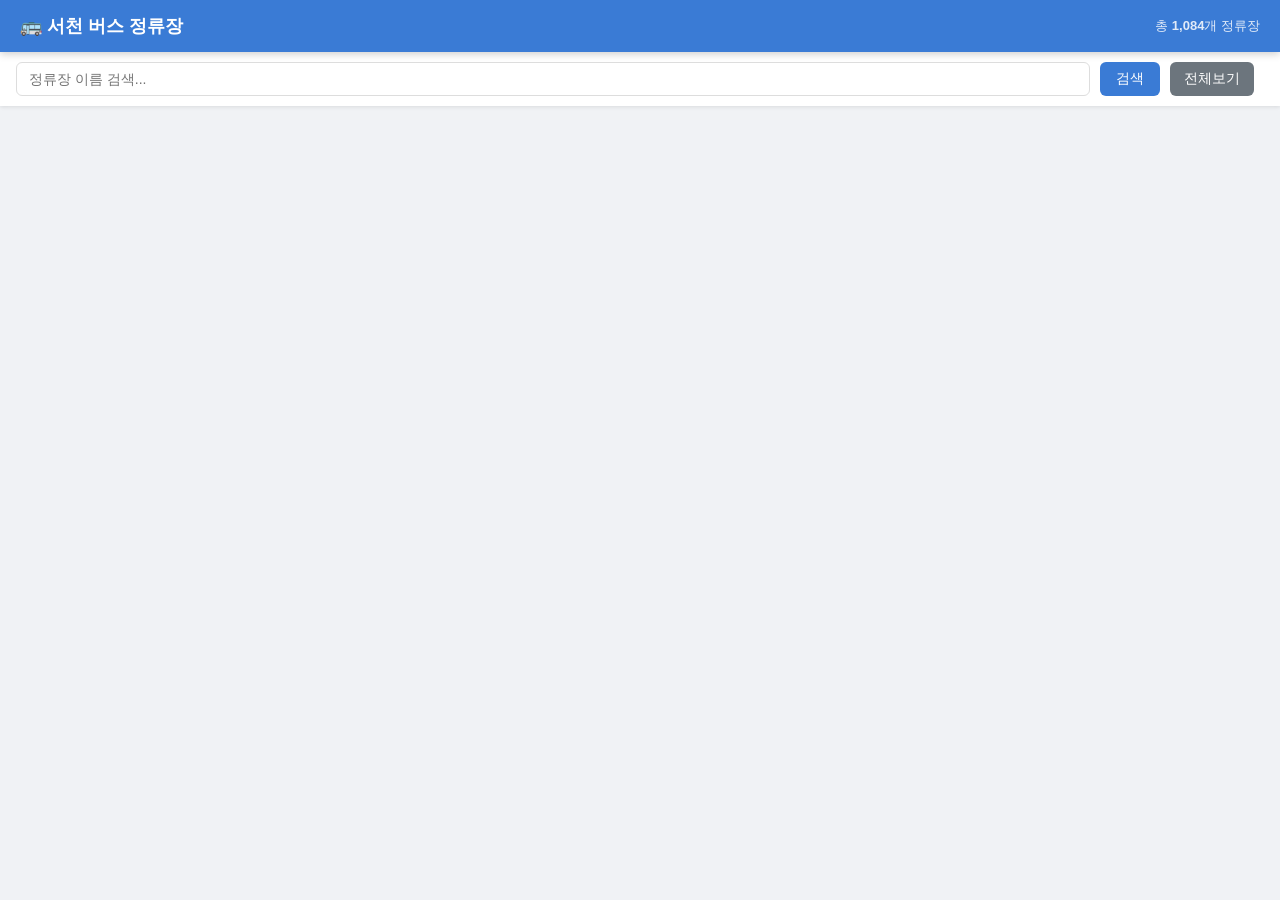
<file: data 검증/seocheon_stops_map.html>
<!DOCTYPE html>
<html lang="ko">
<head>
  <meta charset="UTF-8">
  <meta name="viewport" content="width=device-width, initial-scale=1.0">
  <title>서천 버스 정류장 지도</title>
  <script type="text/javascript" src="//dapi.kakao.com/v2/maps/sdk.js?appkey=ea4bdbbdf5c627aba4db0a4b163c9b0d&libraries=clusterer"></script>
  <style>
    * { margin: 0; padding: 0; box-sizing: border-box; }
    body { font-family: 'Malgun Gothic', sans-serif; background: #f0f2f5; }

    #header {
      background: #3A7BD5;
      color: white;
      padding: 14px 20px;
      display: flex;
      align-items: center;
      justify-content: space-between;
      box-shadow: 0 2px 8px rgba(0,0,0,0.2);
      z-index: 100;
      position: relative;
    }
    #header h1 { font-size: 18px; font-weight: bold; }
    #header .count { font-size: 13px; opacity: 0.85; }

    #controls {
      background: white;
      padding: 10px 16px;
      display: flex;
      align-items: center;
      gap: 10px;
      box-shadow: 0 1px 4px rgba(0,0,0,0.1);
      z-index: 99;
      position: relative;
      flex-wrap: wrap;
    }
    #search-input {
      flex: 1;
      min-width: 200px;
      padding: 8px 12px;
      border: 1px solid #ddd;
      border-radius: 6px;
      font-size: 14px;
      outline: none;
    }
    #search-input:focus { border-color: #3A7BD5; }
    #search-btn {
      padding: 8px 16px;
      background: #3A7BD5;
      color: white;
      border: none;
      border-radius: 6px;
      cursor: pointer;
      font-size: 14px;
    }
    #search-btn:hover { background: #2d62b5; }
    #reset-btn {
      padding: 8px 14px;
      background: #6c757d;
      color: white;
      border: none;
      border-radius: 6px;
      cursor: pointer;
      font-size: 14px;
    }
    #reset-btn:hover { background: #565e64; }
    #result-count {
      font-size: 13px;
      color: #555;
      white-space: nowrap;
    }

    #map {
      width: 100%;
      height: calc(100vh - 110px);
    }

    .info-window {
      padding: 8px 12px;
      font-size: 13px;
      line-height: 1.6;
      min-width: 160px;
    }
    .info-window .stop-name {
      font-weight: bold;
      font-size: 14px;
      color: #1a1a1a;
      margin-bottom: 4px;
    }
    .info-window .stop-id {
      color: #888;
      font-size: 11px;
    }
    .info-window .stop-coord {
      color: #555;
      font-size: 11px;
    }
  </style>
</head>
<body>

<div id="header">
  <h1>🚌 서천 버스 정류장</h1>
  <span class="count">총 <strong id="total-count">0</strong>개 정류장</span>
</div>

<div id="controls">
  <input type="text" id="search-input" placeholder="정류장 이름 검색..." />
  <button id="search-btn" onclick="searchStops()">검색</button>
  <button id="reset-btn" onclick="resetMap()">전체보기</button>
  <span id="result-count"></span>
</div>

<div id="map"></div>

<script>
const STOPS = [{"id": "GGB277101229", "name": "춘장대IC(미정차)", "lat": 36.1680167, "lng": 126.6012333}, {"id": "GGB277101230", "name": "춘장대IC(미정차)", "lat": 36.1680833, "lng": 126.6015667}, {"id": "GGB277101231", "name": "서천휴게소(미정차)", "lat": 36.1309667, "lng": 126.6268333}, {"id": "GGB277101232", "name": "서천휴게소(미정차)", "lat": 36.1306333, "lng": 126.62685}, {"id": "GGB277101233", "name": "서천IC(미정차)", "lat": 36.0985667, "lng": 126.68945}, {"id": "GGB277101234", "name": "서천IC(미정차)", "lat": 36.0989333, "lng": 126.6893167}, {"id": "GGB277101235", "name": "동서천JC(미정차)", "lat": 36.0581667, "lng": 126.7725667}, {"id": "GGB277101236", "name": "동서천JC(미정차)", "lat": 36.0585167, "lng": 126.7724667}, {"id": "CNB295001022", "name": "장항초등학교", "lat": 36.0207, "lng": 126.69958}, {"id": "CNB295001019", "name": "성주4리", "lat": 36.02318, "lng": 126.69998}, {"id": "CNB295000859", "name": "삼연리", "lat": 36.0338, "lng": 126.709}, {"id": "CNB295000918", "name": "마서면행정복지센터", "lat": 36.0621, "lng": 126.70717}, {"id": "CNB295000917", "name": "계동", "lat": 36.0647, "lng": 126.7075}, {"id": "CNB295000916", "name": "계동", "lat": 36.06478, "lng": 126.70777}, {"id": "CNB295000910", "name": "어리", "lat": 36.05556, "lng": 126.70617}, {"id": "CNB295000944", "name": "홍덕리", "lat": 36.04693, "lng": 126.70602}, {"id": "CNB295000942", "name": "덕암리", "lat": 36.04326, "lng": 126.7068}, {"id": "CNB295000864", "name": "대치", "lat": 36.039, "lng": 126.70532}, {"id": "CNB295001005", "name": "장항이테크더리브.볼링장", "lat": 36.01647, "lng": 126.69882}, {"id": "CNB295001023", "name": "장항초등학교", "lat": 36.02068, "lng": 126.69922}, {"id": "CNB295000871", "name": "송내삼거리.구절리", "lat": 36.02918, "lng": 126.71}, {"id": "CNB295000862", "name": "장항역", "lat": 36.03933, "lng": 126.7146}, {"id": "CNB295000863", "name": "대치", "lat": 36.03902, "lng": 126.70505}, {"id": "CNB295000943", "name": "덕암리", "lat": 36.04347, "lng": 126.70658}, {"id": "CNB295000945", "name": "홍덕리", "lat": 36.04733, "lng": 126.70577}, {"id": "CNB295000911", "name": "어리", "lat": 36.05525, "lng": 126.70585}, {"id": "CNB295000676", "name": "가공리입구", "lat": 36.09747, "lng": 126.76365}, {"id": "CNB295000682", "name": "막동리.북천매", "lat": 36.09522, "lng": 126.76033}, {"id": "CNB295000579", "name": "막동리.막굴", "lat": 36.09448, "lng": 126.75758}, {"id": "CNB295000584", "name": "내산정리마을회관", "lat": 36.09292, "lng": 126.74797}, {"id": "CNB295000736", "name": "외산정리", "lat": 36.08305, "lng": 126.74647}, {"id": "CNB295000670", "name": "남리", "lat": 36.11, "lng": 126.77297}, {"id": "CNB295000666", "name": "진다리", "lat": 36.10754, "lng": 126.76834}, {"id": "CNB295000663", "name": "삼기리.용곡리입구", "lat": 36.10428, "lng": 126.76555}, {"id": "CNB295000577", "name": "월기리.월기보건소", "lat": 36.09932, "lng": 126.76473}, {"id": "CNB295000581", "name": "내산정리", "lat": 36.09388, "lng": 126.7504}, {"id": "CNB295000738", "name": "외산정리회관", "lat": 36.0848, "lng": 126.74632}, {"id": "CNB295000734", "name": "원동리", "lat": 36.07827, "lng": 126.74538}, {"id": "CNB295000150", "name": "신농소", "lat": 36.13245, "lng": 126.7533}, {"id": "CNB295000287", "name": "화리", "lat": 36.11818, "lng": 126.73767}, {"id": "CNB295000286", "name": "배양굴", "lat": 36.11582, "lng": 126.73382}, {"id": "CNB295000285", "name": "서내바지", "lat": 36.11309, "lng": 126.72919}, {"id": "CNB295000265", "name": "둔덕1리", "lat": 36.10798, "lng": 126.72398}, {"id": "CNB295000171", "name": "천방굴", "lat": 36.12585, "lng": 126.7511}, {"id": "CNB295000165", "name": "초현삼거리.시초", "lat": 36.12078, "lng": 126.74853}, {"id": "CNB295000267", "name": "선동리입구.용학", "lat": 36.10408, "lng": 126.72345}, {"id": "CNB295000273", "name": "둔덕2리", "lat": 36.1017, "lng": 126.71962}, {"id": "CNB295000317", "name": "반석샘물교회", "lat": 36.12483, "lng": 126.71687}, {"id": "CNB295000316", "name": "산너울", "lat": 36.13137, "lng": 126.7101}, {"id": "CNB295000315", "name": "등고리회관", "lat": 36.1323, "lng": 126.70676}, {"id": "CNB295000347", "name": "종천양수장", "lat": 36.11793, "lng": 126.69578}, {"id": "CNB295000308", "name": "종천농공단지사무실", "lat": 36.117, "lng": 126.6976}, {"id": "CNB295000272", "name": "싸름매.태월교회", "lat": 36.10228, "lng": 126.70958}, {"id": "CNB295000291", "name": "서내바지", "lat": 36.11322, "lng": 126.7291}, {"id": "CNB295000320", "name": "바시랑굴", "lat": 36.117798, "lng": 126.72641}, {"id": "CNB295000314", "name": "시렁굴", "lat": 36.12008, "lng": 126.72417}, {"id": "CNB295000313", "name": "시렁굴입구", "lat": 36.1206, "lng": 126.7226}, {"id": "CNB295000322", "name": "북산1리.가루골", "lat": 36.12193, "lng": 126.71733}, {"id": "CNB295000318", "name": "천용사입구", "lat": 36.12852, "lng": 126.71715}, {"id": "CNB295000312", "name": "종천농공단지기숙사", "lat": 36.11445, "lng": 126.70233}, {"id": "CNB295000275", "name": "화성1리.담화골", "lat": 36.10893, "lng": 126.70063}, {"id": "CNB295000282", "name": "화성2리.어은골", "lat": 36.1058, "lng": 126.7053}, {"id": "CNB295000480", "name": "신검리", "lat": 36.12327, "lng": 126.63937}, {"id": "CNB295000465", "name": "신검리입구", "lat": 36.12682, "lng": 126.64078}, {"id": "CNB295000556", "name": "수성리", "lat": 36.15418, "lng": 126.66575}, {"id": "CNB295000554", "name": "지성굴", "lat": 36.15412, "lng": 126.67212}, {"id": "CNB295000352", "name": "오성초등학교", "lat": 36.15468, "lng": 126.68207}, {"id": "CNB295000552", "name": "판교교회앞", "lat": 36.15422, "lng": 126.68827}, {"id": "CNB295000353", "name": "오성초등학교", "lat": 36.15452, "lng": 126.68212}, {"id": "CNB295000355", "name": "판교역", "lat": 36.15447, "lng": 126.67908}, {"id": "CNB295000553", "name": "지성굴", "lat": 36.15392, "lng": 126.67215}, {"id": "CNB295000541", "name": "월봉", "lat": 36.15758, "lng": 126.65003}, {"id": "CNB295000539", "name": "심동", "lat": 36.16828, "lng": 126.65645}, {"id": "CNB295000557", "name": "온동리", "lat": 36.15344, "lng": 126.65839}, {"id": "CNB295000542", "name": "먹재", "lat": 36.14888, "lng": 126.6534}, {"id": "CNB295000544", "name": "상좌보건소", "lat": 36.14363, "lng": 126.65253}, {"id": "CNB295000546", "name": "한치", "lat": 36.13843, "lng": 126.65573}, {"id": "CNB295000478", "name": "신검리", "lat": 36.12328, "lng": 126.63972}, {"id": "CNB295000469", "name": "랑평리", "lat": 36.11695, "lng": 126.64105}, {"id": "CNB295000468", "name": "솟동매", "lat": 36.12037, "lng": 126.64105}, {"id": "CNB295000547", "name": "한치", "lat": 36.13848, "lng": 126.65554}, {"id": "CNB295000545", "name": "상좌보건소", "lat": 36.14375, "lng": 126.65232}, {"id": "CNB295000543", "name": "먹재", "lat": 36.14905, "lng": 126.65323}, {"id": "CNB295000356", "name": "판교역", "lat": 36.15466, "lng": 126.67981}, {"id": "CNB295000490", "name": "판교교회앞", "lat": 36.15427, "lng": 126.68838}, {"id": "CNB295000324", "name": "판교정류소.판교삼거리", "lat": 36.15397, "lng": 126.69153}, {"id": "CNB295000558", "name": "수성리", "lat": 36.15397, "lng": 126.66578}, {"id": "CNB295000561", "name": "온동리", "lat": 36.15315, "lng": 126.6586}, {"id": "CNB295000540", "name": "월봉", "lat": 36.15719, "lng": 126.65033}, {"id": "CNB295000464", "name": "신검리입구", "lat": 36.12673, "lng": 126.64097}, {"id": "CNB295000146", "name": "문산정류소", "lat": 36.1404, "lng": 126.75363}, {"id": "CNB295000628", "name": "풍정리", "lat": 36.13458, "lng": 126.76337}, {"id": "CNB295000631", "name": "선돌리.숫골고개", "lat": 36.13107, "lng": 126.76787}, {"id": "CNB295000636", "name": "봉선리마을회관", "lat": 36.12488, "lng": 126.7677}, {"id": "CNB295000244", "name": "동산리", "lat": 36.08977, "lng": 126.72557}, {"id": "CNB295000637", "name": "지장리", "lat": 36.12505, "lng": 126.76399}, {"id": "CNB295000154", "name": "신곡2리.바우재", "lat": 36.1188, "lng": 126.75478}, {"id": "CNB295000152", "name": "지곡리", "lat": 36.11288, "lng": 126.75457}, {"id": "CNB295000589", "name": "용곡리회관입구", "lat": 36.10388, "lng": 126.75371}, {"id": "CNB295000592", "name": "신흥2리", "lat": 36.10359, "lng": 126.74967}, {"id": "CNB295000599", "name": "와룡리", "lat": 36.10108, "lng": 126.73612}, {"id": "CNB295000601", "name": "갈머리", "lat": 36.09549, "lng": 126.73561}, {"id": "CNB295000247", "name": "선암2리마을회관", "lat": 36.0915, "lng": 126.73408}, {"id": "CNB295000254", "name": "생바위", "lat": 36.08837, "lng": 126.73435}, {"id": "CNB295000248", "name": "동산2리마을회관", "lat": 36.09284, "lng": 126.72442}, {"id": "CNB295000281", "name": "태월리", "lat": 36.09942, "lng": 126.71542}, {"id": "CNB295000284", "name": "태월리회관.박절매", "lat": 36.09722, "lng": 126.71088}, {"id": "CNB295000250", "name": "두왕리.사고개", "lat": 36.0912, "lng": 126.71093}, {"id": "CNB295000617", "name": "봉선리마을회관", "lat": 36.12493, "lng": 126.76804}, {"id": "CNB295000610", "name": "봉암", "lat": 36.121716, "lng": 126.76812}, {"id": "CNB295000662", "name": "태성1리.수왕굴", "lat": 36.1166, "lng": 126.7664}, {"id": "CNB295000619", "name": "봉암", "lat": 36.12162, "lng": 126.76787}, {"id": "CNB295000160", "name": "동아시", "lat": 36.12205, "lng": 126.75522}, {"id": "CNB295000161", "name": "시초면행정복지센터.시초초등학교", "lat": 36.12133, "lng": 126.75277}, {"id": "CNB295000153", "name": "신곡1리.신기", "lat": 36.11648, "lng": 126.75683}, {"id": "CNB295000151", "name": "용곡제실", "lat": 36.1103, "lng": 126.75381}, {"id": "CNB295000587", "name": "당곡리", "lat": 36.10573, "lng": 126.75341}, {"id": "CNB295000588", "name": "신흥1리.선동보건소", "lat": 36.10452, "lng": 126.74365}, {"id": "CNB295000598", "name": "선동1리마을회관", "lat": 36.10532, "lng": 126.73827}, {"id": "CNB295000251", "name": "솔뫼.선왕절입구", "lat": 36.08712, "lng": 126.72677}, {"id": "CNB295000271", "name": "동산1리", "lat": 36.09845, "lng": 126.72378}, {"id": "CNB295000276", "name": "동산리입구.동산주유소", "lat": 36.09958, "lng": 126.7171}, {"id": "CNB295000278", "name": "공동체비전고등학교", "lat": 36.09908, "lng": 126.71285}, {"id": "CNB295000262", "name": "화금리", "lat": 36.08567, "lng": 126.70466}, {"id": "CNB295000264", "name": "그린주택", "lat": 36.08099, "lng": 126.70215}, {"id": "CNB295000930", "name": "동강중학교.외신산리회관", "lat": 36.07213, "lng": 126.74983}, {"id": "CNB295000925", "name": "외신산리", "lat": 36.07242, "lng": 126.75532}, {"id": "CNB295000752", "name": "기산치안센터.화산입구", "lat": 36.07413, "lng": 126.764}, {"id": "CNB295000751", "name": "기산초등학교", "lat": 36.07282, "lng": 126.76888}, {"id": "CNB295000809", "name": "황사리", "lat": 36.07262, "lng": 126.77583}, {"id": "CNB295000808", "name": "영모입구.문헌서원입구", "lat": 36.07388, "lng": 126.78177}, {"id": "CNB295000604", "name": "기산면행정복지센터", "lat": 36.07448, "lng": 126.76134}, {"id": "CNB295000803", "name": "광암삼거리", "lat": 36.07362, "lng": 126.78503}, {"id": "CNB295000133", "name": "명곡", "lat": 36.1472, "lng": 126.7592}, {"id": "CNB295000131", "name": "후암2리", "lat": 36.1502, "lng": 126.76218}, {"id": "CNB295000143", "name": "좌수뫼.서팔지입구", "lat": 36.15853, "lng": 126.75878}, {"id": "CNB295000144", "name": "황굴입구", "lat": 36.16075, "lng": 126.75878}, {"id": "CNB295000104", "name": "은곡리회관", "lat": 36.17468, "lng": 126.75838}, {"id": "CNB295000797", "name": "활동입구", "lat": 36.06992, "lng": 126.78633}, {"id": "CNB295000044", "name": "상촌2리", "lat": 36.08049, "lng": 126.85079}, {"id": "CNB295000043", "name": "상촌1리", "lat": 36.082493, "lng": 126.848976}, {"id": "CNB295000713", "name": "토산리", "lat": 36.08652, "lng": 126.83682}, {"id": "CNB295000716", "name": "단하리", "lat": 36.08698, "lng": 126.83113}, {"id": "CNB295000715", "name": "단상리", "lat": 36.08736, "lng": 126.82855}, {"id": "CNB295000703", "name": "단상리입구.가그말", "lat": 36.09162, "lng": 126.82047}, {"id": "CNB295000747", "name": "연봉입구.갈숲마을", "lat": 36.07523, "lng": 126.83882}, {"id": "CNB295000687", "name": "강산굴", "lat": 36.07465, "lng": 126.84143}, {"id": "CNB295000693", "name": "시음리입구", "lat": 36.0713, "lng": 126.85229}, {"id": "CNB295000050", "name": "시음1리마을회관", "lat": 36.07671, "lng": 126.85359}, {"id": "CNB295000048", "name": "토산리입구", "lat": 36.09012, "lng": 126.84468}, {"id": "CNB295000922", "name": "장선리마을회관", "lat": 36.0471, "lng": 126.71635}, {"id": "CNB295000921", "name": "중림.시조굴", "lat": 36.0481, "lng": 126.71962}, {"id": "CNB295000829", "name": "산내1리.산내삼거리", "lat": 36.0501, "lng": 126.72315}, {"id": "CNB295000832", "name": "산내공용주차장.팔각정", "lat": 36.05077, "lng": 126.73057}, {"id": "CNB295000843", "name": "장상리", "lat": 36.0449, "lng": 126.74148}, {"id": "CNB295000844", "name": "공덕산.서낭당고개", "lat": 36.0441, "lng": 126.73595}, {"id": "CNB295000849", "name": "아포", "lat": 36.04245, "lng": 126.72648}, {"id": "CNB295000891", "name": "대안회관.도삼보건소", "lat": 36.03718, "lng": 126.7261}, {"id": "CNB295000878", "name": "마동초등학교", "lat": 36.02604, "lng": 126.71525}, {"id": "CNB295001003", "name": "신부락", "lat": 36.01275, "lng": 126.69848}, {"id": "CNB295001008", "name": "장항전통시장", "lat": 36.01632, "lng": 126.694}, {"id": "CNB295000960", "name": "신흥아파트", "lat": 36.01651, "lng": 126.68766}, {"id": "CNB295000913", "name": "삼산1리", "lat": 36.06153, "lng": 126.71348}, {"id": "CNB295000915", "name": "원내", "lat": 36.05422, "lng": 126.71977}, {"id": "CNB295000920", "name": "중림.시조굴", "lat": 36.04797, "lng": 126.7198}, {"id": "CNB295000847", "name": "공덕회관.신포교회", "lat": 36.04203, "lng": 126.73265}, {"id": "CNB295000889", "name": "개머리", "lat": 36.0392, "lng": 126.72685}, {"id": "CNB295000857", "name": "원도삼입구", "lat": 36.03478, "lng": 126.72317}, {"id": "CNB295000882", "name": "수역", "lat": 36.03065, "lng": 126.71565}, {"id": "CNB295000873", "name": "송내", "lat": 36.02824, "lng": 126.71369}, {"id": "CNB295000870", "name": "당선1리입구.야구장", "lat": 36.02136, "lng": 126.71825}, {"id": "CNB295000877", "name": "원수3리.구룡마을", "lat": 36.0168, "lng": 126.71633}, {"id": "CNB295000875", "name": "해솔어린이집", "lat": 36.0111, "lng": 126.71049}, {"id": "CNB295001009", "name": "장항터미널", "lat": 36.01472, "lng": 126.69866}, {"id": "CNB295000059", "name": "전화국.서천화원", "lat": 36.08047, "lng": 126.68678}, {"id": "CNB295000068", "name": "서천특화시장", "lat": 36.07558, "lng": 126.68686}, {"id": "CNB295000065", "name": "군농협", "lat": 36.07708, "lng": 126.69157}, {"id": "CNB295000232", "name": "동백정종점", "lat": 36.13518, "lng": 126.50127}, {"id": "CNB295000928", "name": "두북리입구", "lat": 36.0696, "lng": 126.7425}, {"id": "CNB295000934", "name": "외남리", "lat": 36.06395, "lng": 126.74197}, {"id": "CNB295000939", "name": "내동입구", "lat": 36.06065, "lng": 126.74767}, {"id": "CNB295000940", "name": "금당리", "lat": 36.05708, "lng": 126.75308}, {"id": "CNB295000836", "name": "창외.고마", "lat": 36.05176, "lng": 126.7612}, {"id": "CNB295000834", "name": "신기리", "lat": 36.047573, "lng": 126.76769}, {"id": "CNB295000800", "name": "활동리", "lat": 36.0711, "lng": 126.78916}, {"id": "CNB295000791", "name": "등출리", "lat": 36.06685, "lng": 126.80493}, {"id": "CNB295000779", "name": "월산리", "lat": 36.06553, "lng": 126.81893}, {"id": "CNB295000780", "name": "달고개", "lat": 36.066563, "lng": 126.82091}, {"id": "CNB295000741", "name": "구동리", "lat": 36.07642, "lng": 126.8248}, {"id": "CNB295000719", "name": "동산정미소", "lat": 36.08163, "lng": 126.82069}, {"id": "CNB295000723", "name": "동자북", "lat": 36.08479, "lng": 126.81472}, {"id": "CNB295000932", "name": "두북리", "lat": 36.0677, "lng": 126.7412}, {"id": "CNB295000936", "name": "내남리", "lat": 36.06263, "lng": 126.74437}, {"id": "CNB295000795", "name": "한저울", "lat": 36.06946, "lng": 126.79589}, {"id": "CNB295000787", "name": "대등리회관", "lat": 36.06785, "lng": 126.79972}, {"id": "CNB295000793", "name": "남성리.동서천요양원", "lat": 36.06523, "lng": 126.80878}, {"id": "CNB295000788", "name": "광생리", "lat": 36.06546, "lng": 126.81177}, {"id": "CNB295000783", "name": "남성리입구", "lat": 36.06473, "lng": 126.8165}, {"id": "CNB295000711", "name": "구동리입구", "lat": 36.07888, "lng": 126.82412}, {"id": "CNB295000294", "name": "금복3리회관.안태.중말", "lat": 36.16103, "lng": 126.72899}, {"id": "CNB295000293", "name": "노로지", "lat": 36.15598, "lng": 126.73725}, {"id": "CNB295000177", "name": "쌍봉리", "lat": 36.15348, "lng": 126.74035}, {"id": "CNB295000180", "name": "건암리", "lat": 36.14878, "lng": 126.7421}, {"id": "CNB295000168", "name": "시문중학교", "lat": 36.13798, "lng": 126.74838}, {"id": "CNB295000169", "name": "시문중학교", "lat": 36.13785, "lng": 126.74872}, {"id": "CNB295000166", "name": "왜말", "lat": 36.1392, "lng": 126.74637}, {"id": "CNB295000182", "name": "정수리.작은재성지", "lat": 36.1443, "lng": 126.74107}, {"id": "CNB295000175", "name": "쌍봉리", "lat": 36.15328, "lng": 126.74018}, {"id": "CNB295000292", "name": "노로지", "lat": 36.15587, "lng": 126.73707}, {"id": "CNB295000298", "name": "원댕리입구", "lat": 36.15929, "lng": 126.73285}, {"id": "CNB295000300", "name": "금복1리회관.평전리", "lat": 36.16688, "lng": 126.72183}, {"id": "CNB295000327", "name": "판교1리회관", "lat": 36.1681, "lng": 126.69843}, {"id": "CNB295000328", "name": "판교1리회관", "lat": 36.16842, "lng": 126.69848}, {"id": "CNB295000304", "name": "유점", "lat": 36.16918, "lng": 126.70947}, {"id": "CNB295000303", "name": "우라실.놋점", "lat": 36.16845, "lng": 126.71428}, {"id": "CNB295000241", "name": "내도둔", "lat": 36.14679, "lng": 126.5054}, {"id": "CNB295000222", "name": "공정", "lat": 36.15358, "lng": 126.51923}, {"id": "CNB295000219", "name": "부사방조제입구", "lat": 36.17202, "lng": 126.52752}, {"id": "CNB295000221", "name": "춘장대", "lat": 36.16327, "lng": 126.52709}, {"id": "CNB295000223", "name": "건양대수련원입구.요치회관", "lat": 36.15905, "lng": 126.5242}, {"id": "CNB295000227", "name": "요치", "lat": 36.1562, "lng": 126.52308}, {"id": "CNB295000229", "name": "서도초등학교", "lat": 36.15328, "lng": 126.52183}, {"id": "CNB295000218", "name": "남촌리입구", "lat": 36.15175, "lng": 126.5278}, {"id": "CNB295000216", "name": "장벌", "lat": 36.15095, "lng": 126.54373}, {"id": "CNB295000211", "name": "서면초등학교", "lat": 36.15291, "lng": 126.5534}, {"id": "CNB295000203", "name": "배다리", "lat": 36.15505, "lng": 126.57167}, {"id": "CNB295000559", "name": "장동", "lat": 36.152992, "lng": 126.57615}, {"id": "CNB295000532", "name": "칠지고개.숫골입구", "lat": 36.15097, "lng": 126.57923}, {"id": "CNB295000536", "name": "비인면행정복지센터", "lat": 36.14204, "lng": 126.60088}, {"id": "CNB295000488", "name": "예비군훈련장", "lat": 36.12028, "lng": 126.62208}, {"id": "CNB295000487", "name": "관동", "lat": 36.11853, "lng": 126.62423}, {"id": "CNB295000485", "name": "신동.소각장", "lat": 36.11715, "lng": 126.6265}, {"id": "CNB295000481", "name": "종천1리.종천슈퍼", "lat": 36.1099, "lng": 126.63905}, {"id": "CNB295000396", "name": "양지뜸.종천3리", "lat": 36.10653, "lng": 126.64443}, {"id": "CNB295000380", "name": "당정3리", "lat": 36.10163, "lng": 126.65222}, {"id": "CNB295000372", "name": "서천장례식장", "lat": 36.09635, "lng": 126.66493}, {"id": "CNB295000366", "name": "종천면행정복지센터", "lat": 36.09497, "lng": 126.6683}, {"id": "CNB295000437", "name": "화산.산천리입구", "lat": 36.09415, "lng": 126.67228}, {"id": "CNB295000233", "name": "동백정입구.발전소", "lat": 36.1441, "lng": 126.50087}, {"id": "CNB295000236", "name": "항원항입구", "lat": 36.15058, "lng": 126.50678}, {"id": "CNB295000238", "name": "요포", "lat": 36.15193, "lng": 126.5116}, {"id": "CNB295000228", "name": "요치", "lat": 36.1564, "lng": 126.52285}, {"id": "CNB295000224", "name": "건양대수련원입구.요치회관", "lat": 36.1589, "lng": 126.52393}, {"id": "CNB295000226", "name": "남촌리.서부수협", "lat": 36.1529, "lng": 126.52323}, {"id": "CNB295000215", "name": "서면행정복지센터", "lat": 36.15265, "lng": 126.54925}, {"id": "CNB295000188", "name": "월리입구", "lat": 36.15652, "lng": 126.56033}, {"id": "CNB295000528", "name": "칠지리", "lat": 36.15023, "lng": 126.58498}, {"id": "CNB295000526", "name": "사동", "lat": 36.14767, "lng": 126.58735}, {"id": "CNB295000511", "name": "성북2리.하북", "lat": 36.14537, "lng": 126.5927}, {"id": "CNB295000564", "name": "제일의원", "lat": 36.1407, "lng": 126.60303}, {"id": "CNB295000565", "name": "비인중학교", "lat": 36.13902, "lng": 126.60505}, {"id": "CNB295000456", "name": "장포리입구.완리", "lat": 36.12771, "lng": 126.60932}, {"id": "CNB295000462", "name": "관리", "lat": 36.12192, "lng": 126.61625}, {"id": "CNB295000389", "name": "부내초등학교입구", "lat": 36.10392, "lng": 126.64822}, {"id": "CNB295000376", "name": "장구3리.장구지", "lat": 36.0982, "lng": 126.65742}, {"id": "CNB295000432", "name": "구암리입구", "lat": 36.09262, "lng": 126.67715}, {"id": "CNB295000261", "name": "보훈회관.코아루천년가", "lat": 36.08608, "lng": 126.68575}, {"id": "CNB295000072", "name": "서해병원.사곡휴먼시아", "lat": 36.0845, "lng": 126.687}, {"id": "CNB295000054", "name": "축협.세안약국", "lat": 36.0822, "lng": 126.68728}, {"id": "CNB295000066", "name": "서천농협.봄의마을", "lat": 36.07668, "lng": 126.69063}, {"id": "CNB295000070", "name": "서천터미널", "lat": 36.0753, "lng": 126.6962}, {"id": "CNB295000067", "name": "서천농협.봄의마을", "lat": 36.07615, "lng": 126.69065}, {"id": "CNB295000071", "name": "서천특화시장", "lat": 36.07522, "lng": 126.68778}, {"id": "CNB295000086", "name": "전화국.서천화원", "lat": 36.08025, "lng": 126.68652}, {"id": "CNB295000062", "name": "서천여자정보고등학교", "lat": 36.08077, "lng": 126.70122}, {"id": "CNB295000249", "name": "두왕리.사고개", "lat": 36.09132, "lng": 126.71066}, {"id": "CNB295000279", "name": "공동체비전고등학교", "lat": 36.09943, "lng": 126.71348}, {"id": "CNB295000280", "name": "태월리", "lat": 36.09962, "lng": 126.71545}, {"id": "CNB295000277", "name": "동산리입구.동산주유소", "lat": 36.09975, "lng": 126.71693}, {"id": "CNB295000268", "name": "선동리입구.용학", "lat": 36.1041, "lng": 126.72312}, {"id": "CNB295000290", "name": "서내바지", "lat": 36.11329, "lng": 126.72929}, {"id": "CNB295000289", "name": "배양굴", "lat": 36.116, "lng": 126.73367}, {"id": "CNB295000149", "name": "문산정류소", "lat": 36.14032, "lng": 126.75348}, {"id": "CNB295000053", "name": "축협.세안약국", "lat": 36.08288, "lng": 126.68726}, {"id": "CNB295000056", "name": "정원아파트", "lat": 36.08375, "lng": 126.68991}, {"id": "CNB295000055", "name": "서천역", "lat": 36.08163, "lng": 126.70804}, {"id": "CNB295000058", "name": "그린주택", "lat": 36.0811, "lng": 126.70196}, {"id": "CNB295000263", "name": "화금리", "lat": 36.08581, "lng": 126.70438}, {"id": "CNB295000283", "name": "태월리회관.박절매", "lat": 36.09723, "lng": 126.71062}, {"id": "CNB295000274", "name": "둔덕2리", "lat": 36.10193, "lng": 126.7196}, {"id": "CNB295000269", "name": "둔덕1리", "lat": 36.10805, "lng": 126.72375}, {"id": "CNB295000288", "name": "화리", "lat": 36.11845, "lng": 126.7376}, {"id": "CNB295000164", "name": "초현삼거리.시초", "lat": 36.12097, "lng": 126.74855}, {"id": "CNB295000172", "name": "천방굴", "lat": 36.12612, "lng": 126.75102}, {"id": "CNB295000170", "name": "신농소", "lat": 36.13245, "lng": 126.7531}, {"id": "CNB295000301", "name": "금복1리회관.평전리", "lat": 36.16707, "lng": 126.72188}, {"id": "CNB295000299", "name": "원댕리입구", "lat": 36.15938, "lng": 126.73293}, {"id": "CNB295000181", "name": "정수리.작은재성지", "lat": 36.14413, "lng": 126.74122}, {"id": "CNB295000167", "name": "왜말", "lat": 36.13915, "lng": 126.74673}, {"id": "CNB295000179", "name": "건암리", "lat": 36.14845, "lng": 126.74207}, {"id": "CNB295000295", "name": "금복3리회관.안태.중말", "lat": 36.16074, "lng": 126.72926}, {"id": "CNB295000302", "name": "우라실.놋점", "lat": 36.16817, "lng": 126.71422}, {"id": "CNB295000305", "name": "유점", "lat": 36.16897, "lng": 126.7098}, {"id": "CNB295000010", "name": "홍산면행정복지센터", "lat": 36.21592, "lng": 126.76018}, {"id": "CNB295000012", "name": "남촌3리", "lat": 36.2125, "lng": 126.75973}, {"id": "CNB295000017", "name": "진동", "lat": 36.19578, "lng": 126.76462}, {"id": "CNB295000098", "name": "은전리", "lat": 36.176006, "lng": 126.77552}, {"id": "CNB295000121", "name": "농산물간이집하장", "lat": 36.15673, "lng": 126.77527}, {"id": "CNB295000124", "name": "갈물", "lat": 36.15082, "lng": 126.77372}, {"id": "CNB295000127", "name": "서봉리.절뜸", "lat": 36.14783, "lng": 126.77532}, {"id": "CNB295000135", "name": "후암리입구", "lat": 36.14428, "lng": 126.7769}, {"id": "CNB295000128", "name": "신봉리마을회관", "lat": 36.1423, "lng": 126.7796}, {"id": "CNB295000633", "name": "소야리", "lat": 36.12885, "lng": 126.78307}, {"id": "CNB295000620", "name": "단식원", "lat": 36.12411, "lng": 126.78838}, {"id": "CNB295000646", "name": "신장사거리", "lat": 36.11732, "lng": 126.79258}, {"id": "CNB295000021", "name": "가덕", "lat": 36.19305, "lng": 126.76513}, {"id": "CNB295000014", "name": "가덕삼거리.오양골", "lat": 36.18802, "lng": 126.77354}, {"id": "CNB295000101", "name": "고라리", "lat": 36.17349, "lng": 126.77681}, {"id": "CNB295000052", "name": "나궁리", "lat": 36.16772, "lng": 126.7774}, {"id": "CNB295000117", "name": "지산경로당", "lat": 36.16403, "lng": 126.77648}, {"id": "CNB295000118", "name": "팔지보건소", "lat": 36.16225, "lng": 126.77618}, {"id": "CNB295000120", "name": "팔지리입구.하관입구", "lat": 36.1597, "lng": 126.77572}, {"id": "CNB295000122", "name": "갈물리회관", "lat": 36.15372, "lng": 126.7744}, {"id": "CNB295000109", "name": "벽오리", "lat": 36.1368, "lng": 126.78368}, {"id": "CNB295000060", "name": "서천군청신청사", "lat": 36.07713, "lng": 126.70198}, {"id": "CNB295000506", "name": "관적사입구", "lat": 36.14747, "lng": 126.60775}, {"id": "CNB295000551", "name": "성북1리", "lat": 36.1527, "lng": 126.61558}, {"id": "CNB295000496", "name": "율리회관", "lat": 36.151073, "lng": 126.62523}, {"id": "CNB295000538", "name": "성산리.율리보건소", "lat": 36.14363, "lng": 126.62722}, {"id": "CNB295000452", "name": "작은적굴", "lat": 36.12911, "lng": 126.63415}, {"id": "CNB295000467", "name": "솟동매", "lat": 36.12048, "lng": 126.64128}, {"id": "CNB295000466", "name": "랑평리", "lat": 36.1169, "lng": 126.64133}, {"id": "CNB295000442", "name": "종천면행정복지센터.화산리회관", "lat": 36.09667, "lng": 126.66932}, {"id": "CNB295000440", "name": "산천리", "lat": 36.10333, "lng": 126.66915}, {"id": "CNB295000368", "name": "국립희리산자연휴양림", "lat": 36.10767, "lng": 126.66325}, {"id": "CNB295000443", "name": "종천면행정복지센터.화산리회관", "lat": 36.0966, "lng": 126.66952}, {"id": "CNB295000491", "name": "까치고개", "lat": 36.15192, "lng": 126.61073}, {"id": "CNB295000555", "name": "원닥골", "lat": 36.15327, "lng": 126.6192}, {"id": "CNB295000494", "name": "석천.율리공용주차장", "lat": 36.14918, "lng": 126.62655}, {"id": "CNB295000453", "name": "평전.신기", "lat": 36.13326, "lng": 126.63258}, {"id": "CNB295000477", "name": "신검리", "lat": 36.1249, "lng": 126.63692}, {"id": "CNB295000365", "name": "복지관.복지마을입구", "lat": 36.10856, "lng": 126.65528}, {"id": "CNB295000441", "name": "산천리", "lat": 36.10341, "lng": 126.66931}, {"id": "CNB295000083", "name": "서해병원.사곡휴먼시아", "lat": 36.08437, "lng": 126.68682}, {"id": "CNB295000428", "name": "보훈회관.코아루천년가", "lat": 36.08625, "lng": 126.68522}, {"id": "CNB295000369", "name": "화산.산천리입구", "lat": 36.09357, "lng": 126.67372}, {"id": "CNB295000367", "name": "서천장례식장", "lat": 36.09623, "lng": 126.66472}, {"id": "CNB295000381", "name": "당정3리", "lat": 36.10163, "lng": 126.65187}, {"id": "CNB295000394", "name": "양지뜸.종천3리", "lat": 36.10638, "lng": 126.6442}, {"id": "CNB295000489", "name": "예비군훈련장", "lat": 36.12018, "lng": 126.62182}, {"id": "CNB295000463", "name": "관리", "lat": 36.12172, "lng": 126.61612}, {"id": "CNB295000457", "name": "장포리입구.완리", "lat": 36.12778, "lng": 126.60916}, {"id": "CNB295000562", "name": "제일의원", "lat": 36.14075, "lng": 126.60271}, {"id": "CNB295000535", "name": "비인면행정복지센터", "lat": 36.14197, "lng": 126.60077}, {"id": "CNB295000531", "name": "칠지고개.숫골입구", "lat": 36.15055, "lng": 126.57992}, {"id": "CNB295000524", "name": "장동", "lat": 36.15262, "lng": 126.57625}, {"id": "CNB295000187", "name": "월리입구", "lat": 36.15628, "lng": 126.56037}, {"id": "CNB295000207", "name": "서면행정복지센터", "lat": 36.15247, "lng": 126.54942}, {"id": "CNB295000230", "name": "서도초등학교", "lat": 36.15315, "lng": 126.5217}, {"id": "CNB295000235", "name": "요포", "lat": 36.151733, "lng": 126.51173}, {"id": "CNB295000240", "name": "홍원항입구", "lat": 36.15042, "lng": 126.50638}, {"id": "CNB295000242", "name": "동백정", "lat": 36.13468, "lng": 126.50112}, {"id": "CNB295000431", "name": "구암리입구", "lat": 36.09248, "lng": 126.67687}, {"id": "CNB295000371", "name": "종천면행정복지센터", "lat": 36.0948, "lng": 126.66832}, {"id": "CNB295000377", "name": "장구3리.장구지", "lat": 36.09852, "lng": 126.65653}, {"id": "CNB295000386", "name": "부내초등학교입구", "lat": 36.10392, "lng": 126.64773}, {"id": "CNB295000479", "name": "종천1리.종천슈퍼", "lat": 36.10957, "lng": 126.6392}, {"id": "CNB295000484", "name": "신동.소각장", "lat": 36.11451, "lng": 126.62996}, {"id": "CNB295000486", "name": "관동", "lat": 36.11802, "lng": 126.62467}, {"id": "CNB295000566", "name": "비인중학교", "lat": 36.13887, "lng": 126.60488}, {"id": "CNB295000516", "name": "성북2리.하북", "lat": 36.14523, "lng": 126.59225}, {"id": "CNB295000527", "name": "사동", "lat": 36.14759, "lng": 126.58704}, {"id": "CNB295000521", "name": "칠지리", "lat": 36.15012, "lng": 126.58472}, {"id": "CNB295000206", "name": "배다리", "lat": 36.15492, "lng": 126.5715}, {"id": "CNB295000210", "name": "서면초등학교", "lat": 36.15279, "lng": 126.5536}, {"id": "CNB295000217", "name": "장벌", "lat": 36.15075, "lng": 126.54355}, {"id": "CNB295000220", "name": "남촌리입구", "lat": 36.15155, "lng": 126.5278}, {"id": "CNB295000225", "name": "남촌리.서부수협", "lat": 36.15272, "lng": 126.52343}, {"id": "CNB295000231", "name": "공정", "lat": 36.15338, "lng": 126.51912}, {"id": "CNB295000237", "name": "홍원항", "lat": 36.1534, "lng": 126.50293}, {"id": "CNB295000239", "name": "홍원항입구", "lat": 36.15015, "lng": 126.50658}, {"id": "CNB295000234", "name": "내도둔", "lat": 36.14674, "lng": 126.50558}, {"id": "CNB295000243", "name": "동백정입구.발전소", "lat": 36.1429, "lng": 126.5003}, {"id": "CNB295000704", "name": "단상리입구.가그말", "lat": 36.09194, "lng": 126.82042}, {"id": "CNB295000702", "name": "땅고개.송곡리입구", "lat": 36.09848, "lng": 126.8231}, {"id": "CNB295000700", "name": "동지리", "lat": 36.10188, "lng": 126.8297}, {"id": "CNB295000623", "name": "요곡리", "lat": 36.12608, "lng": 126.81997}, {"id": "CNB295000624", "name": "허문리", "lat": 36.12652, "lng": 126.81712}, {"id": "CNB295000616", "name": "마산리", "lat": 36.12513, "lng": 126.8017}, {"id": "CNB295000653", "name": "쇠굴", "lat": 36.11113, "lng": 126.80738}, {"id": "CNB295000707", "name": "축동리", "lat": 36.106, "lng": 126.81377}, {"id": "CNB295000708", "name": "송산리", "lat": 36.10298, "lng": 126.81691}, {"id": "CNB295000705", "name": "솔매뚝", "lat": 36.10133, "lng": 126.82022}, {"id": "CNB295000701", "name": "땅고개.송곡리입구", "lat": 36.0985, "lng": 126.8233}, {"id": "CNB295000698", "name": "단상리입구.가그말", "lat": 36.09194, "lng": 126.82076}, {"id": "CNB295000724", "name": "한산공용터미널", "lat": 36.08431, "lng": 126.80338}, {"id": "CNB295000731", "name": "동서천장례식장", "lat": 36.07753, "lng": 126.79417}, {"id": "CNB295000804", "name": "광암삼거리", "lat": 36.07338, "lng": 126.78495}, {"id": "CNB295000807", "name": "영모입구.문헌서원입구", "lat": 36.07365, "lng": 126.78175}, {"id": "CNB295000924", "name": "외신산리", "lat": 36.07225, "lng": 126.75547}, {"id": "CNB295000935", "name": "계촌", "lat": 36.07243, "lng": 126.74431}, {"id": "CNB295000609", "name": "길산교", "lat": 36.0758, "lng": 126.72802}, {"id": "CNB295000260", "name": "두왕3리", "lat": 36.07677, "lng": 126.71696}, {"id": "CNB295000697", "name": "나교리", "lat": 36.10622, "lng": 126.83303}, {"id": "CNB295000639", "name": "여사리", "lat": 36.11295, "lng": 126.83333}, {"id": "CNB295000642", "name": "원산리.군계", "lat": 36.11851, "lng": 126.83497}, {"id": "CNB295000638", "name": "야인리", "lat": 36.12158, "lng": 126.828}, {"id": "CNB295000627", "name": "가양리", "lat": 36.12865, "lng": 126.81053}, {"id": "CNB295000614", "name": "마명리회관", "lat": 36.12168, "lng": 126.80287}, {"id": "CNB295000660", "name": "송림리입구", "lat": 36.11416, "lng": 126.80112}, {"id": "CNB295000652", "name": "송림리회관", "lat": 36.11367, "lng": 126.80575}, {"id": "CNB295000721", "name": "한산모시관", "lat": 36.07965, "lng": 126.8005}, {"id": "CNB295000805", "name": "황사리", "lat": 36.07242, "lng": 126.77597}, {"id": "CNB295000749", "name": "기산초등학교", "lat": 36.07265, "lng": 126.76888}, {"id": "CNB295000750", "name": "기산치안센터.화산입구", "lat": 36.07387, "lng": 126.76403}, {"id": "CNB295000923", "name": "기산면행정복지센터", "lat": 36.0742, "lng": 126.76213}, {"id": "CNB295000931", "name": "동강중학교.외신산리회관", "lat": 36.07185, "lng": 126.75008}, {"id": "CNB295000603", "name": "원길리", "lat": 36.07427, "lng": 126.734314}, {"id": "CNB295000266", "name": "동산2리마을회관", "lat": 36.09281, "lng": 126.72459}, {"id": "CNB295000245", "name": "동산리", "lat": 36.09003, "lng": 126.72558}, {"id": "CNB295000252", "name": "솔뫼.선왕절입구", "lat": 36.0872, "lng": 126.72695}, {"id": "CNB295000253", "name": "생바위", "lat": 36.08847, "lng": 126.73418}, {"id": "CNB295000602", "name": "갈머리", "lat": 36.09565, "lng": 126.7355}, {"id": "CNB295000597", "name": "선동1리마을회관", "lat": 36.10535, "lng": 126.73793}, {"id": "CNB295000596", "name": "고한리", "lat": 36.10546, "lng": 126.73217}, {"id": "CNB295000594", "name": "선동1리마을회관", "lat": 36.10557, "lng": 126.73756}, {"id": "CNB295000590", "name": "신흥2리", "lat": 36.10379, "lng": 126.74956}, {"id": "CNB295000591", "name": "용곡리회관입구", "lat": 36.10373, "lng": 126.75347}, {"id": "CNB295000158", "name": "용곡제실", "lat": 36.11035, "lng": 126.75358}, {"id": "CNB295000157", "name": "지곡리", "lat": 36.11307, "lng": 126.75448}, {"id": "CNB295000155", "name": "신곡2리.바우재", "lat": 36.11868, "lng": 126.75455}, {"id": "CNB295000163", "name": "시초면행정복지센터.시초초등학교", "lat": 36.1213, "lng": 126.75255}, {"id": "CNB295000630", "name": "지장리", "lat": 36.12533, "lng": 126.76413}, {"id": "CNB295000629", "name": "봉선리마을회관", "lat": 36.1251, "lng": 126.76777}, {"id": "CNB295000632", "name": "선돌리.숫골고개", "lat": 36.13125, "lng": 126.7676}, {"id": "CNB295000635", "name": "풍정리", "lat": 36.13443, "lng": 126.76315}, {"id": "CNB295000270", "name": "동산1리", "lat": 36.09857, "lng": 126.72395}, {"id": "CNB295000246", "name": "선암2리마을회관", "lat": 36.09148, "lng": 126.73378}, {"id": "CNB295000600", "name": "와룡리", "lat": 36.10122, "lng": 126.73597}, {"id": "CNB295000585", "name": "신흥1리.선동보건소", "lat": 36.10472, "lng": 126.74367}, {"id": "CNB295000586", "name": "당곡리", "lat": 36.10577, "lng": 126.75322}, {"id": "CNB295000156", "name": "신곡1리.신기", "lat": 36.11648, "lng": 126.75642}, {"id": "CNB295000159", "name": "동아시", "lat": 36.12228, "lng": 126.75507}, {"id": "CNB295000255", "name": "두왕1리.길산입구", "lat": 36.07777, "lng": 126.7235}, {"id": "CNB295000063", "name": "서천여자정보고등학교", "lat": 36.08064, "lng": 126.7011}, {"id": "CNB295000057", "name": "정원아파트", "lat": 36.0836, "lng": 126.68989}, {"id": "CNB295000259", "name": "두왕3리", "lat": 36.07702, "lng": 126.71652}, {"id": "CNB295000256", "name": "두왕1리.길산입구", "lat": 36.07792, "lng": 126.72328}, {"id": "CNB295000608", "name": "길산교", "lat": 36.07602, "lng": 126.728}, {"id": "CNB295000926", "name": "계촌", "lat": 36.07261, "lng": 126.74441}, {"id": "CNB295000733", "name": "원동리", "lat": 36.07828, "lng": 126.74502}, {"id": "CNB295000681", "name": "막동리.북천매", "lat": 36.09538, "lng": 126.76028}, {"id": "CNB295000575", "name": "가공리회관", "lat": 36.09137, "lng": 126.77547}, {"id": "CNB295000568", "name": "가공교회", "lat": 36.08978, "lng": 126.77789}, {"id": "CNB295000567", "name": "문헌서원", "lat": 36.08867, "lng": 126.77982}, {"id": "CNB295000573", "name": "문헌서원", "lat": 36.0885, "lng": 126.77965}, {"id": "CNB295000574", "name": "가공교회", "lat": 36.08956, "lng": 126.77778}, {"id": "CNB295000576", "name": "가공리", "lat": 36.09332, "lng": 126.76975}, {"id": "CNB295000678", "name": "가공리입구", "lat": 36.0976, "lng": 126.76345}, {"id": "CNB295000671", "name": "남리", "lat": 36.11012, "lng": 126.77267}, {"id": "CNB295000645", "name": "신장사거리.명신우체국", "lat": 36.11667, "lng": 126.79247}, {"id": "CNB295000680", "name": "안민리입구.죽촌리", "lat": 36.1016, "lng": 126.79623}, {"id": "CNB295000685", "name": "죽동리.종지리", "lat": 36.09788, "lng": 126.79895}, {"id": "CNB295000726", "name": "호암리.한산중학교", "lat": 36.09148, "lng": 126.80196}, {"id": "CNB295000605", "name": "원길리", "lat": 36.074448, "lng": 126.734344}, {"id": "CNB295000737", "name": "외산정리", "lat": 36.08312, "lng": 126.74613}, {"id": "CNB295000739", "name": "외산정리회관", "lat": 36.08492, "lng": 126.74595}, {"id": "CNB295000583", "name": "내산정리마을회관", "lat": 36.09297, "lng": 126.74778}, {"id": "CNB295000582", "name": "내산정리", "lat": 36.09407, "lng": 126.75058}, {"id": "CNB295000580", "name": "막동리.막굴", "lat": 36.09468, "lng": 126.75761}, {"id": "CNB295000570", "name": "가공리", "lat": 36.0935, "lng": 126.76988}, {"id": "CNB295000571", "name": "영모리회관", "lat": 36.08663, "lng": 126.78002}, {"id": "CNB295000569", "name": "가공리회관", "lat": 36.09118, "lng": 126.77548}, {"id": "CNB295000578", "name": "월기리.월기보건소", "lat": 36.09934, "lng": 126.76452}, {"id": "CNB295000664", "name": "삼기리.용곡리입구", "lat": 36.10447, "lng": 126.76532}, {"id": "CNB295000667", "name": "진다리", "lat": 36.10774, "lng": 126.76835}, {"id": "CNB295000673", "name": "북리.주절", "lat": 36.11238, "lng": 126.77608}, {"id": "CNB295000650", "name": "삼월리", "lat": 36.11695, "lng": 126.78902}, {"id": "CNB295000659", "name": "장아리", "lat": 36.1147, "lng": 126.79403}, {"id": "CNB295000657", "name": "필당리", "lat": 36.1065, "lng": 126.79468}, {"id": "CNB295000683", "name": "고촌리", "lat": 36.09518, "lng": 126.80113}, {"id": "CNB295000729", "name": "한산우체국", "lat": 36.08673, "lng": 126.80323}, {"id": "CNB295000419", "name": "상다입구", "lat": 36.10555, "lng": 126.616}, {"id": "CNB295000482", "name": "상다회관", "lat": 36.1092, "lng": 126.6163}, {"id": "CNB295000483", "name": "상다회관", "lat": 36.10923, "lng": 126.61644}, {"id": "CNB295001015", "name": "해솔어린이집", "lat": 36.0112, "lng": 126.71036}, {"id": "CNB295000881", "name": "송내", "lat": 36.02814, "lng": 126.71338}, {"id": "CNB295000892", "name": "대안회관.도삼보건소", "lat": 36.03732, "lng": 126.72585}, {"id": "CNB295000890", "name": "개머리", "lat": 36.03925, "lng": 126.72657}, {"id": "CNB295000848", "name": "아포", "lat": 36.04247, "lng": 126.72615}, {"id": "CNB295000846", "name": "공덕회관.신포교회", "lat": 36.04225, "lng": 126.73277}, {"id": "CNB295000886", "name": "모군리", "lat": 36.03128, "lng": 126.7383}, {"id": "CNB295000887", "name": "원도삼", "lat": 36.03173, "lng": 126.73248}, {"id": "CNB295000876", "name": "원수3리.구룡마을", "lat": 36.01692, "lng": 126.71619}, {"id": "CNB295000869", "name": "당선1리입구.야구장", "lat": 36.02138, "lng": 126.71799}, {"id": "CNB295000879", "name": "마동초등학교", "lat": 36.02588, "lng": 126.71509}, {"id": "CNB295000883", "name": "수역", "lat": 36.03087, "lng": 126.71543}, {"id": "CNB295000856", "name": "원도삼입구", "lat": 36.03497, "lng": 126.72299}, {"id": "CNB295000897", "name": "신기", "lat": 36.02492, "lng": 126.7335}, {"id": "CNB295000845", "name": "공덕산.서낭당고개", "lat": 36.0443, "lng": 126.73585}, {"id": "CNB295000831", "name": "산내공용주차장.팔각정", "lat": 36.05057, "lng": 126.73052}, {"id": "CNB295000830", "name": "산내1리.산내삼거리", "lat": 36.04998, "lng": 126.72335}, {"id": "CNB295000914", "name": "원내", "lat": 36.05416, "lng": 126.71958}, {"id": "CNB295000912", "name": "삼산1리", "lat": 36.06167, "lng": 126.71313}, {"id": "CNB295000447", "name": "오석리", "lat": 36.09747, "lng": 126.68551}, {"id": "CNB295000446", "name": "광대말.여우고개", "lat": 36.09995, "lng": 126.6861}, {"id": "CNB295000439", "name": "도만리입구.시루굴.기동", "lat": 36.10387, "lng": 126.6889}, {"id": "CNB295000349", "name": "지석리입구", "lat": 36.11158, "lng": 126.69085}, {"id": "CNB295000341", "name": "금덕리.자라실입구", "lat": 36.13998, "lng": 126.69643}, {"id": "CNB295000336", "name": "흥림2리입구", "lat": 36.14473, "lng": 126.6938}, {"id": "CNB295000335", "name": "후동리.만덕리", "lat": 36.14702, "lng": 126.69428}, {"id": "CNB295000333", "name": "등대리", "lat": 36.15133, "lng": 126.69358}, {"id": "CNB295000334", "name": "판교정류소.판교삼거리", "lat": 36.15372, "lng": 126.69172}, {"id": "CNB295000338", "name": "판교면행정복지센터", "lat": 36.15728, "lng": 126.69117}, {"id": "CNB295000337", "name": "저산리입구", "lat": 36.16075, "lng": 126.69098}, {"id": "CNB295000330", "name": "판교2리.고락리", "lat": 36.16502, "lng": 126.6912}, {"id": "CNB295000331", "name": "구판교.판교교차로", "lat": 36.16643, "lng": 126.69163}, {"id": "CNB295000332", "name": "구판교.판교교차로", "lat": 36.16668, "lng": 126.69192}, {"id": "CNB295000549", "name": "후동리.만덕리", "lat": 36.14652, "lng": 126.69435}, {"id": "CNB295000550", "name": "흥림2리입구", "lat": 36.14458, "lng": 126.69427}, {"id": "CNB295000342", "name": "금덕리.자라실입구", "lat": 36.14015, "lng": 126.69658}, {"id": "CNB295000345", "name": "등고리입구", "lat": 36.13383, "lng": 126.69873}, {"id": "CNB295000344", "name": "지석리입구", "lat": 36.11142, "lng": 126.69107}, {"id": "CNB295000445", "name": "오석리", "lat": 36.09756, "lng": 126.68582}, {"id": "CNB295000348", "name": "석촌리입구", "lat": 36.11765, "lng": 126.6922}, {"id": "CNB295000306", "name": "흥림1리", "lat": 36.1267, "lng": 126.6978}, {"id": "CNB295000346", "name": "등고리입구", "lat": 36.13393, "lng": 126.69847}, {"id": "CNB295000329", "name": "판교2리.고락리", "lat": 36.16458, "lng": 126.69142}, {"id": "CNB295000340", "name": "저산리입구", "lat": 36.16178, "lng": 126.69117}, {"id": "CNB295000339", "name": "판교면행정복지센터", "lat": 36.15838, "lng": 126.69137}, {"id": "CNB295000323", "name": "판교정류소.판교삼거리", "lat": 36.1538, "lng": 126.69188}, {"id": "CNB295000548", "name": "등대리", "lat": 36.15157, "lng": 126.69372}, {"id": "CNB295000307", "name": "흥림1리", "lat": 36.12668, "lng": 126.69802}, {"id": "CNB295000343", "name": "석촌리입구", "lat": 36.11757, "lng": 126.69245}, {"id": "CNB295000438", "name": "도만리입구.시루굴.기동", "lat": 36.10385, "lng": 126.68925}, {"id": "CNB295000444", "name": "광대말.여우고개", "lat": 36.09992, "lng": 126.68638}, {"id": "CNB295000801", "name": "광암삼거리", "lat": 36.07335, "lng": 126.78575}, {"id": "CNB295000798", "name": "활동입구", "lat": 36.06941, "lng": 126.78645}, {"id": "CNB295000770", "name": "두루재", "lat": 36.06202, "lng": 126.78735}, {"id": "CNB295000727", "name": "한산우체국", "lat": 36.08672, "lng": 126.80308}, {"id": "CNB295000725", "name": "호암리.한산중학교", "lat": 36.0914, "lng": 126.8017}, {"id": "CNB295000665", "name": "안민리입구.죽촌리", "lat": 36.10153, "lng": 126.79593}, {"id": "CNB295000656", "name": "필당리", "lat": 36.10638, "lng": 126.79443}, {"id": "CNB295000643", "name": "신장사거리", "lat": 36.11697, "lng": 126.79243}, {"id": "CNB295000621", "name": "단식원", "lat": 36.12394, "lng": 126.78826}, {"id": "CNB295000137", "name": "후암리입구", "lat": 36.14382, "lng": 126.77725}, {"id": "CNB295000125", "name": "갈물", "lat": 36.15093, "lng": 126.77338}, {"id": "CNB295000123", "name": "갈물리회관", "lat": 36.15435, "lng": 126.77435}, {"id": "CNB295000099", "name": "팔지보건소", "lat": 36.16233, "lng": 126.7759}, {"id": "CNB295000116", "name": "지산경로당", "lat": 36.1641, "lng": 126.77618}, {"id": "CNB295000684", "name": "고촌리", "lat": 36.0951, "lng": 126.8009}, {"id": "CNB295000677", "name": "죽동리.종지리", "lat": 36.09783, "lng": 126.79862}, {"id": "CNB295000658", "name": "장아리", "lat": 36.1146, "lng": 126.79382}, {"id": "CNB295000634", "name": "소야리", "lat": 36.12849, "lng": 126.78287}, {"id": "CNB295000115", "name": "벽오리", "lat": 36.1368, "lng": 126.78342}, {"id": "CNB295000141", "name": "신봉리마을회관", "lat": 36.1422, "lng": 126.77942}, {"id": "CNB295000126", "name": "서봉리.절뜸", "lat": 36.14775, "lng": 126.77513}, {"id": "CNB295000102", "name": "농산물간이집하장", "lat": 36.15673, "lng": 126.7749}, {"id": "CNB295000119", "name": "팔지리입구.하관입구", "lat": 36.15958, "lng": 126.77548}, {"id": "CNB295000965", "name": "송림초등학교.닭뫼", "lat": 36.02755, "lng": 126.68293}, {"id": "CNB295000963", "name": "송림리", "lat": 36.02972, "lng": 126.67798}, {"id": "CNB295000985", "name": "합전리", "lat": 36.04892, "lng": 126.66552}, {"id": "CNB295000992", "name": "칠전", "lat": 36.05325, "lng": 126.66391}, {"id": "CNB295000991", "name": "서천종합운동장", "lat": 36.05832, "lng": 126.6605}, {"id": "CNB295000081", "name": "마동", "lat": 36.07282, "lng": 126.65261}, {"id": "CNB295000384", "name": "장구2리.원장구", "lat": 36.09131, "lng": 126.64923}, {"id": "CNB295000379", "name": "장구사거리", "lat": 36.09348, "lng": 126.6503}, {"id": "CNB295000968", "name": "송림1리마을회관", "lat": 36.02423, "lng": 126.68418}, {"id": "CNB295000986", "name": "솔리.옥남사거리", "lat": 36.03382, "lng": 126.67177}, {"id": "CNB295000996", "name": "옥남리", "lat": 36.03633, "lng": 126.66983}, {"id": "CNB295000994", "name": "합전.백사마을", "lat": 36.04238, "lng": 126.6651}, {"id": "CNB295000989", "name": "칠전입구", "lat": 36.051, "lng": 126.66582}, {"id": "CNB295000078", "name": "옥산1리회관", "lat": 36.06657, "lng": 126.65577}, {"id": "CNB295000080", "name": "옥산", "lat": 36.06957, "lng": 126.65343}, {"id": "CNB295000088", "name": "한성리.벌촌", "lat": 36.08023, "lng": 126.64783}, {"id": "CNB295000388", "name": "장구2리", "lat": 36.08623, "lng": 126.64532}, {"id": "CNB295000382", "name": "장구리.개명", "lat": 36.09782, "lng": 126.65243}, {"id": "CNB295000835", "name": "창외.고마", "lat": 36.05155, "lng": 126.76098}, {"id": "CNB295000938", "name": "내동입구", "lat": 36.06042, "lng": 126.7475}, {"id": "CNB295000937", "name": "내남리", "lat": 36.06248, "lng": 126.7441}, {"id": "CNB295000933", "name": "외남리", "lat": 36.06378, "lng": 126.74187}, {"id": "CNB295000823", "name": "춘부입구.신기", "lat": 36.046, "lng": 126.76988}, {"id": "CNB295000833", "name": "신기리", "lat": 36.047466, "lng": 126.767586}, {"id": "CNB295000941", "name": "금당리", "lat": 36.05692, "lng": 126.75293}, {"id": "CNB295000927", "name": "두북리", "lat": 36.06775, "lng": 126.74103}, {"id": "CNB295000929", "name": "두북리입구", "lat": 36.06977, "lng": 126.74233}, {"id": "CNB295000748", "name": "서천터미널", "lat": 36.07483, "lng": 126.6962}, {"id": "CNB295000768", "name": "추북리", "lat": 36.05807, "lng": 126.78308}, {"id": "CNB295000818", "name": "안보리.문촌리", "lat": 36.04757, "lng": 126.78737}, {"id": "CNB295000853", "name": "육원리", "lat": 36.04017, "lng": 126.77827}, {"id": "CNB295000838", "name": "화양초등학교", "lat": 36.04203, "lng": 126.77593}, {"id": "CNB295000854", "name": "춘부", "lat": 36.0396, "lng": 126.76424}, {"id": "CNB295000885", "name": "신아리", "lat": 36.03038, "lng": 126.75332}, {"id": "CNB295000909", "name": "고순개.수라원", "lat": 36.00198, "lng": 126.72782}, {"id": "CNB295000907", "name": "원모리", "lat": 36.00217, "lng": 126.72075}, {"id": "CNB295001013", "name": "장항읍행정복지센터", "lat": 36.01077, "lng": 126.7001}, {"id": "CNB295000969", "name": "신흥아파트", "lat": 36.01653, "lng": 126.68738}, {"id": "CNB295001006", "name": "장항전통시장", "lat": 36.01651, "lng": 126.69383}, {"id": "CNB295001007", "name": "장항터미널", "lat": 36.01499, "lng": 126.69893}, {"id": "CNB295001001", "name": "신부락", "lat": 36.0122, "lng": 126.69863}, {"id": "CNB295000416", "name": "갈목", "lat": 36.08081, "lng": 126.62516}, {"id": "CNB295000401", "name": "송석리.송내입구", "lat": 36.08035, "lng": 126.62845}, {"id": "CNB295000399", "name": "송석보건소.원한성입구", "lat": 36.07457, "lng": 126.6415}, {"id": "CNB295000403", "name": "송석초등학교", "lat": 36.07288, "lng": 126.64337}, {"id": "CNB295000408", "name": "상소", "lat": 36.06807, "lng": 126.64213}, {"id": "CNB295000407", "name": "하소", "lat": 36.0632, "lng": 126.64211}, {"id": "CNB295000404", "name": "우산.개매", "lat": 36.05885, "lng": 126.64188}, {"id": "CNB295000976", "name": "서촌.팔각정", "lat": 36.05502, "lng": 126.64737}, {"id": "CNB295000974", "name": "동촌.정자나무", "lat": 36.05615, "lng": 126.65295}, {"id": "CNB295000970", "name": "서천종합운동장", "lat": 36.05833, "lng": 126.66073}, {"id": "CNB295000975", "name": "월포사거리", "lat": 36.05683, "lng": 126.6627}, {"id": "CNB295000971", "name": "한적리", "lat": 36.05816, "lng": 126.67605}, {"id": "CNB295000947", "name": "봉남리.신산", "lat": 36.05795, "lng": 126.68388}, {"id": "CNB295000950", "name": "중리", "lat": 36.05905, "lng": 126.68787}, {"id": "CNB295000775", "name": "까치다리", "lat": 36.06057, "lng": 126.69882}, {"id": "CNB295000776", "name": "서아시", "lat": 36.06305, "lng": 126.70275}, {"id": "CNB295000414", "name": "삼육수산", "lat": 36.078617, "lng": 126.63199}, {"id": "CNB295000411", "name": "동지산", "lat": 36.07605, "lng": 126.63594}, {"id": "CNB295000973", "name": "월포2리회관", "lat": 36.05588, "lng": 126.64998}, {"id": "CNB295000958", "name": "서남초등학교", "lat": 36.05702, "lng": 126.68033}, {"id": "CNB295000773", "name": "계룡리", "lat": 36.06018, "lng": 126.69378}, {"id": "CNB295001016", "name": "장항중학교.법원.등기소", "lat": 36.00837, "lng": 126.70337}, {"id": "CNB295000906", "name": "원모리", "lat": 36.00253, "lng": 126.72035}, {"id": "CNB295000905", "name": "쌍연리", "lat": 36.01433, "lng": 126.7373}, {"id": "CNB295000884", "name": "신아리", "lat": 36.0306, "lng": 126.75325}, {"id": "CNB295000855", "name": "춘부", "lat": 36.03988, "lng": 126.76414}, {"id": "CNB295000841", "name": "춘부입구.신기", "lat": 36.04595, "lng": 126.77032}, {"id": "CNB295000852", "name": "육원리", "lat": 36.04026, "lng": 126.77852}, {"id": "CNB295000824", "name": "안보리.문촌리", "lat": 36.0481, "lng": 126.78708}, {"id": "CNB295000778", "name": "추북리", "lat": 36.05812, "lng": 126.78288}, {"id": "CNB295000771", "name": "두루재", "lat": 36.06196, "lng": 126.78708}, {"id": "CNB295000769", "name": "기복리", "lat": 36.05723, "lng": 126.79505}, {"id": "CNB295000765", "name": "대하리", "lat": 36.0614, "lng": 126.79285}, {"id": "CNB295000802", "name": "광암삼거리", "lat": 36.07335, "lng": 126.78557}, {"id": "CNB295000732", "name": "동서천장례식장", "lat": 36.0777, "lng": 126.79405}, {"id": "CNB295000730", "name": "한산모시관", "lat": 36.0794, "lng": 126.79958}, {"id": "CNB295000828", "name": "추남리", "lat": 36.05378, "lng": 126.78502}, {"id": "CNB295000826", "name": "다고리", "lat": 36.04372, "lng": 126.78612}, {"id": "CNB295000851", "name": "화양면행정복지센터", "lat": 36.03822, "lng": 126.78182}, {"id": "CNB295000840", "name": "망천리", "lat": 36.04367, "lng": 126.77355}, {"id": "CNB295000842", "name": "춘부입구.신기", "lat": 36.04578, "lng": 126.7701}, {"id": "CNB295000894", "name": "선소리", "lat": 36.02843, "lng": 126.74832}, {"id": "CNB295000893", "name": "하구둑관광단지.김인전공원", "lat": 36.01895, "lng": 126.73782}, {"id": "CNB295000904", "name": "쌍연리", "lat": 36.01408, "lng": 126.7375}, {"id": "CNB295000874", "name": "원수농공단지", "lat": 36.00395, "lng": 126.716}, {"id": "CNB295001011", "name": "원수휴먼시아", "lat": 36.00752, "lng": 126.70675}, {"id": "CNB295001017", "name": "장항중학교.법원.등기소", "lat": 36.00855, "lng": 126.70282}, {"id": "CNB295001026", "name": "세창당", "lat": 36.01106, "lng": 126.69591}, {"id": "CNB295001027", "name": "중앙초교.서천경찰서", "lat": 36.01133, "lng": 126.69192}, {"id": "CNB295001025", "name": "장항농약사", "lat": 36.01149, "lng": 126.68935}, {"id": "CNB295001000", "name": "영흥아파트", "lat": 36.01336, "lng": 126.686905}, {"id": "CNB295001030", "name": "장항공업고등학교", "lat": 36.01565, "lng": 126.68725}, {"id": "CNB295001012", "name": "장항읍행정복지센터", "lat": 36.01093, "lng": 126.70013}, {"id": "CNB295001010", "name": "원수휴먼시아", "lat": 36.00767, "lng": 126.7069}, {"id": "CNB295000880", "name": "원수농공단지", "lat": 36.00457, "lng": 126.7151}, {"id": "CNB295000908", "name": "고순개.수라원", "lat": 36.00217, "lng": 126.72747}, {"id": "CNB295000903", "name": "하구둑관광단지.김인전공원", "lat": 36.0183, "lng": 126.73747}, {"id": "CNB295000895", "name": "선소리", "lat": 36.02865, "lng": 126.74833}, {"id": "CNB295000839", "name": "망천리", "lat": 36.04382, "lng": 126.77373}, {"id": "CNB295000837", "name": "화양초등학교", "lat": 36.04212, "lng": 126.77615}, {"id": "CNB295000850", "name": "화양면행정복지센터", "lat": 36.03842, "lng": 126.782}, {"id": "CNB295000825", "name": "다고리", "lat": 36.04385, "lng": 126.78595}, {"id": "CNB295000827", "name": "추남리", "lat": 36.05378, "lng": 126.78467}, {"id": "CNB295000760", "name": "대하리", "lat": 36.06149, "lng": 126.79292}, {"id": "CNB295000796", "name": "활동입구", "lat": 36.069332, "lng": 126.786125}, {"id": "CNB295000051", "name": "나궁리", "lat": 36.1678, "lng": 126.7771}, {"id": "CNB295000100", "name": "고라리", "lat": 36.173462, "lng": 126.77665}, {"id": "CNB295000097", "name": "은전리", "lat": 36.175903, "lng": 126.77539}, {"id": "CNB295000016", "name": "진동", "lat": 36.19577, "lng": 126.76445}, {"id": "CNB295000018", "name": "농수산물유통센터", "lat": 36.20657, "lng": 126.7629}, {"id": "CNB295000013", "name": "가덕삼거리.오양골", "lat": 36.18772, "lng": 126.7736}, {"id": "CNB295000020", "name": "가덕", "lat": 36.19282, "lng": 126.76483}, {"id": "CNB295000015", "name": "남촌3리", "lat": 36.2125, "lng": 126.75945}, {"id": "CNB295000011", "name": "홍산면행정복지센터", "lat": 36.21573, "lng": 126.75995}, {"id": "CNB295000350", "name": "갈로골.군계", "lat": 36.17428, "lng": 126.68122}, {"id": "CNB295000004", "name": "남심", "lat": 36.190678, "lng": 126.67059}, {"id": "CNB295000009", "name": "대농리", "lat": 36.19731, "lng": 126.67269}, {"id": "CNB295000001", "name": "미산면행정복지센터.내평리", "lat": 36.20952, "lng": 126.6758}, {"id": "CNB295000007", "name": "못골", "lat": 36.19518, "lng": 126.67158}, {"id": "CNB295000351", "name": "갈로골.군계", "lat": 36.17437, "lng": 126.68143}, {"id": "CNB295000358", "name": "마대리.난곡입구", "lat": 36.16917, "lng": 126.68765}, {"id": "CNB295000357", "name": "마대리.난곡입구", "lat": 36.16908, "lng": 126.6874}, {"id": "CNB295000006", "name": "못골", "lat": 36.1952, "lng": 126.67145}, {"id": "CNB295000002", "name": "삼계리", "lat": 36.20449, "lng": 126.67422}, {"id": "CNB295000003", "name": "삼계리", "lat": 36.20435, "lng": 126.67452}, {"id": "CNB295000008", "name": "대농리", "lat": 36.19756, "lng": 126.6729}, {"id": "CNB295000005", "name": "남심", "lat": 36.191, "lng": 126.67075}, {"id": "CNB295001035", "name": "근대역사박물관", "lat": 35.98998, "lng": 126.71255}, {"id": "CNB295001037", "name": "진포해양테마공원", "lat": 35.98858, "lng": 126.71618}, {"id": "CNB295001048", "name": "경암사거리", "lat": 35.98325, "lng": 126.72432}, {"id": "CNB295001065", "name": "군산시외버스터미널", "lat": 35.97622, "lng": 126.72435}, {"id": "CNB295001068", "name": "아흔아홉다리", "lat": 35.9743, "lng": 126.72577}, {"id": "CNB295001071", "name": "연안사거리", "lat": 35.9803, "lng": 126.73742}, {"id": "CNB295001047", "name": "이마트.철길마을", "lat": 35.98137, "lng": 126.73463}, {"id": "CNB295001045", "name": "경암사거리", "lat": 35.98275, "lng": 126.72392}, {"id": "CNB295001046", "name": "구시장입구", "lat": 35.987, "lng": 126.7212}, {"id": "CNB295001034", "name": "근대역사박물관", "lat": 35.9897, "lng": 126.71232}, {"id": "CNB295001049", "name": "째보선창", "lat": 35.98707, "lng": 126.72167}, {"id": "CNB295001066", "name": "경장사거리", "lat": 35.9739, "lng": 126.72879}, {"id": "CNB295001064", "name": "경암동성가병원", "lat": 35.97565, "lng": 126.73165}, {"id": "CNB295001070", "name": "경포초등학교", "lat": 35.97573, "lng": 126.73516}, {"id": "CNB295001072", "name": "동군산병원", "lat": 35.97682, "lng": 126.73745}, {"id": "CNB295001067", "name": "군산경찰서", "lat": 35.98129, "lng": 126.73031}, {"id": "CNB295001044", "name": "경암사거리.경암동주민센터", "lat": 35.9813, "lng": 126.72563}, {"id": "CNB295001036", "name": "진포해양테마공원", "lat": 35.98847, "lng": 126.71573}, {"id": "CNB295001033", "name": "도선장사거리", "lat": 35.99147, "lng": 126.70895}, {"id": "CNB295000061", "name": "서천군청신청사", "lat": 36.07737, "lng": 126.702}, {"id": "CNB295000720", "name": "동산정미소", "lat": 36.08176, "lng": 126.82086}, {"id": "CNB295000712", "name": "구동리입구", "lat": 36.07907, "lng": 126.82423}, {"id": "CNB295000430", "name": "송동", "lat": 36.08628, "lng": 126.67455}, {"id": "CNB295000084", "name": "서천노인복지센터", "lat": 36.08345, "lng": 126.67279}, {"id": "CNB295000089", "name": "하송회관", "lat": 36.08047, "lng": 126.67167}, {"id": "CNB295000373", "name": "점촌", "lat": 36.09123, "lng": 126.65745}, {"id": "CNB295000393", "name": "육굴", "lat": 36.09595, "lng": 126.64373}, {"id": "CNB295000397", "name": "뚜두렁", "lat": 36.09437, "lng": 126.6394}, {"id": "CNB295000426", "name": "상다입구", "lat": 36.1055, "lng": 126.61572}, {"id": "CNB295000470", "name": "장진리.기로리", "lat": 36.113, "lng": 126.60582}, {"id": "CNB295000473", "name": "신동리", "lat": 36.11825, "lng": 126.60063}, {"id": "CNB295000475", "name": "포성리", "lat": 36.12258, "lng": 126.59687}, {"id": "CNB295000449", "name": "선도2리", "lat": 36.13103, "lng": 126.58875}, {"id": "CNB295000204", "name": "도내굴.호동리입구", "lat": 36.13963, "lng": 126.56763}, {"id": "CNB295000209", "name": "합전.분말", "lat": 36.14186, "lng": 126.55817}, {"id": "CNB295000193", "name": "월하성도예카페", "lat": 36.13793, "lng": 126.56363}, {"id": "CNB295000534", "name": "칠지2리.사단", "lat": 36.13898, "lng": 126.5756}, {"id": "CNB295000450", "name": "선도1리마을회관", "lat": 36.1346, "lng": 126.58338}, {"id": "CNB295000448", "name": "선도2리", "lat": 36.13115, "lng": 126.5889}, {"id": "CNB295000461", "name": "선도리", "lat": 36.13234, "lng": 126.59227}, {"id": "CNB295000460", "name": "선도리", "lat": 36.13243, "lng": 126.5924}, {"id": "CNB295000458", "name": "선도3리.용지", "lat": 36.12767, "lng": 126.59568}, {"id": "CNB295000474", "name": "포성리", "lat": 36.12273, "lng": 126.59702}, {"id": "CNB295000472", "name": "신동리", "lat": 36.11822, "lng": 126.60092}, {"id": "CNB295000471", "name": "장진리.기로리", "lat": 36.11327, "lng": 126.60552}, {"id": "CNB295000427", "name": "상다입구", "lat": 36.10577, "lng": 126.61577}, {"id": "CNB295000395", "name": "뚜두렁", "lat": 36.09451, "lng": 126.63942}, {"id": "CNB295000091", "name": "장마루", "lat": 36.08008, "lng": 126.66535}, {"id": "CNB295000096", "name": "하송", "lat": 36.07893, "lng": 126.66908}, {"id": "CNB295000090", "name": "하송회관", "lat": 36.08043, "lng": 126.6714}, {"id": "CNB295000085", "name": "서천노인복지센터", "lat": 36.08352, "lng": 126.67268}, {"id": "CNB295000429", "name": "송동", "lat": 36.08633, "lng": 126.67425}, {"id": "CNB295000435", "name": "구암리회관.본머루", "lat": 36.08842, "lng": 126.67618}, {"id": "CNB295000434", "name": "구암리입구", "lat": 36.09052, "lng": 126.6786}, {"id": "CNB295000436", "name": "구암리회관.본머루", "lat": 36.08832, "lng": 126.67645}, {"id": "CNB295000093", "name": "하송", "lat": 36.0788, "lng": 126.66928}, {"id": "CNB295000806", "name": "연봉리마을회관", "lat": 36.07125, "lng": 126.83733}, {"id": "CNB295000762", "name": "죽산리", "lat": 36.06082, "lng": 126.83208}, {"id": "CNB295000761", "name": "한산케미칼", "lat": 36.06108, "lng": 126.81543}, {"id": "CNB295000767", "name": "화촌리", "lat": 36.05898, "lng": 126.81493}, {"id": "CNB295000812", "name": "와초리", "lat": 36.0435, "lng": 126.80347}, {"id": "CNB295000810", "name": "문촌리", "lat": 36.042442, "lng": 126.79772}, {"id": "CNB295000722", "name": "동자북", "lat": 36.08523, "lng": 126.81435}, {"id": "CNB295000743", "name": "온동리.마양리", "lat": 36.07642, "lng": 126.83427}, {"id": "CNB295000757", "name": "연봉삼거리", "lat": 36.06796, "lng": 126.83795}, {"id": "CNB295000755", "name": "용산리", "lat": 36.06211, "lng": 126.84121}, {"id": "CNB295000756", "name": "연봉삼거리", "lat": 36.06786, "lng": 126.83771}, {"id": "CNB295000753", "name": "화양연화", "lat": 36.06232, "lng": 126.82737}, {"id": "CNB295000764", "name": "나율리", "lat": 36.06365, "lng": 126.82165}, {"id": "CNB295000782", "name": "월산리", "lat": 36.06528, "lng": 126.81892}, {"id": "CNB295000785", "name": "남성리입구", "lat": 36.06428, "lng": 126.81645}, {"id": "CNB295000815", "name": "완포리", "lat": 36.0537, "lng": 126.8101}, {"id": "CNB295000817", "name": "완포리회관", "lat": 36.04995, "lng": 126.80738}, {"id": "CNB295000819", "name": "지새울", "lat": 36.04293, "lng": 126.80093}, {"id": "CNB295000821", "name": "안보리", "lat": 36.04214, "lng": 126.79514}, {"id": "CNB295000861", "name": "다고리", "lat": 36.03973, "lng": 126.78827}, {"id": "CNB295000364", "name": "복지관.복지마을입구", "lat": 36.10857, "lng": 126.65505}, {"id": "CNB295000476", "name": "신검리", "lat": 36.12481, "lng": 126.6368}, {"id": "CNB295000493", "name": "석천.율리공용주차장", "lat": 36.14922, "lng": 126.62625}, {"id": "CNB295000455", "name": "작은적굴", "lat": 36.12929, "lng": 126.6338}, {"id": "CNB295000454", "name": "평전.신기", "lat": 36.13322, "lng": 126.63245}, {"id": "CNB295000537", "name": "성산리.율리보건소", "lat": 36.1437, "lng": 126.62702}, {"id": "CNB295000774", "name": "까치다리", "lat": 36.06027, "lng": 126.69882}, {"id": "CNB295000949", "name": "중리", "lat": 36.0588, "lng": 126.68787}, {"id": "CNB295000946", "name": "봉남리.신산", "lat": 36.05777, "lng": 126.68393}, {"id": "CNB295000972", "name": "한적리", "lat": 36.05806, "lng": 126.67569}, {"id": "CNB295000980", "name": "월포사거리", "lat": 36.05663, "lng": 126.66282}, {"id": "CNB295000076", "name": "마동.동신목재", "lat": 36.07065, "lng": 126.64995}, {"id": "CNB295000074", "name": "마동회관.한성교회", "lat": 36.07087, "lng": 126.64727}, {"id": "CNB295000410", "name": "동지산", "lat": 36.07602, "lng": 126.63566}, {"id": "CNB295000413", "name": "삼육수산", "lat": 36.07841, "lng": 126.6318}, {"id": "CNB295000777", "name": "서아시", "lat": 36.06288, "lng": 126.70282}, {"id": "CNB295000772", "name": "계룡리", "lat": 36.0599, "lng": 126.69375}, {"id": "CNB295000959", "name": "서남초등학교", "lat": 36.05683, "lng": 126.67992}, {"id": "CNB295000402", "name": "송석초등학교", "lat": 36.07282, "lng": 126.64313}, {"id": "CNB295000398", "name": "송석보건소.원한성입구", "lat": 36.07435, "lng": 126.64148}, {"id": "CNB295000412", "name": "동지산", "lat": 36.0757, "lng": 126.63603}, {"id": "CNB295000415", "name": "와석", "lat": 36.07407, "lng": 126.63287}, {"id": "CNB295000400", "name": "송석리.송내입구", "lat": 36.0803, "lng": 126.6281}, {"id": "CNB295000092", "name": "장마루", "lat": 36.07995, "lng": 126.66532}, {"id": "CNB295000383", "name": "장구사거리", "lat": 36.092937, "lng": 126.65043}, {"id": "CNB295000390", "name": "산막굴", "lat": 36.09384, "lng": 126.64755}, {"id": "CNB295000422", "name": "산막굴입구", "lat": 36.09779, "lng": 126.63572}, {"id": "CNB295000417", "name": "강구태.종천방조제", "lat": 36.09977, "lng": 126.63172}, {"id": "CNB295000421", "name": "하다", "lat": 36.10222, "lng": 126.62095}, {"id": "CNB295000425", "name": "하다.해양경찰서", "lat": 36.10213, "lng": 126.61703}, {"id": "CNB295000459", "name": "선도3리.용지", "lat": 36.12775, "lng": 126.59542}, {"id": "CNB295000451", "name": "선도1리마을회관", "lat": 36.1345, "lng": 126.58322}, {"id": "CNB295000533", "name": "칠지2리.사단", "lat": 36.13882, "lng": 126.57543}, {"id": "CNB295000208", "name": "합전.분말", "lat": 36.14172, "lng": 126.55806}, {"id": "CNB295000194", "name": "월하성입구.알챙이", "lat": 36.14018, "lng": 126.56194}, {"id": "CNB295000196", "name": "월하성", "lat": 36.13525, "lng": 126.56335}, {"id": "CNB295000195", "name": "월하성도예카페", "lat": 36.13797, "lng": 126.56335}, {"id": "CNB295000199", "name": "월하성입구.알챙이", "lat": 36.14016, "lng": 126.56179}, {"id": "CNB295000205", "name": "도내굴.호동리입구", "lat": 36.1399, "lng": 126.56775}, {"id": "CNB295000563", "name": "제일의원", "lat": 36.14053, "lng": 126.60285}, {"id": "CNB295000420", "name": "하다.해양경찰서", "lat": 36.10232, "lng": 126.6171}, {"id": "CNB295000424", "name": "하다", "lat": 36.1024, "lng": 126.6208}, {"id": "CNB295000423", "name": "강구태.종천방조제", "lat": 36.09997, "lng": 126.6317}, {"id": "CNB295000418", "name": "산막굴입구", "lat": 36.09793, "lng": 126.63599}, {"id": "CNB295000392", "name": "육굴", "lat": 36.09612, "lng": 126.64367}, {"id": "CNB295000391", "name": "산막굴", "lat": 36.094097, "lng": 126.64755}, {"id": "CNB295000378", "name": "장구사거리", "lat": 36.09312, "lng": 126.65065}, {"id": "CNB295000374", "name": "점촌", "lat": 36.09128, "lng": 126.65767}, {"id": "CNB295000433", "name": "구암리입구", "lat": 36.09053, "lng": 126.67845}, {"id": "CNB295000064", "name": "구역전", "lat": 36.07848, "lng": 126.7008}, {"id": "CNB295000069", "name": "서천터미널", "lat": 36.07552, "lng": 126.6971}, {"id": "CNB295000919", "name": "마서면행정복지센터", "lat": 36.06207, "lng": 126.7075}, {"id": "CNB295000858", "name": "삼연리", "lat": 36.03393, "lng": 126.70927}, {"id": "CNB295000872", "name": "송내삼거리.구절리", "lat": 36.02917, "lng": 126.71028}, {"id": "CNB295001018", "name": "성주4리", "lat": 36.02332, "lng": 126.70032}, {"id": "CNB295000647", "name": "마산초등학교", "lat": 36.120415, "lng": 126.79559}, {"id": "CNB295000618", "name": "마산리", "lat": 36.12518, "lng": 126.80128}, {"id": "CNB295000626", "name": "가양리", "lat": 36.12881, "lng": 126.81033}, {"id": "CNB295000651", "name": "신장사거리", "lat": 36.11707, "lng": 126.79283}, {"id": "CNB295000611", "name": "마지리", "lat": 36.1223, "lng": 126.79798}, {"id": "CNB295000625", "name": "허문리", "lat": 36.12675, "lng": 126.8173}, {"id": "CNB295000622", "name": "요곡리", "lat": 36.12639, "lng": 126.81983}, {"id": "CNB295000688", "name": "신성리갈대밭", "lat": 36.06852, "lng": 126.86042}, {"id": "CNB295000107", "name": "은적리", "lat": 36.17912, "lng": 126.76283}, {"id": "CNB295000105", "name": "한실", "lat": 36.17755, "lng": 126.76038}, {"id": "CNB295000690", "name": "신성리", "lat": 36.070316, "lng": 126.85572}, {"id": "CNB295000689", "name": "신성리", "lat": 36.070103, "lng": 126.855606}, {"id": "CNB295000162", "name": "시초면행정복지센터.시초초등학교", "lat": 36.12152, "lng": 126.7524}, {"id": "CNB295000296", "name": "원댕리", "lat": 36.16314, "lng": 126.73438}, {"id": "CNB295000176", "name": "소라실", "lat": 36.16445, "lng": 126.74558}, {"id": "CNB295000173", "name": "구동1리회관", "lat": 36.16224, "lng": 126.74999}, {"id": "CNB295000148", "name": "구변골", "lat": 36.15907, "lng": 126.75512}, {"id": "CNB295000505", "name": "관적사입구", "lat": 36.14738, "lng": 126.60788}, {"id": "CNB295000504", "name": "원구복.종배리입구", "lat": 36.1679, "lng": 126.60962}, {"id": "CNB295000502", "name": "남당리입구.군계", "lat": 36.17017, "lng": 126.60998}, {"id": "CNB295000507", "name": "오산리", "lat": 36.17073, "lng": 126.60593}, {"id": "CNB295000514", "name": "동포리회관", "lat": 36.16733, "lng": 126.59453}, {"id": "CNB295000530", "name": "칠성바위", "lat": 36.16235, "lng": 126.58313}, {"id": "CNB295000202", "name": "윗월입구.금바위", "lat": 36.17068, "lng": 126.5709}, {"id": "CNB295000184", "name": "장작굴", "lat": 36.16977, "lng": 126.5586}, {"id": "CNB295000214", "name": "서면중학교", "lat": 36.15389, "lng": 126.55053}, {"id": "CNB295000495", "name": "율리회관", "lat": 36.15095, "lng": 126.625}, {"id": "CNB295000560", "name": "원닥골", "lat": 36.15307, "lng": 126.61925}, {"id": "CNB295000497", "name": "성북1리", "lat": 36.15257, "lng": 126.61563}, {"id": "CNB295000492", "name": "까치고개", "lat": 36.1518, "lng": 126.61098}, {"id": "CNB295000510", "name": "성북1리.상북", "lat": 36.14728, "lng": 126.59942}, {"id": "CNB295000500", "name": "기럭재", "lat": 36.16072, "lng": 126.6099}, {"id": "CNB295000498", "name": "남당회관", "lat": 36.16943, "lng": 126.61688}, {"id": "CNB295000515", "name": "재뜸.매재", "lat": 36.16963, "lng": 126.59665}, {"id": "CNB295000518", "name": "수박골.원두교회", "lat": 36.1647, "lng": 126.59002}, {"id": "CNB295000519", "name": "칠성농원", "lat": 36.16498, "lng": 126.57839}, {"id": "CNB295000525", "name": "개야리회관", "lat": 36.16821, "lng": 126.57393}, {"id": "CNB295000201", "name": "개목.새터", "lat": 36.17183, "lng": 126.57027}, {"id": "CNB295000198", "name": "서낭댕이", "lat": 36.1723, "lng": 126.56288}, {"id": "CNB295000191", "name": "소부사리", "lat": 36.16682, "lng": 126.55536}, {"id": "CNB295000189", "name": "대부사리", "lat": 36.16542, "lng": 126.5526}, {"id": "CNB295000185", "name": "부사리입구", "lat": 36.16032, "lng": 126.54915}, {"id": "CNB295000740", "name": "구동리", "lat": 36.07642, "lng": 126.82505}, {"id": "CNB295000781", "name": "달고개", "lat": 36.06658, "lng": 126.82129}, {"id": "CNB295000792", "name": "남성리.동서천요양원", "lat": 36.06512, "lng": 126.80873}, {"id": "CNB295000790", "name": "등출리", "lat": 36.06678, "lng": 126.80489}, {"id": "CNB295000786", "name": "대등리회관", "lat": 36.06772, "lng": 126.79953}, {"id": "CNB295000784", "name": "남성리입구", "lat": 36.0644, "lng": 126.81617}, {"id": "CNB295000789", "name": "광생리", "lat": 36.06521, "lng": 126.81182}, {"id": "CNB295000794", "name": "한저울", "lat": 36.06944, "lng": 126.79579}, {"id": "CNB295000799", "name": "활동리", "lat": 36.07083, "lng": 126.78915}, {"id": "CNB295000735", "name": "내신산", "lat": 36.08003, "lng": 126.76108}, {"id": "CNB295000679", "name": "삼기리", "lat": 36.10155, "lng": 126.76798}, {"id": "CNB295000675", "name": "석동", "lat": 36.101, "lng": 126.78302}, {"id": "CNB295000674", "name": "안당리", "lat": 36.10145, "lng": 126.78942}, {"id": "CNB295000147", "name": "구변골", "lat": 36.15899, "lng": 126.75495}, {"id": "CNB295000178", "name": "소라실", "lat": 36.16437, "lng": 126.74551}, {"id": "CNB295000297", "name": "원댕리", "lat": 36.163, "lng": 126.73434}, {"id": "CNB295000174", "name": "구동1리회관", "lat": 36.16213, "lng": 126.74994}, {"id": "CNB295001029", "name": "중앙초교.서천경찰서", "lat": 36.01155, "lng": 126.69132}, {"id": "CNB295000888", "name": "원도삼", "lat": 36.03173, "lng": 126.73262}, {"id": "CNB295001032", "name": "장항공업고등학교", "lat": 36.01553, "lng": 126.68747}, {"id": "CNB295001002", "name": "영흥아파트", "lat": 36.013325, "lng": 126.68714}, {"id": "CNB295001028", "name": "장항농약사", "lat": 36.01165, "lng": 126.68948}, {"id": "CNB295001014", "name": "세창당", "lat": 36.0113, "lng": 126.69592}, {"id": "CNB295000649", "name": "삼월리", "lat": 36.11682, "lng": 126.78902}, {"id": "CNB295000668", "name": "남리", "lat": 36.10782, "lng": 126.76936}, {"id": "CNB295000728", "name": "봉서사", "lat": 36.08793, "lng": 126.79193}, {"id": "CNB295000572", "name": "영모리회관", "lat": 36.08665, "lng": 126.77978}, {"id": "CNB295000672", "name": "북리.주절", "lat": 36.11217, "lng": 126.77613}, {"id": "CNB295000082", "name": "마동", "lat": 36.07293, "lng": 126.65286}, {"id": "CNB295000073", "name": "옥산", "lat": 36.06988, "lng": 126.65355}, {"id": "CNB295000079", "name": "옥산1리회관", "lat": 36.0665, "lng": 126.65608}, {"id": "CNB295000993", "name": "칠전", "lat": 36.053413, "lng": 126.66422}, {"id": "CNB295000984", "name": "합전리", "lat": 36.048813, "lng": 126.66586}, {"id": "CNB295000966", "name": "송림초등학교.닭뫼", "lat": 36.02775, "lng": 126.68322}, {"id": "CNB295000370", "name": "장구사거리", "lat": 36.09342, "lng": 126.65055}, {"id": "CNB295000375", "name": "장구리.개명", "lat": 36.09772, "lng": 126.65267}, {"id": "CNB295000385", "name": "장구2리.원장구", "lat": 36.09103, "lng": 126.6494}, {"id": "CNB295000387", "name": "장구2리", "lat": 36.08597, "lng": 126.64557}, {"id": "CNB295000087", "name": "한성리.벌촌", "lat": 36.08023, "lng": 126.64812}, {"id": "CNB295000990", "name": "칠전입구", "lat": 36.05125, "lng": 126.66587}, {"id": "CNB295000995", "name": "합전.백사마을", "lat": 36.04257, "lng": 126.6652}, {"id": "CNB295000997", "name": "옥남리", "lat": 36.03634, "lng": 126.67007}, {"id": "CNB295000987", "name": "솔리.옥남사거리", "lat": 36.03382, "lng": 126.67198}, {"id": "CNB295000951", "name": "송림리", "lat": 36.02974, "lng": 126.67836}, {"id": "CNB295000967", "name": "송림1리마을회관", "lat": 36.02412, "lng": 126.68445}, {"id": "CNB295000311", "name": "안굴", "lat": 36.11793, "lng": 126.70435}, {"id": "CNB295000309", "name": "석촌1리마을회관", "lat": 36.11902, "lng": 126.69793}, {"id": "CNB295000321", "name": "북산1리마을회관", "lat": 36.11958, "lng": 126.71555}, {"id": "CNB295000319", "name": "북산2리마을회관.북향굴", "lat": 36.11743, "lng": 126.71272}, {"id": "CNB295000310", "name": "석촌2리회관", "lat": 36.11869, "lng": 126.70237}, {"id": "CNB295000867", "name": "국립생태원", "lat": 36.0268, "lng": 126.72053}, {"id": "CNB295000866", "name": "효실", "lat": 36.02627, "lng": 126.72239}, {"id": "CNB295000901", "name": "하구둑관광단지", "lat": 36.02062, "lng": 126.73778}, {"id": "CNB295000964", "name": "솔만들", "lat": 36.0187, "lng": 126.67818}, {"id": "CNB295001031", "name": "국립해양생물자원관", "lat": 36.01808, "lng": 126.67178}, {"id": "CNB295001024", "name": "스카이워크", "lat": 36.01987, "lng": 126.6657}, {"id": "CNB295001020", "name": "송림2리", "lat": 36.02267, "lng": 126.66907}, {"id": "CNB295000865", "name": "효실", "lat": 36.02599, "lng": 126.72268}, {"id": "CNB295000868", "name": "국립생태원", "lat": 36.02683, "lng": 126.71948}, {"id": "CNB295000898", "name": "농협파머스마켓", "lat": 36.02495, "lng": 126.7265}, {"id": "CNB295000899", "name": "신기입구", "lat": 36.02253, "lng": 126.7328}, {"id": "CNB295001021", "name": "송림2리", "lat": 36.02253, "lng": 126.66908}, {"id": "CNB295000962", "name": "솔만들", "lat": 36.01902, "lng": 126.67823}, {"id": "CNB295000902", "name": "하구둑관광단지", "lat": 36.02108, "lng": 126.73605}, {"id": "CNB295000900", "name": "신기입구", "lat": 36.02232, "lng": 126.73287}, {"id": "CNB295000896", "name": "농협파머스마켓", "lat": 36.02457, "lng": 126.72695}, {"id": "CNB295000717", "name": "단하리", "lat": 36.08713, "lng": 126.83115}, {"id": "CNB295000047", "name": "상촌1리", "lat": 36.08257, "lng": 126.84908}, {"id": "CNB295000046", "name": "상촌2구", "lat": 36.08059, "lng": 126.851}, {"id": "CNB295000694", "name": "시음리입구", "lat": 36.07123, "lng": 126.85283}, {"id": "CNB295000692", "name": "시음리입구", "lat": 36.07092, "lng": 126.85292}, {"id": "CNB295000686", "name": "강산굴", "lat": 36.07442, "lng": 126.84138}, {"id": "CNB295000744", "name": "연봉입구.갈숲마을", "lat": 36.07533, "lng": 126.83748}, {"id": "CNB295000718", "name": "단상리", "lat": 36.08749, "lng": 126.82853}, {"id": "CNB295000714", "name": "토산리", "lat": 36.08665, "lng": 126.83675}, {"id": "CNB295000049", "name": "토산부락", "lat": 36.09015, "lng": 126.84478}, {"id": "CNB295000045", "name": "시음1리마을회관", "lat": 36.07679, "lng": 126.85375}, {"id": "CNB295000095", "name": "서천농협하나로마트서부점", "lat": 36.07885, "lng": 126.68475}, {"id": "CNB295000360", "name": "복대1리.금대", "lat": 36.17688, "lng": 126.69373}, {"id": "CNB295000362", "name": "부시티.군계", "lat": 36.18428, "lng": 126.69537}, {"id": "CNB295000028", "name": "대덕1리.군계", "lat": 36.18572, "lng": 126.69858}, {"id": "CNB295000025", "name": "대덕1리", "lat": 36.186382, "lng": 126.70701}, {"id": "CNB295000026", "name": "신안2리", "lat": 36.18986, "lng": 126.72847}, {"id": "CNB295000029", "name": "옥산면행정복지센터", "lat": 36.1922, "lng": 126.73268}, {"id": "CNB295000114", "name": "군간리", "lat": 36.17213, "lng": 126.78315}, {"id": "CNB295000111", "name": "무시점입구", "lat": 36.14985, "lng": 126.78797}, {"id": "CNB295000110", "name": "서풍굴", "lat": 36.14742, "lng": 126.78433}, {"id": "CNB295000130", "name": "고라리회관", "lat": 36.17332, "lng": 126.78018}, {"id": "CNB295000113", "name": "상관회관", "lat": 36.1617, "lng": 126.78962}, {"id": "CNB295000112", "name": "시선리", "lat": 36.15552, "lng": 126.78846}, {"id": "CNB295000129", "name": "신봉리마을회관", "lat": 36.14182, "lng": 126.78}, {"id": "CNB295000024", "name": "대덕1리", "lat": 36.18633, "lng": 126.70725}, {"id": "CNB295000027", "name": "대덕1리.군계", "lat": 36.18557, "lng": 126.69865}, {"id": "CNB295000326", "name": "복대2리.가곡", "lat": 36.17045, "lng": 126.69338}, {"id": "CNB295000325", "name": "서천사랑병원", "lat": 36.16808, "lng": 126.69223}, {"id": "CNB295000354", "name": "서천사랑병원", "lat": 36.16817, "lng": 126.69195}, {"id": "CNB295000359", "name": "복대2리.가곡", "lat": 36.17057, "lng": 126.69323}, {"id": "CNB295000023", "name": "신안1리", "lat": 36.1908, "lng": 126.71823}, {"id": "CNB295000022", "name": "신안1리", "lat": 36.19062, "lng": 126.71837}, {"id": "CNB295000363", "name": "부시티.군계", "lat": 36.1843, "lng": 126.69565}, {"id": "CNB295000361", "name": "복대1리.금대", "lat": 36.17698, "lng": 126.69457}, {"id": "CNB295000213", "name": "서면중학교", "lat": 36.153385, "lng": 126.55077}, {"id": "CNB295000094", "name": "서천농협하나로마트서부점", "lat": 36.07872, "lng": 126.68472}, {"id": "CNB295000710", "name": "송산리", "lat": 36.10295, "lng": 126.81679}, {"id": "CNB295000655", "name": "쇠굴", "lat": 36.111, "lng": 126.8071}, {"id": "CNB295000613", "name": "마명리회관", "lat": 36.12163, "lng": 126.80255}, {"id": "CNB295000612", "name": "마지리", "lat": 36.12211, "lng": 126.79804}, {"id": "CNB295000644", "name": "신장사거리.명신우체국", "lat": 36.11657, "lng": 126.79247}, {"id": "CNB295000706", "name": "솔매뚝", "lat": 36.10128, "lng": 126.82012}, {"id": "CNB295000709", "name": "축동리", "lat": 36.10584, "lng": 126.81381}, {"id": "CNB295000654", "name": "송림리회관", "lat": 36.11347, "lng": 126.80568}, {"id": "CNB295000661", "name": "송림리입구", "lat": 36.1142, "lng": 126.80085}, {"id": "CNB295000615", "name": "마산리", "lat": 36.12492, "lng": 126.80155}, {"id": "CNB295000648", "name": "마산초등학교", "lat": 36.120293, "lng": 126.79584}, {"id": "CNB295000075", "name": "마동회관.한성교회", "lat": 36.07107, "lng": 126.6474}, {"id": "CNB295000077", "name": "마동.동신목재", "lat": 36.0709, "lng": 126.64998}, {"id": "CNB295000999", "name": "산단2정류소", "lat": 36.03727, "lng": 126.67618}, {"id": "CNB295000957", "name": "산단3정류소", "lat": 36.04024, "lng": 126.68203}, {"id": "CNB295000952", "name": "산단6정류소", "lat": 36.0347, "lng": 126.6784}, {"id": "CNB295000983", "name": "산단7정류소", "lat": 36.03167, "lng": 126.67547}, {"id": "CNB295001004", "name": "시온미용실", "lat": 36.01216, "lng": 126.68893}, {"id": "CNB295000982", "name": "산단7정류소", "lat": 36.03183, "lng": 126.67525}, {"id": "CNB295000953", "name": "산단6정류소", "lat": 36.03491, "lng": 126.67806}, {"id": "CNB295000955", "name": "산단5정류소", "lat": 36.03743, "lng": 126.68231}, {"id": "CNB295000988", "name": "산단1정류소", "lat": 36.0341, "lng": 126.67303}, {"id": "CNB295000948", "name": "산단4정류소", "lat": 36.03954, "lng": 126.68768}, {"id": "CNB295000954", "name": "산단5정류소", "lat": 36.03718, "lng": 126.68235}, {"id": "CNB295000961", "name": "산단4정류소", "lat": 36.03932, "lng": 126.68759}, {"id": "CNB295000956", "name": "산단3정류소", "lat": 36.0399, "lng": 126.68209}, {"id": "CNB295000998", "name": "산단2정류소", "lat": 36.03715, "lng": 126.67641}, {"id": "CNB295000981", "name": "산단1정류소", "lat": 36.03396, "lng": 126.67333}, {"id": "CNB295000019", "name": "농수산물유통센터", "lat": 36.2063, "lng": 126.76325}, {"id": "CNB295000811", "name": "문촌리", "lat": 36.042656, "lng": 126.797646}, {"id": "CNB295000820", "name": "지새울", "lat": 36.04312, "lng": 126.8009}, {"id": "CNB295000814", "name": "완포리", "lat": 36.05383, "lng": 126.80992}, {"id": "CNB295000754", "name": "화양연화", "lat": 36.06252, "lng": 126.82737}, {"id": "CNB295000695", "name": "연봉리마을회관", "lat": 36.07143, "lng": 126.83708}, {"id": "CNB295000742", "name": "온동리.마양리", "lat": 36.0762, "lng": 126.83423}, {"id": "CNB295000860", "name": "다고리", "lat": 36.03983, "lng": 126.78817}, {"id": "CNB295000822", "name": "안보리", "lat": 36.04236, "lng": 126.79513}, {"id": "CNB295000813", "name": "와초리", "lat": 36.04393, "lng": 126.80401}, {"id": "CNB295000816", "name": "완포리회관", "lat": 36.05013, "lng": 126.8072}, {"id": "CNB295000766", "name": "화촌리", "lat": 36.05909, "lng": 126.8146}, {"id": "CNB295000758", "name": "한산케미칼", "lat": 36.0611, "lng": 126.81517}, {"id": "CNB295000763", "name": "나율리", "lat": 36.06394, "lng": 126.82159}, {"id": "CNB295000759", "name": "죽산리", "lat": 36.06116, "lng": 126.83211}, {"id": "CNB295000691", "name": "연봉삼거리", "lat": 36.06802, "lng": 126.83754}, {"id": "CNB295000745", "name": "연봉입구.갈숲마을", "lat": 36.0749, "lng": 126.83813}, {"id": "CNB295000042", "name": "양화초등학교.원당리입구", "lat": 36.1278, "lng": 126.8573}, {"id": "CNB295000038", "name": "마박.양화중학교", "lat": 36.13048, "lng": 126.86153}, {"id": "CNB295000033", "name": "오량리", "lat": 36.13751, "lng": 126.87179}, {"id": "CNB295000035", "name": "암수리", "lat": 36.13258, "lng": 126.86623}, {"id": "CNB295000037", "name": "마박.양화중학교", "lat": 36.1303, "lng": 126.86158}, {"id": "CNB295000041", "name": "양화초등학교.원당리입구", "lat": 36.12755, "lng": 126.85733}, {"id": "CNB295000040", "name": "벽용1리", "lat": 36.12047, "lng": 126.84406}, {"id": "CNB295000699", "name": "동지리", "lat": 36.10163, "lng": 126.83003}, {"id": "CNB295000039", "name": "벽용1리", "lat": 36.12067, "lng": 126.84397}, {"id": "CNB295000036", "name": "암수리", "lat": 36.13259, "lng": 126.86593}, {"id": "CNB295000032", "name": "입포삼거리", "lat": 36.13883, "lng": 126.87707}, {"id": "CNB295000030", "name": "양화.입포하나로마트", "lat": 36.13603, "lng": 126.8797}, {"id": "CNB295000031", "name": "입포삼거리", "lat": 36.13882, "lng": 126.87693}, {"id": "CNB295000034", "name": "오량리", "lat": 36.13723, "lng": 126.8718}, {"id": "CNB295000641", "name": "원산리.군계", "lat": 36.11845, "lng": 126.83532}, {"id": "CNB295000640", "name": "여사리", "lat": 36.11297, "lng": 126.83354}, {"id": "CNB295000696", "name": "나교리", "lat": 36.1059, "lng": 126.83336}, {"id": "CNB295000139", "name": "유둑배", "lat": 36.14233, "lng": 126.7741}, {"id": "CNB295000136", "name": "후암리회관", "lat": 36.1436, "lng": 126.77013}, {"id": "CNB295000138", "name": "후암리입구", "lat": 36.14387, "lng": 126.77683}, {"id": "CNB295000258", "name": "두왕1리.길산입구", "lat": 36.07735, "lng": 126.72372}, {"id": "CNB295000607", "name": "길산", "lat": 36.07505, "lng": 126.72668}, {"id": "CNB295000140", "name": "유둑배", "lat": 36.14255, "lng": 126.77413}, {"id": "CNB295000979", "name": "동촌.정자나무", "lat": 36.05597, "lng": 126.65315}, {"id": "CNB295000977", "name": "서촌.팔각정", "lat": 36.05497, "lng": 126.64747}, {"id": "CNB295000406", "name": "하소", "lat": 36.06319, "lng": 126.64185}, {"id": "CNB295000409", "name": "상소", "lat": 36.0681, "lng": 126.64192}, {"id": "CNB295000978", "name": "월포2리회관", "lat": 36.0558, "lng": 126.64998}, {"id": "CNB295000405", "name": "우산.개매", "lat": 36.05885, "lng": 126.64167}, {"id": "CNB295000145", "name": "황굴입구", "lat": 36.16083, "lng": 126.759}, {"id": "CNB295000132", "name": "후암2리", "lat": 36.15028, "lng": 126.7625}, {"id": "CNB295000134", "name": "명곡", "lat": 36.14717, "lng": 126.75953}, {"id": "CNB295000103", "name": "은곡리회관", "lat": 36.17458, "lng": 126.75865}, {"id": "CNB295000142", "name": "좌수뫼.서팔지입구", "lat": 36.15853, "lng": 126.75912}, {"id": "CNB295000606", "name": "길산", "lat": 36.07485, "lng": 126.7267}, {"id": "CNB295000257", "name": "두왕1리.길산입구", "lat": 36.07717, "lng": 126.72357}, {"id": "CNB295001074", "name": "거척", "lat": 36.00379, "lng": 126.76136}, {"id": "CNB295001054", "name": "안정마을.군산역입구", "lat": 35.99795, "lng": 126.76293}, {"id": "CNB295001063", "name": "구암삼거리", "lat": 35.98438, "lng": 126.76043}, {"id": "CNB295001062", "name": "잠두마을", "lat": 35.9822, "lng": 126.75403}, {"id": "CNB295001061", "name": "구암현대아파트", "lat": 35.97993, "lng": 126.75127}, {"id": "CNB295001043", "name": "조촌삼성아파트.제일고", "lat": 35.97553, "lng": 126.74487}, {"id": "CNB295001041", "name": "삼정주택", "lat": 35.97553, "lng": 126.74248}, {"id": "CNB295001038", "name": "롯데몰", "lat": 35.97552, "lng": 126.7383}, {"id": "CNB295001069", "name": "경포초등학교", "lat": 35.97545, "lng": 126.73406}, {"id": "CNB295001073", "name": "군산구암초등학교", "lat": 35.98037, "lng": 126.73277}, {"id": "CNB295001040", "name": "삼정주택건너편", "lat": 35.97577, "lng": 126.74217}, {"id": "CNB295001042", "name": "조촌삼성아파트.제일고", "lat": 35.97578, "lng": 126.74468}, {"id": "CNB295001056", "name": "군장주유소", "lat": 35.97862, "lng": 126.74918}, {"id": "CNB295001057", "name": "구암현대아파트", "lat": 35.98002, "lng": 126.75087}, {"id": "CNB295001058", "name": "잠두", "lat": 35.98278, "lng": 126.75428}, {"id": "CNB295001053", "name": "혜령", "lat": 35.99397, "lng": 126.76422}, {"id": "CNB295001055", "name": "안정마을.군산역입구", "lat": 35.99807, "lng": 126.76263}, {"id": "CNB295001075", "name": "거척", "lat": 36.00399, "lng": 126.76116}, {"id": "CNB295001078", "name": "하구둑", "lat": 36.0131, "lng": 126.75713}, {"id": "CNB295001077", "name": "요동", "lat": 36.01059, "lng": 126.76003}, {"id": "CNB295001052", "name": "혜령", "lat": 35.99312, "lng": 126.76492}, {"id": "CNB295001050", "name": "호덕교차로", "lat": 35.9856, "lng": 126.76566}, {"id": "CNB295001060", "name": "새터마을", "lat": 35.97793, "lng": 126.74873}, {"id": "CNB295001039", "name": "롯데몰", "lat": 35.97578, "lng": 126.73945}, {"id": "CNB295001059", "name": "구암사거리", "lat": 35.98412, "lng": 126.7575}, {"id": "CNB295001051", "name": "호덕교차로", "lat": 35.98606, "lng": 126.76629}, {"id": "CNB295001076", "name": "요동", "lat": 36.01041, "lng": 126.75991}, {"id": "CNB295000669", "name": "남리", "lat": 36.10799, "lng": 126.76925}, {"id": "CNB295000106", "name": "한실", "lat": 36.1778, "lng": 126.76035}, {"id": "CNB295000108", "name": "은적리", "lat": 36.17907, "lng": 126.76255}, {"id": "CNB295000746", "name": "연봉입구.갈숲마을", "lat": 36.07481, "lng": 126.83827}, {"id": "CNB295000212", "name": "서면중학교", "lat": 36.15379, "lng": 126.55037}, {"id": "CNB295000186", "name": "부사리입구", "lat": 36.16033, "lng": 126.54895}, {"id": "CNB295000192", "name": "소부사리", "lat": 36.16699, "lng": 126.55527}, {"id": "CNB295000520", "name": "칠성농원", "lat": 36.165134, "lng": 126.57867}, {"id": "CNB295000517", "name": "수박골.원두교회", "lat": 36.16487, "lng": 126.58988}, {"id": "CNB295000508", "name": "오산리", "lat": 36.17092, "lng": 126.6063}, {"id": "CNB295000499", "name": "기럭재", "lat": 36.1604, "lng": 126.60957}, {"id": "CNB295000509", "name": "성북1리.상북", "lat": 36.14662, "lng": 126.59932}, {"id": "CNB295000190", "name": "대부사리", "lat": 36.16555, "lng": 126.55246}, {"id": "CNB295000183", "name": "장작굴", "lat": 36.16991, "lng": 126.55845}, {"id": "CNB295000197", "name": "서낭댕이", "lat": 36.17247, "lng": 126.56284}, {"id": "CNB295000200", "name": "개목.새터", "lat": 36.1721, "lng": 126.57047}, {"id": "CNB295000523", "name": "윗월입구.금바위", "lat": 36.17038, "lng": 126.57162}, {"id": "CNB295000522", "name": "개야리회관", "lat": 36.168163, "lng": 126.57449}, {"id": "CNB295000529", "name": "칠성바위", "lat": 36.16267, "lng": 126.58358}, {"id": "CNB295000512", "name": "동포리회관", "lat": 36.16777, "lng": 126.5943}, {"id": "CNB295000513", "name": "재뜸.매재", "lat": 36.16975, "lng": 126.59628}, {"id": "CNB295000501", "name": "남당리입구.군계", "lat": 36.17047, "lng": 126.60983}, {"id": "CNB295000503", "name": "원구복.종배리입구", "lat": 36.16885, "lng": 126.61037}];

document.getElementById('total-count').textContent = STOPS.length.toLocaleString();

const map = new kakao.maps.Map(document.getElementById('map'), {
  center: new kakao.maps.LatLng(36.0965, 126.7126),
  level: 10
});

// 클러스터러 설정
const clusterer = new kakao.maps.MarkerClusterer({
  map: map,
  averageCenter: true,
  minLevel: 6,
  disableClickZoom: false,
  styles: [
    {
      width: '40px', height: '40px',
      background: 'rgba(58,123,213,0.85)',
      borderRadius: '50%',
      color: '#fff',
      textAlign: 'center',
      lineHeight: '40px',
      fontSize: '13px',
      fontWeight: 'bold',
      border: '2px solid white',
      boxShadow: '0 2px 6px rgba(0,0,0,0.3)'
    },
    {
      width: '50px', height: '50px',
      background: 'rgba(40,100,190,0.88)',
      borderRadius: '50%',
      color: '#fff',
      textAlign: 'center',
      lineHeight: '50px',
      fontSize: '14px',
      fontWeight: 'bold',
      border: '2px solid white',
      boxShadow: '0 2px 6px rgba(0,0,0,0.3)'
    },
    {
      width: '60px', height: '60px',
      background: 'rgba(20,70,160,0.9)',
      borderRadius: '50%',
      color: '#fff',
      textAlign: 'center',
      lineHeight: '60px',
      fontSize: '15px',
      fontWeight: 'bold',
      border: '2px solid white',
      boxShadow: '0 2px 6px rgba(0,0,0,0.3)'
    }
  ]
});

// 마커 이미지
const markerImage = new kakao.maps.MarkerImage(
  'https://t1.daumcdn.net/localimg/localimages/07/mapapidoc/markerStar.png',
  new kakao.maps.Size(24, 35)
);

let allMarkers = [];
let infowindow = new kakao.maps.InfoWindow({ zIndex: 1 });

function createMarkers(stops) {
  return stops.map(stop => {
    const marker = new kakao.maps.Marker({
      position: new kakao.maps.LatLng(stop.lat, stop.lng),
      title: stop.name
    });

    kakao.maps.event.addListener(marker, 'click', function() {
      infowindow.setContent(`
        <div class="info-window">
          <div class="stop-name">🚏 ${stop.name}</div>
          <div class="stop-id">ID: ${stop.id}</div>
          <div class="stop-coord">📍 ${stop.lat.toFixed(5)}, ${stop.lng.toFixed(5)}</div>
        </div>
      `);
      infowindow.open(map, marker);
    });

    return marker;
  });
}

// 초기 마커 생성
allMarkers = createMarkers(STOPS);
clusterer.addMarkers(allMarkers);

// 지도 클릭 시 인포윈도우 닫기
kakao.maps.event.addListener(map, 'click', function() {
  infowindow.close();
});

// 검색
function searchStops() {
  const query = document.getElementById('search-input').value.trim();
  if (!query) { resetMap(); return; }

  const filtered = STOPS.filter(s => s.name.includes(query));
  document.getElementById('result-count').textContent =
    filtered.length > 0 ? `"${query}" 검색결과: ${filtered.length}개` : '검색 결과 없음';

  clusterer.clear();
  allMarkers = createMarkers(filtered);
  clusterer.addMarkers(allMarkers);

  if (filtered.length > 0) {
    const bounds = new kakao.maps.LatLngBounds();
    filtered.forEach(s => bounds.extend(new kakao.maps.LatLng(s.lat, s.lng)));
    map.setBounds(bounds);
  }
}

function resetMap() {
  document.getElementById('search-input').value = '';
  document.getElementById('result-count').textContent = '';
  clusterer.clear();
  allMarkers = createMarkers(STOPS);
  clusterer.addMarkers(allMarkers);
  map.setCenter(new kakao.maps.LatLng(36.0965, 126.7126));
  map.setLevel(10);
  infowindow.close();
}

// 엔터키 검색
document.getElementById('search-input').addEventListener('keydown', function(e) {
  if (e.key === 'Enter') searchStops();
});
</script>
</body>
</html>
</file>
<file: css/style.css>
/* ===== 리셋 & 기본 ===== */
*, *::before, *::after { box-sizing: border-box; margin: 0; padding: 0; }

:root {
  --green:   #1D9E75;
  --green-d: #0F6E56;
  --green-l: #E1F5EE;
  --blue:    #185FA5;
  --blue-l:  #E6F1FB;
  --red:     #E24B4A;
  --red-l:   #FCEBEB;
  --amber:   #EF9F27;
  --amber-l: #FFF8E1;
  --purple:  #7F77DD;
  --purple-l:#EEEDFE;
  --gray:    #888;
  --border:  rgba(0,0,0,0.08);
  --bg:      #f5f5f5;
  --surface: #ffffff;
  --text:    #1a1a1a;
  --text-2:  #666;
  --text-3:  #aaa;
  --radius:  12px;
  --radius-sm: 8px;
}

html, body {
  height: 100%;
  font-family: 'Noto Sans KR', -apple-system, sans-serif;
  font-size: 14px;
  background: var(--bg);
  color: var(--text);
  -webkit-font-smoothing: antialiased;
  overflow: hidden;
}

button { font-family: inherit; cursor: pointer; }
input  { font-family: inherit; }
a { text-decoration: none; }

/* ===== 앱 레이아웃 ===== */
#app {
  position: fixed;
  inset: 0;
  max-width: 480px;
  margin: 0 auto;
  background: var(--surface);
  display: flex;
  flex-direction: column;
  overflow: hidden;
}

/* ===== 화면 ===== */
.screen {
  display: none;
  flex-direction: column;
  flex: 1;
  overflow: hidden;
}
.screen.active { display: flex; }

/* ===== 탭바 ===== */
.tabbar {
  display: flex;
  background: var(--surface);
  border-top: 0.5px solid var(--border);
  padding: 6px 0 max(8px, env(safe-area-inset-bottom));
  flex-shrink: 0;
  z-index: 50;
}
.tab {
  flex: 1;
  display: flex;
  flex-direction: column;
  align-items: center;
  gap: 2px;
  cursor: pointer;
  opacity: 0.5;
  transition: opacity .15s;
}
.tab.active { opacity: 1; }
.tab span { font-size: 9px; }

/* ===== 지도 컨테이너 ===== */
.map-container {
  width: 100%;
  background: #e8f0e8;
  flex-shrink: 0;
  position: relative;
}

/* 홈 지도: position:absolute + inset:0 으로 부모 div를 완전히 채움
   인라인 height 속성 없음 → top/bottom:0 으로 높이 자동 결정
   → iOS Safari / Android WebView 에서도 안전 */
#map-home {
  position: absolute;
  top: 0; left: 0; right: 0; bottom: 0;
}

/* ===== 페이지 헤더 ===== */
.page-header {
  display: flex;
  align-items: center;
  gap: 10px;
  padding: 14px 14px 12px;
  border-bottom: 0.5px solid var(--border);
  flex-shrink: 0;
}
.page-title { font-size: 14px; font-weight: 600; color: var(--text); }
.page-sub   { font-size: 11px; color: var(--text-2); margin-top: 1px; }
.back-btn {
  width: 32px; height: 32px;
  border-radius: 50%;
  border: 0.5px solid var(--border);
  background: var(--surface);
  display: flex; align-items: center; justify-content: center;
  font-size: 20px; color: var(--text); line-height: 1;
  flex-shrink: 0;
}

/* ===== 검색창 공통 ===== */
.search-bar {
  display: flex;
  align-items: center;
  gap: 8px;
  background: #f5f5f5;
  border-radius: 10px;
  padding: 9px 12px;
  border: 0.5px solid var(--border);
}
.search-bar input {
  flex: 1; border: none; background: none;
  font-size: 13px; outline: none; color: var(--text);
}
.search-bar input::placeholder { color: var(--text-3); }

/* ===== 버스 번호 pill ===== */
.bus-pill {
  display: inline-block;
  color: #fff;
  border-radius: 5px;
  padding: 2px 7px;
  font-size: 11px;
  font-weight: 600;
  white-space: nowrap;
}

/* ===== 홈 화면 ===== */
#screen-home { position: relative; }

.home-sheet {
  padding: 12px 12px 10px;
  background: var(--surface);
  border-top: 0.5px solid var(--border);
  flex-shrink: 0;
}

/* 출발·경유·도착 입력 트랙 */
.loc-track-wrap { display: flex; gap: 8px; align-items: stretch; }
.loc-track {
  display: flex; flex-direction: column;
  align-items: center;
  padding: 9px 0;
  width: 14px; flex-shrink: 0;
}
.loc-dot {
  width: 9px; height: 9px; border-radius: 50%; flex-shrink: 0;
}
.loc-dot.start  { background: var(--blue); }
.loc-dot.via    { background: var(--amber); }
.loc-dot.end    { background: var(--red); }
.loc-vline {
  width: 1.5px; flex: 1;
  background: var(--border);
  margin: 3px 0;
}
.loc-inputs { flex: 1; display: flex; flex-direction: column; gap: 6px; }
.loc-input {
  background: #f5f5f5;
  border-radius: var(--radius-sm);
  padding: 8px 10px;
  display: flex; align-items: center; gap: 6px;
  cursor: pointer; min-width: 0;
}
.loc-input.via-active { background: var(--amber-l); border: 0.5px solid #FAC775; }
.loc-input-text {
  flex: 1; font-size: 13px; color: var(--text);
  white-space: nowrap; overflow: hidden; text-overflow: ellipsis;
}
.loc-input-text.placeholder { color: var(--text-3); }
.gps-tag {
  font-size: 10px; background: var(--blue);
  color: #fff; border-radius: 3px; padding: 1px 5px; flex-shrink: 0;
}
.swap-btn {
  width: 28px; height: 28px;
  border-radius: 50%;
  border: 0.5px solid var(--border);
  background: var(--surface);
  display: flex; align-items: center; justify-content: center;
  flex-shrink: 0; align-self: center;
}

/* 시간 칩 */
.time-chips { display: flex; gap: 4px; margin-top: 8px; }
.time-chip {
  font-size: 11px; border-radius: 5px;
  padding: 3px 9px; border: 0.5px solid var(--border);
  color: var(--text-2); background: var(--surface);
  cursor: pointer; white-space: nowrap; flex-shrink: 0;
}
.time-chip.active { background: var(--green); color: #fff; border-color: var(--green); }
input[type="time"].custom-time {
  display: none; margin-top: 6px;
  padding: 6px 10px; border-radius: 8px;
  border: 0.5px solid var(--border);
  font-size: 13px; width: 100%;
}

/* 검색 버튼 + 경유지 버튼 */
.search-row {
  display: flex; align-items: center; gap: 8px; margin-top: 8px;
}
.search-btn {
  flex: 1; background: var(--green); color: #fff;
  border: none; border-radius: 10px;
  padding: 11px; font-size: 13px; font-weight: 600;
}
.via-btn {
  font-size: 10px; padding: 6px 9px;
  border-radius: 5px; border: 0.5px solid var(--green);
  color: var(--green); background: var(--surface);
  white-space: nowrap; flex-shrink: 0;
}
.via-btn.remove { border-color: var(--red); color: var(--red); }

/* 현위치 FAB */
.my-loc-btn {
  position: absolute; bottom: 14px; right: 14px;
  width: 36px; height: 36px;
  background: var(--surface);
  border-radius: 9px;
  border: 0.5px solid var(--border);
  display: flex; align-items: center; justify-content: center;
  box-shadow: 0 2px 8px rgba(0,0,0,.08);
  z-index: 10;
}

/* 서비스 외 배너 */
.out-of-area {
  position: absolute; top: 12px; left: 50%;
  transform: translateX(-50%);
  background: rgba(226,75,74,.9); color: #fff;
  border-radius: 20px; padding: 6px 14px;
  font-size: 12px; font-weight: 600;
  white-space: nowrap; pointer-events: none; z-index: 20;
}

/* ===== 장소 검색 모달 ===== */
.modal-overlay {
  position: fixed; inset: 0;
  background: rgba(0,0,0,.3);
  z-index: 200;
  display: flex; align-items: flex-end;
}
.modal-box {
  background: var(--surface);
  border-radius: 20px 20px 0 0;
  width: 100%; max-width: 480px; margin: 0 auto;
  padding: 16px 16px max(16px, env(safe-area-inset-bottom));
  max-height: 80vh;
  display: flex; flex-direction: column;
}
.modal-header {
  display: flex; align-items: center;
  justify-content: space-between; margin-bottom: 12px;
}
.modal-title { font-size: 15px; font-weight: 600; }
.modal-close {
  width: 28px; height: 28px; border-radius: 50%;
  border: none; background: #f0f0f0;
  font-size: 14px; color: var(--text-2);
}
.modal-input {
  width: 100%; padding: 10px 12px;
  border-radius: 10px; border: 1.5px solid var(--green);
  font-size: 13px; outline: none; margin-bottom: 8px;
}
.modal-scroll { flex: 1; overflow-y: auto; }
.modal-section-label {
  font-size: 10px; font-weight: 600; color: var(--text-3);
  padding: 8px 0 4px; text-transform: uppercase; letter-spacing: .5px;
}
.modal-item {
  display: flex; align-items: center; gap: 10px;
  padding: 10px 0; border-bottom: 0.5px solid var(--border);
  cursor: pointer;
}
.modal-item:last-child { border-bottom: none; }
.modal-item-icon {
  width: 32px; height: 32px; border-radius: 8px;
  display: flex; align-items: center; justify-content: center;
  flex-shrink: 0;
}
.modal-item-name { font-size: 13px; color: var(--text); }
.modal-item-sub  { font-size: 11px; color: var(--text-3); margin-top: 1px; }

/* ===== 검색결과 화면 ===== */
.result-header {
  display: flex; align-items: center; gap: 10px;
  padding: 14px; border-bottom: 0.5px solid var(--border);
  flex-shrink: 0;
}
.result-title { font-size: 14px; font-weight: 600; }
.result-sub   { font-size: 11px; color: var(--text-2); margin-top: 1px; }
.result-body  { flex: 1; overflow-y: auto; padding: 10px 10px 12px; }

.result-label {
  font-size: 10px; font-weight: 600; color: var(--text-3);
  padding: 4px 2px 6px; letter-spacing: .3px;
}

/* 경로 카드 */
.route-card {
  background: var(--surface);
  border: 0.5px solid var(--border);
  border-radius: var(--radius);
  padding: 11px 12px;
  margin-bottom: 8px;
  cursor: pointer;
}
.route-card.best { border: 1.5px solid var(--green); }
.route-card.return-card { border-color: #F0997B; }

.rc-top {
  display: flex; align-items: center;
  justify-content: space-between; margin-bottom: 8px;
}
.rc-pills { display: flex; align-items: center; gap: 5px; flex-wrap: wrap; }
.rc-badge {
  font-size: 10px; border-radius: 4px; padding: 1px 5px;
}
.badge-transfer { background: var(--amber-l); color: #BA7517; }
.rc-duration { font-size: 11px; color: var(--text-2); font-weight: 500; }

.rc-journey { display: flex; flex-direction: column; gap: 3px; }
.rc-row { display: flex; align-items: center; gap: 7px; }
.rc-time {
  font-size: 12px; font-weight: 600;
  width: 36px; flex-shrink: 0;
}
.rc-time.blue   { color: var(--blue); }
.rc-time.orange { color: var(--amber); }
.rc-time.red    { color: var(--red); }
.rc-dot {
  width: 8px; height: 8px; border-radius: 50%; flex-shrink: 0;
}
.rc-dot.blue   { background: var(--blue); }
.rc-dot.orange { background: var(--amber); border-radius: 3px; }
.rc-dot.red    { background: var(--red); }
.rc-vline-wrap { padding-left: 43px; }
.rc-vline { width: 1px; height: 7px; background: var(--border); margin-left: 3px; }
.rc-label { font-size: 12px; color: var(--text); }

.rc-next {
  margin-top: 9px; padding-top: 8px;
  border-top: 0.5px solid var(--border);
  display: flex; align-items: center; gap: 5px; flex-wrap: wrap;
}
.rc-next-label { font-size: 10px; color: var(--text-3); }
.next-chip {
  font-size: 11px; border-radius: 4px;
  padding: 2px 6px; background: var(--blue-l); color: var(--blue);
}
.next-chip.return { background: var(--red-l); color: var(--red); }

/* 검색결과 없음 */
.no-result {
  text-align: center; padding: 40px 20px; color: var(--text-3);
}
.no-result-icon { font-size: 36px; margin-bottom: 10px; }
.no-result-title { font-size: 15px; font-weight: 600; color: var(--text-2); margin-bottom: 6px; }
.no-result-sub   { font-size: 13px; line-height: 1.6; }

/* ===== 경로 상세 화면 ===== */
.detail-sheet {
  padding: 12px;
  background: var(--surface);
  border-top: 0.5px solid var(--border);
  flex: 1; overflow-y: auto;
}
.stop-list { display: flex; flex-direction: column; }
.stop-row  { display: flex; gap: 8px; align-items: center; }
.stop-row.current { background: var(--blue-l); border-radius: 8px; margin: 2px -4px; padding: 0 4px; }
.stop-row.transfer-row { background: var(--amber-l); border-radius: 8px; margin: 2px -4px; padding: 0 4px; }
.stop-track { display: flex; flex-direction: column; align-items: center; width: 14px; flex-shrink: 0; }
.stop-circle { width: 9px; height: 9px; border-radius: 50%; }
.stop-circle.sc-start    { background: var(--blue); }
.stop-circle.sc-current  {
  width: 10px; height: 10px; background: var(--blue);
  border: 2px solid #fff; box-shadow: 0 0 0 2px var(--blue);
}
.stop-circle.sc-transfer { background: var(--amber); border-radius: 3px; }
.stop-circle.sc-end      { background: var(--red); }
.stop-circle.sc-normal   { width: 6px; height: 6px; background: var(--blue); }
.stop-circle.sc-done     { width: 6px; height: 6px; background: var(--text-3); opacity: .4; }
.stop-vline { width: 1.5px; flex: 1; background: var(--border); margin: 3px 0; }
.stop-name  { flex: 1; font-size: 12px; color: var(--text); padding: 4px 0; }
.stop-name.done    { color: var(--text-3); }
.stop-name.current { color: var(--blue); font-weight: 600; }
.stop-name.transfer{ color: #BA7517; font-weight: 600; }
.stop-name.end     { color: var(--red); font-weight: 600; }
.stop-time  { font-size: 11px; color: var(--text-2); white-space: nowrap; }
.stop-time.current  { color: var(--blue); font-weight: 600; }
.stop-time.transfer { color: #BA7517; font-weight: 600; }
.stop-time.end      { color: var(--red); font-weight: 600; }
.here-tag {
  font-size: 10px; background: #B5D4F4; color: var(--blue);
  border-radius: 3px; padding: 1px 4px; margin-left: 4px;
}
.transfer-tag {
  font-size: 10px; background: #FAC775; color: #BA7517;
  border-radius: 3px; padding: 1px 4px; margin-left: 4px;
}

/* ===== 버스시간표 화면 ===== */
.tt-header {
  padding: 14px 14px 12px;
  border-bottom: 0.5px solid var(--border);
  flex-shrink: 0;
  position: relative;
  z-index: 10;
}
.tt-title { font-size: 13px; font-weight: 600; margin-bottom: 10px; }
.tt-search-results {
  border-radius: 8px; border: 0.5px solid var(--border);
  background: var(--surface);
  max-height: 200px; overflow-y: auto;
  box-shadow: 0 4px 12px rgba(0,0,0,.10);
}
.tt-result-item {
  padding: 10px 14px;
  border-bottom: 0.5px solid var(--border);
  cursor: pointer; font-size: 13px; color: var(--text);
  display: flex; align-items: center; gap: 8px;
}
.tt-result-item:last-child { border-bottom: none; }
.tt-body { flex: 1; overflow-y: auto; }
.tt-stop-info {
  padding: 8px 12px 6px;
  display: flex; align-items: center; justify-content: space-between;
}
.tt-stop-name { font-size: 13px; font-weight: 600; }
.tt-stop-meta { font-size: 11px; color: var(--text-3); }

/* 시간표 그리드 */
.tt-grid-header {
  display: grid;
  background: #f8f8f8;
  border-top: 0.5px solid var(--border);
  border-bottom: 0.5px solid var(--border);
  padding: 6px 10px; gap: 4px;
  grid-template-columns: 44px 50px 1fr 64px;
  font-size: 10px; font-weight: 600; color: var(--text-3);
  position: sticky; top: 0; z-index: 5;
  text-align: center;
}
.tt-row {
  display: grid;
  grid-template-columns: 44px 50px 1fr 64px;
  gap: 4px; padding: 7px 10px;
  border-bottom: 0.5px solid var(--border);
  align-items: center;
  text-align: left;
}
.tt-row.past { opacity: .35; }
.tt-row.next-bus { background: var(--amber-l); }
.tt-time { font-size: 12px; font-weight: 600; color: var(--text); text-align: left; }
.tt-time.past { text-decoration: line-through; }
.tt-time.next { color: var(--red); }
.tt-num-cell  { display: flex; justify-content: flex-start; align-items: center; }
.tt-route    { font-size: 11px; color: var(--text); overflow: hidden; text-overflow: ellipsis; white-space: nowrap; text-align: left; }
.tt-dest     { font-size: 11px; color: var(--text-2); overflow: hidden; text-overflow: ellipsis; white-space: nowrap; text-align: left; }
.tt-remark   { font-size: 10px; color: var(--purple); text-align: right; white-space: nowrap; }
.tt-bus-pill-btn { cursor: pointer; transition: opacity .15s; -webkit-tap-highlight-color: transparent; user-select: none; }
.tt-bus-pill-btn:active { opacity: .6; }

/* ===== 버스노선도 화면 ===== */
.zone-legend {
  padding: 10px 12px 8px;
  border-bottom: 0.5px solid var(--border);
  flex-shrink: 0;
}
.zone-legend-title { font-size: 13px; font-weight: 600; margin-bottom: 8px; }
.zone-pills { display: flex; gap: 4px; flex-wrap: nowrap; }
.zone-pill {
  display: flex; align-items: center; gap: 4px;
  background: #f5f5f5; border-radius: 20px; padding: 4px 10px;
  cursor: pointer; border: 1px solid transparent;
  transition: all .15s;
}
.zone-pill.active { border-color: currentColor; }
.zone-dot { width: 8px; height: 8px; border-radius: 50%; flex-shrink: 0; }
.zone-pill span { font-size: 10px; }

/* 버스노선도 형식 권역 배지 */
.zone-badge {
  display: flex; align-items: center; justify-content: center;
  flex: 1; min-width: 0;
  border-radius: 6px; padding: 5px 2px;
  cursor: pointer;
  transition: all .15s;
  opacity: 0.72;
  border: 2px solid transparent;
}
.zone-badge span {
  font-size: 10px; font-weight: 700; color: #fff;
  letter-spacing: -0.2px; white-space: nowrap;
}
.zone-badge.active {
  opacity: 1;
  border-color: rgba(255,255,255,0.8);
  box-shadow: 0 2px 8px rgba(0,0,0,.18);
}
.routes-map-wrap { position: relative; flex-shrink: 0; }
.routes-list { flex: 1; overflow-y: auto; }
.route-list-item {
  display: grid;
  grid-template-columns: 42px 1fr 28px;
  gap: 8px; padding: 8px 12px;
  border-bottom: 0.5px solid var(--border);
  align-items: center; cursor: pointer;
}
.route-list-item.active { background: #f0faf5; }
.rli-route { font-size: 11px; color: var(--text); overflow: hidden; text-overflow: ellipsis; white-space: nowrap; }
.rli-count  { font-size: 10px; color: var(--text-3); text-align: right; }

/* ===== 시외버스·기차 화면 ===== */
.transport-tabs {
  display: flex; overflow-x: auto; gap: 4px;
  padding: 0 12px;
  flex-shrink: 0;
}
.transport-tabs::-webkit-scrollbar { display: none; }
.tr-tab {
  flex-shrink: 0; padding: 5px 10px;
  border-radius: 20px; font-size: 11px;
  border: 0.5px solid var(--border);
  color: var(--text-2); background: var(--surface);
  white-space: nowrap;
}
.tr-tab.active { background: var(--blue); color: #fff; border-color: var(--blue); font-weight: 600; }
.tr-tab.active.terminal { background: var(--amber); border-color: var(--amber); }

.transport-body { flex: 1; overflow-y: auto; }

/* 시간표 공통 격자 */
.timetable-wrap { position: relative; }
.tg-header {
  position: sticky; top: 0; z-index: 10;
  background: var(--surface);
  border-bottom: 1.5px solid var(--border);
}
.tg-head-row { display: flex; }
.tg-hour-col { width: 28px; flex-shrink: 0; border-right: 0.5px solid var(--border); }
.tg-col-head {
  flex: 1; padding: 6px 2px; text-align: center;
  font-size: 10px; font-weight: 600;
  border-right: 0.5px solid var(--border);
}
.tg-col-head:last-child { border-right: none; }
.tg-row { display: flex; border-bottom: 0.5px solid var(--border); min-height: 34px; }
.tg-hour {
  width: 28px; flex-shrink: 0;
  display: flex; align-items: center; justify-content: center;
  font-size: 10px; font-weight: 500; color: var(--text-3);
  border-right: 0.5px solid var(--border);
}
.tg-cell {
  flex: 1; border-right: 0.5px solid var(--border);
  display: flex; align-items: center; justify-content: center;
  padding: 2px 1px; min-height: 34px;
}
.tg-cell:last-child { border-right: none; }
.tg-btn {
  width: 100%; text-align: center;
  font-size: 11px; font-weight: 500;
  padding: 4px 2px; border: none;
  border-radius: 4px; background: transparent; cursor: pointer;
}
.tg-btn.past { color: var(--text-3); text-decoration: line-through; }
.tg-btn.next-train { background: var(--amber-l); font-weight: 700; }
.book-btn {
  display: block; margin: 10px 12px;
  border-radius: 10px; padding: 10px;
  text-align: center; font-size: 13px; font-weight: 600;
  color: #fff; border: none; cursor: pointer; width: calc(100% - 24px);
}

/* 팝업 */
.popup-overlay {
  position: fixed; inset: 0;
  background: rgba(0,0,0,.3); z-index: 300;
  display: flex; align-items: flex-end; justify-content: center;
}
.popup-box {
  background: var(--surface);
  border-radius: 20px 20px 0 0;
  width: 100%; max-width: 480px;
  padding: 16px 16px max(16px, env(safe-area-inset-bottom));
}
.popup-handle {
  width: 32px; height: 3px; background: #e0e0e0;
  border-radius: 2px; margin: 0 auto 14px;
}
.popup-times {
  display: flex; align-items: baseline; gap: 8px; margin-bottom: 14px;
}
.popup-dep { font-size: 24px; font-weight: 700; color: var(--blue); }
.popup-arr { font-size: 24px; font-weight: 700; color: var(--red); }
.popup-row {
  display: flex; justify-content: space-between;
  padding: 7px 0; border-bottom: 0.5px solid var(--border);
  font-size: 12px;
}
.popup-row:last-child { border-bottom: none; }
.popup-key { color: var(--text-3); }
.popup-val { color: var(--text); font-weight: 500; }
.popup-close-btn {
  margin-top: 12px; width: 100%;
  background: #f5f5f5; border: none; border-radius: 10px;
  padding: 10px; font-size: 13px; color: var(--text-2); cursor: pointer;
}

/* ===== 즐겨찾기 화면 ===== */
.fav-body { flex: 1; overflow-y: auto; padding: 12px; }
.fav-section { margin-bottom: 16px; }
.fav-section-title {
  font-size: 11px; font-weight: 600; color: var(--text-3);
  margin-bottom: 8px; letter-spacing: .3px;
}
.fav-item {
  display: flex; align-items: center; gap: 10px;
  padding: 10px; background: #f8f8f8;
  border-radius: 10px; margin-bottom: 6px; cursor: pointer;
}
.fav-icon {
  width: 32px; height: 32px; border-radius: 8px;
  display: flex; align-items: center; justify-content: center; flex-shrink: 0;
}
.fav-main  { font-size: 12px; font-weight: 500; color: var(--text); }
.fav-sub   { font-size: 10px; color: var(--text-3); margin-top: 1px; }
.fav-count { font-size: 10px; color: var(--text-3); }
.fav-actions { display: flex; gap: 4px; flex-shrink: 0; }
.fav-action-btn {
  font-size: 10px; border-radius: 4px; padding: 2px 6px;
  border: 0.5px solid; cursor: pointer; background: transparent;
}
.fav-action-btn.from { border-color: var(--blue); color: var(--blue); }
.fav-action-btn.to   { border-color: var(--red);  color: var(--red); }
.fav-action-btn.del  { border-color: #eee; color: var(--text-3); }
.fav-divider { height: 0.5px; background: var(--border); margin-bottom: 16px; }
.fav-empty {
  text-align: center; padding: 20px; color: var(--text-3);
  font-size: 12px; line-height: 1.6;
}
</file>
